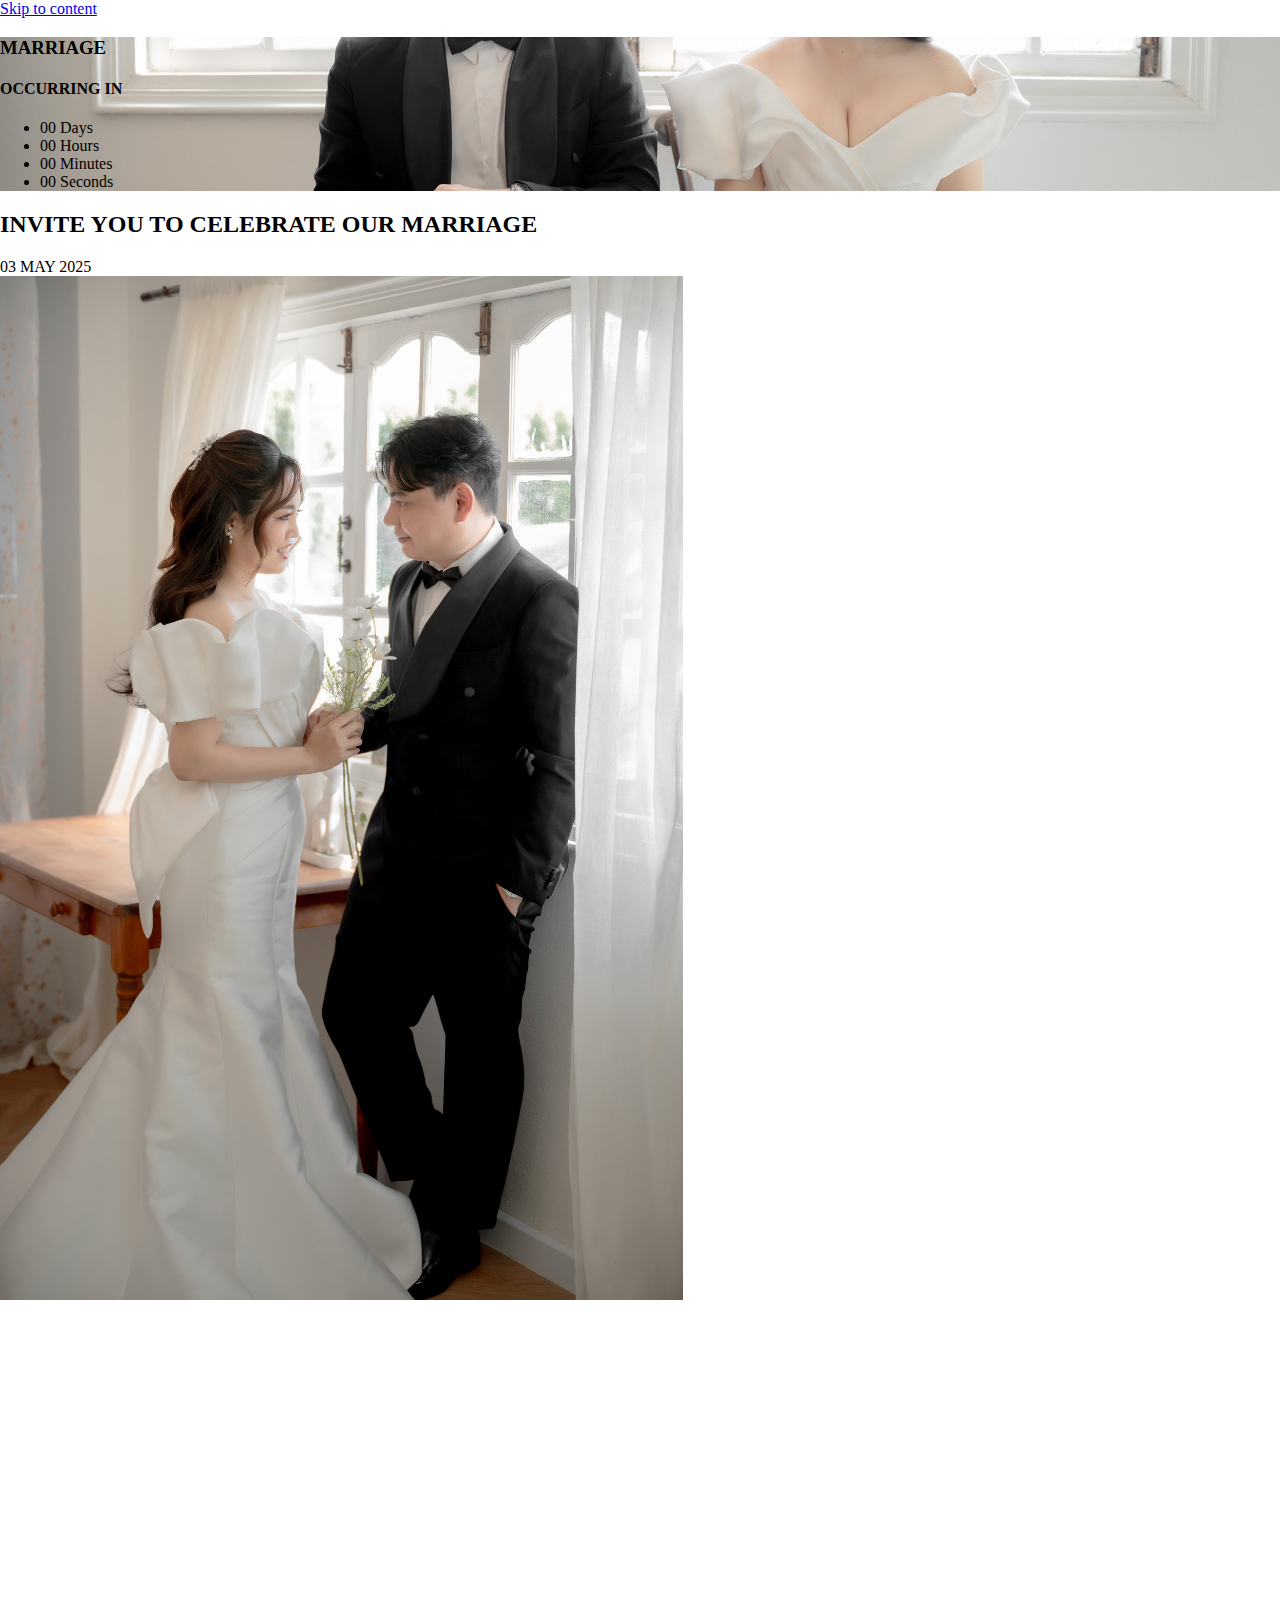
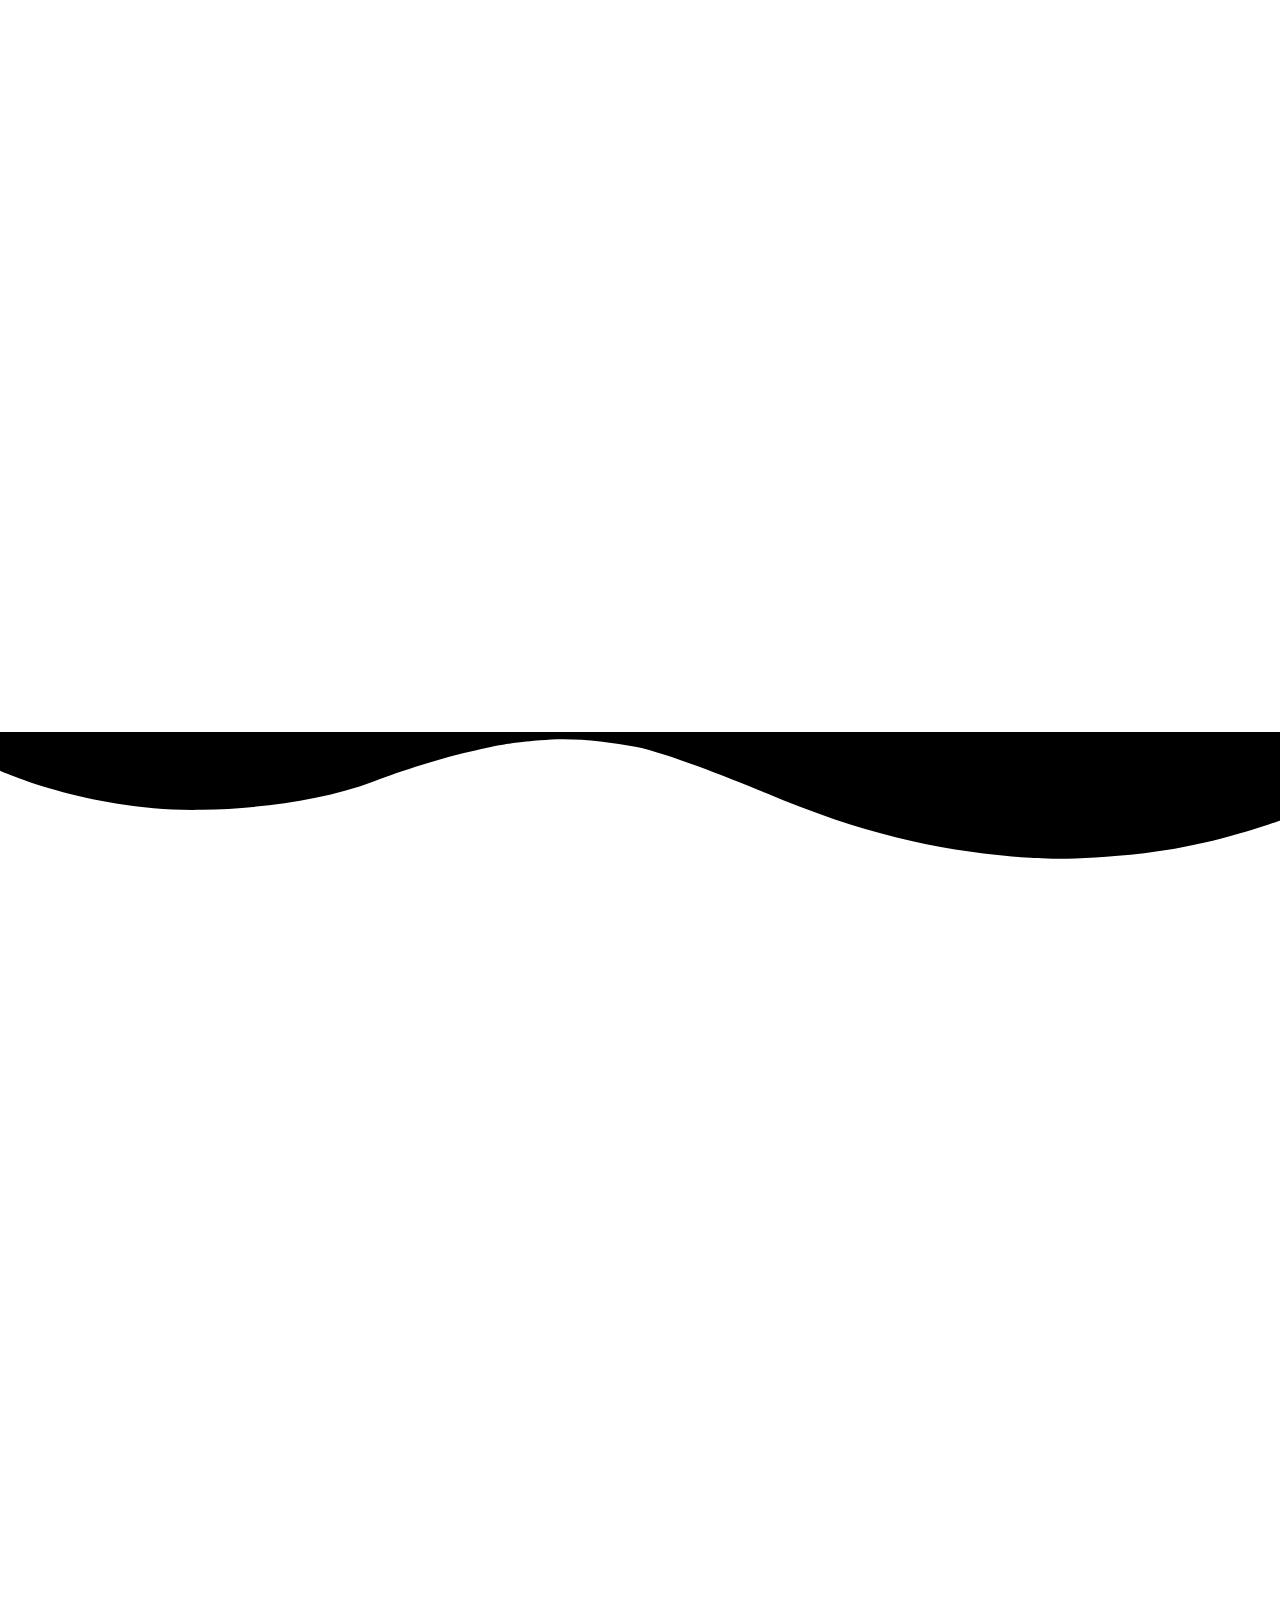
<file: index2.html>
<!doctype html>
<html lang="en-US">
    <head>
        <meta charset="UTF-8">
        <meta name="viewport" content="width=device-width, initial-scale=1">
        <link rel="profile" href="https://gmpg.org/xfn/11">
        <title>JIRAKAN AND BUNDID</title>
        <meta name='robots' content='max-image-preview:large'/>
        <style>
            img:is([sizes="auto" i], [sizes^="auto," i]) {
                contain-intrinsic-size: 3000px 1500px
            }
        </style>
        <link rel='dns-prefetch' href='//stats.wp.com'/>
        <link rel='dns-prefetch' href='//widgets.wp.com'/>
        <link rel='dns-prefetch' href='//s0.wp.com'/>
        <link rel='dns-prefetch' href='//0.gravatar.com'/>
        <link rel='dns-prefetch' href='//1.gravatar.com'/>
        <link rel='dns-prefetch' href='//2.gravatar.com'/>
        <link rel='preconnect' href='//i0.wp.com'/>
        <link rel='preconnect' href='//c0.wp.com'/>
        <!-- <link rel="alternate" type="application/rss+xml" title="Lecubeofficial &raquo; Feed" href="https://event.lecubeofficial.com/feed/"/> -->
        <!-- <link rel="alternate" type="application/rss+xml" title="Lecubeofficial &raquo; Comments Feed" href="https://event.lecubeofficial.com/comments/feed/"/> -->
        <script>
            // window._wpemojiSettings = {
            //     "baseUrl": "https:\/\/s.w.org\/images\/core\/emoji\/15.0.3\/72x72\/",
            //     "ext": ".png",
            //     "svgUrl": "https:\/\/s.w.org\/images\/core\/emoji\/15.0.3\/svg\/",
            //     "svgExt": ".svg",
            //     "source": {
            //         "concatemoji": "https:\/\/event.lecubeofficial.com\/wp-includes\/js\/wp-emoji-release.min.js?ver=6.7.2"
            //     }
            // };
            /*! This file is auto-generated */
            !function(i, n) {
                var o, s, e;
                function c(e) {
                    try {
                        var t = {
                            supportTests: e,
                            timestamp: (new Date).valueOf()
                        };
                        sessionStorage.setItem(o, JSON.stringify(t))
                    } catch (e) {}
                }
                function p(e, t, n) {
                    e.clearRect(0, 0, e.canvas.width, e.canvas.height),
                    e.fillText(t, 0, 0);
                    var t = new Uint32Array(e.getImageData(0, 0, e.canvas.width, e.canvas.height).data)
                      , r = (e.clearRect(0, 0, e.canvas.width, e.canvas.height),
                    e.fillText(n, 0, 0),
                    new Uint32Array(e.getImageData(0, 0, e.canvas.width, e.canvas.height).data));
                    return t.every(function(e, t) {
                        return e === r[t]
                    })
                }
                function u(e, t, n) {
                    switch (t) {
                    case "flag":
                        return n(e, "\ud83c\udff3\ufe0f\u200d\u26a7\ufe0f", "\ud83c\udff3\ufe0f\u200b\u26a7\ufe0f") ? !1 : !n(e, "\ud83c\uddfa\ud83c\uddf3", "\ud83c\uddfa\u200b\ud83c\uddf3") && !n(e, "\ud83c\udff4\udb40\udc67\udb40\udc62\udb40\udc65\udb40\udc6e\udb40\udc67\udb40\udc7f", "\ud83c\udff4\u200b\udb40\udc67\u200b\udb40\udc62\u200b\udb40\udc65\u200b\udb40\udc6e\u200b\udb40\udc67\u200b\udb40\udc7f");
                    case "emoji":
                        return !n(e, "\ud83d\udc26\u200d\u2b1b", "\ud83d\udc26\u200b\u2b1b")
                    }
                    return !1
                }
                function f(e, t, n) {
                    var r = "undefined" != typeof WorkerGlobalScope && self instanceof WorkerGlobalScope ? new OffscreenCanvas(300,150) : i.createElement("canvas")
                      , a = r.getContext("2d", {
                        willReadFrequently: !0
                    })
                      , o = (a.textBaseline = "top",
                    a.font = "600 32px Arial",
                    {});
                    return e.forEach(function(e) {
                        o[e] = t(a, e, n)
                    }),
                    o
                }
                function t(e) {
                    var t = i.createElement("script");
                    t.src = e,
                    t.defer = !0,
                    i.head.appendChild(t)
                }
                "undefined" != typeof Promise && (o = "wpEmojiSettingsSupports",
                s = ["flag", "emoji"],
                n.supports = {
                    everything: !0,
                    everythingExceptFlag: !0
                },
                e = new Promise(function(e) {
                    i.addEventListener("DOMContentLoaded", e, {
                        once: !0
                    })
                }
                ),
                new Promise(function(t) {
                    var n = function() {
                        try {
                            var e = JSON.parse(sessionStorage.getItem(o));
                            if ("object" == typeof e && "number" == typeof e.timestamp && (new Date).valueOf() < e.timestamp + 604800 && "object" == typeof e.supportTests)
                                return e.supportTests
                        } catch (e) {}
                        return null
                    }();
                    if (!n) {
                        if ("undefined" != typeof Worker && "undefined" != typeof OffscreenCanvas && "undefined" != typeof URL && URL.createObjectURL && "undefined" != typeof Blob)
                            try {
                                var e = "postMessage(" + f.toString() + "(" + [JSON.stringify(s), u.toString(), p.toString()].join(",") + "));"
                                  , r = new Blob([e],{
                                    type: "text/javascript"
                                })
                                  , a = new Worker(URL.createObjectURL(r),{
                                    name: "wpTestEmojiSupports"
                                });
                                return void (a.onmessage = function(e) {
                                    c(n = e.data),
                                    a.terminate(),
                                    t(n)
                                }
                                )
                            } catch (e) {}
                        c(n = f(s, u, p))
                    }
                    t(n)
                }
                ).then(function(e) {
                    for (var t in e)
                        n.supports[t] = e[t],
                        n.supports.everything = n.supports.everything && n.supports[t],
                        "flag" !== t && (n.supports.everythingExceptFlag = n.supports.everythingExceptFlag && n.supports[t]);
                    n.supports.everythingExceptFlag = n.supports.everythingExceptFlag && !n.supports.flag,
                    n.DOMReady = !1,
                    n.readyCallback = function() {
                        n.DOMReady = !0
                    }
                }).then(function() {
                    return e
                }).then(function() {
                    var e;
                    n.supports.everything || (n.readyCallback(),
                    (e = n.source || {}).concatemoji ? t(e.concatemoji) : e.wpemoji && e.twemoji && (t(e.twemoji),
                    t(e.wpemoji)))
                }))
            }((window,
            document), window._wpemojiSettings);
        </script>
        <link rel='stylesheet' id='all-css-38ec17cb1e499724521bebf65b439c69' href='https://event.lecubeofficial.com/_jb_static/??ad8770896d' type='text/css' media='all'/>
        <style id='wp-emoji-styles-inline-css'>
            img.wp-smiley, img.emoji {
                display: inline !important;
                border: none !important;
                box-shadow: none !important;
                height: 1em !important;
                width: 1em !important;
                margin: 0 0.07em !important;
                vertical-align: -0.1em !important;
                background: none !important;
                padding: 0 !important;
            }
        </style>
        <style id='jetpack-sharing-buttons-style-inline-css'>
            .jetpack-sharing-buttons__services-list {
                display: flex;
                flex-direction: row;
                flex-wrap: wrap;
                gap: 0;
                list-style-type: none;
                margin: 5px;
                padding: 0
            }

            .jetpack-sharing-buttons__services-list.has-small-icon-size {
                font-size: 12px
            }

            .jetpack-sharing-buttons__services-list.has-normal-icon-size {
                font-size: 16px
            }

            .jetpack-sharing-buttons__services-list.has-large-icon-size {
                font-size: 24px
            }

            .jetpack-sharing-buttons__services-list.has-huge-icon-size {
                font-size: 36px
            }

            @media print {
                .jetpack-sharing-buttons__services-list {
                    display: none!important
                }
            }

            .editor-styles-wrapper .wp-block-jetpack-sharing-buttons {
                gap: 0;
                padding-inline-start:0}

            ul.jetpack-sharing-buttons__services-list.has-background {
                padding: 1.25em 2.375em
            }
        </style>
        <style id='global-styles-inline-css'>
            :root {
                --wp--preset--aspect-ratio--square: 1;
                --wp--preset--aspect-ratio--4-3: 4/3;
                --wp--preset--aspect-ratio--3-4: 3/4;
                --wp--preset--aspect-ratio--3-2: 3/2;
                --wp--preset--aspect-ratio--2-3: 2/3;
                --wp--preset--aspect-ratio--16-9: 16/9;
                --wp--preset--aspect-ratio--9-16: 9/16;
                --wp--preset--color--black: #000000;
                --wp--preset--color--cyan-bluish-gray: #abb8c3;
                --wp--preset--color--white: #ffffff;
                --wp--preset--color--pale-pink: #f78da7;
                --wp--preset--color--vivid-red: #cf2e2e;
                --wp--preset--color--luminous-vivid-orange: #ff6900;
                --wp--preset--color--luminous-vivid-amber: #fcb900;
                --wp--preset--color--light-green-cyan: #7bdcb5;
                --wp--preset--color--vivid-green-cyan: #00d084;
                --wp--preset--color--pale-cyan-blue: #8ed1fc;
                --wp--preset--color--vivid-cyan-blue: #0693e3;
                --wp--preset--color--vivid-purple: #9b51e0;
                --wp--preset--gradient--vivid-cyan-blue-to-vivid-purple: linear-gradient(135deg,rgba(6,147,227,1) 0%,rgb(155,81,224) 100%);
                --wp--preset--gradient--light-green-cyan-to-vivid-green-cyan: linear-gradient(135deg,rgb(122,220,180) 0%,rgb(0,208,130) 100%);
                --wp--preset--gradient--luminous-vivid-amber-to-luminous-vivid-orange: linear-gradient(135deg,rgba(252,185,0,1) 0%,rgba(255,105,0,1) 100%);
                --wp--preset--gradient--luminous-vivid-orange-to-vivid-red: linear-gradient(135deg,rgba(255,105,0,1) 0%,rgb(207,46,46) 100%);
                --wp--preset--gradient--very-light-gray-to-cyan-bluish-gray: linear-gradient(135deg,rgb(238,238,238) 0%,rgb(169,184,195) 100%);
                --wp--preset--gradient--cool-to-warm-spectrum: linear-gradient(135deg,rgb(74,234,220) 0%,rgb(151,120,209) 20%,rgb(207,42,186) 40%,rgb(238,44,130) 60%,rgb(251,105,98) 80%,rgb(254,248,76) 100%);
                --wp--preset--gradient--blush-light-purple: linear-gradient(135deg,rgb(255,206,236) 0%,rgb(152,150,240) 100%);
                --wp--preset--gradient--blush-bordeaux: linear-gradient(135deg,rgb(254,205,165) 0%,rgb(254,45,45) 50%,rgb(107,0,62) 100%);
                --wp--preset--gradient--luminous-dusk: linear-gradient(135deg,rgb(255,203,112) 0%,rgb(199,81,192) 50%,rgb(65,88,208) 100%);
                --wp--preset--gradient--pale-ocean: linear-gradient(135deg,rgb(255,245,203) 0%,rgb(182,227,212) 50%,rgb(51,167,181) 100%);
                --wp--preset--gradient--electric-grass: linear-gradient(135deg,rgb(202,248,128) 0%,rgb(113,206,126) 100%);
                --wp--preset--gradient--midnight: linear-gradient(135deg,rgb(2,3,129) 0%,rgb(40,116,252) 100%);
                --wp--preset--font-size--small: 13px;
                --wp--preset--font-size--medium: 20px;
                --wp--preset--font-size--large: 36px;
                --wp--preset--font-size--x-large: 42px;
                --wp--preset--font-family--albert-sans: 'Albert Sans', sans-serif;
                --wp--preset--font-family--alegreya: Alegreya, serif;
                --wp--preset--font-family--arvo: Arvo, serif;
                --wp--preset--font-family--bodoni-moda: 'Bodoni Moda', serif;
                --wp--preset--font-family--bricolage-grotesque: 'Bricolage Grotesque', sans-serif;
                --wp--preset--font-family--cabin: Cabin, sans-serif;
                --wp--preset--font-family--chivo: Chivo, sans-serif;
                --wp--preset--font-family--commissioner: Commissioner, sans-serif;
                --wp--preset--font-family--cormorant: Cormorant, serif;
                --wp--preset--font-family--courier-prime: 'Courier Prime', monospace;
                --wp--preset--font-family--crimson-pro: 'Crimson Pro', serif;
                --wp--preset--font-family--dm-mono: 'DM Mono', monospace;
                --wp--preset--font-family--dm-sans: 'DM Sans', sans-serif;
                --wp--preset--font-family--dm-serif-display: 'DM Serif Display', serif;
                --wp--preset--font-family--domine: Domine, serif;
                --wp--preset--font-family--eb-garamond: 'EB Garamond', serif;
                --wp--preset--font-family--epilogue: Epilogue, sans-serif;
                --wp--preset--font-family--fahkwang: Fahkwang, sans-serif;
                --wp--preset--font-family--figtree: Figtree, sans-serif;
                --wp--preset--font-family--fira-sans: 'Fira Sans', sans-serif;
                --wp--preset--font-family--fjalla-one: 'Fjalla One', sans-serif;
                --wp--preset--font-family--fraunces: Fraunces, serif;
                --wp--preset--font-family--gabarito: Gabarito, system-ui;
                --wp--preset--font-family--ibm-plex-mono: 'IBM Plex Mono', monospace;
                --wp--preset--font-family--ibm-plex-sans: 'IBM Plex Sans', sans-serif;
                --wp--preset--font-family--ibarra-real-nova: 'Ibarra Real Nova', serif;
                --wp--preset--font-family--instrument-serif: 'Instrument Serif', serif;
                --wp--preset--font-family--inter: Inter, sans-serif;
                --wp--preset--font-family--josefin-sans: 'Josefin Sans', sans-serif;
                --wp--preset--font-family--jost: Jost, sans-serif;
                --wp--preset--font-family--libre-baskerville: 'Libre Baskerville', serif;
                --wp--preset--font-family--libre-franklin: 'Libre Franklin', sans-serif;
                --wp--preset--font-family--literata: Literata, serif;
                --wp--preset--font-family--lora: Lora, serif;
                --wp--preset--font-family--merriweather: Merriweather, serif;
                --wp--preset--font-family--montserrat: Montserrat, sans-serif;
                --wp--preset--font-family--newsreader: Newsreader, serif;
                --wp--preset--font-family--noto-sans-mono: 'Noto Sans Mono', sans-serif;
                --wp--preset--font-family--nunito: Nunito, sans-serif;
                --wp--preset--font-family--open-sans: 'Open Sans', sans-serif;
                --wp--preset--font-family--overpass: Overpass, sans-serif;
                --wp--preset--font-family--pt-serif: 'PT Serif', serif;
                --wp--preset--font-family--petrona: Petrona, serif;
                --wp--preset--font-family--piazzolla: Piazzolla, serif;
                --wp--preset--font-family--playfair-display: 'Playfair Display', serif;
                --wp--preset--font-family--plus-jakarta-sans: 'Plus Jakarta Sans', sans-serif;
                --wp--preset--font-family--poppins: Poppins, sans-serif;
                --wp--preset--font-family--raleway: Raleway, sans-serif;
                --wp--preset--font-family--roboto: Roboto, sans-serif;
                --wp--preset--font-family--roboto-slab: 'Roboto Slab', serif;
                --wp--preset--font-family--rubik: Rubik, sans-serif;
                --wp--preset--font-family--rufina: Rufina, serif;
                --wp--preset--font-family--sora: Sora, sans-serif;
                --wp--preset--font-family--source-sans-3: 'Source Sans 3', sans-serif;
                --wp--preset--font-family--source-serif-4: 'Source Serif 4', serif;
                --wp--preset--font-family--space-mono: 'Space Mono', monospace;
                --wp--preset--font-family--syne: Syne, sans-serif;
                --wp--preset--font-family--texturina: Texturina, serif;
                --wp--preset--font-family--urbanist: Urbanist, sans-serif;
                --wp--preset--font-family--work-sans: 'Work Sans', sans-serif;
                --wp--preset--spacing--20: 0.44rem;
                --wp--preset--spacing--30: 0.67rem;
                --wp--preset--spacing--40: 1rem;
                --wp--preset--spacing--50: 1.5rem;
                --wp--preset--spacing--60: 2.25rem;
                --wp--preset--spacing--70: 3.38rem;
                --wp--preset--spacing--80: 5.06rem;
                --wp--preset--shadow--natural: 6px 6px 9px rgba(0, 0, 0, 0.2);
                --wp--preset--shadow--deep: 12px 12px 50px rgba(0, 0, 0, 0.4);
                --wp--preset--shadow--sharp: 6px 6px 0px rgba(0, 0, 0, 0.2);
                --wp--preset--shadow--outlined: 6px 6px 0px -3px rgba(255, 255, 255, 1), 6px 6px rgba(0, 0, 0, 1);
                --wp--preset--shadow--crisp: 6px 6px 0px rgba(0, 0, 0, 1);
            }

            :root {
                --wp--style--global--content-size: 800px;
                --wp--style--global--wide-size: 1200px;
            }

            :where(body) {
                margin: 0;
            }

            .wp-site-blocks > .alignleft {
                float: left;
                margin-right: 2em;
            }

            .wp-site-blocks > .alignright {
                float: right;
                margin-left: 2em;
            }

            .wp-site-blocks > .aligncenter {
                justify-content: center;
                margin-left: auto;
                margin-right: auto;
            }

            :where(.wp-site-blocks) > * {
                margin-block-start: 24px; margin-block-end: 0; }

            :where(.wp-site-blocks) > :first-child {
                margin-block-start: 0; }

            :where(.wp-site-blocks) > :last-child {
                margin-block-end: 0; }

            :root {
                --wp--style--block-gap: 24px;
            }

            :root :where(.is-layout-flow) > :first-child {
                margin-block-start: 0;}

            :root :where(.is-layout-flow) > :last-child {
                margin-block-end: 0;}

            :root :where(.is-layout-flow) > * {
                margin-block-start: 24px;margin-block-end: 0;}

            :root :where(.is-layout-constrained) > :first-child {
                margin-block-start: 0;}

            :root :where(.is-layout-constrained) > :last-child {
                margin-block-end: 0;}

            :root :where(.is-layout-constrained) > * {
                margin-block-start: 24px;margin-block-end: 0;}

            :root :where(.is-layout-flex) {
                gap: 24px;
            }

            :root :where(.is-layout-grid) {
                gap: 24px;
            }

            .is-layout-flow > .alignleft {
                float: left;
                margin-inline-start: 0;margin-inline-end: 2em;}

            .is-layout-flow > .alignright {
                float: right;
                margin-inline-start: 2em;margin-inline-end: 0;}

            .is-layout-flow > .aligncenter {
                margin-left: auto !important;
                margin-right: auto !important;
            }

            .is-layout-constrained > .alignleft {
                float: left;
                margin-inline-start: 0;margin-inline-end: 2em;}

            .is-layout-constrained > .alignright {
                float: right;
                margin-inline-start: 2em;margin-inline-end: 0;}

            .is-layout-constrained > .aligncenter {
                margin-left: auto !important;
                margin-right: auto !important;
            }

            .is-layout-constrained > :where(:not(.alignleft):not(.alignright):not(.alignfull)) {
                max-width: var(--wp--style--global--content-size);
                margin-left: auto !important;
                margin-right: auto !important;
            }

            .is-layout-constrained > .alignwide {
                max-width: var(--wp--style--global--wide-size);
            }

            body .is-layout-flex {
                display: flex;
            }

            .is-layout-flex {
                flex-wrap: wrap;
                align-items: center;
            }

            .is-layout-flex > :is(*, div) {
                margin: 0;
            }

            body .is-layout-grid {
                display: grid;
            }

            .is-layout-grid > :is(*, div) {
                margin: 0;
            }

            body {
                padding-top: 0px;
                padding-right: 0px;
                padding-bottom: 0px;
                padding-left: 0px;
            }

            a:where(:not(.wp-element-button)) {
                text-decoration: underline;
            }

            :root :where(.wp-element-button, .wp-block-button__link) {
                background-color: #32373c;
                border-width: 0;
                color: #fff;
                font-family: inherit;
                font-size: inherit;
                line-height: inherit;
                padding-top: calc(0.667em + 2px);
                padding-right: calc(1.333em + 2px);
                padding-bottom: calc(0.667em + 2px);
                padding-left: calc(1.333em + 2px);
                text-decoration: none;
            }

            .has-black-color {
                color: var(--wp--preset--color--black) !important;
            }

            .has-cyan-bluish-gray-color {
                color: var(--wp--preset--color--cyan-bluish-gray) !important;
            }

            .has-white-color {
                color: var(--wp--preset--color--white) !important;
            }

            .has-pale-pink-color {
                color: var(--wp--preset--color--pale-pink) !important;
            }

            .has-vivid-red-color {
                color: var(--wp--preset--color--vivid-red) !important;
            }

            .has-luminous-vivid-orange-color {
                color: var(--wp--preset--color--luminous-vivid-orange) !important;
            }

            .has-luminous-vivid-amber-color {
                color: var(--wp--preset--color--luminous-vivid-amber) !important;
            }

            .has-light-green-cyan-color {
                color: var(--wp--preset--color--light-green-cyan) !important;
            }

            .has-vivid-green-cyan-color {
                color: var(--wp--preset--color--vivid-green-cyan) !important;
            }

            .has-pale-cyan-blue-color {
                color: var(--wp--preset--color--pale-cyan-blue) !important;
            }

            .has-vivid-cyan-blue-color {
                color: var(--wp--preset--color--vivid-cyan-blue) !important;
            }

            .has-vivid-purple-color {
                color: var(--wp--preset--color--vivid-purple) !important;
            }

            .has-black-background-color {
                background-color: var(--wp--preset--color--black) !important;
            }

            .has-cyan-bluish-gray-background-color {
                background-color: var(--wp--preset--color--cyan-bluish-gray) !important;
            }

            .has-white-background-color {
                background-color: var(--wp--preset--color--white) !important;
            }

            .has-pale-pink-background-color {
                background-color: var(--wp--preset--color--pale-pink) !important;
            }

            .has-vivid-red-background-color {
                background-color: var(--wp--preset--color--vivid-red) !important;
            }

            .has-luminous-vivid-orange-background-color {
                background-color: var(--wp--preset--color--luminous-vivid-orange) !important;
            }

            .has-luminous-vivid-amber-background-color {
                background-color: var(--wp--preset--color--luminous-vivid-amber) !important;
            }

            .has-light-green-cyan-background-color {
                background-color: var(--wp--preset--color--light-green-cyan) !important;
            }

            .has-vivid-green-cyan-background-color {
                background-color: var(--wp--preset--color--vivid-green-cyan) !important;
            }

            .has-pale-cyan-blue-background-color {
                background-color: var(--wp--preset--color--pale-cyan-blue) !important;
            }

            .has-vivid-cyan-blue-background-color {
                background-color: var(--wp--preset--color--vivid-cyan-blue) !important;
            }

            .has-vivid-purple-background-color {
                background-color: var(--wp--preset--color--vivid-purple) !important;
            }

            .has-black-border-color {
                border-color: var(--wp--preset--color--black) !important;
            }

            .has-cyan-bluish-gray-border-color {
                border-color: var(--wp--preset--color--cyan-bluish-gray) !important;
            }

            .has-white-border-color {
                border-color: var(--wp--preset--color--white) !important;
            }

            .has-pale-pink-border-color {
                border-color: var(--wp--preset--color--pale-pink) !important;
            }

            .has-vivid-red-border-color {
                border-color: var(--wp--preset--color--vivid-red) !important;
            }

            .has-luminous-vivid-orange-border-color {
                border-color: var(--wp--preset--color--luminous-vivid-orange) !important;
            }

            .has-luminous-vivid-amber-border-color {
                border-color: var(--wp--preset--color--luminous-vivid-amber) !important;
            }

            .has-light-green-cyan-border-color {
                border-color: var(--wp--preset--color--light-green-cyan) !important;
            }

            .has-vivid-green-cyan-border-color {
                border-color: var(--wp--preset--color--vivid-green-cyan) !important;
            }

            .has-pale-cyan-blue-border-color {
                border-color: var(--wp--preset--color--pale-cyan-blue) !important;
            }

            .has-vivid-cyan-blue-border-color {
                border-color: var(--wp--preset--color--vivid-cyan-blue) !important;
            }

            .has-vivid-purple-border-color {
                border-color: var(--wp--preset--color--vivid-purple) !important;
            }

            .has-vivid-cyan-blue-to-vivid-purple-gradient-background {
                background: var(--wp--preset--gradient--vivid-cyan-blue-to-vivid-purple) !important;
            }

            .has-light-green-cyan-to-vivid-green-cyan-gradient-background {
                background: var(--wp--preset--gradient--light-green-cyan-to-vivid-green-cyan) !important;
            }

            .has-luminous-vivid-amber-to-luminous-vivid-orange-gradient-background {
                background: var(--wp--preset--gradient--luminous-vivid-amber-to-luminous-vivid-orange) !important;
            }

            .has-luminous-vivid-orange-to-vivid-red-gradient-background {
                background: var(--wp--preset--gradient--luminous-vivid-orange-to-vivid-red) !important;
            }

            .has-very-light-gray-to-cyan-bluish-gray-gradient-background {
                background: var(--wp--preset--gradient--very-light-gray-to-cyan-bluish-gray) !important;
            }

            .has-cool-to-warm-spectrum-gradient-background {
                background: var(--wp--preset--gradient--cool-to-warm-spectrum) !important;
            }

            .has-blush-light-purple-gradient-background {
                background: var(--wp--preset--gradient--blush-light-purple) !important;
            }

            .has-blush-bordeaux-gradient-background {
                background: var(--wp--preset--gradient--blush-bordeaux) !important;
            }

            .has-luminous-dusk-gradient-background {
                background: var(--wp--preset--gradient--luminous-dusk) !important;
            }

            .has-pale-ocean-gradient-background {
                background: var(--wp--preset--gradient--pale-ocean) !important;
            }

            .has-electric-grass-gradient-background {
                background: var(--wp--preset--gradient--electric-grass) !important;
            }

            .has-midnight-gradient-background {
                background: var(--wp--preset--gradient--midnight) !important;
            }

            .has-small-font-size {
                font-size: var(--wp--preset--font-size--small) !important;
            }

            .has-medium-font-size {
                font-size: var(--wp--preset--font-size--medium) !important;
            }

            .has-large-font-size {
                font-size: var(--wp--preset--font-size--large) !important;
            }

            .has-x-large-font-size {
                font-size: var(--wp--preset--font-size--x-large) !important;
            }

            .has-albert-sans-font-family {
                font-family: var(--wp--preset--font-family--albert-sans) !important;
            }

            .has-alegreya-font-family {
                font-family: var(--wp--preset--font-family--alegreya) !important;
            }

            .has-arvo-font-family {
                font-family: var(--wp--preset--font-family--arvo) !important;
            }

            .has-bodoni-moda-font-family {
                font-family: var(--wp--preset--font-family--bodoni-moda) !important;
            }

            .has-bricolage-grotesque-font-family {
                font-family: var(--wp--preset--font-family--bricolage-grotesque) !important;
            }

            .has-cabin-font-family {
                font-family: var(--wp--preset--font-family--cabin) !important;
            }

            .has-chivo-font-family {
                font-family: var(--wp--preset--font-family--chivo) !important;
            }

            .has-commissioner-font-family {
                font-family: var(--wp--preset--font-family--commissioner) !important;
            }

            .has-cormorant-font-family {
                font-family: var(--wp--preset--font-family--cormorant) !important;
            }

            .has-courier-prime-font-family {
                font-family: var(--wp--preset--font-family--courier-prime) !important;
            }

            .has-crimson-pro-font-family {
                font-family: var(--wp--preset--font-family--crimson-pro) !important;
            }

            .has-dm-mono-font-family {
                font-family: var(--wp--preset--font-family--dm-mono) !important;
            }

            .has-dm-sans-font-family {
                font-family: var(--wp--preset--font-family--dm-sans) !important;
            }

            .has-dm-serif-display-font-family {
                font-family: var(--wp--preset--font-family--dm-serif-display) !important;
            }

            .has-domine-font-family {
                font-family: var(--wp--preset--font-family--domine) !important;
            }

            .has-eb-garamond-font-family {
                font-family: var(--wp--preset--font-family--eb-garamond) !important;
            }

            .has-epilogue-font-family {
                font-family: var(--wp--preset--font-family--epilogue) !important;
            }

            .has-fahkwang-font-family {
                font-family: var(--wp--preset--font-family--fahkwang) !important;
            }

            .has-figtree-font-family {
                font-family: var(--wp--preset--font-family--figtree) !important;
            }

            .has-fira-sans-font-family {
                font-family: var(--wp--preset--font-family--fira-sans) !important;
            }

            .has-fjalla-one-font-family {
                font-family: var(--wp--preset--font-family--fjalla-one) !important;
            }

            .has-fraunces-font-family {
                font-family: var(--wp--preset--font-family--fraunces) !important;
            }

            .has-gabarito-font-family {
                font-family: var(--wp--preset--font-family--gabarito) !important;
            }

            .has-ibm-plex-mono-font-family {
                font-family: var(--wp--preset--font-family--ibm-plex-mono) !important;
            }

            .has-ibm-plex-sans-font-family {
                font-family: var(--wp--preset--font-family--ibm-plex-sans) !important;
            }

            .has-ibarra-real-nova-font-family {
                font-family: var(--wp--preset--font-family--ibarra-real-nova) !important;
            }

            .has-instrument-serif-font-family {
                font-family: var(--wp--preset--font-family--instrument-serif) !important;
            }

            .has-inter-font-family {
                font-family: var(--wp--preset--font-family--inter) !important;
            }

            .has-josefin-sans-font-family {
                font-family: var(--wp--preset--font-family--josefin-sans) !important;
            }

            .has-jost-font-family {
                font-family: var(--wp--preset--font-family--jost) !important;
            }

            .has-libre-baskerville-font-family {
                font-family: var(--wp--preset--font-family--libre-baskerville) !important;
            }

            .has-libre-franklin-font-family {
                font-family: var(--wp--preset--font-family--libre-franklin) !important;
            }

            .has-literata-font-family {
                font-family: var(--wp--preset--font-family--literata) !important;
            }

            .has-lora-font-family {
                font-family: var(--wp--preset--font-family--lora) !important;
            }

            .has-merriweather-font-family {
                font-family: var(--wp--preset--font-family--merriweather) !important;
            }

            .has-montserrat-font-family {
                font-family: var(--wp--preset--font-family--montserrat) !important;
            }

            .has-newsreader-font-family {
                font-family: var(--wp--preset--font-family--newsreader) !important;
            }

            .has-noto-sans-mono-font-family {
                font-family: var(--wp--preset--font-family--noto-sans-mono) !important;
            }

            .has-nunito-font-family {
                font-family: var(--wp--preset--font-family--nunito) !important;
            }

            .has-open-sans-font-family {
                font-family: var(--wp--preset--font-family--open-sans) !important;
            }

            .has-overpass-font-family {
                font-family: var(--wp--preset--font-family--overpass) !important;
            }

            .has-pt-serif-font-family {
                font-family: var(--wp--preset--font-family--pt-serif) !important;
            }

            .has-petrona-font-family {
                font-family: var(--wp--preset--font-family--petrona) !important;
            }

            .has-piazzolla-font-family {
                font-family: var(--wp--preset--font-family--piazzolla) !important;
            }

            .has-playfair-display-font-family {
                font-family: var(--wp--preset--font-family--playfair-display) !important;
            }

            .has-plus-jakarta-sans-font-family {
                font-family: var(--wp--preset--font-family--plus-jakarta-sans) !important;
            }

            .has-poppins-font-family {
                font-family: var(--wp--preset--font-family--poppins) !important;
            }

            .has-raleway-font-family {
                font-family: var(--wp--preset--font-family--raleway) !important;
            }

            .has-roboto-font-family {
                font-family: var(--wp--preset--font-family--roboto) !important;
            }

            .has-roboto-slab-font-family {
                font-family: var(--wp--preset--font-family--roboto-slab) !important;
            }

            .has-rubik-font-family {
                font-family: var(--wp--preset--font-family--rubik) !important;
            }

            .has-rufina-font-family {
                font-family: var(--wp--preset--font-family--rufina) !important;
            }

            .has-sora-font-family {
                font-family: var(--wp--preset--font-family--sora) !important;
            }

            .has-source-sans-3-font-family {
                font-family: var(--wp--preset--font-family--source-sans-3) !important;
            }

            .has-source-serif-4-font-family {
                font-family: var(--wp--preset--font-family--source-serif-4) !important;
            }

            .has-space-mono-font-family {
                font-family: var(--wp--preset--font-family--space-mono) !important;
            }

            .has-syne-font-family {
                font-family: var(--wp--preset--font-family--syne) !important;
            }

            .has-texturina-font-family {
                font-family: var(--wp--preset--font-family--texturina) !important;
            }

            .has-urbanist-font-family {
                font-family: var(--wp--preset--font-family--urbanist) !important;
            }

            .has-work-sans-font-family {
                font-family: var(--wp--preset--font-family--work-sans) !important;
            }

            :root :where(.wp-block-pullquote) {
                font-size: 1.5em;
                line-height: 1.6;
            }
        </style>
        <link rel='stylesheet' id='dashicons-css' href='https://event.lecubeofficial.com/wp-includes/css/dashicons.min.css?ver=6.7.2' media='all'/>
        <style id='akismet-widget-style-inline-css'>
            .a-stats {
                --akismet-color-mid-green: #357b49;
                --akismet-color-white: #fff;
                --akismet-color-light-grey: #f6f7f7;
                max-width: 350px;
                width: auto;
            }

            .a-stats * {
                all: unset;
                box-sizing: border-box;
            }

            .a-stats strong {
                font-weight: 600;
            }

            .a-stats a.a-stats__link, .a-stats a.a-stats__link:visited, .a-stats a.a-stats__link:active {
                background: var(--akismet-color-mid-green);
                border: none;
                box-shadow: none;
                border-radius: 8px;
                color: var(--akismet-color-white);
                cursor: pointer;
                display: block;
                font-family: -apple-system, BlinkMacSystemFont, 'Segoe UI', 'Roboto', 'Oxygen-Sans', 'Ubuntu', 'Cantarell', 'Helvetica Neue', sans-serif;
                font-weight: 500;
                padding: 12px;
                text-align: center;
                text-decoration: none;
                transition: all 0.2s ease;
            }

            /* Extra specificity to deal with TwentyTwentyOne focus style */
            .widget .a-stats a.a-stats__link:focus {
                background: var(--akismet-color-mid-green);
                color: var(--akismet-color-white);
                text-decoration: none;
            }

            .a-stats a.a-stats__link:hover {
                filter: brightness(110%);
                box-shadow: 0 4px 12px rgba(0, 0, 0, 0.06), 0 0 2px rgba(0, 0, 0, 0.16);
            }

            .a-stats .count {
                color: var(--akismet-color-white);
                display: block;
                font-size: 1.5em;
                line-height: 1.4;
                padding: 0 13px;
                white-space: nowrap;
            }
        </style>
        <style id='jetpack-global-styles-frontend-style-inline-css'>
            :root {
                --font-headings: unset;
                --font-base: unset;
                --font-headings-default: -apple-system,BlinkMacSystemFont,"Segoe UI",Roboto,Oxygen-Sans,Ubuntu,Cantarell,"Helvetica Neue",sans-serif;
                --font-base-default: -apple-system,BlinkMacSystemFont,"Segoe UI",Roboto,Oxygen-Sans,Ubuntu,Cantarell,"Helvetica Neue",sans-serif;
            }
        </style>
        <script src="https://event.lecubeofficial.com/wp-includes/js/jquery/jquery.min.js?ver=3.7.1" id="jquery-core-js"></script>
        <script type='text/javascript' src='https://event.lecubeofficial.com/wp-includes/js/jquery/jquery-migrate.min.js?m=1686289764'></script>
        <script id="jetpack-mu-wpcom-settings-js-before">
            var JETPACK_MU_WPCOM_SETTINGS = {
                "assetsUrl": "https:\/\/event.lecubeofficial.com\/wp-content\/mu-plugins\/wpcomsh\/jetpack_vendor\/automattic\/jetpack-mu-wpcom\/src\/build\/"
            };
        </script>
        <link rel="https://api.w.org/" href="https://event.lecubeofficial.com/wp-json/"/>
        <link rel="alternate" title="JSON" type="application/json" href="https://event.lecubeofficial.com/wp-json/wp/v2/pages/3302"/>
        <link rel="EditURI" type="application/rsd+xml" title="RSD" href="https://event.lecubeofficial.com/xmlrpc.php?rsd"/>
        <link rel="canonical" href="https://event.lecubeofficial.com/chirawadiandpiyachai/"/>
        <link rel='shortlink' href='https://wp.me/Pdfs30-Rg'/>
        <link rel="alternate" title="oEmbed (JSON)" type="application/json+oembed" href="https://event.lecubeofficial.com/wp-json/oembed/1.0/embed?url=https%3A%2F%2Fevent.lecubeofficial.com%2Fchirawadiandpiyachai%2F"/>
        <link rel="alternate" title="oEmbed (XML)" type="text/xml+oembed" href="https://event.lecubeofficial.com/wp-json/oembed/1.0/embed?url=https%3A%2F%2Fevent.lecubeofficial.com%2Fchirawadiandpiyachai%2F&#038;format=xml"/>
        <style>
            .ppw-ppf-input-container {
                background-color: !important;
                padding: px!important;
                border-radius: px!important;
            }

            .ppw-ppf-input-container div.ppw-ppf-headline {
                font-size: px!important;
                font-weight: !important;
                color: !important;
            }

            .ppw-ppf-input-container div.ppw-ppf-desc {
                font-size: px!important;
                font-weight: !important;
                color: !important;
            }

            .ppw-ppf-input-container label.ppw-pwd-label {
                font-size: px!important;
                font-weight: !important;
                color: !important;
            }

            div.ppwp-wrong-pw-error {
                font-size: px!important;
                font-weight: !important;
                color: #dc3232!important;
                background: !important;
            }

            .ppw-ppf-input-container input[type='submit'] {
                color: !important;
                background: !important;
            }

            .ppw-ppf-input-container input[type='submit']:hover {
                color: !important;
                background: !important;
            }

            .ppw-ppf-desc-below {
                font-size: px!important;
                font-weight: !important;
                color: !important;
            }
        </style>
        <style>
            .ppw-form {
                background-color: !important;
                padding: px!important;
                border-radius: px!important;
            }

            .ppw-headline.ppw-pcp-pf-headline {
                font-size: px!important;
                font-weight: !important;
                color: !important;
            }

            .ppw-description.ppw-pcp-pf-desc {
                font-size: px!important;
                font-weight: !important;
                color: !important;
            }

            .ppw-pcp-pf-desc-above-btn {
                display: block;
            }

            .ppw-pcp-pf-desc-below-form {
                font-size: px!important;
                font-weight: !important;
                color: !important;
            }

            .ppw-input label.ppw-pcp-password-label {
                font-size: px!important;
                font-weight: !important;
                color: !important;
            }

            .ppw-form input[type='submit'] {
                color: !important;
                background: !important;
            }

            .ppw-form input[type='submit']:hover {
                color: !important;
                background: !important;
            }

            div.ppw-error.ppw-pcp-pf-error-msg {
                font-size: px!important;
                font-weight: !important;
                color: #dc3232!important;
                background: !important;
            }
        </style>
        <style>
            img#wpstats {
                display: none
            }
        </style>
        <meta name="description" content="Chirawadi and Piyachai Invite You To Their Wedding Day On Sunday 08 May 2022  Celebration to follow.">
        <meta name="generator" content="Elementor 3.27.0-dev2; features: e_font_icon_svg, additional_custom_breakpoints, e_local_google_fonts, e_element_cache; settings: css_print_method-external, google_font-enabled, font_display-auto">
        <style type="text/css">
            .recentcomments a {
                display: inline !important;
                padding: 0 !important;
                margin: 0 !important;
            }

            table.recentcommentsavatartop img.avatar, table.recentcommentsavatarend img.avatar {
                border: 0px;
                margin: 0;
            }

            table.recentcommentsavatartop a, table.recentcommentsavatarend a {
                border: 0px !important;
                background-color: transparent !important;
            }

            td.recentcommentsavatarend, td.recentcommentsavatartop {
                padding: 0px 0px 1px 0px;
                margin: 0px;
            }

            td.recentcommentstextend {
                border: none !important;
                padding: 0px 0px 2px 10px;
            }

            .rtl td.recentcommentstextend {
                padding: 0px 10px 2px 0px;
            }

            td.recentcommentstexttop {
                border: none;
                padding: 0px 0px 0px 10px;
            }

            .rtl td.recentcommentstexttop {
                padding: 0px 10px 0px 0px;
            }
            .elementor-3302 .elementor-element.elementor-element-3b1c2fb:not(.elementor-motion-effects-element-type-background),.elementor-3302 .elementor-element.elementor-element-3b1c2fb>.elementor-motion-effects-container>.elementor-motion-effects-layer {
                background-image: url(https://bundid04.github.io/wedding-did-fon/image/Photo_248.jpg?fit=2048%2C1365&ssl=1) !important;
                background-position: center center !important;
                background-repeat: no-repeat !important;
                background-size: cover !important;
                /* background-attachment: fixed; */
            }
            @media(max-width: 1024px) {
                .elementor-3302 .elementor-element.elementor-element-3b1c2fb:not(.elementor-motion-effects-element-type-background),.elementor-3302 .elementor-element.elementor-element-3b1c2fb>.elementor-motion-effects-container>.elementor-motion-effects-layer {
                    background-image: url(https://bundid04.github.io/wedding-did-fon/image/Photo_248.jpg?fit=2048%2C1365&ssl=1) !important;
                    /* background-attachment: fixed; */
                    /* background-position: center center !important;
                background-repeat: no-repeat !important;
                background-size: cover!important; */
                }
            }
            @media(max-width: 767px) {
                .elementor-3302 .elementor-element.elementor-element-3b1c2fb:not(.elementor-motion-effects-element-type-background),.elementor-3302 .elementor-element.elementor-element-3b1c2fb>.elementor-motion-effects-container>.elementor-motion-effects-layer {
                    background-image: url(https://bundid04.github.io/wedding-did-fon/image/Photo_248.jpg?fit=2048%2C1365&ssl=1) !important;
                    background-position: 0 -7px;
                    /* background-attachment: fixed; */
                }
            }
            @media(min-width: 1025px) {
                .elementor-3302 .elementor-element.elementor-element-3b1c2fb:not(.elementor-motion-effects-element-type-background),.elementor-3302 .elementor-element.elementor-element-3b1c2fb>.elementor-motion-effects-container>.elementor-motion-effects-layer {
                    background-attachment:unset;
                }
            }
            .elementor-3302 .elementor-element.elementor-element-9d182ce {
                transition: background 0.3s,border 0.3s,border-radius 0.3s,box-shadow 0.3s;
                paddin;padding: 400px 0 170px 0 !important;
            }
        </style>
        <meta name="description" content="Chirawadi and Piyachai Invite You To Their Wedding Day On Sunday 08 May 2022 Celebration to follow."/>
        <style>
            .e-con.e-parent:nth-of-type(n+4):not(.e-lazyloaded):not(.e-no-lazyload), .e-con.e-parent:nth-of-type(n+4):not(.e-lazyloaded):not(.e-no-lazyload) * {
                background-image: none !important;
            }

            @media screen and (max-height: 1024px) {
                .e-con.e-parent:nth-of-type(n+3):not(.e-lazyloaded):not(.e-no-lazyload), .e-con.e-parent:nth-of-type(n+3):not(.e-lazyloaded):not(.e-no-lazyload) * {
                    background-image: none !important;
                }
            }

            @media screen and (max-height: 640px) {
                .e-con.e-parent:nth-of-type(n+2):not(.e-lazyloaded):not(.e-no-lazyload), .e-con.e-parent:nth-of-type(n+2):not(.e-lazyloaded):not(.e-no-lazyload) * {
                    background-image: none !important;
                }
            }
        </style>
        <link rel="amphtml" href="https://event.lecubeofficial.com/chirawadiandpiyachai/?amp=1">
        <!-- Jetpack Open Graph Tags -->
        <meta property="og:type" content="article"/>
        <meta property="og:title" content="BUNDID AND JIRAKAN"/>
        <meta property="og:url" content="https://event.lecubeofficial.com/chirawadiandpiyachai/"/>
        <meta property="og:description" content="Chirawadi and Piyachai Invite You To Their Wedding Day On Sunday 08 May 2022 Celebration to follow."/>
        <meta property="article:published_time" content="2022-04-05T10:36:24+00:00"/>
        <meta property="article:modified_time" content="2023-02-22T08:20:43+00:00"/>
        <meta property="og:site_name" content="Lecubeofficial"/>
        <meta property="og:image" content="https://bundid04.github.io/wedding-did-fon/image/Photo_248.jpg?resize=1200%2C1200&#038;ssl=1"/>
        <meta property="og:image:width" content="1200"/>
        <meta property="og:image:height" content="1200"/>
        <meta property="og:image:alt" content=""/>
        <meta property="og:locale" content="en_US"/>
        <meta name="twitter:text:title" content="BUNDID AND JIRAKAN"/>
        <meta name="twitter:image" content="https://bundid04.github.io/wedding-did-fon/image/Photo_248.jpg?resize=1200%2C1200&#038;ssl=1&#038;w=640"/>
        <meta name="twitter:card" content="summary_large_image"/>
        <!-- End Jetpack Open Graph Tags -->
        <!-- <link rel="icon" href="https://i0.wp.com/event.lecubeofficial.com/wp-content/uploads/2021/07/cropped-cropped-cropped-lecube-logo.png?fit=32%2C32&#038;ssl=1" sizes="32x32"/>
        <link rel="icon" href="https://i0.wp.com/event.lecubeofficial.com/wp-content/uploads/2021/07/cropped-cropped-cropped-lecube-logo.png?fit=192%2C192&#038;ssl=1" sizes="192x192"/>
        <link rel="apple-touch-icon" href="https://i0.wp.com/event.lecubeofficial.com/wp-content/uploads/2021/07/cropped-cropped-cropped-lecube-logo.png?fit=180%2C180&#038;ssl=1"/> -->
        <!-- <meta name="msapplication-TileImage" content="https://i0.wp.com/event.lecubeofficial.com/wp-content/uploads/2021/07/cropped-cropped-cropped-lecube-logo.png?fit=270%2C270&#038;ssl=1"/> -->
    </head>
    <body class="page-template-default page page-id-3302 wp-embed-responsive qodef-qi--no-touch qi-addons-for-elementor-1.8.9 theme-default elementor-beta elementor-default elementor-template-full-width elementor-kit-6738 elementor-page elementor-page-3302">
        <a class="skip-link screen-reader-text" href="#content">Skip to content</a>
        <div data-elementor-type="wp-page" data-elementor-id="3302" class="elementor elementor-3302">
            <section class="elementor-section elementor-top-section elementor-element elementor-element-3b1c2fb elementor-section-height-min-height elementor-section-items-top elementor-section-boxed elementor-section-height-default" data-id="3b1c2fb" data-element_type="section" data-settings="{&quot;background_background&quot;:&quot;classic&quot;}">
                <div class="elementor-container elementor-column-gap-default">
                    <div class="elementor-column elementor-col-100 elementor-top-column elementor-element elementor-element-4d029f7" data-id="4d029f7" data-element_type="column">
                        <div class="elementor-widget-wrap elementor-element-populated">
                            <div class="elementor-element elementor-element-71f9b61 elementor-widget elementor-widget-spacer" data-id="71f9b61" data-element_type="widget" data-widget_type="spacer.default">
                                <div class="elementor-widget-container">
                                    <div class="elementor-spacer">
                                        <div class="elementor-spacer-inner"></div>
                                    </div>
                                </div>
                            </div>
                            <div class="elementor-element elementor-element-d844df9 elementor-widget elementor-widget-heading" data-id="d844df9" data-element_type="widget" data-widget_type="heading.default">
                                <div class="elementor-widget-container">
                                    <h3 class="elementor-heading-title elementor-size-default">MARRIAGE</h3>
                                </div>
                            </div>
                            <div class="elementor-element elementor-element-4973c8f elementor-widget elementor-widget-heading" data-id="4973c8f" data-element_type="widget" data-widget_type="heading.default">
                                <div class="elementor-widget-container">
                                    <h4 class="elementor-heading-title elementor-size-default">OCCURRING IN</h4>
                                </div>
                            </div>
                            <div class="elementor-element elementor-element-7138043 elementor-widget elementor-widget-eael-countdown" data-id="7138043" data-element_type="widget" data-widget_type="eael-countdown.default">
                                <div class="elementor-widget-container">
                                    <div class="eael-countdown-wrapper" data-countdown-id="7138043" data-expire-type="none" data-countdown-type="due_date">
                                        <div class="eael-countdown-container eael-countdown-label-block eael-countdown-label-block-tablet  eael-countdown-show-separator eael-countdown-separator-dotted">
                                            <ul id="eael-countdown-7138043" class="eael-countdown-items" data-date="May 03 2025 18:00:00 +7">
                                                <li class="eael-countdown-item">
                                                    <div class="eael-countdown-days">
                                                        <span data-days class="eael-countdown-digits">00</span>
                                                        <span class="eael-countdown-label">Days</span>
                                                    </div>
                                                </li>
                                                <li class="eael-countdown-item">
                                                    <div class="eael-countdown-hours">
                                                        <span data-hours class="eael-countdown-digits">00</span>
                                                        <span class="eael-countdown-label">Hours</span>
                                                    </div>
                                                </li>
                                                <li class="eael-countdown-item">
                                                    <div class="eael-countdown-minutes">
                                                        <span data-minutes class="eael-countdown-digits">00</span>
                                                        <span class="eael-countdown-label">Minutes</span>
                                                    </div>
                                                </li>
                                                <li class="eael-countdown-item">
                                                    <div class="eael-countdown-seconds">
                                                        <span data-seconds class="eael-countdown-digits">00</span>
                                                        <span class="eael-countdown-label">Seconds</span>
                                                    </div>
                                                </li>
                                            </ul>
                                            <div class="eael-countdown-expiry-template" style="display: none;"></div>
                                            <div class="clearfix"></div>
                                        </div>
                                    </div>
                                </div>
                            </div>
                        </div>
                    </div>
                </div>
            </section>
            <section class="elementor-section elementor-top-section elementor-element elementor-element-ro30c0a elementor-section-boxed elementor-section-height-default elementor-section-height-default" data-id="ro30c0a" data-element_type="section" data-settings="{&quot;background_background&quot;:&quot;classic&quot;}">
                <div class="elementor-container elementor-column-gap-default">
                    <div class="elementor-column elementor-col-100 elementor-top-column elementor-element elementor-element-e227f73" data-id="e227f73" data-element_type="column">
                        <div class="elementor-widget-wrap elementor-element-populated">
                            <div class="elementor-element elementor-element-3d7c9fc elementor-widget elementor-widget-heading" data-id="3d7c9fc" data-element_type="widget" data-widget_type="heading.default">
                                <div class="elementor-widget-container">
                                    <h2 class="elementor-heading-title elementor-size-default">INVITE YOU TO CELEBRATE OUR MARRIAGE</h2>
                                </div>
                            </div>
                            <div class="elementor-element elementor-element-b7dd96d elementor-widget-divider--view-line_text elementor-widget-divider--element-align-center elementor-widget elementor-widget-divider" data-id="b7dd96d" data-element_type="widget" data-widget_type="divider.default">
                                <div class="elementor-widget-container">
                                    <div class="elementor-divider">
                                        <span class="elementor-divider-separator">
                                            <span class="elementor-divider__text elementor-divider__element">03 MAY 2025</span>
                                        </span>
                                    </div>
                                </div>
                            </div>
                        </div>
                    </div>
                </div>
            </section>
            <section class="elementor-section elementor-top-section elementor-element elementor-element-5b6e7c7 elementor-section-boxed elementor-section-height-default elementor-section-height-default" data-id="5b6e7c7" data-element_type="section">
                <div class="elementor-container elementor-column-gap-default">
                    <div class="elementor-column elementor-col-50 elementor-top-column elementor-element elementor-element-cf814e9" data-id="cf814e9" data-element_type="column">
                        <div class="elementor-widget-wrap elementor-element-populated">
                            <div class="elementor-element elementor-element-2782f57 animated-slow elementor-invisible elementor-widget elementor-widget-image" data-id="2782f57" data-element_type="widget" data-settings="{&quot;_animation&quot;:&quot;fadeInLeft&quot;}" data-widget_type="image.default">
                                <div class="elementor-widget-container">
                                    <img fetchpriority="high" decoding="async" data-attachment-id="3322" data-permalink="https://bundid04.github.io/wedding-did-fon/image/Photo_267.JPEG" data-orig-file="https://bundid04.github.io/wedding-did-fon/image/Photo_267.JPEG?fit=1365%2C2048&amp;ssl=1" data-orig-size="1365,2048" data-comments-opened="1" data-image-meta="{&quot;aperture&quot;:&quot;2.5&quot;,&quot;credit&quot;:&quot;Voradech.t&quot;,&quot;camera&quot;:&quot;Canon EOS R6&quot;,&quot;caption&quot;:&quot;&quot;,&quot;created_timestamp&quot;:&quot;1648449706&quot;,&quot;copyright&quot;:&quot;The-SoOn&quot;,&quot;focal_length&quot;:&quot;50&quot;,&quot;iso&quot;:&quot;160&quot;,&quot;shutter_speed&quot;:&quot;0.0015625&quot;,&quot;title&quot;:&quot;&quot;,&quot;orientation&quot;:&quot;0&quot;}" data-image-title="IM MEST-8" data-image-description="" data-image-caption="" data-medium-file="https://bundid04.github.io/wedding-did-fon/image/Photo_267.JPEG?fit=200%2C300&amp;ssl=1" data-large-file="https://bundid04.github.io/wedding-did-fon/image/Photo_267.JPEG?fit=683%2C1024&amp;ssl=1" width="683" height="1024" src="https://bundid04.github.io/wedding-did-fon/image/Photo_267.JPEG?fit=683%2C1024&amp;ssl=1" class="attachment-large size-large wp-image-3322" alt="" srcset="https://bundid04.github.io/wedding-did-fon/image/Photo_267.JPEG?w=1365&amp;ssl=1 1365w, https://bundid04.github.io/wedding-did-fon/image/Photo_267.JPEG?resize=200%2C300&amp;ssl=1 200w, https://bundid04.github.io/wedding-did-fon/image/Photo_267.JPEG?resize=683%2C1024&amp;ssl=1 683w, https://bundid04.github.io/wedding-did-fon/image/Photo_267.JPEG?resize=768%2C1152&amp;ssl=1 768w, https://bundid04.github.io/wedding-did-fon/image/Photo_267.JPEG?resize=1024%2C1536&amp;ssl=1 1024w, https://bundid04.github.io/wedding-did-fon/image/Photo_267.JPEG?resize=1200%2C1800&amp;ssl=1 1200w, https://bundid04.github.io/wedding-did-fon/image/Photo_267.JPEG?resize=600%2C900&amp;ssl=1 600w" sizes="(max-width: 683px) 100vw, 683px" data-attachment-id="3322" data-permalink="https://bundid04.github.io/wedding-did-fon/image/Photo_267.JPEG" data-orig-file="https://bundid04.github.io/wedding-did-fon/image/Photo_267.JPEG?fit=1365%2C2048&amp;ssl=1" data-orig-size="1365,2048" data-comments-opened="1" data-image-meta="{&quot;aperture&quot;:&quot;2.5&quot;,&quot;credit&quot;:&quot;Voradech.t&quot;,&quot;camera&quot;:&quot;Canon EOS R6&quot;,&quot;caption&quot;:&quot;&quot;,&quot;created_timestamp&quot;:&quot;1648449706&quot;,&quot;copyright&quot;:&quot;The-SoOn&quot;,&quot;focal_length&quot;:&quot;50&quot;,&quot;iso&quot;:&quot;160&quot;,&quot;shutter_speed&quot;:&quot;0.0015625&quot;,&quot;title&quot;:&quot;&quot;,&quot;orientation&quot;:&quot;0&quot;}" data-image-title="IM MEST-8" data-image-description="" data-image-caption="" data-medium-file="https://bundid04.github.io/wedding-did-fon/image/Photo_267.JPEG?fit=200%2C300&amp;ssl=1" data-large-file="https://bundid04.github.io/wedding-did-fon/image/Photo_267.JPEG?fit=683%2C1024&amp;ssl=1"/>
                                </div>
                            </div>
                        </div>
                    </div>
                    <div class="elementor-column elementor-col-50 elementor-top-column elementor-element elementor-element-49d7700" data-id="49d7700" data-element_type="column">
                        <div class="elementor-widget-wrap elementor-element-populated">
                            <div class="elementor-element elementor-element-1508ea9 animated-slow elementor-invisible elementor-widget elementor-widget-image" data-id="1508ea9" data-element_type="widget" data-settings="{&quot;_animation&quot;:&quot;fadeInUp&quot;}" data-widget_type="image.default">
                                <div class="elementor-widget-container">
                                    <img decoding="async" data-attachment-id="3345" data-permalink="https://bundid04.github.io/wedding-did-fon/image/A41.png" data-orig-file="https://bundid04.github.io/wedding-did-fon/image/A41.png?fit=1924%2C2632&amp;ssl=1" data-orig-size="1924,2632" data-comments-opened="1" data-image-meta="{&quot;aperture&quot;:&quot;0&quot;,&quot;credit&quot;:&quot;&quot;,&quot;camera&quot;:&quot;&quot;,&quot;caption&quot;:&quot;&quot;,&quot;created_timestamp&quot;:&quot;0&quot;,&quot;copyright&quot;:&quot;&quot;,&quot;focal_length&quot;:&quot;0&quot;,&quot;iso&quot;:&quot;0&quot;,&quot;shutter_speed&quot;:&quot;0&quot;,&quot;title&quot;:&quot;&quot;,&quot;orientation&quot;:&quot;0&quot;}" data-image-title="K.Im Web Design-01-01" data-image-description="" data-image-caption="" data-medium-file="https://bundid04.github.io/wedding-did-fon/image/A41.png?fit=219%2C300&amp;ssl=1" data-large-file="https://bundid04.github.io/wedding-did-fon/image/A41.png?fit=749%2C1024&amp;ssl=1" width="749" height="1024" src="https://bundid04.github.io/wedding-did-fon/image/A41.png?fit=749%2C1024&amp;ssl=1" class="attachment-large size-large wp-image-3345" alt="" srcset="https://bundid04.github.io/wedding-did-fon/image/A41.png?w=1924&amp;ssl=1 1924w, https://bundid04.github.io/wedding-did-fon/image/A41.png?resize=219%2C300&amp;ssl=1 219w, https://bundid04.github.io/wedding-did-fon/image/A41.png?resize=749%2C1024&amp;ssl=1 749w, https://bundid04.github.io/wedding-did-fon/image/A41.png?resize=768%2C1051&amp;ssl=1 768w, https://bundid04.github.io/wedding-did-fon/image/A41.png?resize=1123%2C1536&amp;ssl=1 1123w, https://bundid04.github.io/wedding-did-fon/image/A41.png?resize=1497%2C2048&amp;ssl=1 1497w, https://bundid04.github.io/wedding-did-fon/image/A41.png?resize=1200%2C1642&amp;ssl=1 1200w, https://bundid04.github.io/wedding-did-fon/image/A41.png?resize=600%2C821&amp;ssl=1 600w, https://bundid04.github.io/wedding-did-fon/image/A41.png?w=1600&amp;ssl=1 1600w" sizes="(max-width: 749px) 100vw, 749px" data-attachment-id="3345" data-permalink="https://bundid04.github.io/wedding-did-fon/image/A41.png" data-orig-file="https://bundid04.github.io/wedding-did-fon/image/A41.png?fit=1924%2C2632&amp;ssl=1" data-orig-size="1924,2632" data-comments-opened="1" data-image-meta="{&quot;aperture&quot;:&quot;0&quot;,&quot;credit&quot;:&quot;&quot;,&quot;camera&quot;:&quot;&quot;,&quot;caption&quot;:&quot;&quot;,&quot;created_timestamp&quot;:&quot;0&quot;,&quot;copyright&quot;:&quot;&quot;,&quot;focal_length&quot;:&quot;0&quot;,&quot;iso&quot;:&quot;0&quot;,&quot;shutter_speed&quot;:&quot;0&quot;,&quot;title&quot;:&quot;&quot;,&quot;orientation&quot;:&quot;0&quot;}" data-image-title="K.Im Web Design-01-01" data-image-description="" data-image-caption="" data-medium-file="https://bundid04.github.io/wedding-did-fon/image/A41.png?fit=219%2C300&amp;ssl=1" data-large-file="https://bundid04.github.io/wedding-did-fon/image/A41.png?fit=749%2C1024&amp;ssl=1"/>
                                </div>
                            </div>
                        </div>
                    </div>
                </div>
            </section>
            <section class="elementor-section elementor-top-section elementor-element elementor-element-578a8cd elementor-section-boxed elementor-section-height-default elementor-section-height-default" data-id="578a8cd" data-element_type="section">
                <div class="elementor-container elementor-column-gap-default">
                    <div class="elementor-column elementor-col-100 elementor-top-column elementor-element elementor-element-81bea82" data-id="81bea82" data-element_type="column">
                        <div class="elementor-widget-wrap elementor-element-populated">
                            <div class="elementor-element elementor-element-c3203ac elementor-widget elementor-widget-spacer" data-id="c3203ac" data-element_type="widget" data-widget_type="spacer.default">
                                <div class="elementor-widget-container">
                                    <div class="elementor-spacer">
                                        <div class="elementor-spacer-inner"></div>
                                    </div>
                                </div>
                            </div>
                        </div>
                    </div>
                </div>
            </section>
            <section class="elementor-section elementor-top-section elementor-element elementor-element-51146e3 elementor-section-boxed elementor-section-height-default elementor-section-height-default" data-id="51146e3" data-element_type="section" data-settings="{&quot;background_background&quot;:&quot;classic&quot;,&quot;shape_divider_top&quot;:&quot;waves&quot;}">
                <div class="elementor-shape elementor-shape-top" data-negative="false">
                    <svg xmlns="http://www.w3.org/2000/svg" viewBox="0 0 1000 100" preserveAspectRatio="none">
                        <path class="elementor-shape-fill" d="M421.9,6.5c22.6-2.5,51.5,0.4,75.5,5.3c23.6,4.9,70.9,23.5,100.5,35.7c75.8,32.2,133.7,44.5,192.6,49.7
	c23.6,2.1,48.7,3.5,103.4-2.5c54.7-6,106.2-25.6,106.2-25.6V0H0v30.3c0,0,72,32.6,158.4,30.5c39.2-0.7,92.8-6.7,134-22.4
	c21.2-8.1,52.2-18.2,79.7-24.2C399.3,7.9,411.6,7.5,421.9,6.5z"/>
                    </svg>
                </div>
                <div class="elementor-container elementor-column-gap-default">
                    <div class="elementor-column elementor-col-100 elementor-top-column elementor-element elementor-element-0987112" data-id="0987112" data-element_type="column">
                        <div class="elementor-widget-wrap elementor-element-populated">
                            <div class="elementor-element elementor-element-136d161 elementor-widget elementor-widget-spacer" data-id="136d161" data-element_type="widget" data-widget_type="spacer.default">
                                <div class="elementor-widget-container">
                                    <div class="elementor-spacer">
                                        <div class="elementor-spacer-inner"></div>
                                    </div>
                                </div>
                            </div>
                        </div>
                    </div>
                </div>
            </section>
            <section class="elementor-section elementor-top-section elementor-element elementor-element-3efdb53 elementor-section-boxed elementor-section-height-default elementor-section-height-default" data-id="3efdb53" data-element_type="section" data-settings="{&quot;background_background&quot;:&quot;classic&quot;}">
                <div class="elementor-container elementor-column-gap-default">
                    <div class="elementor-column elementor-col-100 elementor-top-column elementor-element elementor-element-f179f07" data-id="f179f07" data-element_type="column">
                        <div class="elementor-widget-wrap elementor-element-populated">
                            <div class="elementor-element elementor-element-2101c6f elementor-widget elementor-widget-qi_addons_for_elementor_image_slider" data-id="2101c6f" data-element_type="widget" data-widget_type="qi_addons_for_elementor_image_slider.default">
                                <div class="elementor-widget-container">
                                    <div class="qodef-shortcode qodef-m qodef-qi-image-slider qodef-qi-fslightbox-popup qodef-popup-gallery qodef-col-num--3 qodef-qi-grid qodef-qi-swiper-container qodef-navigation--inside qodef-pagination--inside qodef-navigation--hover-move" data-options="{&quot;direction&quot;:&quot;horizontal&quot;,&quot;slidesPerView&quot;:&quot;3&quot;,&quot;spaceBetween&quot;:30,&quot;spaceBetweenTablet&quot;:&quot;&quot;,&quot;spaceBetweenMobile&quot;:&quot;&quot;,&quot;effect&quot;:&quot;&quot;,&quot;loop&quot;:true,&quot;autoplay&quot;:true,&quot;centeredSlides&quot;:false,&quot;speed&quot;:&quot;&quot;,&quot;speedAnimation&quot;:&quot;&quot;,&quot;outsideNavigation&quot;:&quot;no&quot;,&quot;outsidePagination&quot;:&quot;no&quot;,&quot;unique&quot;:866,&quot;partialValue&quot;:0,&quot;disablePartialValue&quot;:&quot;&quot;,&quot;parallax&quot;:&quot;no&quot;}">
                                        <div class="swiper-wrapper">
                                            <div class="qodef-e swiper-slide">
                                                <div class="qodef-e-inner">
                                                    <div class="qodef-e-inner-holder">
                                                        <a class="qodef-popup-item" itemprop="image" href="https://bundid04.github.io/wedding-did-fon/image/slide/Photo_054.jpg?fit=3487%2C5231&#038;ssl=1" data-type="image" data-fslightbox="gallery-866" data-e-disable-page-transition=”true”>
                                                            <img decoding="async" width="683" height="1024" src="https://bundid04.github.io/wedding-did-fon/image/slide/Photo_054.jpg?fit=683%2C1024&amp;ssl=1" class="attachment-large size-large" alt="" srcset="https://bundid04.github.io/wedding-did-fon/image/slide/Photo_054.jpg?w=3487&amp;ssl=1 3487w, https://bundid04.github.io/wedding-did-fon/image/slide/Photo_054.jpg?resize=200%2C300&amp;ssl=1 200w, https://bundid04.github.io/wedding-did-fon/image/slide/Photo_054.jpg?resize=683%2C1024&amp;ssl=1 683w, https://bundid04.github.io/wedding-did-fon/image/slide/Photo_054.jpg?resize=768%2C1152&amp;ssl=1 768w, https://bundid04.github.io/wedding-did-fon/image/slide/Photo_054.jpg?resize=1024%2C1536&amp;ssl=1 1024w, https://bundid04.github.io/wedding-did-fon/image/slide/Photo_054.jpg?resize=1365%2C2048&amp;ssl=1 1365w, https://bundid04.github.io/wedding-did-fon/image/slide/Photo_054.jpg?resize=1200%2C1800&amp;ssl=1 1200w, https://bundid04.github.io/wedding-did-fon/image/slide/Photo_054.jpg?resize=600%2C900&amp;ssl=1 600w, https://bundid04.github.io/wedding-did-fon/image/slide/Photo_054.jpg?w=1600&amp;ssl=1 1600w, https://bundid04.github.io/wedding-did-fon/image/slide/Photo_054.jpg?w=2400&amp;ssl=1 2400w" sizes="(max-width: 683px) 100vw, 683px" data-attachment-id="3346" data-permalink="https://bundid04.github.io/wedding-did-fon/image/slide/Photo_054.jpg" data-orig-file="https://bundid04.github.io/wedding-did-fon/image/slide/Photo_054.jpg?fit=3487%2C5231&amp;ssl=1" data-orig-size="3487,5231" data-comments-opened="1" data-image-meta="{&quot;aperture&quot;:&quot;7.1&quot;,&quot;credit&quot;:&quot;Voradech.t&quot;,&quot;camera&quot;:&quot;Canon EOS R6&quot;,&quot;caption&quot;:&quot;&quot;,&quot;created_timestamp&quot;:&quot;1648452301&quot;,&quot;copyright&quot;:&quot;The-SoOn&quot;,&quot;focal_length&quot;:&quot;44&quot;,&quot;iso&quot;:&quot;100&quot;,&quot;shutter_speed&quot;:&quot;0.00625&quot;,&quot;title&quot;:&quot;&quot;,&quot;orientation&quot;:&quot;0&quot;}" data-image-title="CARD-10" data-image-description="" data-image-caption="" data-medium-file="https://bundid04.github.io/wedding-did-fon/image/slide/Photo_054.jpg?fit=200%2C300&amp;ssl=1" data-large-file="https://bundid04.github.io/wedding-did-fon/image/slide/Photo_054.jpg?fit=683%2C1024&amp;ssl=1"/>
                                                        </a>
                                                    </div>
                                                </div>
                                            </div>
                                            <div class="qodef-e swiper-slide">
                                                <div class="qodef-e-inner">
                                                    <div class="qodef-e-inner-holder">
                                                        <a class="qodef-popup-item" itemprop="image" href="https://bundid04.github.io/wedding-did-fon/image/slide/Photo_066.jpg?fit=1365%2C2048&#038;ssl=1" data-type="image" data-fslightbox="gallery-866" data-e-disable-page-transition=”true”>
                                                            <img loading="lazy" decoding="async" width="683" height="1024" src="https://bundid04.github.io/wedding-did-fon/image/slide/Photo_066.jpg?fit=683%2C1024&amp;ssl=1" class="attachment-large size-large" alt="" srcset="https://bundid04.github.io/wedding-did-fon/image/slide/Photo_066.jpg?w=1365&amp;ssl=1 1365w, https://bundid04.github.io/wedding-did-fon/image/slide/Photo_066.jpg?resize=200%2C300&amp;ssl=1 200w, https://bundid04.github.io/wedding-did-fon/image/slide/Photo_066.jpg?resize=683%2C1024&amp;ssl=1 683w, https://bundid04.github.io/wedding-did-fon/image/slide/Photo_066.jpg?resize=768%2C1152&amp;ssl=1 768w, https://bundid04.github.io/wedding-did-fon/image/slide/Photo_066.jpg?resize=1024%2C1536&amp;ssl=1 1024w, https://bundid04.github.io/wedding-did-fon/image/slide/Photo_066.jpg?resize=1200%2C1800&amp;ssl=1 1200w, https://bundid04.github.io/wedding-did-fon/image/slide/Photo_066.jpg?resize=600%2C900&amp;ssl=1 600w" sizes="(max-width: 683px) 100vw, 683px" data-attachment-id="3348" data-permalink="https://bundid04.github.io/wedding-did-fon/image/slide/Photo_066.jpg" data-orig-file="https://bundid04.github.io/wedding-did-fon/image/slide/Photo_066.jpg?fit=1365%2C2048&amp;ssl=1" data-orig-size="1365,2048" data-comments-opened="1" data-image-meta="{&quot;aperture&quot;:&quot;3.2&quot;,&quot;credit&quot;:&quot;Voradech.t&quot;,&quot;camera&quot;:&quot;Canon EOS R6&quot;,&quot;caption&quot;:&quot;&quot;,&quot;created_timestamp&quot;:&quot;1648449300&quot;,&quot;copyright&quot;:&quot;The-SoOn&quot;,&quot;focal_length&quot;:&quot;50&quot;,&quot;iso&quot;:&quot;100&quot;,&quot;shutter_speed&quot;:&quot;0.00625&quot;,&quot;title&quot;:&quot;&quot;,&quot;orientation&quot;:&quot;0&quot;}" data-image-title="IM MEST-5" data-image-description="" data-image-caption="" data-medium-file="https://bundid04.github.io/wedding-did-fon/image/slide/Photo_066.jpg?fit=200%2C300&amp;ssl=1" data-large-file="https://bundid04.github.io/wedding-did-fon/image/slide/Photo_066.jpg?fit=683%2C1024&amp;ssl=1"/>
                                                        </a>
                                                    </div>
                                                </div>
                                            </div>
                                            <div class="qodef-e swiper-slide">
                                                <div class="qodef-e-inner">
                                                    <div class="qodef-e-inner-holder">
                                                        <a class="qodef-popup-item" itemprop="image" href="https://bundid04.github.io/wedding-did-fon/image/slide/Fon-Dit-03.jpg?fit=1365%2C2048&#038;ssl=1" data-type="image" data-fslightbox="gallery-866" data-e-disable-page-transition=”true”>
                                                            <img loading="lazy" decoding="async" width="683" height="1024" src="https://bundid04.github.io/wedding-did-fon/image/slide/Fon-Dit-03.jpg?fit=683%2C1024&amp;ssl=1" class="attachment-large size-large" alt="" srcset="https://bundid04.github.io/wedding-did-fon/image/slide/Fon-Dit-03.jpg?w=1365&amp;ssl=1 1365w, https://bundid04.github.io/wedding-did-fon/image/slide/Fon-Dit-03.jpg?resize=200%2C300&amp;ssl=1 200w, https://bundid04.github.io/wedding-did-fon/image/slide/Fon-Dit-03.jpg?resize=683%2C1024&amp;ssl=1 683w, https://bundid04.github.io/wedding-did-fon/image/slide/Fon-Dit-03.jpg?resize=768%2C1152&amp;ssl=1 768w, https://bundid04.github.io/wedding-did-fon/image/slide/Fon-Dit-03.jpg?resize=1024%2C1536&amp;ssl=1 1024w, https://bundid04.github.io/wedding-did-fon/image/slide/Fon-Dit-03.jpg?resize=1200%2C1800&amp;ssl=1 1200w, https://bundid04.github.io/wedding-did-fon/image/slide/Fon-Dit-03.jpg?resize=600%2C900&amp;ssl=1 600w" sizes="(max-width: 683px) 100vw, 683px" data-attachment-id="3348" data-permalink="https://bundid04.github.io/wedding-did-fon/image/slide/Fon-Dit-03.jpg" data-orig-file="https://bundid04.github.io/wedding-did-fon/image/slide/Fon-Dit-03.jpg?fit=1365%2C2048&amp;ssl=1" data-orig-size="1365,2048" data-comments-opened="1" data-image-meta="{&quot;aperture&quot;:&quot;3.2&quot;,&quot;credit&quot;:&quot;Voradech.t&quot;,&quot;camera&quot;:&quot;Canon EOS R6&quot;,&quot;caption&quot;:&quot;&quot;,&quot;created_timestamp&quot;:&quot;1648449300&quot;,&quot;copyright&quot;:&quot;The-SoOn&quot;,&quot;focal_length&quot;:&quot;50&quot;,&quot;iso&quot;:&quot;100&quot;,&quot;shutter_speed&quot;:&quot;0.00625&quot;,&quot;title&quot;:&quot;&quot;,&quot;orientation&quot;:&quot;0&quot;}" data-image-title="IM MEST-5" data-image-description="" data-image-caption="" data-medium-file="https://bundid04.github.io/wedding-did-fon/image/slide/Fon-Dit-03.jpg?fit=200%2C300&amp;ssl=1" data-large-file="https://bundid04.github.io/wedding-did-fon/image/slide/Fon-Dit-03.jpg?fit=683%2C1024&amp;ssl=1"/>
                                                        </a>
                                                    </div>
                                                </div>
                                            </div>
                                            <div class="qodef-e swiper-slide">
                                                <div class="qodef-e-inner">
                                                    <div class="qodef-e-inner-holder">
                                                        <a class="qodef-popup-item" itemprop="image" href="https://bundid04.github.io/wedding-did-fon/image/slide/Photo_110.jpg?fit=1365%2C2048&#038;ssl=1" data-type="image" data-fslightbox="gallery-866" data-e-disable-page-transition=”true”>
                                                            <img loading="lazy" decoding="async" width="683" height="1024" src="https://bundid04.github.io/wedding-did-fon/image/slide/Photo_110.jpg?fit=683%2C1024&amp;ssl=1" class="attachment-large size-large" alt="" srcset="https://bundid04.github.io/wedding-did-fon/image/slide/Photo_110.jpg?w=1365&amp;ssl=1 1365w, https://bundid04.github.io/wedding-did-fon/image/slide/Photo_110.jpg?resize=200%2C300&amp;ssl=1 200w, https://bundid04.github.io/wedding-did-fon/image/slide/Photo_110.jpg?resize=683%2C1024&amp;ssl=1 683w, https://bundid04.github.io/wedding-did-fon/image/slide/Photo_110.jpg?resize=768%2C1152&amp;ssl=1 768w, https://bundid04.github.io/wedding-did-fon/image/slide/Photo_110.jpg?resize=1024%2C1536&amp;ssl=1 1024w, https://bundid04.github.io/wedding-did-fon/image/slide/Photo_110.jpg?resize=1200%2C1800&amp;ssl=1 1200w, https://bundid04.github.io/wedding-did-fon/image/slide/Photo_110.jpg?resize=600%2C900&amp;ssl=1 600w" sizes="(max-width: 683px) 100vw, 683px" data-attachment-id="3348" data-permalink="https://bundid04.github.io/wedding-did-fon/image/slide/Photo_110.jpg" data-orig-file="https://bundid04.github.io/wedding-did-fon/image/slide/Photo_110.jpg?fit=1365%2C2048&amp;ssl=1" data-orig-size="1365,2048" data-comments-opened="1" data-image-meta="{&quot;aperture&quot;:&quot;3.2&quot;,&quot;credit&quot;:&quot;Voradech.t&quot;,&quot;camera&quot;:&quot;Canon EOS R6&quot;,&quot;caption&quot;:&quot;&quot;,&quot;created_timestamp&quot;:&quot;1648449300&quot;,&quot;copyright&quot;:&quot;The-SoOn&quot;,&quot;focal_length&quot;:&quot;50&quot;,&quot;iso&quot;:&quot;100&quot;,&quot;shutter_speed&quot;:&quot;0.00625&quot;,&quot;title&quot;:&quot;&quot;,&quot;orientation&quot;:&quot;0&quot;}" data-image-title="IM MEST-5" data-image-description="" data-image-caption="" data-medium-file="https://bundid04.github.io/wedding-did-fon/image/slide/Photo_110.jpg?fit=200%2C300&amp;ssl=1" data-large-file="https://bundid04.github.io/wedding-did-fon/image/slide/Photo_110.jpg?fit=683%2C1024&amp;ssl=1"/>
                                                        </a>
                                                    </div>
                                                </div>
                                            </div>
                                            <div class="qodef-e swiper-slide">
                                                <div class="qodef-e-inner">
                                                    <div class="qodef-e-inner-holder">
                                                        <a class="qodef-popup-item" itemprop="image" href="https://bundid04.github.io/wedding-did-fon/image/slide/Photo_188.jpg?fit=1365%2C2048&#038;ssl=1" data-type="image" data-fslightbox="gallery-866" data-e-disable-page-transition=”true”>
                                                            <img loading="lazy" decoding="async" width="683" height="1024" src="https://bundid04.github.io/wedding-did-fon/image/slide/Photo_188.jpg?fit=683%2C1024&amp;ssl=1" class="attachment-large size-large" alt="" srcset="https://bundid04.github.io/wedding-did-fon/image/slide/Photo_188.jpg?w=1365&amp;ssl=1 1365w, https://bundid04.github.io/wedding-did-fon/image/slide/Photo_188.jpg?resize=200%2C300&amp;ssl=1 200w, https://bundid04.github.io/wedding-did-fon/image/slide/Photo_188.jpg?resize=683%2C1024&amp;ssl=1 683w, https://bundid04.github.io/wedding-did-fon/image/slide/Photo_188.jpg?resize=768%2C1152&amp;ssl=1 768w, https://bundid04.github.io/wedding-did-fon/image/slide/Photo_188.jpg?resize=1024%2C1536&amp;ssl=1 1024w, https://bundid04.github.io/wedding-did-fon/image/slide/Photo_188.jpg?resize=1200%2C1800&amp;ssl=1 1200w, https://bundid04.github.io/wedding-did-fon/image/slide/Photo_188.jpg?resize=600%2C900&amp;ssl=1 600w" sizes="(max-width: 683px) 100vw, 683px" data-attachment-id="3349" data-permalink="https://bundid04.github.io/wedding-did-fon/image/slide/Photo_188.jpg" data-orig-file="https://bundid04.github.io/wedding-did-fon/image/slide/Photo_188.jpg?fit=1365%2C2048&amp;ssl=1" data-orig-size="1365,2048" data-comments-opened="1" data-image-meta="{&quot;aperture&quot;:&quot;4&quot;,&quot;credit&quot;:&quot;Voradech.t&quot;,&quot;camera&quot;:&quot;Canon EOS R6&quot;,&quot;caption&quot;:&quot;&quot;,&quot;created_timestamp&quot;:&quot;1648449599&quot;,&quot;copyright&quot;:&quot;The-SoOn&quot;,&quot;focal_length&quot;:&quot;50&quot;,&quot;iso&quot;:&quot;160&quot;,&quot;shutter_speed&quot;:&quot;0.0025&quot;,&quot;title&quot;:&quot;&quot;,&quot;orientation&quot;:&quot;0&quot;}" data-image-title="IM MEST-7" data-image-description="" data-image-caption="" data-medium-file="https://bundid04.github.io/wedding-did-fon/image/slide/Photo_188.jpg?fit=200%2C300&amp;ssl=1" data-large-file="https://bundid04.github.io/wedding-did-fon/image/slide/Photo_188.jpg?fit=683%2C1024&amp;ssl=1"/>
                                                        </a>
                                                    </div>
                                                </div>
                                            </div>
                                            <div class="qodef-e swiper-slide">
                                                <div class="qodef-e-inner">
                                                    <div class="qodef-e-inner-holder">
                                                        <a class="qodef-popup-item" itemprop="image" href="https://bundid04.github.io/wedding-did-fon/image/slide/Photo_213.jpg?fit=1365%2C2048&#038;ssl=1" data-type="image" data-fslightbox="gallery-866" data-e-disable-page-transition=”true”>
                                                            <img loading="lazy" decoding="async" width="683" height="1024" src="https://bundid04.github.io/wedding-did-fon/image/slide/Photo_213.jpg?fit=683%2C1024&amp;ssl=1" class="attachment-large size-large" alt="" srcset="https://bundid04.github.io/wedding-did-fon/image/slide/Photo_213.jpg?w=1365&amp;ssl=1 1365w, https://bundid04.github.io/wedding-did-fon/image/slide/Photo_213.jpg?resize=200%2C300&amp;ssl=1 200w, https://bundid04.github.io/wedding-did-fon/image/slide/Photo_213.jpg?resize=683%2C1024&amp;ssl=1 683w, https://bundid04.github.io/wedding-did-fon/image/slide/Photo_213.jpg?resize=768%2C1152&amp;ssl=1 768w, https://bundid04.github.io/wedding-did-fon/image/slide/Photo_213.jpg?resize=1024%2C1536&amp;ssl=1 1024w, https://bundid04.github.io/wedding-did-fon/image/slide/Photo_213.jpg?resize=1200%2C1800&amp;ssl=1 1200w, https://bundid04.github.io/wedding-did-fon/image/slide/Photo_213.jpg?resize=600%2C900&amp;ssl=1 600w" sizes="(max-width: 683px) 100vw, 683px" data-attachment-id="3350" data-permalink="https://bundid04.github.io/wedding-did-fon/image/slide/Photo_213.jpg" data-orig-file="https://bundid04.github.io/wedding-did-fon/image/slide/Photo_213.jpg?fit=1365%2C2048&amp;ssl=1" data-orig-size="1365,2048" data-comments-opened="1" data-image-meta="{&quot;aperture&quot;:&quot;3.2&quot;,&quot;credit&quot;:&quot;Voradech.t&quot;,&quot;camera&quot;:&quot;Canon EOS R6&quot;,&quot;caption&quot;:&quot;&quot;,&quot;created_timestamp&quot;:&quot;1648456236&quot;,&quot;copyright&quot;:&quot;The-SoOn&quot;,&quot;focal_length&quot;:&quot;59&quot;,&quot;iso&quot;:&quot;100&quot;,&quot;shutter_speed&quot;:&quot;0.005&quot;,&quot;title&quot;:&quot;&quot;,&quot;orientation&quot;:&quot;0&quot;}" data-image-title="IM MEST-16" data-image-description="" data-image-caption="" data-medium-file="https://bundid04.github.io/wedding-did-fon/image/slide/Photo_213.jpg?fit=200%2C300&amp;ssl=1" data-large-file="https://bundid04.github.io/wedding-did-fon/image/slide/Photo_213.jpg?fit=683%2C1024&amp;ssl=1"/>
                                                        </a>
                                                    </div>
                                                </div>
                                            </div>
                                            <div class="qodef-e swiper-slide">
                                                <div class="qodef-e-inner">
                                                    <div class="qodef-e-inner-holder">
                                                        <a class="qodef-popup-item" itemprop="image" href="https://bundid04.github.io/wedding-did-fon/image/slide/Photo_238.jpg?fit=1365%2C2048&#038;ssl=1" data-type="image" data-fslightbox="gallery-866" data-e-disable-page-transition=”true”>
                                                            <img loading="lazy" decoding="async" width="683" height="1024" src="https://bundid04.github.io/wedding-did-fon/image/slide/Photo_238.jpg?fit=683%2C1024&amp;ssl=1" class="attachment-large size-large" alt="" srcset="https://bundid04.github.io/wedding-did-fon/image/slide/Photo_238.jpg?w=1365&amp;ssl=1 1365w, https://bundid04.github.io/wedding-did-fon/image/slide/Photo_238.jpg?resize=200%2C300&amp;ssl=1 200w, https://bundid04.github.io/wedding-did-fon/image/slide/Photo_238.jpg?resize=683%2C1024&amp;ssl=1 683w, https://bundid04.github.io/wedding-did-fon/image/slide/Photo_238.jpg?resize=768%2C1152&amp;ssl=1 768w, https://bundid04.github.io/wedding-did-fon/image/slide/Photo_238.jpg?resize=1024%2C1536&amp;ssl=1 1024w, https://bundid04.github.io/wedding-did-fon/image/slide/Photo_238.jpg?resize=1200%2C1800&amp;ssl=1 1200w, https://bundid04.github.io/wedding-did-fon/image/slide/Photo_238.jpg?resize=600%2C900&amp;ssl=1 600w" sizes="(max-width: 683px) 100vw, 683px" data-attachment-id="3350" data-permalink="https://bundid04.github.io/wedding-did-fon/image/slide/Photo_238.jpg" data-orig-file="https://bundid04.github.io/wedding-did-fon/image/slide/Photo_238.jpg?fit=1365%2C2048&amp;ssl=1" data-orig-size="1365,2048" data-comments-opened="1" data-image-meta="{&quot;aperture&quot;:&quot;3.2&quot;,&quot;credit&quot;:&quot;Voradech.t&quot;,&quot;camera&quot;:&quot;Canon EOS R6&quot;,&quot;caption&quot;:&quot;&quot;,&quot;created_timestamp&quot;:&quot;1648456236&quot;,&quot;copyright&quot;:&quot;The-SoOn&quot;,&quot;focal_length&quot;:&quot;59&quot;,&quot;iso&quot;:&quot;100&quot;,&quot;shutter_speed&quot;:&quot;0.005&quot;,&quot;title&quot;:&quot;&quot;,&quot;orientation&quot;:&quot;0&quot;}" data-image-title="IM MEST-16" data-image-description="" data-image-caption="" data-medium-file="https://bundid04.github.io/wedding-did-fon/image/slide/Photo_238.jpg?fit=200%2C300&amp;ssl=1" data-large-file="https://bundid04.github.io/wedding-did-fon/image/slide/Photo_238.jpg?fit=683%2C1024&amp;ssl=1"/>
                                                        </a>
                                                    </div>
                                                </div>
                                            </div>
                                           
                                            <div class="qodef-e swiper-slide">
                                                <div class="qodef-e-inner">
                                                    <div class="qodef-e-inner-holder">
                                                        <a class="qodef-popup-item" itemprop="image" href="https://bundid04.github.io/wedding-did-fon/image/slide/Photo_257.jpg?fit=1365%2C2048&#038;ssl=1" data-type="image" data-fslightbox="gallery-866" data-e-disable-page-transition=”true”>
                                                            <img loading="lazy" decoding="async" width="683" height="1024" src="https://bundid04.github.io/wedding-did-fon/image/slide/Photo_257.jpg?fit=683%2C1024&amp;ssl=1" class="attachment-large size-large" alt="" srcset="https://bundid04.github.io/wedding-did-fon/image/slide/Photo_257.jpg?w=1365&amp;ssl=1 1365w, https://bundid04.github.io/wedding-did-fon/image/slide/Photo_257.jpg?resize=200%2C300&amp;ssl=1 200w, https://bundid04.github.io/wedding-did-fon/image/slide/Photo_257.jpg?resize=683%2C1024&amp;ssl=1 683w, https://bundid04.github.io/wedding-did-fon/image/slide/Photo_257.jpg?resize=768%2C1152&amp;ssl=1 768w, https://bundid04.github.io/wedding-did-fon/image/slide/Photo_257.jpg?resize=1024%2C1536&amp;ssl=1 1024w, https://bundid04.github.io/wedding-did-fon/image/slide/Photo_257.jpg?resize=1200%2C1800&amp;ssl=1 1200w, https://bundid04.github.io/wedding-did-fon/image/slide/Photo_257.jpg?resize=600%2C900&amp;ssl=1 600w" sizes="(max-width: 683px) 100vw, 683px" data-attachment-id="3351" data-permalink="https://bundid04.github.io/wedding-did-fon/image/slide/Photo_257.jpg" data-orig-file="https://bundid04.github.io/wedding-did-fon/image/slide/Photo_257.jpg?fit=1365%2C2048&amp;ssl=1" data-orig-size="1365,2048" data-comments-opened="1" data-image-meta="{&quot;aperture&quot;:&quot;5&quot;,&quot;credit&quot;:&quot;Voradech.t&quot;,&quot;camera&quot;:&quot;Canon EOS R6&quot;,&quot;caption&quot;:&quot;&quot;,&quot;created_timestamp&quot;:&quot;1648457547&quot;,&quot;copyright&quot;:&quot;The-SoOn&quot;,&quot;focal_length&quot;:&quot;57&quot;,&quot;iso&quot;:&quot;1600&quot;,&quot;shutter_speed&quot;:&quot;0.00625&quot;,&quot;title&quot;:&quot;&quot;,&quot;orientation&quot;:&quot;0&quot;}" data-image-title="IM MEST-23" data-image-description="" data-image-caption="" data-medium-file="https://bundid04.github.io/wedding-did-fon/image/slide/Photo_257.jpg?fit=200%2C300&amp;ssl=1" data-large-file="https://bundid04.github.io/wedding-did-fon/image/slide/Photo_257.jpg?fit=683%2C1024&amp;ssl=1"/>
                                                        </a>
                                                    </div>
                                                </div>
                                            </div>
                                            
                                            <div class="qodef-e swiper-slide">
                                                <div class="qodef-e-inner">
                                                    <div class="qodef-e-inner-holder">
                                                        <a class="qodef-popup-item" itemprop="image" href="https://bundid04.github.io/wedding-did-fon/image/slide/Fon-Dit-04.jpg?fit=1365%2C2048&#038;ssl=1" data-type="image" data-fslightbox="gallery-866" data-e-disable-page-transition=”true”>
                                                            <img loading="lazy" decoding="async" width="683" height="1024" src="https://bundid04.github.io/wedding-did-fon/image/slide/Fon-Dit-04.jpg?fit=683%2C1024&amp;ssl=1" class="attachment-large size-large" alt="" srcset="https://bundid04.github.io/wedding-did-fon/image/slide/Fon-Dit-04.jpg?w=1365&amp;ssl=1 1365w, https://bundid04.github.io/wedding-did-fon/image/slide/Fon-Dit-04.jpg?resize=200%2C300&amp;ssl=1 200w, https://bundid04.github.io/wedding-did-fon/image/slide/Fon-Dit-04.jpg?resize=683%2C1024&amp;ssl=1 683w, https://bundid04.github.io/wedding-did-fon/image/slide/Fon-Dit-04.jpg?resize=768%2C1152&amp;ssl=1 768w, https://bundid04.github.io/wedding-did-fon/image/slide/Fon-Dit-04.jpg?resize=1024%2C1536&amp;ssl=1 1024w, https://bundid04.github.io/wedding-did-fon/image/slide/Fon-Dit-04.jpg?resize=1200%2C1800&amp;ssl=1 1200w, https://bundid04.github.io/wedding-did-fon/image/slide/Fon-Dit-04.jpg?resize=600%2C900&amp;ssl=1 600w" sizes="(max-width: 683px) 100vw, 683px" data-attachment-id="3351" data-permalink="https://bundid04.github.io/wedding-did-fon/image/slide/Fon-Dit-04.jpg" data-orig-file="https://bundid04.github.io/wedding-did-fon/image/slide/Fon-Dit-04.jpg?fit=1365%2C2048&amp;ssl=1" data-orig-size="1365,2048" data-comments-opened="1" data-image-meta="{&quot;aperture&quot;:&quot;5&quot;,&quot;credit&quot;:&quot;Voradech.t&quot;,&quot;camera&quot;:&quot;Canon EOS R6&quot;,&quot;caption&quot;:&quot;&quot;,&quot;created_timestamp&quot;:&quot;1648457547&quot;,&quot;copyright&quot;:&quot;The-SoOn&quot;,&quot;focal_length&quot;:&quot;57&quot;,&quot;iso&quot;:&quot;1600&quot;,&quot;shutter_speed&quot;:&quot;0.00625&quot;,&quot;title&quot;:&quot;&quot;,&quot;orientation&quot;:&quot;0&quot;}" data-image-title="IM MEST-23" data-image-description="" data-image-caption="" data-medium-file="https://bundid04.github.io/wedding-did-fon/image/slide/Fon-Dit-04.jpg?fit=200%2C300&amp;ssl=1" data-large-file="https://bundid04.github.io/wedding-did-fon/image/slide/Fon-Dit-04.jpg?fit=683%2C1024&amp;ssl=1"/>
                                                        </a>
                                                    </div>
                                                </div>
                                            </div>
                                            <div class="qodef-e swiper-slide">
                                                <div class="qodef-e-inner">
                                                    <div class="qodef-e-inner-holder">
                                                        <a class="qodef-popup-item" itemprop="image" href="https://bundid04.github.io/wedding-did-fon/image/slide/Photo_399.jpg?fit=1365%2C2048&#038;ssl=1" data-type="image" data-fslightbox="gallery-866" data-e-disable-page-transition=”true”>
                                                            <img loading="lazy" decoding="async" width="683" height="1024" src="https://bundid04.github.io/wedding-did-fon/image/slide/Photo_399.jpg?fit=683%2C1024&amp;ssl=1" class="attachment-large size-large" alt="" srcset="https://bundid04.github.io/wedding-did-fon/image/slide/Photo_399.jpg?w=1365&amp;ssl=1 1365w, https://bundid04.github.io/wedding-did-fon/image/slide/Photo_399.jpg?resize=200%2C300&amp;ssl=1 200w, https://bundid04.github.io/wedding-did-fon/image/slide/Photo_399.jpg?resize=683%2C1024&amp;ssl=1 683w, https://bundid04.github.io/wedding-did-fon/image/slide/Photo_399.jpg?resize=768%2C1152&amp;ssl=1 768w, https://bundid04.github.io/wedding-did-fon/image/slide/Photo_399.jpg?resize=1024%2C1536&amp;ssl=1 1024w, https://bundid04.github.io/wedding-did-fon/image/slide/Photo_399.jpg?resize=1200%2C1800&amp;ssl=1 1200w, https://bundid04.github.io/wedding-did-fon/image/slide/Photo_399.jpg?resize=600%2C900&amp;ssl=1 600w" sizes="(max-width: 683px) 100vw, 683px" data-attachment-id="3352" data-permalink="https://bundid04.github.io/wedding-did-fon/image/slide/Photo_399.jpg" data-orig-file="https://bundid04.github.io/wedding-did-fon/image/slide/Photo_399.jpg?fit=1365%2C2048&amp;ssl=1" data-orig-size="1365,2048" data-comments-opened="1" data-image-meta="{&quot;aperture&quot;:&quot;2.2&quot;,&quot;credit&quot;:&quot;Voradech.t&quot;,&quot;camera&quot;:&quot;Canon EOS R6&quot;,&quot;caption&quot;:&quot;&quot;,&quot;created_timestamp&quot;:&quot;1648462167&quot;,&quot;copyright&quot;:&quot;The-SoOn&quot;,&quot;focal_length&quot;:&quot;35&quot;,&quot;iso&quot;:&quot;640&quot;,&quot;shutter_speed&quot;:&quot;0.01&quot;,&quot;title&quot;:&quot;&quot;,&quot;orientation&quot;:&quot;0&quot;}" data-image-title="IM MEST-35" data-image-description="" data-image-caption="" data-medium-file="https://bundid04.github.io/wedding-did-fon/image/slide/Photo_399.jpg?fit=200%2C300&amp;ssl=1" data-large-file="https://bundid04.github.io/wedding-did-fon/image/slide/Photo_399.jpg?fit=683%2C1024&amp;ssl=1"/>
                                                        </a>
                                                    </div>
                                                </div>
                                            </div>
                                            <div class="qodef-e swiper-slide">
                                                <div class="qodef-e-inner">
                                                    <div class="qodef-e-inner-holder">
                                                        <a class="qodef-popup-item" itemprop="image" href="https://bundid04.github.io/wedding-did-fon/image/slide/Photo_496.jpg?fit=1365%2C2048&#038;ssl=1" data-type="image" data-fslightbox="gallery-866" data-e-disable-page-transition=”true”>
                                                            <img loading="lazy" decoding="async" width="683" height="1024" src="https://bundid04.github.io/wedding-did-fon/image/slide/Photo_496.jpg?fit=683%2C1024&amp;ssl=1" class="attachment-large size-large" alt="" srcset="https://bundid04.github.io/wedding-did-fon/image/slide/Photo_496.jpg?w=1365&amp;ssl=1 1365w, https://bundid04.github.io/wedding-did-fon/image/slide/Photo_496.jpg?resize=200%2C300&amp;ssl=1 200w, https://bundid04.github.io/wedding-did-fon/image/slide/Photo_496.jpg?resize=683%2C1024&amp;ssl=1 683w, https://bundid04.github.io/wedding-did-fon/image/slide/Photo_496.jpg?resize=768%2C1152&amp;ssl=1 768w, https://bundid04.github.io/wedding-did-fon/image/slide/Photo_496.jpg?resize=1024%2C1536&amp;ssl=1 1024w, https://bundid04.github.io/wedding-did-fon/image/slide/Photo_496.jpg?resize=1200%2C1800&amp;ssl=1 1200w, https://bundid04.github.io/wedding-did-fon/image/slide/Photo_496.jpg?resize=600%2C900&amp;ssl=1 600w" sizes="(max-width: 683px) 100vw, 683px" data-attachment-id="3353" data-permalink="https://bundid04.github.io/wedding-did-fon/image/slide/Photo_496.jpg" data-orig-file="https://bundid04.github.io/wedding-did-fon/image/slide/Photo_496.jpg?fit=1365%2C2048&amp;ssl=1" data-orig-size="1365,2048" data-comments-opened="1" data-image-meta="{&quot;aperture&quot;:&quot;2&quot;,&quot;credit&quot;:&quot;Voradech.t&quot;,&quot;camera&quot;:&quot;Canon EOS R6&quot;,&quot;caption&quot;:&quot;&quot;,&quot;created_timestamp&quot;:&quot;1648462264&quot;,&quot;copyright&quot;:&quot;The-SoOn&quot;,&quot;focal_length&quot;:&quot;35&quot;,&quot;iso&quot;:&quot;640&quot;,&quot;shutter_speed&quot;:&quot;0.0015625&quot;,&quot;title&quot;:&quot;&quot;,&quot;orientation&quot;:&quot;0&quot;}" data-image-title="IM MEST-37" data-image-description="" data-image-caption="" data-medium-file="https://bundid04.github.io/wedding-did-fon/image/slide/Photo_496.jpg?fit=200%2C300&amp;ssl=1" data-large-file="https://bundid04.github.io/wedding-did-fon/image/slide/Photo_496.jpg?fit=683%2C1024&amp;ssl=1"/>
                                                        </a>
                                                    </div>
                                                </div>
                                            </div>
                                            <div class="qodef-e swiper-slide">
                                                <div class="qodef-e-inner">
                                                    <div class="qodef-e-inner-holder">
                                                        <a class="qodef-popup-item" itemprop="image" href="https://bundid04.github.io/wedding-did-fon/image/slide/Fon-Dit-05.jpg?fit=1365%2C2048&#038;ssl=1" data-type="image" data-fslightbox="gallery-866" data-e-disable-page-transition=”true”>
                                                            <img loading="lazy" decoding="async" width="683" height="1024" src="https://bundid04.github.io/wedding-did-fon/image/slide/Fon-Dit-05.jpg?fit=683%2C1024&amp;ssl=1" class="attachment-large size-large" alt="" srcset="https://bundid04.github.io/wedding-did-fon/image/slide/Fon-Dit-05.jpg?w=1365&amp;ssl=1 1365w, https://bundid04.github.io/wedding-did-fon/image/slide/Fon-Dit-05.jpg?resize=200%2C300&amp;ssl=1 200w, https://bundid04.github.io/wedding-did-fon/image/slide/Fon-Dit-05.jpg?resize=683%2C1024&amp;ssl=1 683w, https://bundid04.github.io/wedding-did-fon/image/slide/Fon-Dit-05.jpg?resize=768%2C1152&amp;ssl=1 768w, https://bundid04.github.io/wedding-did-fon/image/slide/Fon-Dit-05.jpg?resize=1024%2C1536&amp;ssl=1 1024w, https://bundid04.github.io/wedding-did-fon/image/slide/Fon-Dit-05.jpg?resize=1200%2C1800&amp;ssl=1 1200w, https://bundid04.github.io/wedding-did-fon/image/slide/Fon-Dit-05.jpg?resize=600%2C900&amp;ssl=1 600w" sizes="(max-width: 683px) 100vw, 683px" data-attachment-id="3353" data-permalink="https://bundid04.github.io/wedding-did-fon/image/slide/Fon-Dit-05.jpg" data-orig-file="https://bundid04.github.io/wedding-did-fon/image/slide/Fon-Dit-05.jpg?fit=1365%2C2048&amp;ssl=1" data-orig-size="1365,2048" data-comments-opened="1" data-image-meta="{&quot;aperture&quot;:&quot;2&quot;,&quot;credit&quot;:&quot;Voradech.t&quot;,&quot;camera&quot;:&quot;Canon EOS R6&quot;,&quot;caption&quot;:&quot;&quot;,&quot;created_timestamp&quot;:&quot;1648462264&quot;,&quot;copyright&quot;:&quot;The-SoOn&quot;,&quot;focal_length&quot;:&quot;35&quot;,&quot;iso&quot;:&quot;640&quot;,&quot;shutter_speed&quot;:&quot;0.0015625&quot;,&quot;title&quot;:&quot;&quot;,&quot;orientation&quot;:&quot;0&quot;}" data-image-title="IM MEST-37" data-image-description="" data-image-caption="" data-medium-file="https://bundid04.github.io/wedding-did-fon/image/slide/Fon-Dit-05.jpg?fit=200%2C300&amp;ssl=1" data-large-file="https://bundid04.github.io/wedding-did-fon/image/slide/Fon-Dit-05.jpg?fit=683%2C1024&amp;ssl=1"/>
                                                        </a>
                                                    </div>
                                                </div>
                                            </div>
                                        </div>
                                        <div class="swiper-button-prev">
                                            <svg class="qodef-swiper-arrow-left" xmlns="http://www.w3.org/2000/svg" x="0px" y="0px" viewBox="0 0 34.2 32.3" xml:space="preserve" style="stroke-width: 2;">
                                                <line x1="0.5" y1="16" x2="33.5" y2="16"/>
                                                <line x1="0.3" y1="16.5" x2="16.2" y2="0.7"/>
                                                <line x1="0" y1="15.4" x2="16.2" y2="31.6"/>
                                            </svg>
                                        </div>
                                        <div class="swiper-button-next">
                                            <svg class="qodef-swiper-arrow-right" xmlns="http://www.w3.org/2000/svg" x="0px" y="0px" viewBox="0 0 34.2 32.3" xml:space="preserve" style="stroke-width: 2;">
                                                <line x1="0" y1="16" x2="33" y2="16"/>
                                                <line x1="17.3" y1="0.7" x2="33.2" y2="16.5"/>
                                                <line x1="17.3" y1="31.6" x2="33.5" y2="15.4"/>
                                            </svg>
                                        </div>
                                        <div class="swiper-pagination"></div>
                                    </div>
                                </div>
                            </div>
                            <div class="elementor-element elementor-element-6b18734 elementor-widget elementor-widget-spacer" data-id="6b18734" data-element_type="widget" data-widget_type="spacer.default">
                                <div class="elementor-widget-container">
                                    <div class="elementor-spacer">
                                        <div class="elementor-spacer-inner"></div>
                                    </div>
                                </div>
                            </div>
                            <div class="elementor-element elementor-element-2dc0cc3 animated-slow elementor-invisible elementor-widget elementor-widget-heading" data-id="2dc0cc3" data-element_type="widget" data-settings="{&quot;_animation&quot;:&quot;slideInDown&quot;}" data-widget_type="heading.default">
                                <div class="elementor-widget-container">
                                    <h4 class="elementor-heading-title elementor-size-default">#FONDIDWEDDING</h4>
                                </div>
                            </div>
                        </div>
                    </div>
                </div>
            </section>
            <section class="elementor-section elementor-top-section elementor-element elementor-element-9d182ce elementor-section-height-min-height elementor-section-items-top elementor-section-content-middle elementor-section-boxed elementor-section-height-default" data-id="9d182ce" data-element_type="section" data-settings="{&quot;background_background&quot;:&quot;slideshow&quot;,&quot;background_slideshow_gallery&quot;:[{&quot;id&quot;:3333,&quot;url&quot;:&quot;https:\/\/bundid04.github.io\/wedding-did-fon\/image\/slide1\/Photo_401.jpg&quot;},{&quot;id&quot;:3334,&quot;url&quot;:&quot;https:\/\/bundid04.github.io\/wedding-did-fon\/image\/slide1\/Photo_414.jpg&quot;},{&quot;id&quot;:3335,&quot;url&quot;:&quot;https:\/\/bundid04.github.io\/wedding-did-fon\/image\/slide1\/Photo_435.jpg&quot;},{&quot;id&quot;:3336,&quot;url&quot;:&quot;https:\/\/bundid04.github.io\/wedding-did-fon\/image\/slide1\/Photo_514.jpg&quot;}],&quot;background_slideshow_slide_duration&quot;:3000,&quot;background_slideshow_transition_duration&quot;:300,&quot;background_slideshow_loop&quot;:&quot;yes&quot;,&quot;background_slideshow_slide_transition&quot;:&quot;fade&quot;}">
                <div class="elementor-background-overlay"></div>
                <div class="elementor-container elementor-column-gap-default">
                    <div class="elementor-column elementor-col-100 elementor-top-column elementor-element elementor-element-db6fcac" data-id="db6fcac" data-element_type="column">
                        <div class="elementor-widget-wrap"></div>
                    </div>
                </div>
            </section>
            <section class="elementor-section elementor-top-section elementor-element elementor-element-b9b5170 elementor-section-boxed elementor-section-height-default elementor-section-height-default" data-id="b9b5170" data-element_type="section" data-settings="{&quot;background_background&quot;:&quot;classic&quot;}">
                <div class="elementor-container elementor-column-gap-default">
                    <div class="elementor-column elementor-col-100 elementor-top-column elementor-element elementor-element-e77fc7a" data-id="e77fc7a" data-element_type="column">
                        <div class="elementor-widget-wrap elementor-element-populated">
                            <div class="elementor-element elementor-element-412cf1f elementor-widget elementor-widget-spacer" data-id="412cf1f" data-element_type="widget" data-widget_type="spacer.default">
                                <div class="elementor-widget-container">
                                    <div class="elementor-spacer">
                                        <div class="elementor-spacer-inner"></div>
                                    </div>
                                </div>
                            </div>
                        </div>
                    </div>
                </div>
            </section>
            <section class="elementor-section elementor-top-section elementor-element elementor-element-eabc68f elementor-section-boxed elementor-section-height-default elementor-section-height-default" data-id="eabc68f" data-element_type="section" data-settings="{&quot;background_background&quot;:&quot;classic&quot;}">
                <div class="elementor-container elementor-column-gap-default">
                    <div class="elementor-column elementor-col-100 elementor-top-column elementor-element elementor-element-f1dfbeb" data-id="f1dfbeb" data-element_type="column">
                        <div class="elementor-widget-wrap elementor-element-populated">
                            <div class="elementor-element elementor-element-dc906bb premium-atext__switch elementor-widget elementor-widget-premium-addon-fancy-text" data-id="dc906bb" data-element_type="widget" data-widget_type="premium-addon-fancy-text.default">
                                <div class="elementor-widget-container">
                                    <div class="premium-atext__wrapper premium-atext__typing " data-start-effect="page_load" data-settings="{&quot;effect&quot;:&quot;typing&quot;,&quot;strings&quot;:[&quot;EVENT ATTRACTIONS&quot;],&quot;typeSpeed&quot;:100,&quot;backSpeed&quot;:100,&quot;startDelay&quot;:100,&quot;backDelay&quot;:100,&quot;showCursor&quot;:true,&quot;loop&quot;:true,&quot;loading&quot;:false,&quot;style&quot;:&quot;switch&quot;}">
                                        <h3 class="premium-atext__headline">
                                            <span class="premium-atext__text"></span>
                                        </h3>
                                    </div>
                                </div>
                            </div>
                            <div class="elementor-element elementor-element-e6976b3 elementor-widget elementor-widget-spacer" data-id="e6976b3" data-element_type="widget" data-widget_type="spacer.default">
                                <div class="elementor-widget-container">
                                    <div class="elementor-spacer">
                                        <div class="elementor-spacer-inner"></div>
                                    </div>
                                </div>
                            </div>
                        </div>
                    </div>
                </div>
            </section>
            <section class="elementor-section elementor-top-section elementor-element elementor-element-fb59a21 elementor-section-boxed elementor-section-height-default elementor-section-height-default" data-id="fb59a21" data-element_type="section">
                <div class="elementor-container elementor-column-gap-default">
                    <div class="elementor-column elementor-col-33 elementor-top-column elementor-element elementor-element-54e600d" data-id="54e600d" data-element_type="column">
                        <div class="elementor-widget-wrap elementor-element-populated">
                            <div class="elementor-element elementor-element-6d38649 elementor-view-default elementor-position-top elementor-mobile-position-top elementor-widget elementor-widget-icon-box" data-id="6d38649" data-element_type="widget" data-settings="{&quot;_animation&quot;:&quot;none&quot;}" data-widget_type="icon-box.default">
                                <div class="elementor-widget-container">
                                    <div class="elementor-icon-box-wrapper">
                                        <div class="elementor-icon-box-icon">
                                            <span class="elementor-icon">
                                                <svg aria-hidden="true" class="e-font-icon-svg e-far-calendar-alt" viewBox="0 0 448 512" xmlns="http://www.w3.org/2000/svg">
                                                    <path d="M148 288h-40c-6.6 0-12-5.4-12-12v-40c0-6.6 5.4-12 12-12h40c6.6 0 12 5.4 12 12v40c0 6.6-5.4 12-12 12zm108-12v-40c0-6.6-5.4-12-12-12h-40c-6.6 0-12 5.4-12 12v40c0 6.6 5.4 12 12 12h40c6.6 0 12-5.4 12-12zm96 0v-40c0-6.6-5.4-12-12-12h-40c-6.6 0-12 5.4-12 12v40c0 6.6 5.4 12 12 12h40c6.6 0 12-5.4 12-12zm-96 96v-40c0-6.6-5.4-12-12-12h-40c-6.6 0-12 5.4-12 12v40c0 6.6 5.4 12 12 12h40c6.6 0 12-5.4 12-12zm-96 0v-40c0-6.6-5.4-12-12-12h-40c-6.6 0-12 5.4-12 12v40c0 6.6 5.4 12 12 12h40c6.6 0 12-5.4 12-12zm192 0v-40c0-6.6-5.4-12-12-12h-40c-6.6 0-12 5.4-12 12v40c0 6.6 5.4 12 12 12h40c6.6 0 12-5.4 12-12zm96-260v352c0 26.5-21.5 48-48 48H48c-26.5 0-48-21.5-48-48V112c0-26.5 21.5-48 48-48h48V12c0-6.6 5.4-12 12-12h40c6.6 0 12 5.4 12 12v52h128V12c0-6.6 5.4-12 12-12h40c6.6 0 12 5.4 12 12v52h48c26.5 0 48 21.5 48 48zm-48 346V160H48v298c0 3.3 2.7 6 6 6h340c3.3 0 6-2.7 6-6z"></path>
                                                </svg>
                                            </span>
                                        </div>
                                        <div class="elementor-icon-box-content">
                                            <h3 class="elementor-icon-box-title">
                                                <span>WHEN						</span>
                                            </h3>
                                            <p class="elementor-icon-box-description">
                                                วันเสาร์ที่ 3 พฤษภาคม พ.ศ. 2568 <br>เวลา 18:00 น. ฉลองมงคลสมรส					
                                            </p>
                                        </div>
                                    </div>
                                </div>
                            </div>
                            <div class="elementor-element elementor-element-e299243 elementor-widget elementor-widget-premium-addon-button" data-id="e299243" data-element_type="widget" data-widget_type="premium-addon-button.default">
                                <div class="elementor-widget-container">
                                    <a class="premium-button premium-button-none premium-btn-sm premium-button-none" href="https://calendar.google.com/calendar/">
                                        <div class="premium-button-text-icon-wrapper">
                                            <span>Add to calendar					</span>
                                        </div>
                                    </a>
                                </div>
                            </div>
                        </div>
                    </div>
                    <div class="elementor-column elementor-col-33 elementor-top-column elementor-element elementor-element-c9750df" data-id="c9750df" data-element_type="column">
                        <div class="elementor-widget-wrap elementor-element-populated">
                            <div class="elementor-element elementor-element-b1fb159 elementor-view-default elementor-position-top elementor-mobile-position-top elementor-widget elementor-widget-icon-box" data-id="b1fb159" data-element_type="widget" data-widget_type="icon-box.default">
                                <div class="elementor-widget-container">
                                    <div class="elementor-icon-box-wrapper">
                                        <div class="elementor-icon-box-icon">
                                            <span class="elementor-icon">
                                                <svg aria-hidden="true" class="e-font-icon-svg e-fas-map-marker-alt" viewBox="0 0 384 512" xmlns="http://www.w3.org/2000/svg">
                                                    <path d="M172.268 501.67C26.97 291.031 0 269.413 0 192 0 85.961 85.961 0 192 0s192 85.961 192 192c0 77.413-26.97 99.031-172.268 309.67-9.535 13.774-29.93 13.773-39.464 0zM192 272c44.183 0 80-35.817 80-80s-35.817-80-80-80-80 35.817-80 80 35.817 80 80 80z"></path>
                                                </svg>
                                            </span>
                                        </div>
                                        <div class="elementor-icon-box-content">
                                            <h3 class="elementor-icon-box-title">
                                                <span>WHERE						</span>
                                            </h3>
                                            <p class="elementor-icon-box-description">
                                                โรงเรียนเตรียมอุดมศึกษา<br>พัฒนาการเขลางค์นคร<br>จ.ลำปาง	 					
                                            </p>
                                        </div>
                                    </div>
                                </div>
                            </div>
                            <div class="elementor-element elementor-element-69bee20 elementor-widget elementor-widget-premium-addon-button" data-id="69bee20" data-element_type="widget" data-widget_type="premium-addon-button.default">
                                <div class="elementor-widget-container">
                                    <a class="premium-button premium-button-none premium-btn-sm premium-button-none" href="https://www.google.com/maps/dir//8F89%2BQ6P+%E0%B9%82%E0%B8%A3%E0%B8%87%E0%B9%80%E0%B8%A3%E0%B8%B5%E0%B8%A2%E0%B8%99%E0%B9%80%E0%B8%95%E0%B8%A3%E0%B8%B5%E0%B8%A2%E0%B8%A1%E0%B8%AD%E0%B8%B8%E0%B8%94%E0%B8%A1%E0%B8%A8%E0%B8%B6%E0%B8%81%E0%B8%A9%E0%B8%B2%E0%B8%9E%E0%B8%B1%E0%B8%92%E0%B8%99%E0%B8%B2%E0%B8%81%E0%B8%B2%E0%B8%A3%E0%B9%80%E0%B8%82%E0%B8%A5%E0%B8%B2%E0%B8%87%E0%B8%84%E0%B9%8C%E0%B8%99%E0%B8%84%E0%B8%A3+160+%E0%B8%95%E0%B8%B3%E0%B8%9A%E0%B8%A5+%E0%B8%9A%E0%B9%89%E0%B8%B2%E0%B8%99%E0%B9%80%E0%B8%9B%E0%B9%89%E0%B8%B2+%E0%B8%AD%E0%B8%B3%E0%B9%80%E0%B8%A0%E0%B8%AD%E0%B9%80%E0%B8%A1%E0%B8%B7%E0%B8%AD%E0%B8%87%E0%B8%A5%E0%B8%B3%E0%B8%9B%E0%B8%B2%E0%B8%87+%E0%B8%A5%E0%B8%B3%E0%B8%9B%E0%B8%B2%E0%B8%87+52100/@18.3129168,99.4649547,875m/data=!3m1!1e3!4m17!1m7!3m6!1s0x30d96c18147de8d9:0x6bb094d00c21ce91!2z4LmC4Lij4LiH4LmA4Lij4Li14Lii4LiZ4LmA4LiV4Lij4Li14Lii4Lih4Lit4Li44LiU4Lih4Lio4Li24LiB4Lip4Liy4Lie4Lix4LiS4LiZ4Liy4LiB4Liy4Lij4LmA4LiC4Lil4Liy4LiH4LiE4LmM4LiZ4LiE4Lij!8m2!3d18.3129117!4d99.4675296!16s%2Fg%2F11b6pj515s!4m8!1m0!1m5!1m1!1s0x30d96c18147de8d9:0x6bb094d00c21ce91!2m2!1d99.4675296!2d18.3129117!3e0?entry=ttu&g_ep=EgoyMDI1MDIxMS4wIKXMDSoJLDEwMjExNDUzSAFQAw%3D%3D">
                                        <div class="premium-button-text-icon-wrapper">
                                            <span>Get directions					</span>
                                        </div>
                                    </a>
                                </div>
                            </div>
                        </div>
                    </div>
                    <div class="elementor-column elementor-col-33 elementor-top-column elementor-element elementor-element-dc3f314" data-id="dc3f314" data-element_type="column">
                        <div class="elementor-widget-wrap elementor-element-populated">
                            <div class="elementor-element elementor-element-4391455 elementor-view-default elementor-position-top elementor-mobile-position-top elementor-widget elementor-widget-icon-box" data-id="4391455" data-element_type="widget" data-widget_type="icon-box.default">
                                <div class="elementor-widget-container">
                                    <div class="elementor-icon-box-wrapper">
                                        <div class="elementor-icon-box-icon">
                                            <span class="elementor-icon">
                                                <svg aria-hidden="true" class="e-font-icon-svg e-fas-tshirt" viewBox="0 0 640 512" xmlns="http://www.w3.org/2000/svg">
                                                    <path d="M631.2 96.5L436.5 0C416.4 27.8 371.9 47.2 320 47.2S223.6 27.8 203.5 0L8.8 96.5c-7.9 4-11.1 13.6-7.2 21.5l57.2 114.5c4 7.9 13.6 11.1 21.5 7.2l56.6-27.7c10.6-5.2 23 2.5 23 14.4V480c0 17.7 14.3 32 32 32h256c17.7 0 32-14.3 32-32V226.3c0-11.8 12.4-19.6 23-14.4l56.6 27.7c7.9 4 17.5.8 21.5-7.2L638.3 118c4-7.9.8-17.6-7.1-21.5z"></path>
                                                </svg>
                                            </span>
                                        </div>
                                        <div class="elementor-icon-box-content">
                                            <h3 class="elementor-icon-box-title">
                                                <span>THEME						</span>
                                            </h3>
                                            <p class="elementor-icon-box-description">Peach and Pink</p>
                                        </div>
                                    </div>
                                </div>
                            </div>
                            <div class="elementor-element elementor-element-ac22b24 elementor-widget elementor-widget-image" data-id="ac22b24" data-element_type="widget" data-widget_type="image.default">
                                <div class="elementor-widget-container">
                                    <img loading="lazy" decoding="async" data-attachment-id="3439" data-permalink="https://event.lecubeofficial.com/chirawadiandpiyachai/theme/" data-orig-file="https://bundid04.github.io/wedding-did-fon/image/Theme1.png?fit=1046%2C193&amp;ssl=1" data-orig-size="1046,193" data-comments-opened="1" data-image-meta="{&quot;aperture&quot;:&quot;0&quot;,&quot;credit&quot;:&quot;&quot;,&quot;camera&quot;:&quot;&quot;,&quot;caption&quot;:&quot;&quot;,&quot;created_timestamp&quot;:&quot;0&quot;,&quot;copyright&quot;:&quot;&quot;,&quot;focal_length&quot;:&quot;0&quot;,&quot;iso&quot;:&quot;0&quot;,&quot;shutter_speed&quot;:&quot;0&quot;,&quot;title&quot;:&quot;&quot;,&quot;orientation&quot;:&quot;0&quot;}" data-image-title="Theme" data-image-description="" data-image-caption="" data-medium-file="https://bundid04.github.io/wedding-did-fon/image/Theme1.png?fit=300%2C55&amp;ssl=1" data-large-file="https://bundid04.github.io/wedding-did-fon/image/Theme1.png?fit=800%2C148&amp;ssl=1" width="300" height="55" src="https://bundid04.github.io/wedding-did-fon/image/Theme1.png?fit=300%2C55&amp;ssl=1" class="attachment-medium size-medium wp-image-3439" alt="" srcset="https://bundid04.github.io/wedding-did-fon/image/Theme1.png?w=1046&amp;ssl=1 1046w, https://bundid04.github.io/wedding-did-fon/image/Theme1.png?resize=300%2C55&amp;ssl=1 300w, https://bundid04.github.io/wedding-did-fon/image/Theme1.png?resize=1024%2C189&amp;ssl=1 1024w, https://bundid04.github.io/wedding-did-fon/image/Theme1.png?resize=768%2C142&amp;ssl=1 768w, https://bundid04.github.io/wedding-did-fon/image/Theme1.png?resize=600%2C111&amp;ssl=1 600w" sizes="(max-width: 300px) 100vw, 300px" data-attachment-id="3439" data-permalink="https://event.lecubeofficial.com/chirawadiandpiyachai/theme/" data-orig-file="https://bundid04.github.io/wedding-did-fon/image/Theme1.png?fit=1046%2C193&amp;ssl=1" data-orig-size="1046,193" data-comments-opened="1" data-image-meta="{&quot;aperture&quot;:&quot;0&quot;,&quot;credit&quot;:&quot;&quot;,&quot;camera&quot;:&quot;&quot;,&quot;caption&quot;:&quot;&quot;,&quot;created_timestamp&quot;:&quot;0&quot;,&quot;copyright&quot;:&quot;&quot;,&quot;focal_length&quot;:&quot;0&quot;,&quot;iso&quot;:&quot;0&quot;,&quot;shutter_speed&quot;:&quot;0&quot;,&quot;title&quot;:&quot;&quot;,&quot;orientation&quot;:&quot;0&quot;}" data-image-title="Theme" data-image-description="" data-image-caption="" data-medium-file="https://bundid04.github.io/wedding-did-fon/image/Theme1.png?fit=300%2C55&amp;ssl=1" data-large-file="https://bundid04.github.io/wedding-did-fon/image/Theme1.png?fit=800%2C148&amp;ssl=1"/>
                                </div>
                            </div>
                            <div class="elementor-element elementor-element-2a491a6 elementor-widget elementor-widget-text-editor" data-id="2a491a6" data-element_type="widget" data-widget_type="text-editor.default">
                                <div class="elementor-widget-container">
                                    <p>NO DRESS CODE BUT BE THE BEST OF YOU</p>
                                </div>
                            </div>
                        </div>
                    </div>
                </div>
            </section>
            <section class="elementor-section elementor-top-section elementor-element elementor-element-c60eebe elementor-section-boxed elementor-section-height-default elementor-section-height-default" data-id="c60eebe" data-element_type="section" data-settings="{&quot;background_background&quot;:&quot;classic&quot;}">
                <div class="elementor-container elementor-column-gap-default">
                    <div class="elementor-column elementor-col-100 elementor-top-column elementor-element elementor-element-a1ca198" data-id="a1ca198" data-element_type="column">
                        <div class="elementor-widget-wrap elementor-element-populated">
                            <div class="elementor-element elementor-element-f9f62ff elementor-widget elementor-widget-spacer" data-id="f9f62ff" data-element_type="widget" data-widget_type="spacer.default">
                                <div class="elementor-widget-container">
                                    <div class="elementor-spacer">
                                        <div class="elementor-spacer-inner"></div>
                                    </div>
                                </div>
                            </div>
                        </div>
                    </div>
                </div>
            </section>
            <section class="elementor-section elementor-top-section elementor-element elementor-element-25197bf elementor-section-full_width elementor-section-height-default elementor-section-height-default" data-id="25197bf" data-element_type="section">
                <div class="elementor-container elementor-column-gap-no">
                    <div class="elementor-column elementor-col-100 elementor-top-column elementor-element elementor-element-c34d29a" data-id="c34d29a" data-element_type="column">
                        <div class="elementor-widget-wrap elementor-element-populated">
                            <div class="elementor-element elementor-element-9fb0e0a elementor-widget elementor-widget-google_maps" data-id="9fb0e0a" data-element_type="widget" data-widget_type="google_maps.default">
                                <div class="elementor-widget-container">
                                    <div class="elementor-custom-embed">
                                        <iframe 
                                            src="https://www.google.com/maps/embed?pb=!1m18!1m12!1m3!1d1390.6878112622703!2d99.46775064484396!3d18.313559158818922!2m3!1f0!2f0!3f0!3m2!1i1024!2i768!4f13.1!3m3!1m2!1s0x30d96c18147de8d9%3A0x6bb094d00c21ce91!2z4LmC4Lij4LiH4LmA4Lij4Li14Lii4LiZ4LmA4LiV4Lij4Li14Lii4Lih4Lit4Li44LiU4Lih4Lio4Li24LiB4Lip4Liy4Lie4Lix4LiS4LiZ4Liy4LiB4Liy4Lij4LmA4LiC4Lil4Liy4LiH4LiE4LmM4LiZ4LiE4Lij!5e1!3m2!1sth!2sth!4v1739458989353!5m2!1sth!2sth" 
                                            width="100%" 
                                            height="450" 
                                            style="border:0;" 
                                            allowfullscreen="" 
                                            loading="lazy"> 
                                        </iframe>
                                    </div>
                                </div>
                            </div>
                        </div>
                    </div>
                </div>
            </section>
            <section class="elementor-section elementor-top-section elementor-element elementor-element-661019e elementor-section-content-top elementor-section-boxed elementor-section-height-default elementor-section-height-default" data-id="661019e" data-element_type="section" data-settings="{&quot;background_background&quot;:&quot;classic&quot;}">
                <div class="elementor-background-overlay"></div>
                <div class="elementor-container elementor-column-gap-no">
                    <div class="elementor-column elementor-col-100 elementor-top-column elementor-element elementor-element-ae194a0" data-id="ae194a0" data-element_type="column">
                        <div class="elementor-widget-wrap elementor-element-populated">
                            <div class="elementor-element elementor-element-7291c92 elementor-widget elementor-widget-heading" data-id="7291c92" data-element_type="widget" data-widget_type="heading.default">
                                <div class="elementor-widget-container">
                                    <h2 class="elementor-heading-title elementor-size-default">ขอขอบคุณด้วยหัวใจ</h2>
                                </div>
                            </div>
                            <div class="elementor-element elementor-element-c52c771 elementor-widget elementor-widget-text-editor" data-id="c52c771" data-element_type="widget" data-widget_type="text-editor.default">
                                <div class="elementor-widget-container">
                                    <p>แล้วพบกันนะครับ</p>
                                </div>
                            </div>
                        </div>
                    </div>
                </div>
            </section>
           
        </div>
        <footer id="site-footer" class="site-footer dynamic-footer ">
            <div class="footer-inner">
                <div class="site-branding show-logo">
                    <p class="site-description hide">Online Invitation Card				</p>
                </div>
                <!-- <div class="copyright hide">
                    <p>BY LECUBEOFFICIAL</p>
                </div> -->
            </div>
        </footer>
        <!--  -->
        <script defer id="bilmur" data-customproperties="{&quot;woo_active&quot;:&quot;0&quot;}" data-provider="wordpress.com" data-service="atomic" src="https://s0.wp.com/wp-content/js/bilmur.min.js?m=202507"></script>
        <script>
            const lazyloadRunObserver = () => {
                const lazyloadBackgrounds = document.querySelectorAll(`.e-con.e-parent:not(.e-lazyloaded)`);
                const lazyloadBackgroundObserver = new IntersectionObserver( (entries) => {
                    entries.forEach( (entry) => {
                        if (entry.isIntersecting) {
                            let lazyloadBackground = entry.target;
                            if (lazyloadBackground) {
                                lazyloadBackground.classList.add('e-lazyloaded');
                            }
                            lazyloadBackgroundObserver.unobserve(entry.target);
                        }
                    }
                    );
                }
                ,{
                    rootMargin: '200px 0px 200px 0px'
                });
                lazyloadBackgrounds.forEach( (lazyloadBackground) => {
                    lazyloadBackgroundObserver.observe(lazyloadBackground);
                }
                );
            }
            ;
            const events = ['DOMContentLoaded', 'elementor/lazyload/observe', ];
            events.forEach( (event) => {
                document.addEventListener(event, lazyloadRunObserver);
            }
            );
        </script>
        <div id="jp-carousel-loading-overlay">
            <div id="jp-carousel-loading-wrapper">
                <span id="jp-carousel-library-loading">&nbsp;</span>
            </div>
        </div>
        <div class="jp-carousel-overlay" style="display: none;">
            <div class="jp-carousel-container">
                <!-- The Carousel Swiper -->
                <div class="jp-carousel-wrap swiper-container jp-carousel-swiper-container jp-carousel-transitions" itemscope itemtype="https://schema.org/ImageGallery">
                    <div class="jp-carousel swiper-wrapper"></div>
                    <div class="jp-swiper-button-prev swiper-button-prev">
                        <svg width="25" height="24" viewBox="0 0 25 24" fill="none" xmlns="http://www.w3.org/2000/svg">
                            <mask id="maskPrev" mask-type="alpha" maskUnits="userSpaceOnUse" x="8" y="6" width="9" height="12">
                                <path d="M16.2072 16.59L11.6496 12L16.2072 7.41L14.8041 6L8.8335 12L14.8041 18L16.2072 16.59Z" fill="white"/>
                            </mask>
                            <g mask="url(#maskPrev)">
                                <rect x="0.579102" width="23.8823" height="24" fill="#FFFFFF"/>
                            </g>
                        </svg>
                    </div>
                    <div class="jp-swiper-button-next swiper-button-next">
                        <svg width="25" height="24" viewBox="0 0 25 24" fill="none" xmlns="http://www.w3.org/2000/svg">
                            <mask id="maskNext" mask-type="alpha" maskUnits="userSpaceOnUse" x="8" y="6" width="8" height="12">
                                <path d="M8.59814 16.59L13.1557 12L8.59814 7.41L10.0012 6L15.9718 12L10.0012 18L8.59814 16.59Z" fill="white"/>
                            </mask>
                            <g mask="url(#maskNext)">
                                <rect x="0.34375" width="23.8822" height="24" fill="#FFFFFF"/>
                            </g>
                        </svg>
                    </div>
                </div>
                <!-- The main close buton -->
                <div class="jp-carousel-close-hint">
                    <svg width="25" height="24" viewBox="0 0 25 24" fill="none" xmlns="http://www.w3.org/2000/svg">
                        <mask id="maskClose" mask-type="alpha" maskUnits="userSpaceOnUse" x="5" y="5" width="15" height="14">
                            <path d="M19.3166 6.41L17.9135 5L12.3509 10.59L6.78834 5L5.38525 6.41L10.9478 12L5.38525 17.59L6.78834 19L12.3509 13.41L17.9135 19L19.3166 17.59L13.754 12L19.3166 6.41Z" fill="white"/>
                        </mask>
                        <g mask="url(#maskClose)">
                            <rect x="0.409668" width="23.8823" height="24" fill="#FFFFFF"/>
                        </g>
                    </svg>
                </div>
                <!-- Image info, comments and meta -->
                <div class="jp-carousel-info">
                    <div class="jp-carousel-info-footer">
                        <div class="jp-carousel-pagination-container">
                            <div class="jp-swiper-pagination swiper-pagination"></div>
                            <div class="jp-carousel-pagination"></div>
                        </div>
                        <div class="jp-carousel-photo-title-container">
                            <h2 class="jp-carousel-photo-caption"></h2>
                        </div>
                        <div class="jp-carousel-photo-icons-container">
                            <a href="#" class="jp-carousel-icon-btn jp-carousel-icon-info" aria-label="Toggle photo metadata visibility">
                                <span class="jp-carousel-icon">
                                    <svg width="25" height="24" viewBox="0 0 25 24" fill="none" xmlns="http://www.w3.org/2000/svg">
                                        <mask id="maskInfo" mask-type="alpha" maskUnits="userSpaceOnUse" x="2" y="2" width="21" height="20">
                                            <path fill-rule="evenodd" clip-rule="evenodd" d="M12.7537 2C7.26076 2 2.80273 6.48 2.80273 12C2.80273 17.52 7.26076 22 12.7537 22C18.2466 22 22.7046 17.52 22.7046 12C22.7046 6.48 18.2466 2 12.7537 2ZM11.7586 7V9H13.7488V7H11.7586ZM11.7586 11V17H13.7488V11H11.7586ZM4.79292 12C4.79292 16.41 8.36531 20 12.7537 20C17.142 20 20.7144 16.41 20.7144 12C20.7144 7.59 17.142 4 12.7537 4C8.36531 4 4.79292 7.59 4.79292 12Z" fill="white"/>
                                        </mask>
                                        <g mask="url(#maskInfo)">
                                            <rect x="0.8125" width="23.8823" height="24" fill="#FFFFFF"/>
                                        </g>
                                    </svg>
                                </span>
                            </a>
                            <a href="#" class="jp-carousel-icon-btn jp-carousel-icon-comments" aria-label="Toggle photo comments visibility">
                                <span class="jp-carousel-icon">
                                    <svg width="25" height="24" viewBox="0 0 25 24" fill="none" xmlns="http://www.w3.org/2000/svg">
                                        <mask id="maskComments" mask-type="alpha" maskUnits="userSpaceOnUse" x="2" y="2" width="21" height="20">
                                            <path fill-rule="evenodd" clip-rule="evenodd" d="M4.3271 2H20.2486C21.3432 2 22.2388 2.9 22.2388 4V16C22.2388 17.1 21.3432 18 20.2486 18H6.31729L2.33691 22V4C2.33691 2.9 3.2325 2 4.3271 2ZM6.31729 16H20.2486V4H4.3271V18L6.31729 16Z" fill="white"/>
                                        </mask>
                                        <g mask="url(#maskComments)">
                                            <rect x="0.34668" width="23.8823" height="24" fill="#FFFFFF"/>
                                        </g>
                                    </svg>
                                    <span class="jp-carousel-has-comments-indicator" aria-label="This image has comments."></span>
                                </span>
                            </a>
                        </div>
                    </div>
                    <div class="jp-carousel-info-extra">
                        <div class="jp-carousel-info-content-wrapper">
                            <div class="jp-carousel-photo-title-container">
                                <h2 class="jp-carousel-photo-title"></h2>
                            </div>
                            <div class="jp-carousel-comments-wrapper">
                                <div id="jp-carousel-comments-loading">
                                    <span>Loading Comments...</span>
                                </div>
                                <div class="jp-carousel-comments"></div>
                                <div id="jp-carousel-comment-form-container">
                                    <span id="jp-carousel-comment-form-spinner">&nbsp;</span>
                                    <div id="jp-carousel-comment-post-results"></div>
                                    <form id="jp-carousel-comment-form">
                                        <label for="jp-carousel-comment-form-comment-field" class="screen-reader-text">Write a Comment...</label>
                                        <textarea name="comment" class="jp-carousel-comment-form-field jp-carousel-comment-form-textarea" id="jp-carousel-comment-form-comment-field" placeholder="Write a Comment..."></textarea>
                                        <div id="jp-carousel-comment-form-submit-and-info-wrapper">
                                            <div id="jp-carousel-comment-form-commenting-as">
                                                <fieldset>
                                                    <label for="jp-carousel-comment-form-email-field">Email (Required)</label>
                                                    <input type="text" name="email" class="jp-carousel-comment-form-field jp-carousel-comment-form-text-field" id="jp-carousel-comment-form-email-field"/>
                                                </fieldset>
                                                <fieldset>
                                                    <label for="jp-carousel-comment-form-author-field">Name (Required)</label>
                                                    <input type="text" name="author" class="jp-carousel-comment-form-field jp-carousel-comment-form-text-field" id="jp-carousel-comment-form-author-field"/>
                                                </fieldset>
                                                <fieldset>
                                                    <label for="jp-carousel-comment-form-url-field">Website</label>
                                                    <input type="text" name="url" class="jp-carousel-comment-form-field jp-carousel-comment-form-text-field" id="jp-carousel-comment-form-url-field"/>
                                                </fieldset>
                                            </div>
                                            <input type="submit" name="submit" class="jp-carousel-comment-form-button" id="jp-carousel-comment-form-button-submit" value="Post Comment"/>
                                        </div>
                                    </form>
                                </div>
                            </div>
                            <div class="jp-carousel-image-meta">
                                <div class="jp-carousel-title-and-caption">
                                    <div class="jp-carousel-photo-info">
                                        <h3 class="jp-carousel-caption" itemprop="caption description"></h3>
                                    </div>
                                    <div class="jp-carousel-photo-description"></div>
                                </div>
                                <ul class="jp-carousel-image-exif" style="display: none;"></ul>
                                <a class="jp-carousel-image-download" href="#" target="_blank" style="display: none;">
                                    <svg width="25" height="24" viewBox="0 0 25 24" fill="none" xmlns="http://www.w3.org/2000/svg">
                                        <mask id="mask0" mask-type="alpha" maskUnits="userSpaceOnUse" x="3" y="3" width="19" height="18">
                                            <path fill-rule="evenodd" clip-rule="evenodd" d="M5.84615 5V19H19.7775V12H21.7677V19C21.7677 20.1 20.8721 21 19.7775 21H5.84615C4.74159 21 3.85596 20.1 3.85596 19V5C3.85596 3.9 4.74159 3 5.84615 3H12.8118V5H5.84615ZM14.802 5V3H21.7677V10H19.7775V6.41L9.99569 16.24L8.59261 14.83L18.3744 5H14.802Z" fill="white"/>
                                        </mask>
                                        <g mask="url(#mask0)">
                                            <rect x="0.870605" width="23.8823" height="24" fill="#FFFFFF"/>
                                        </g>
                                    </svg>
                                    <span class="jp-carousel-download-text"></span>
                                </a>
                                <div class="jp-carousel-image-map" style="display: none;"></div>
                            </div>
                        </div>
                    </div>
                </div>
            </div>
        </div>
        <link rel='stylesheet' id='all-css-cc30f917fc6c2d4aa11cd3204561fd72' href='https://event.lecubeofficial.com/_jb_static/??857061c8f3' type='text/css' media='all'/>
        <script id="custom-content-types-data-js-before">
            var CUSTOM_CONTENT_TYPE__INITIAL_STATE;
            typeof CUSTOM_CONTENT_TYPE__INITIAL_STATE === "object" || (CUSTOM_CONTENT_TYPE__INITIAL_STATE = JSON.parse(decodeURIComponent("%7B%22active%22%3Atrue%2C%22over_ride%22%3Afalse%7D")));
        </script>
        <script id="pa-frontend-js-extra">
            var PremiumSettings = {
                "ajaxurl": "https:\/\/event.lecubeofficial.com\/wp-admin\/admin-ajax.php",
                "nonce": "f5efe1a6fe"
            };
        </script>
        <script id="coblocks-tinyswiper-initializer-js-extra">
            var coblocksTinyswiper = {
                "carouselPrevButtonAriaLabel": "Previous",
                "carouselNextButtonAriaLabel": "Next",
                "sliderImageAriaLabel": "Image"
            };
        </script>
        <script id="qi-addons-for-elementor-script-js-extra">
            var qodefQiAddonsGlobal = {
                "vars": {
                    "adminBarHeight": 0,
                    "iconArrowLeft": "<svg  xmlns=\"http:\/\/www.w3.org\/2000\/svg\" x=\"0px\" y=\"0px\" viewBox=\"0 0 34.2 32.3\" xml:space=\"preserve\" style=\"stroke-width: 2;\"><line x1=\"0.5\" y1=\"16\" x2=\"33.5\" y2=\"16\"\/><line x1=\"0.3\" y1=\"16.5\" x2=\"16.2\" y2=\"0.7\"\/><line x1=\"0\" y1=\"15.4\" x2=\"16.2\" y2=\"31.6\"\/><\/svg>",
                    "iconArrowRight": "<svg  xmlns=\"http:\/\/www.w3.org\/2000\/svg\" x=\"0px\" y=\"0px\" viewBox=\"0 0 34.2 32.3\" xml:space=\"preserve\" style=\"stroke-width: 2;\"><line x1=\"0\" y1=\"16\" x2=\"33\" y2=\"16\"\/><line x1=\"17.3\" y1=\"0.7\" x2=\"33.2\" y2=\"16.5\"\/><line x1=\"17.3\" y1=\"31.6\" x2=\"33.5\" y2=\"15.4\"\/><\/svg>",
                    "iconClose": "<svg  xmlns=\"http:\/\/www.w3.org\/2000\/svg\" x=\"0px\" y=\"0px\" viewBox=\"0 0 9.1 9.1\" xml:space=\"preserve\"><g><path d=\"M8.5,0L9,0.6L5.1,4.5L9,8.5L8.5,9L4.5,5.1L0.6,9L0,8.5L4,4.5L0,0.6L0.6,0L4.5,4L8.5,0z\"\/><\/g><\/svg>"
                }
            };
        </script>
        <script id="eael-general-js-extra">
            var localize = {
                "ajaxurl": "https:\/\/event.lecubeofficial.com\/wp-admin\/admin-ajax.php",
                "nonce": "4bb33df2c0",
                "i18n": {
                    "added": "Added ",
                    "compare": "Compare",
                    "loading": "Loading..."
                },
                "eael_translate_text": {
                    "required_text": "is a required field",
                    "invalid_text": "Invalid",
                    "billing_text": "Billing",
                    "shipping_text": "Shipping",
                    "fg_mfp_counter_text": "of"
                },
                "page_permalink": "https:\/\/event.lecubeofficial.com\/chirawadiandpiyachai\/",
                "cart_redirectition": "no",
                "cart_page_url": "",
                "el_breakpoints": {
                    "mobile": {
                        "label": "Mobile Portrait",
                        "value": 767,
                        "default_value": 767,
                        "direction": "max",
                        "is_enabled": true
                    },
                    "mobile_extra": {
                        "label": "Mobile Landscape",
                        "value": 880,
                        "default_value": 880,
                        "direction": "max",
                        "is_enabled": false
                    },
                    "tablet": {
                        "label": "Tablet Portrait",
                        "value": 1024,
                        "default_value": 1024,
                        "direction": "max",
                        "is_enabled": true
                    },
                    "tablet_extra": {
                        "label": "Tablet Landscape",
                        "value": 1200,
                        "default_value": 1200,
                        "direction": "max",
                        "is_enabled": false
                    },
                    "laptop": {
                        "label": "Laptop",
                        "value": 1366,
                        "default_value": 1366,
                        "direction": "max",
                        "is_enabled": false
                    },
                    "widescreen": {
                        "label": "Widescreen",
                        "value": 2400,
                        "default_value": 2400,
                        "direction": "min",
                        "is_enabled": false
                    }
                }
            };
        </script>
        <script type='text/javascript' src='https://event.lecubeofficial.com/_jb_static/??aa6a4037a9'></script>
        <script src="https://stats.wp.com/e-202507.js" id="jetpack-stats-js" data-wp-strategy="defer"></script>
        <script id="jetpack-stats-js-after">
            _stq = window._stq || [];
            _stq.push(["view", JSON.parse("{\"v\":\"ext\",\"blog\":\"195775106\",\"post\":\"3302\",\"tz\":\"7\",\"srv\":\"event.lecubeofficial.com\",\"hp\":\"atomic\",\"ac\":\"2\",\"amp\":\"0\",\"j\":\"1:14.4-a.3\"}")]);
            _stq.push(["clickTrackerInit", "195775106", "3302"]);
        </script>
        <script id="jetpack-carousel-js-extra">
            var jetpackSwiperLibraryPath = {
                "url": "https:\/\/event.lecubeofficial.com\/wp-content\/plugins\/jetpack\/_inc\/build\/carousel\/swiper-bundle.min.js"
            };
            var jetpackCarouselStrings = {
                "widths": [370, 700, 1000, 1200, 1400, 2000],
                "is_logged_in": "",
                "lang": "en",
                "ajaxurl": "https:\/\/event.lecubeofficial.com\/wp-admin\/admin-ajax.php",
                "nonce": "9728065594",
                "display_exif": "1",
                "display_comments": "1",
                "single_image_gallery": "1",
                "single_image_gallery_media_file": "",
                "background_color": "black",
                "comment": "Comment",
                "post_comment": "Post Comment",
                "write_comment": "Write a Comment...",
                "loading_comments": "Loading Comments...",
                "image_label": "Open image in full-screen.",
                "download_original": "View full size <span class=\"photo-size\">{0}<span class=\"photo-size-times\">\u00d7<\/span>{1}<\/span>",
                "no_comment_text": "Please be sure to submit some text with your comment.",
                "no_comment_email": "Please provide an email address to comment.",
                "no_comment_author": "Please provide your name to comment.",
                "comment_post_error": "Sorry, but there was an error posting your comment. Please try again later.",
                "comment_approved": "Your comment was approved.",
                "comment_unapproved": "Your comment is in moderation.",
                "camera": "Camera",
                "aperture": "Aperture",
                "shutter_speed": "Shutter Speed",
                "focal_length": "Focal Length",
                "copyright": "Copyright",
                "comment_registration": "0",
                "require_name_email": "1",
                "login_url": "https:\/\/event.lecubeofficial.com\/wp-login.php?redirect_to=https%3A%2F%2Fevent.lecubeofficial.com%2Fchirawadiandpiyachai%2F",
                "blog_id": "1",
                "meta_data": ["camera", "aperture", "shutter_speed", "focal_length", "copyright"]
            };
        </script>
        <script type='text/javascript' src='https://event.lecubeofficial.com/_jb_static/??9629aebd0c'></script>
        <script id="elementor-frontend-js-before">
            var elementorFrontendConfig = {
                "environmentMode": {
                    "edit": false,
                    "wpPreview": false,
                    "isScriptDebug": false
                },
                "i18n": {
                    "shareOnFacebook": "Share on Facebook",
                    "shareOnTwitter": "Share on Twitter",
                    "pinIt": "Pin it",
                    "download": "Download",
                    "downloadImage": "Download image",
                    "fullscreen": "Fullscreen",
                    "zoom": "Zoom",
                    "share": "Share",
                    "playVideo": "Play Video",
                    "previous": "Previous",
                    "next": "Next",
                    "close": "Close",
                    "a11yCarouselPrevSlideMessage": "Previous slide",
                    "a11yCarouselNextSlideMessage": "Next slide",
                    "a11yCarouselFirstSlideMessage": "This is the first slide",
                    "a11yCarouselLastSlideMessage": "This is the last slide",
                    "a11yCarouselPaginationBulletMessage": "Go to slide"
                },
                "is_rtl": false,
                "breakpoints": {
                    "xs": 0,
                    "sm": 480,
                    "md": 768,
                    "lg": 1025,
                    "xl": 1440,
                    "xxl": 1600
                },
                "responsive": {
                    "breakpoints": {
                        "mobile": {
                            "label": "Mobile Portrait",
                            "value": 767,
                            "default_value": 767,
                            "direction": "max",
                            "is_enabled": true
                        },
                        "mobile_extra": {
                            "label": "Mobile Landscape",
                            "value": 880,
                            "default_value": 880,
                            "direction": "max",
                            "is_enabled": false
                        },
                        "tablet": {
                            "label": "Tablet Portrait",
                            "value": 1024,
                            "default_value": 1024,
                            "direction": "max",
                            "is_enabled": true
                        },
                        "tablet_extra": {
                            "label": "Tablet Landscape",
                            "value": 1200,
                            "default_value": 1200,
                            "direction": "max",
                            "is_enabled": false
                        },
                        "laptop": {
                            "label": "Laptop",
                            "value": 1366,
                            "default_value": 1366,
                            "direction": "max",
                            "is_enabled": false
                        },
                        "widescreen": {
                            "label": "Widescreen",
                            "value": 2400,
                            "default_value": 2400,
                            "direction": "min",
                            "is_enabled": false
                        }
                    },
                    "hasCustomBreakpoints": false
                },
                "version": "3.27.0-dev2",
                "is_static": false,
                "experimentalFeatures": {
                    "e_font_icon_svg": true,
                    "additional_custom_breakpoints": true,
                    "container": true,
                    "e_swiper_latest": true,
                    "e_onboarding": true,
                    "e_local_google_fonts": true,
                    "hello-theme-header-footer": true,
                    "home_screen": true,
                    "landing-pages": true,
                    "nested-elements": true,
                    "editor_v2": true,
                    "e_element_cache": true,
                    "link-in-bio": true,
                    "floating-buttons": true
                },
                "urls": {
                    "assets": "https:\/\/event.lecubeofficial.com\/wp-content\/plugins\/elementor\/assets\/",
                    "ajaxurl": "https:\/\/event.lecubeofficial.com\/wp-admin\/admin-ajax.php",
                    "uploadUrl": "https:\/\/event.lecubeofficial.com\/wp-content\/uploads"
                },
                "nonces": {
                    "floatingButtonsClickTracking": "be966a945b"
                },
                "swiperClass": "swiper",
                "settings": {
                    "page": [],
                    "editorPreferences": []
                },
                "kit": {
                    "active_breakpoints": ["viewport_mobile", "viewport_tablet"],
                    "global_image_lightbox": "yes",
                    "lightbox_enable_counter": "yes",
                    "lightbox_enable_fullscreen": "yes",
                    "lightbox_enable_zoom": "yes",
                    "lightbox_enable_share": "yes",
                    "lightbox_title_src": "title",
                    "lightbox_description_src": "description",
                    "hello_header_logo_type": "title",
                    "hello_header_menu_layout": "horizontal"
                },
                "post": {
                    "id": 3302,
                    "title": "BUNDID%20AND%20JIRAKAN",
                    "excerpt": "Chirawadi and Piyachai Invite You To Their Wedding Day On Sunday 08 May 2022  Celebration to follow.",
                    "featuredImage": "https:\/\/i0.wp.com\/event.lecubeofficial.com\/wp-content\/uploads\/2022\/04\/IM-MEST-19.jpg?fit=800%2C534&ssl=1"
                }
            };
        </script>
        <script src="https://event.lecubeofficial.com/wp-content/plugins/elementor/assets/js/frontend.min.js?ver=3.27.0-dev2" id="elementor-frontend-js"></script>
        <script type='text/javascript' src='https://event.lecubeofficial.com/_jb_static/??b933894016'></script>
        <script src="https://event.lecubeofficial.com/wp-content/plugins/gutenberg/build/i18n/index.min.js?ver=bd5a2533e717a1043151" id="wp-i18n-js"></script>
        <script id="wp-i18n-js-after">
            wp.i18n.setLocaleData({
                'text direction\u0004ltr': ['ltr']
            });
        </script>
        <script type='text/javascript' src='https://event.lecubeofficial.com/wp-content/plugins/qi-addons-for-elementor/inc/plugins/elementor/assets/js/elementor.js?m=1738856326'></script>
    </body>
</html>
</file>
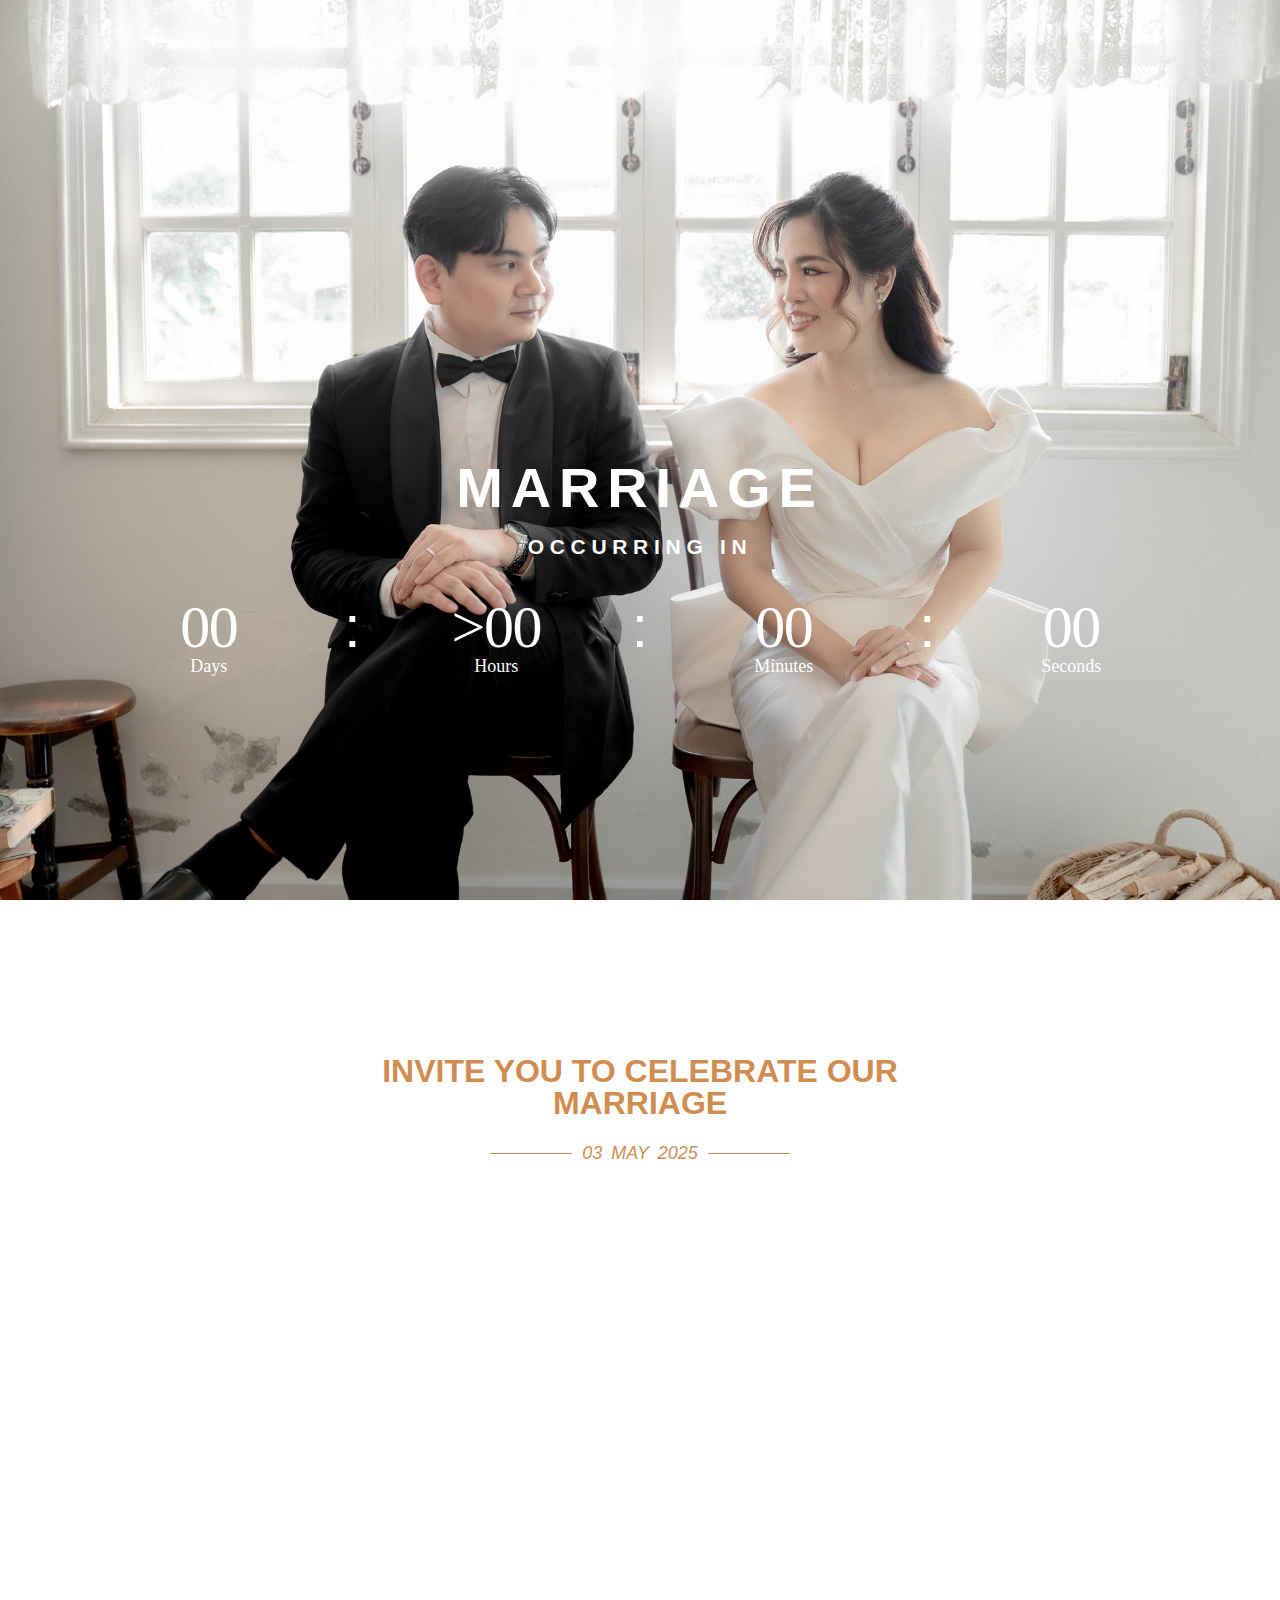
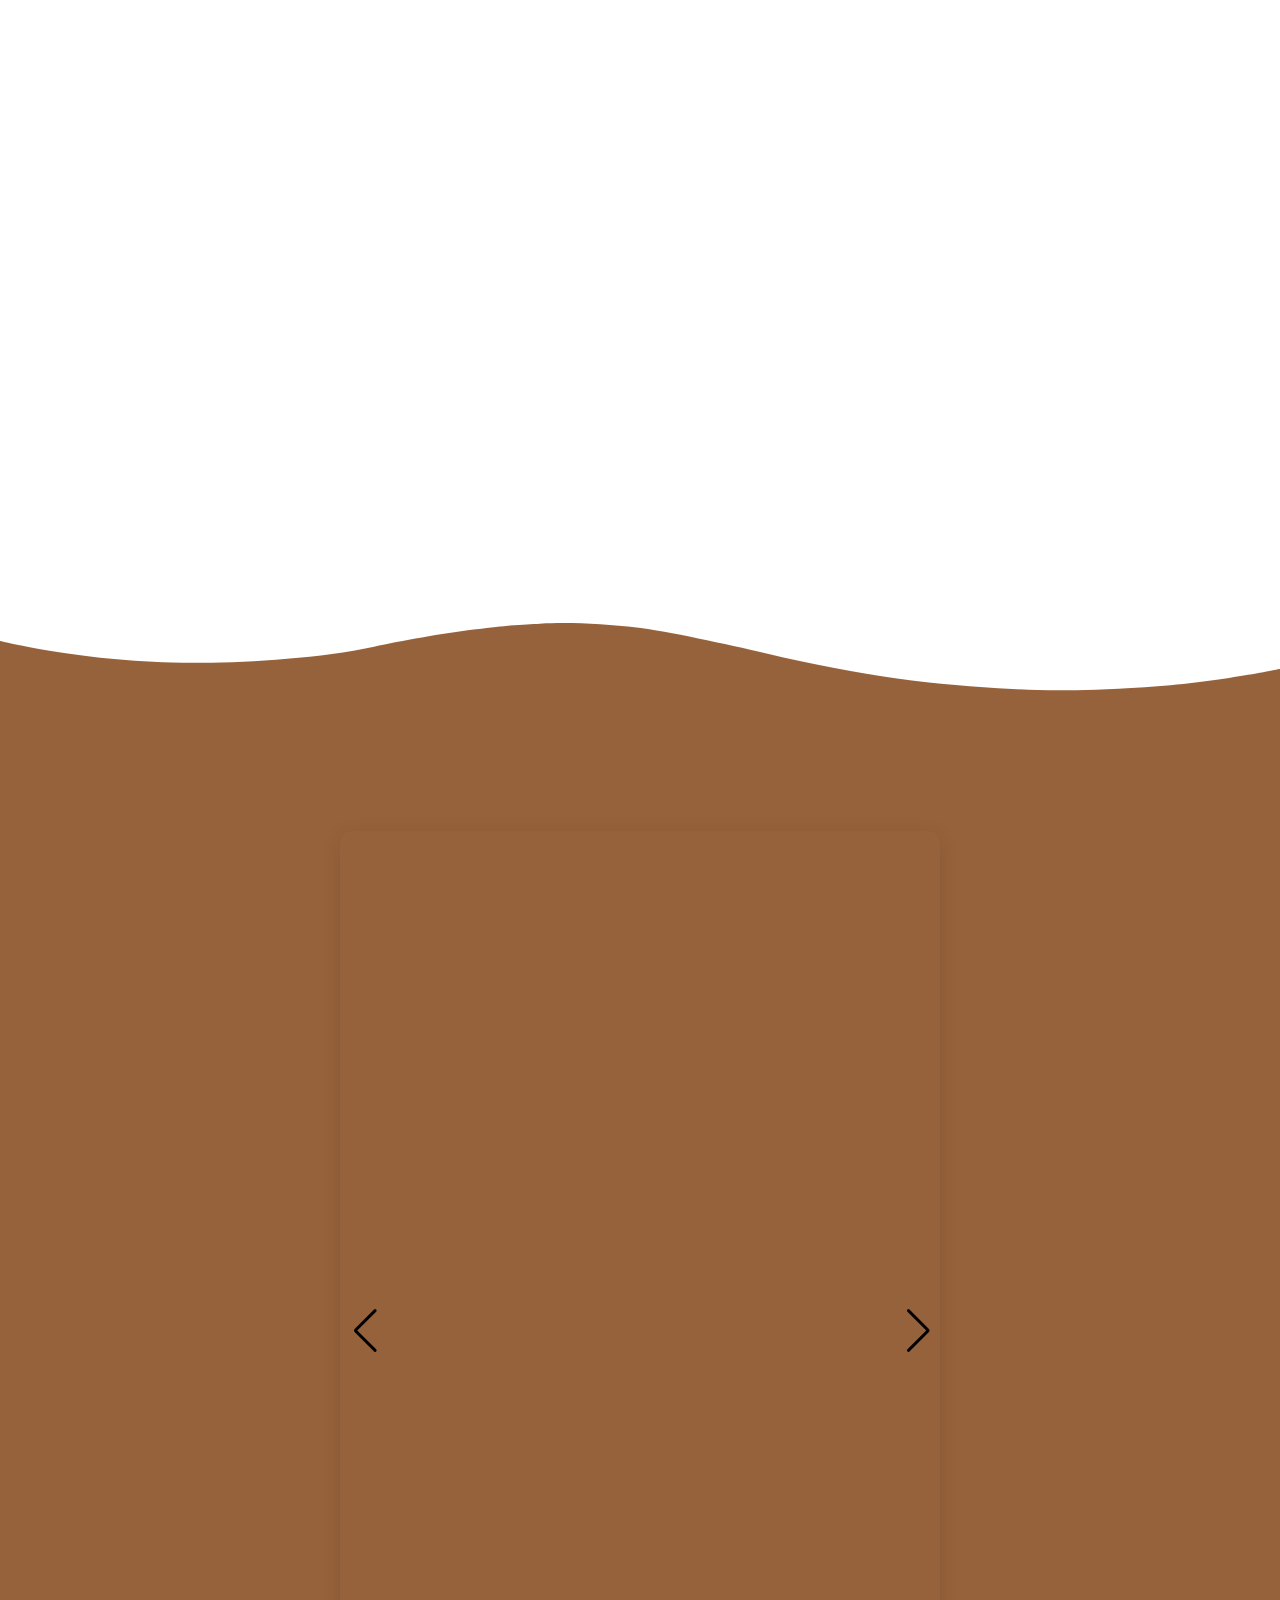
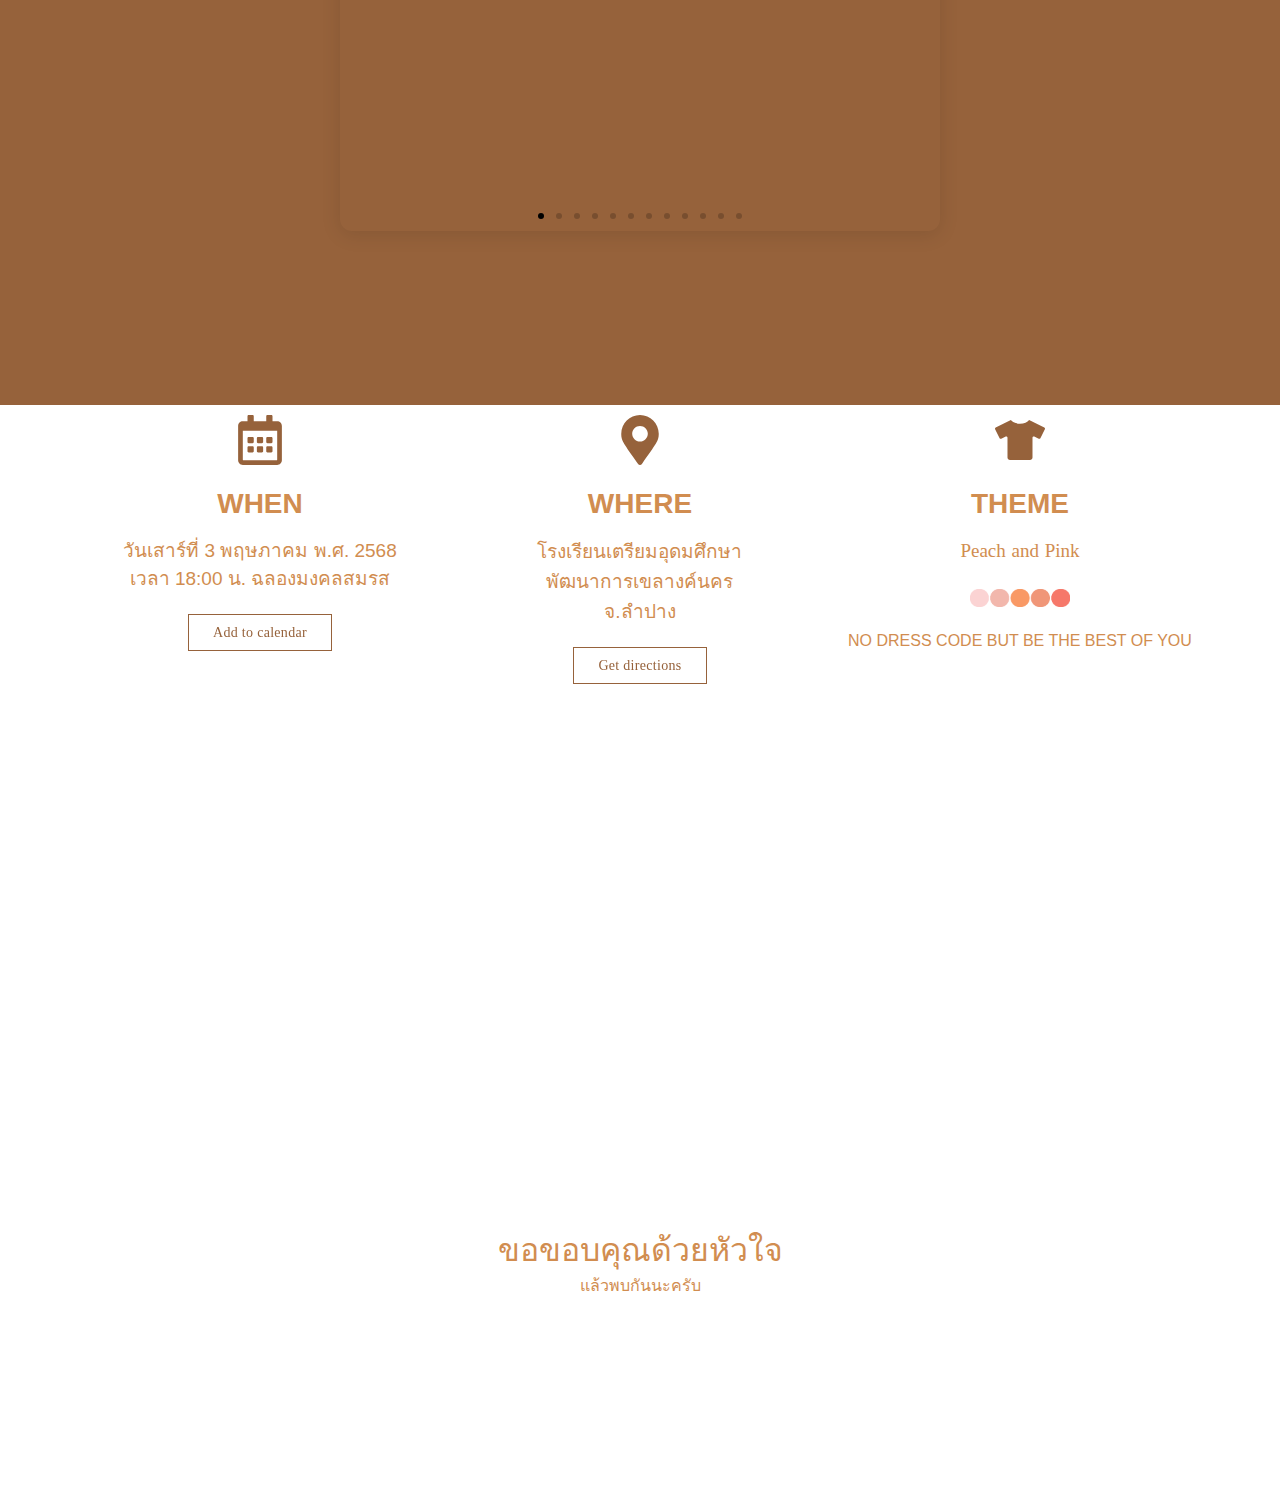
<file: index4.html>
<!doctype html>
<html lang="en-US">
    <head>
        <meta charset="UTF-8">
        <meta name="viewport" content="width=device-width, initial-scale=1">
        <link rel="profile" href="https://gmpg.org/xfn/11">
        <title>JIRAKAN AND BUNDID</title>
        <meta name='robots' content='max-image-preview:large'/>
        <style>
            img:is([sizes="auto" i], [sizes^="auto," i]) {
                contain-intrinsic-size: 3000px 1500px
            }
        </style>
        <link rel='dns-prefetch' href='//stats.wp.com'/>
        <link rel='dns-prefetch' href='//widgets.wp.com'/>
        <link rel='dns-prefetch' href='//s0.wp.com'/>
        <link rel='dns-prefetch' href='//0.gravatar.com'/>
        <link rel='dns-prefetch' href='//1.gravatar.com'/>
        <link rel='dns-prefetch' href='//2.gravatar.com'/>
        <link rel='preconnect' href='//i0.wp.com'/>
        <link rel='preconnect' href='//c0.wp.com'/>
        <link
        rel="stylesheet"
        href="https://cdn.jsdelivr.net/npm/swiper@11/swiper-bundle.min.css"
      />
      <style>
        .swiper {
        width: 100%;
        max-width: 600px;
        height: 1000px;
        margin: 30px auto;
        border-radius: 12px;
        overflow: hidden;
        box-shadow: 0 4px 20px rgba(0,0,0,0.1);
        }
        .swiper-footer {
        width: 100%;
        max-width: 600px;
        height: 500px;
        margin: 30px auto;
        border-radius: 12px;
        overflow: hidden;
        box-shadow: 0 4px 20px rgba(0,0,0,0.1);
        }
        .swiper-slide img {
        width: 100%;
        height: 100%;
        object-fit: cover;
        }
    </style>
        <!-- <link rel="alternate" type="application/rss+xml" title="Lecubeofficial &raquo; Feed" href="https://event.lecubeofficial.com/feed/"/> -->
        <!-- <link rel="alternate" type="application/rss+xml" title="Lecubeofficial &raquo; Comments Feed" href="https://event.lecubeofficial.com/comments/feed/"/> -->
        <script>
            // window._wpemojiSettings = {
            //     "baseUrl": "https:\/\/s.w.org\/images\/core\/emoji\/15.0.3\/72x72\/",
            //     "ext": ".png",
            //     "svgUrl": "https:\/\/s.w.org\/images\/core\/emoji\/15.0.3\/svg\/",
            //     "svgExt": ".svg",
            //     "source": {
            //         "concatemoji": "https:\/\/event.lecubeofficial.com\/wp-includes\/js\/wp-emoji-release.min.js?ver=6.7.2"
            //     }
            // };
            /*! This file is auto-generated */
            !function(i, n) {
                var o, s, e;
                function c(e) {
                    try {
                        var t = {
                            supportTests: e,
                            timestamp: (new Date).valueOf()
                        };
                        sessionStorage.setItem(o, JSON.stringify(t))
                    } catch (e) {}
                }
                function p(e, t, n) {
                    e.clearRect(0, 0, e.canvas.width, e.canvas.height),
                    e.fillText(t, 0, 0);
                    var t = new Uint32Array(e.getImageData(0, 0, e.canvas.width, e.canvas.height).data)
                      , r = (e.clearRect(0, 0, e.canvas.width, e.canvas.height),
                    e.fillText(n, 0, 0),
                    new Uint32Array(e.getImageData(0, 0, e.canvas.width, e.canvas.height).data));
                    return t.every(function(e, t) {
                        return e === r[t]
                    })
                }
                function u(e, t, n) {
                    switch (t) {
                    case "flag":
                        return n(e, "\ud83c\udff3\ufe0f\u200d\u26a7\ufe0f", "\ud83c\udff3\ufe0f\u200b\u26a7\ufe0f") ? !1 : !n(e, "\ud83c\uddfa\ud83c\uddf3", "\ud83c\uddfa\u200b\ud83c\uddf3") && !n(e, "\ud83c\udff4\udb40\udc67\udb40\udc62\udb40\udc65\udb40\udc6e\udb40\udc67\udb40\udc7f", "\ud83c\udff4\u200b\udb40\udc67\u200b\udb40\udc62\u200b\udb40\udc65\u200b\udb40\udc6e\u200b\udb40\udc67\u200b\udb40\udc7f");
                    case "emoji":
                        return !n(e, "\ud83d\udc26\u200d\u2b1b", "\ud83d\udc26\u200b\u2b1b")
                    }
                    return !1
                }
                function f(e, t, n) {
                    var r = "undefined" != typeof WorkerGlobalScope && self instanceof WorkerGlobalScope ? new OffscreenCanvas(300,150) : i.createElement("canvas")
                      , a = r.getContext("2d", {
                        willReadFrequently: !0
                    })
                      , o = (a.textBaseline = "top",
                    a.font = "600 32px Arial",
                    {});
                    return e.forEach(function(e) {
                        o[e] = t(a, e, n)
                    }),
                    o
                }
                function t(e) {
                    var t = i.createElement("script");
                    t.src = e,
                    t.defer = !0,
                    i.head.appendChild(t)
                }
                "undefined" != typeof Promise && (o = "wpEmojiSettingsSupports",
                s = ["flag", "emoji"],
                n.supports = {
                    everything: !0,
                    everythingExceptFlag: !0
                },
                e = new Promise(function(e) {
                    i.addEventListener("DOMContentLoaded", e, {
                        once: !0
                    })
                }
                ),
                new Promise(function(t) {
                    var n = function() {
                        try {
                            var e = JSON.parse(sessionStorage.getItem(o));
                            if ("object" == typeof e && "number" == typeof e.timestamp && (new Date).valueOf() < e.timestamp + 604800 && "object" == typeof e.supportTests)
                                return e.supportTests
                        } catch (e) {}
                        return null
                    }();
                    if (!n) {
                        if ("undefined" != typeof Worker && "undefined" != typeof OffscreenCanvas && "undefined" != typeof URL && URL.createObjectURL && "undefined" != typeof Blob)
                            try {
                                var e = "postMessage(" + f.toString() + "(" + [JSON.stringify(s), u.toString(), p.toString()].join(",") + "));"
                                  , r = new Blob([e],{
                                    type: "text/javascript"
                                })
                                  , a = new Worker(URL.createObjectURL(r),{
                                    name: "wpTestEmojiSupports"
                                });
                                return void (a.onmessage = function(e) {
                                    c(n = e.data),
                                    a.terminate(),
                                    t(n)
                                }
                                )
                            } catch (e) {}
                        c(n = f(s, u, p))
                    }
                    t(n)
                }
                ).then(function(e) {
                    for (var t in e)
                        n.supports[t] = e[t],
                        n.supports.everything = n.supports.everything && n.supports[t],
                        "flag" !== t && (n.supports.everythingExceptFlag = n.supports.everythingExceptFlag && n.supports[t]);
                    n.supports.everythingExceptFlag = n.supports.everythingExceptFlag && !n.supports.flag,
                    n.DOMReady = !1,
                    n.readyCallback = function() {
                        n.DOMReady = !0
                    }
                }).then(function() {
                    return e
                }).then(function() {
                    var e;
                    n.supports.everything || (n.readyCallback(),
                    (e = n.source || {}).concatemoji ? t(e.concatemoji) : e.wpemoji && e.twemoji && (t(e.twemoji),
                    t(e.wpemoji)))
                }))
            }((window,
            document), window._wpemojiSettings);
        </script>
        <link rel='stylesheet' id='all-css-38ec17cb1e499724521bebf65b439c69' href='https://bundid04.github.io/wedding-did-fon/wwwroot/css/static.css' type='text/css' media='all'/>
        <style id='wp-emoji-styles-inline-css'>
            img.wp-smiley, img.emoji {
                display: inline !important;
                border: none !important;
                box-shadow: none !important;
                height: 1em !important;
                width: 1em !important;
                margin: 0 0.07em !important;
                vertical-align: -0.1em !important;
                background: none !important;
                padding: 0 !important;
            }
        </style>
        <style id='jetpack-sharing-buttons-style-inline-css'>
            .jetpack-sharing-buttons__services-list {
                display: flex;
                flex-direction: row;
                flex-wrap: wrap;
                gap: 0;
                list-style-type: none;
                margin: 5px;
                padding: 0
            }

            .jetpack-sharing-buttons__services-list.has-small-icon-size {
                font-size: 12px
            }

            .jetpack-sharing-buttons__services-list.has-normal-icon-size {
                font-size: 16px
            }

            .jetpack-sharing-buttons__services-list.has-large-icon-size {
                font-size: 24px
            }

            .jetpack-sharing-buttons__services-list.has-huge-icon-size {
                font-size: 36px
            }

            @media print {
                .jetpack-sharing-buttons__services-list {
                    display: none!important
                }
            }

            .editor-styles-wrapper .wp-block-jetpack-sharing-buttons {
                gap: 0;
                padding-inline-start:0}

            ul.jetpack-sharing-buttons__services-list.has-background {
                padding: 1.25em 2.375em
            }
        </style>
        <style id='global-styles-inline-css'>
            :root {
                --wp--preset--aspect-ratio--square: 1;
                --wp--preset--aspect-ratio--4-3: 4/3;
                --wp--preset--aspect-ratio--3-4: 3/4;
                --wp--preset--aspect-ratio--3-2: 3/2;
                --wp--preset--aspect-ratio--2-3: 2/3;
                --wp--preset--aspect-ratio--16-9: 16/9;
                --wp--preset--aspect-ratio--9-16: 9/16;
                --wp--preset--color--black: #000000;
                --wp--preset--color--cyan-bluish-gray: #abb8c3;
                --wp--preset--color--white: #ffffff;
                --wp--preset--color--pale-pink: #f78da7;
                --wp--preset--color--vivid-red: #cf2e2e;
                --wp--preset--color--luminous-vivid-orange: #ff6900;
                --wp--preset--color--luminous-vivid-amber: #fcb900;
                --wp--preset--color--light-green-cyan: #7bdcb5;
                --wp--preset--color--vivid-green-cyan: #00d084;
                --wp--preset--color--pale-cyan-blue: #8ed1fc;
                --wp--preset--color--vivid-cyan-blue: #0693e3;
                --wp--preset--color--vivid-purple: #9b51e0;
                --wp--preset--gradient--vivid-cyan-blue-to-vivid-purple: linear-gradient(135deg,rgba(6,147,227,1) 0%,rgb(155,81,224) 100%);
                --wp--preset--gradient--light-green-cyan-to-vivid-green-cyan: linear-gradient(135deg,rgb(122,220,180) 0%,rgb(0,208,130) 100%);
                --wp--preset--gradient--luminous-vivid-amber-to-luminous-vivid-orange: linear-gradient(135deg,rgba(252,185,0,1) 0%,rgba(255,105,0,1) 100%);
                --wp--preset--gradient--luminous-vivid-orange-to-vivid-red: linear-gradient(135deg,rgba(255,105,0,1) 0%,rgb(207,46,46) 100%);
                --wp--preset--gradient--very-light-gray-to-cyan-bluish-gray: linear-gradient(135deg,rgb(238,238,238) 0%,rgb(169,184,195) 100%);
                --wp--preset--gradient--cool-to-warm-spectrum: linear-gradient(135deg,rgb(74,234,220) 0%,rgb(151,120,209) 20%,rgb(207,42,186) 40%,rgb(238,44,130) 60%,rgb(251,105,98) 80%,rgb(254,248,76) 100%);
                --wp--preset--gradient--blush-light-purple: linear-gradient(135deg,rgb(255,206,236) 0%,rgb(152,150,240) 100%);
                --wp--preset--gradient--blush-bordeaux: linear-gradient(135deg,rgb(254,205,165) 0%,rgb(254,45,45) 50%,rgb(107,0,62) 100%);
                --wp--preset--gradient--luminous-dusk: linear-gradient(135deg,rgb(255,203,112) 0%,rgb(199,81,192) 50%,rgb(65,88,208) 100%);
                --wp--preset--gradient--pale-ocean: linear-gradient(135deg,rgb(255,245,203) 0%,rgb(182,227,212) 50%,rgb(51,167,181) 100%);
                --wp--preset--gradient--electric-grass: linear-gradient(135deg,rgb(202,248,128) 0%,rgb(113,206,126) 100%);
                --wp--preset--gradient--midnight: linear-gradient(135deg,rgb(2,3,129) 0%,rgb(40,116,252) 100%);
                --wp--preset--font-size--small: 13px;
                --wp--preset--font-size--medium: 20px;
                --wp--preset--font-size--large: 36px;
                --wp--preset--font-size--x-large: 42px;
                --wp--preset--font-family--albert-sans: 'Albert Sans', sans-serif;
                --wp--preset--font-family--alegreya: Alegreya, serif;
                --wp--preset--font-family--arvo: Arvo, serif;
                --wp--preset--font-family--bodoni-moda: 'Bodoni Moda', serif;
                --wp--preset--font-family--bricolage-grotesque: 'Bricolage Grotesque', sans-serif;
                --wp--preset--font-family--cabin: Cabin, sans-serif;
                --wp--preset--font-family--chivo: Chivo, sans-serif;
                --wp--preset--font-family--commissioner: Commissioner, sans-serif;
                --wp--preset--font-family--cormorant: Cormorant, serif;
                --wp--preset--font-family--courier-prime: 'Courier Prime', monospace;
                --wp--preset--font-family--crimson-pro: 'Crimson Pro', serif;
                --wp--preset--font-family--dm-mono: 'DM Mono', monospace;
                --wp--preset--font-family--dm-sans: 'DM Sans', sans-serif;
                --wp--preset--font-family--dm-serif-display: 'DM Serif Display', serif;
                --wp--preset--font-family--domine: Domine, serif;
                --wp--preset--font-family--eb-garamond: 'EB Garamond', serif;
                --wp--preset--font-family--epilogue: Epilogue, sans-serif;
                --wp--preset--font-family--fahkwang: Fahkwang, sans-serif;
                --wp--preset--font-family--figtree: Figtree, sans-serif;
                --wp--preset--font-family--fira-sans: 'Fira Sans', sans-serif;
                --wp--preset--font-family--fjalla-one: 'Fjalla One', sans-serif;
                --wp--preset--font-family--fraunces: Fraunces, serif;
                --wp--preset--font-family--gabarito: Gabarito, system-ui;
                --wp--preset--font-family--ibm-plex-mono: 'IBM Plex Mono', monospace;
                --wp--preset--font-family--ibm-plex-sans: 'IBM Plex Sans', sans-serif;
                --wp--preset--font-family--ibarra-real-nova: 'Ibarra Real Nova', serif;
                --wp--preset--font-family--instrument-serif: 'Instrument Serif', serif;
                --wp--preset--font-family--inter: Inter, sans-serif;
                --wp--preset--font-family--josefin-sans: 'Josefin Sans', sans-serif;
                --wp--preset--font-family--jost: Jost, sans-serif;
                --wp--preset--font-family--libre-baskerville: 'Libre Baskerville', serif;
                --wp--preset--font-family--libre-franklin: 'Libre Franklin', sans-serif;
                --wp--preset--font-family--literata: Literata, serif;
                --wp--preset--font-family--lora: Lora, serif;
                --wp--preset--font-family--merriweather: Merriweather, serif;
                --wp--preset--font-family--montserrat: Montserrat, sans-serif;
                --wp--preset--font-family--newsreader: Newsreader, serif;
                --wp--preset--font-family--noto-sans-mono: 'Noto Sans Mono', sans-serif;
                --wp--preset--font-family--nunito: Nunito, sans-serif;
                --wp--preset--font-family--open-sans: 'Open Sans', sans-serif;
                --wp--preset--font-family--overpass: Overpass, sans-serif;
                --wp--preset--font-family--pt-serif: 'PT Serif', serif;
                --wp--preset--font-family--petrona: Petrona, serif;
                --wp--preset--font-family--piazzolla: Piazzolla, serif;
                --wp--preset--font-family--playfair-display: 'Playfair Display', serif;
                --wp--preset--font-family--plus-jakarta-sans: 'Plus Jakarta Sans', sans-serif;
                --wp--preset--font-family--poppins: Poppins, sans-serif;
                --wp--preset--font-family--raleway: Raleway, sans-serif;
                --wp--preset--font-family--roboto: Roboto, sans-serif;
                --wp--preset--font-family--roboto-slab: 'Roboto Slab', serif;
                --wp--preset--font-family--rubik: Rubik, sans-serif;
                --wp--preset--font-family--rufina: Rufina, serif;
                --wp--preset--font-family--sora: Sora, sans-serif;
                --wp--preset--font-family--source-sans-3: 'Source Sans 3', sans-serif;
                --wp--preset--font-family--source-serif-4: 'Source Serif 4', serif;
                --wp--preset--font-family--space-mono: 'Space Mono', monospace;
                --wp--preset--font-family--syne: Syne, sans-serif;
                --wp--preset--font-family--texturina: Texturina, serif;
                --wp--preset--font-family--urbanist: Urbanist, sans-serif;
                --wp--preset--font-family--work-sans: 'Work Sans', sans-serif;
                --wp--preset--spacing--20: 0.44rem;
                --wp--preset--spacing--30: 0.67rem;
                --wp--preset--spacing--40: 1rem;
                --wp--preset--spacing--50: 1.5rem;
                --wp--preset--spacing--60: 2.25rem;
                --wp--preset--spacing--70: 3.38rem;
                --wp--preset--spacing--80: 5.06rem;
                --wp--preset--shadow--natural: 6px 6px 9px rgba(0, 0, 0, 0.2);
                --wp--preset--shadow--deep: 12px 12px 50px rgba(0, 0, 0, 0.4);
                --wp--preset--shadow--sharp: 6px 6px 0px rgba(0, 0, 0, 0.2);
                --wp--preset--shadow--outlined: 6px 6px 0px -3px rgba(255, 255, 255, 1), 6px 6px rgba(0, 0, 0, 1);
                --wp--preset--shadow--crisp: 6px 6px 0px rgba(0, 0, 0, 1);
            }

            :root {
                --wp--style--global--content-size: 800px;
                --wp--style--global--wide-size: 1200px;
            }

            :where(body) {
                margin: 0;
            }

            .wp-site-blocks > .alignleft {
                float: left;
                margin-right: 2em;
            }

            .wp-site-blocks > .alignright {
                float: right;
                margin-left: 2em;
            }

            .wp-site-blocks > .aligncenter {
                justify-content: center;
                margin-left: auto;
                margin-right: auto;
            }

            :where(.wp-site-blocks) > * {
                margin-block-start: 24px; margin-block-end: 0; }

            :where(.wp-site-blocks) > :first-child {
                margin-block-start: 0; }

            :where(.wp-site-blocks) > :last-child {
                margin-block-end: 0; }

            :root {
                --wp--style--block-gap: 24px;
            }

            :root :where(.is-layout-flow) > :first-child {
                margin-block-start: 0;}

            :root :where(.is-layout-flow) > :last-child {
                margin-block-end: 0;}

            :root :where(.is-layout-flow) > * {
                margin-block-start: 24px;margin-block-end: 0;}

            :root :where(.is-layout-constrained) > :first-child {
                margin-block-start: 0;}

            :root :where(.is-layout-constrained) > :last-child {
                margin-block-end: 0;}

            :root :where(.is-layout-constrained) > * {
                margin-block-start: 24px;margin-block-end: 0;}

            :root :where(.is-layout-flex) {
                gap: 24px;
            }

            :root :where(.is-layout-grid) {
                gap: 24px;
            }

            .is-layout-flow > .alignleft {
                float: left;
                margin-inline-start: 0;margin-inline-end: 2em;}

            .is-layout-flow > .alignright {
                float: right;
                margin-inline-start: 2em;margin-inline-end: 0;}

            .is-layout-flow > .aligncenter {
                margin-left: auto !important;
                margin-right: auto !important;
            }

            .is-layout-constrained > .alignleft {
                float: left;
                margin-inline-start: 0;margin-inline-end: 2em;}

            .is-layout-constrained > .alignright {
                float: right;
                margin-inline-start: 2em;margin-inline-end: 0;}

            .is-layout-constrained > .aligncenter {
                margin-left: auto !important;
                margin-right: auto !important;
            }

            .is-layout-constrained > :where(:not(.alignleft):not(.alignright):not(.alignfull)) {
                max-width: var(--wp--style--global--content-size);
                margin-left: auto !important;
                margin-right: auto !important;
            }

            .is-layout-constrained > .alignwide {
                max-width: var(--wp--style--global--wide-size);
            }

            body .is-layout-flex {
                display: flex;
            }

            .is-layout-flex {
                flex-wrap: wrap;
                align-items: center;
            }

            .is-layout-flex > :is(*, div) {
                margin: 0;
            }

            body .is-layout-grid {
                display: grid;
            }

            .is-layout-grid > :is(*, div) {
                margin: 0;
            }

            body {
                padding-top: 0px;
                padding-right: 0px;
                padding-bottom: 0px;
                padding-left: 0px;
            }

            a:where(:not(.wp-element-button)) {
                text-decoration: underline;
            }

            :root :where(.wp-element-button, .wp-block-button__link) {
                background-color: #32373c;
                border-width: 0;
                color: #fff;
                font-family: inherit;
                font-size: inherit;
                line-height: inherit;
                padding-top: calc(0.667em + 2px);
                padding-right: calc(1.333em + 2px);
                padding-bottom: calc(0.667em + 2px);
                padding-left: calc(1.333em + 2px);
                text-decoration: none;
            }

            .has-black-color {
                color: var(--wp--preset--color--black) !important;
            }

            .has-cyan-bluish-gray-color {
                color: var(--wp--preset--color--cyan-bluish-gray) !important;
            }

            .has-white-color {
                color: var(--wp--preset--color--white) !important;
            }

            .has-pale-pink-color {
                color: var(--wp--preset--color--pale-pink) !important;
            }

            .has-vivid-red-color {
                color: var(--wp--preset--color--vivid-red) !important;
            }

            .has-luminous-vivid-orange-color {
                color: var(--wp--preset--color--luminous-vivid-orange) !important;
            }

            .has-luminous-vivid-amber-color {
                color: var(--wp--preset--color--luminous-vivid-amber) !important;
            }

            .has-light-green-cyan-color {
                color: var(--wp--preset--color--light-green-cyan) !important;
            }

            .has-vivid-green-cyan-color {
                color: var(--wp--preset--color--vivid-green-cyan) !important;
            }

            .has-pale-cyan-blue-color {
                color: var(--wp--preset--color--pale-cyan-blue) !important;
            }

            .has-vivid-cyan-blue-color {
                color: var(--wp--preset--color--vivid-cyan-blue) !important;
            }

            .has-vivid-purple-color {
                color: var(--wp--preset--color--vivid-purple) !important;
            }

            .has-black-background-color {
                background-color: var(--wp--preset--color--black) !important;
            }

            .has-cyan-bluish-gray-background-color {
                background-color: var(--wp--preset--color--cyan-bluish-gray) !important;
            }

            .has-white-background-color {
                background-color: var(--wp--preset--color--white) !important;
            }

            .has-pale-pink-background-color {
                background-color: var(--wp--preset--color--pale-pink) !important;
            }

            .has-vivid-red-background-color {
                background-color: var(--wp--preset--color--vivid-red) !important;
            }

            .has-luminous-vivid-orange-background-color {
                background-color: var(--wp--preset--color--luminous-vivid-orange) !important;
            }

            .has-luminous-vivid-amber-background-color {
                background-color: var(--wp--preset--color--luminous-vivid-amber) !important;
            }

            .has-light-green-cyan-background-color {
                background-color: var(--wp--preset--color--light-green-cyan) !important;
            }

            .has-vivid-green-cyan-background-color {
                background-color: var(--wp--preset--color--vivid-green-cyan) !important;
            }

            .has-pale-cyan-blue-background-color {
                background-color: var(--wp--preset--color--pale-cyan-blue) !important;
            }

            .has-vivid-cyan-blue-background-color {
                background-color: var(--wp--preset--color--vivid-cyan-blue) !important;
            }

            .has-vivid-purple-background-color {
                background-color: var(--wp--preset--color--vivid-purple) !important;
            }

            .has-black-border-color {
                border-color: var(--wp--preset--color--black) !important;
            }

            .has-cyan-bluish-gray-border-color {
                border-color: var(--wp--preset--color--cyan-bluish-gray) !important;
            }

            .has-white-border-color {
                border-color: var(--wp--preset--color--white) !important;
            }

            .has-pale-pink-border-color {
                border-color: var(--wp--preset--color--pale-pink) !important;
            }

            .has-vivid-red-border-color {
                border-color: var(--wp--preset--color--vivid-red) !important;
            }

            .has-luminous-vivid-orange-border-color {
                border-color: var(--wp--preset--color--luminous-vivid-orange) !important;
            }

            .has-luminous-vivid-amber-border-color {
                border-color: var(--wp--preset--color--luminous-vivid-amber) !important;
            }

            .has-light-green-cyan-border-color {
                border-color: var(--wp--preset--color--light-green-cyan) !important;
            }

            .has-vivid-green-cyan-border-color {
                border-color: var(--wp--preset--color--vivid-green-cyan) !important;
            }

            .has-pale-cyan-blue-border-color {
                border-color: var(--wp--preset--color--pale-cyan-blue) !important;
            }

            .has-vivid-cyan-blue-border-color {
                border-color: var(--wp--preset--color--vivid-cyan-blue) !important;
            }

            .has-vivid-purple-border-color {
                border-color: var(--wp--preset--color--vivid-purple) !important;
            }

            .has-vivid-cyan-blue-to-vivid-purple-gradient-background {
                background: var(--wp--preset--gradient--vivid-cyan-blue-to-vivid-purple) !important;
            }

            .has-light-green-cyan-to-vivid-green-cyan-gradient-background {
                background: var(--wp--preset--gradient--light-green-cyan-to-vivid-green-cyan) !important;
            }

            .has-luminous-vivid-amber-to-luminous-vivid-orange-gradient-background {
                background: var(--wp--preset--gradient--luminous-vivid-amber-to-luminous-vivid-orange) !important;
            }

            .has-luminous-vivid-orange-to-vivid-red-gradient-background {
                background: var(--wp--preset--gradient--luminous-vivid-orange-to-vivid-red) !important;
            }

            .has-very-light-gray-to-cyan-bluish-gray-gradient-background {
                background: var(--wp--preset--gradient--very-light-gray-to-cyan-bluish-gray) !important;
            }

            .has-cool-to-warm-spectrum-gradient-background {
                background: var(--wp--preset--gradient--cool-to-warm-spectrum) !important;
            }

            .has-blush-light-purple-gradient-background {
                background: var(--wp--preset--gradient--blush-light-purple) !important;
            }

            .has-blush-bordeaux-gradient-background {
                background: var(--wp--preset--gradient--blush-bordeaux) !important;
            }

            .has-luminous-dusk-gradient-background {
                background: var(--wp--preset--gradient--luminous-dusk) !important;
            }

            .has-pale-ocean-gradient-background {
                background: var(--wp--preset--gradient--pale-ocean) !important;
            }

            .has-electric-grass-gradient-background {
                background: var(--wp--preset--gradient--electric-grass) !important;
            }

            .has-midnight-gradient-background {
                background: var(--wp--preset--gradient--midnight) !important;
            }

            .has-small-font-size {
                font-size: var(--wp--preset--font-size--small) !important;
            }

            .has-medium-font-size {
                font-size: var(--wp--preset--font-size--medium) !important;
            }

            .has-large-font-size {
                font-size: var(--wp--preset--font-size--large) !important;
            }

            .has-x-large-font-size {
                font-size: var(--wp--preset--font-size--x-large) !important;
            }

            .has-albert-sans-font-family {
                font-family: var(--wp--preset--font-family--albert-sans) !important;
            }

            .has-alegreya-font-family {
                font-family: var(--wp--preset--font-family--alegreya) !important;
            }

            .has-arvo-font-family {
                font-family: var(--wp--preset--font-family--arvo) !important;
            }

            .has-bodoni-moda-font-family {
                font-family: var(--wp--preset--font-family--bodoni-moda) !important;
            }

            .has-bricolage-grotesque-font-family {
                font-family: var(--wp--preset--font-family--bricolage-grotesque) !important;
            }

            .has-cabin-font-family {
                font-family: var(--wp--preset--font-family--cabin) !important;
            }

            .has-chivo-font-family {
                font-family: var(--wp--preset--font-family--chivo) !important;
            }

            .has-commissioner-font-family {
                font-family: var(--wp--preset--font-family--commissioner) !important;
            }

            .has-cormorant-font-family {
                font-family: var(--wp--preset--font-family--cormorant) !important;
            }

            .has-courier-prime-font-family {
                font-family: var(--wp--preset--font-family--courier-prime) !important;
            }

            .has-crimson-pro-font-family {
                font-family: var(--wp--preset--font-family--crimson-pro) !important;
            }

            .has-dm-mono-font-family {
                font-family: var(--wp--preset--font-family--dm-mono) !important;
            }

            .has-dm-sans-font-family {
                font-family: var(--wp--preset--font-family--dm-sans) !important;
            }

            .has-dm-serif-display-font-family {
                font-family: var(--wp--preset--font-family--dm-serif-display) !important;
            }

            .has-domine-font-family {
                font-family: var(--wp--preset--font-family--domine) !important;
            }

            .has-eb-garamond-font-family {
                font-family: var(--wp--preset--font-family--eb-garamond) !important;
            }

            .has-epilogue-font-family {
                font-family: var(--wp--preset--font-family--epilogue) !important;
            }

            .has-fahkwang-font-family {
                font-family: var(--wp--preset--font-family--fahkwang) !important;
            }

            .has-figtree-font-family {
                font-family: var(--wp--preset--font-family--figtree) !important;
            }

            .has-fira-sans-font-family {
                font-family: var(--wp--preset--font-family--fira-sans) !important;
            }

            .has-fjalla-one-font-family {
                font-family: var(--wp--preset--font-family--fjalla-one) !important;
            }

            .has-fraunces-font-family {
                font-family: var(--wp--preset--font-family--fraunces) !important;
            }

            .has-gabarito-font-family {
                font-family: var(--wp--preset--font-family--gabarito) !important;
            }

            .has-ibm-plex-mono-font-family {
                font-family: var(--wp--preset--font-family--ibm-plex-mono) !important;
            }

            .has-ibm-plex-sans-font-family {
                font-family: var(--wp--preset--font-family--ibm-plex-sans) !important;
            }

            .has-ibarra-real-nova-font-family {
                font-family: var(--wp--preset--font-family--ibarra-real-nova) !important;
            }

            .has-instrument-serif-font-family {
                font-family: var(--wp--preset--font-family--instrument-serif) !important;
            }

            .has-inter-font-family {
                font-family: var(--wp--preset--font-family--inter) !important;
            }

            .has-josefin-sans-font-family {
                font-family: var(--wp--preset--font-family--josefin-sans) !important;
            }

            .has-jost-font-family {
                font-family: var(--wp--preset--font-family--jost) !important;
            }

            .has-libre-baskerville-font-family {
                font-family: var(--wp--preset--font-family--libre-baskerville) !important;
            }

            .has-libre-franklin-font-family {
                font-family: var(--wp--preset--font-family--libre-franklin) !important;
            }

            .has-literata-font-family {
                font-family: var(--wp--preset--font-family--literata) !important;
            }

            .has-lora-font-family {
                font-family: var(--wp--preset--font-family--lora) !important;
            }

            .has-merriweather-font-family {
                font-family: var(--wp--preset--font-family--merriweather) !important;
            }

            .has-montserrat-font-family {
                font-family: var(--wp--preset--font-family--montserrat) !important;
            }

            .has-newsreader-font-family {
                font-family: var(--wp--preset--font-family--newsreader) !important;
            }

            .has-noto-sans-mono-font-family {
                font-family: var(--wp--preset--font-family--noto-sans-mono) !important;
            }

            .has-nunito-font-family {
                font-family: var(--wp--preset--font-family--nunito) !important;
            }

            .has-open-sans-font-family {
                font-family: var(--wp--preset--font-family--open-sans) !important;
            }

            .has-overpass-font-family {
                font-family: var(--wp--preset--font-family--overpass) !important;
            }

            .has-pt-serif-font-family {
                font-family: var(--wp--preset--font-family--pt-serif) !important;
            }

            .has-petrona-font-family {
                font-family: var(--wp--preset--font-family--petrona) !important;
            }

            .has-piazzolla-font-family {
                font-family: var(--wp--preset--font-family--piazzolla) !important;
            }

            .has-playfair-display-font-family {
                font-family: var(--wp--preset--font-family--playfair-display) !important;
            }

            .has-plus-jakarta-sans-font-family {
                font-family: var(--wp--preset--font-family--plus-jakarta-sans) !important;
            }

            .has-poppins-font-family {
                font-family: var(--wp--preset--font-family--poppins) !important;
            }

            .has-raleway-font-family {
                font-family: var(--wp--preset--font-family--raleway) !important;
            }

            .has-roboto-font-family {
                font-family: var(--wp--preset--font-family--roboto) !important;
            }

            .has-roboto-slab-font-family {
                font-family: var(--wp--preset--font-family--roboto-slab) !important;
            }

            .has-rubik-font-family {
                font-family: var(--wp--preset--font-family--rubik) !important;
            }

            .has-rufina-font-family {
                font-family: var(--wp--preset--font-family--rufina) !important;
            }

            .has-sora-font-family {
                font-family: var(--wp--preset--font-family--sora) !important;
            }

            .has-source-sans-3-font-family {
                font-family: var(--wp--preset--font-family--source-sans-3) !important;
            }

            .has-source-serif-4-font-family {
                font-family: var(--wp--preset--font-family--source-serif-4) !important;
            }

            .has-space-mono-font-family {
                font-family: var(--wp--preset--font-family--space-mono) !important;
            }

            .has-syne-font-family {
                font-family: var(--wp--preset--font-family--syne) !important;
            }

            .has-texturina-font-family {
                font-family: var(--wp--preset--font-family--texturina) !important;
            }

            .has-urbanist-font-family {
                font-family: var(--wp--preset--font-family--urbanist) !important;
            }

            .has-work-sans-font-family {
                font-family: var(--wp--preset--font-family--work-sans) !important;
            }

            :root :where(.wp-block-pullquote) {
                font-size: 1.5em;
                line-height: 1.6;
            }
        </style>
        <link rel='stylesheet' id='dashicons-css' href='https://event.lecubeofficial.com/wp-includes/css/dashicons.min.css?ver=6.7.2' media='all'/>
        <style id='akismet-widget-style-inline-css'>
            .a-stats {
                --akismet-color-mid-green: #357b49;
                --akismet-color-white: #fff;
                --akismet-color-light-grey: #f6f7f7;
                max-width: 350px;
                width: auto;
            }

            .a-stats * {
                all: unset;
                box-sizing: border-box;
            }

            .a-stats strong {
                font-weight: 600;
            }

            .a-stats a.a-stats__link, .a-stats a.a-stats__link:visited, .a-stats a.a-stats__link:active {
                background: var(--akismet-color-mid-green);
                border: none;
                box-shadow: none;
                border-radius: 8px;
                color: var(--akismet-color-white);
                cursor: pointer;
                display: block;
                font-family: -apple-system, BlinkMacSystemFont, 'Segoe UI', 'Roboto', 'Oxygen-Sans', 'Ubuntu', 'Cantarell', 'Helvetica Neue', sans-serif;
                font-weight: 500;
                padding: 12px;
                text-align: center;
                text-decoration: none;
                transition: all 0.2s ease;
            }

            /* Extra specificity to deal with TwentyTwentyOne focus style */
            .widget .a-stats a.a-stats__link:focus {
                background: var(--akismet-color-mid-green);
                color: var(--akismet-color-white);
                text-decoration: none;
            }

            .a-stats a.a-stats__link:hover {
                filter: brightness(110%);
                box-shadow: 0 4px 12px rgba(0, 0, 0, 0.06), 0 0 2px rgba(0, 0, 0, 0.16);
            }

            .a-stats .count {
                color: var(--akismet-color-white);
                display: block;
                font-size: 1.5em;
                line-height: 1.4;
                padding: 0 13px;
                white-space: nowrap;
            }
        </style>
        <style id='jetpack-global-styles-frontend-style-inline-css'>
            :root {
                --font-headings: unset;
                --font-base: unset;
                --font-headings-default: -apple-system,BlinkMacSystemFont,"Segoe UI",Roboto,Oxygen-Sans,Ubuntu,Cantarell,"Helvetica Neue",sans-serif;
                --font-base-default: -apple-system,BlinkMacSystemFont,"Segoe UI",Roboto,Oxygen-Sans,Ubuntu,Cantarell,"Helvetica Neue",sans-serif;
            }
        </style>
        <script src="https://event.lecubeofficial.com/wp-includes/js/jquery/jquery.min.js?ver=3.7.1" id="jquery-core-js"></script>
        <script type='text/javascript' src='https://event.lecubeofficial.com/wp-includes/js/jquery/jquery-migrate.min.js?m=1686289764'></script>
        <script id="jetpack-mu-wpcom-settings-js-before">
            var JETPACK_MU_WPCOM_SETTINGS = {
                "assetsUrl": "https:\/\/event.lecubeofficial.com\/wp-content\/mu-plugins\/wpcomsh\/jetpack_vendor\/automattic\/jetpack-mu-wpcom\/src\/build\/"
            };
        </script>
        <link rel="https://api.w.org/" href="https://event.lecubeofficial.com/wp-json/"/>
        <link rel="alternate" title="JSON" type="application/json" href="https://event.lecubeofficial.com/wp-json/wp/v2/pages/3302"/>
        <link rel="EditURI" type="application/rsd+xml" title="RSD" href="https://event.lecubeofficial.com/xmlrpc.php?rsd"/>
        <link rel="canonical" href="https://bundid04.github.io/wedding-did-fon/index2"/>
        <link rel='shortlink' href='https://wp.me/Pdfs30-Rg'/>
        <!-- <link rel="alternate" title="oEmbed (JSON)" type="application/json+oembed" href="https://event.lecubeofficial.com/wp-json/oembed/1.0/embed?url=https%3A%2F%2Fevent.lecubeofficial.com%2Fchirawadiandpiyachai%2F"/>
        <link rel="alternate" title="oEmbed (XML)" type="text/xml+oembed" href="https://event.lecubeofficial.com/wp-json/oembed/1.0/embed?url=https%3A%2F%2Fevent.lecubeofficial.com%2Fchirawadiandpiyachai%2F&#038;format=xml"/>
         -->
        <style>
            .ppw-ppf-input-container {
                background-color: !important;
                padding: px!important;
                border-radius: px!important;
            }

            .ppw-ppf-input-container div.ppw-ppf-headline {
                font-size: px!important;
                font-weight: !important;
                color: !important;
            }

            .ppw-ppf-input-container div.ppw-ppf-desc {
                font-size: px!important;
                font-weight: !important;
                color: !important;
            }

            .ppw-ppf-input-container label.ppw-pwd-label {
                font-size: px!important;
                font-weight: !important;
                color: !important;
            }

            div.ppwp-wrong-pw-error {
                font-size: px!important;
                font-weight: !important;
                color: #dc3232!important;
                background: !important;
            }

            .ppw-ppf-input-container input[type='submit'] {
                color: !important;
                background: !important;
            }

            .ppw-ppf-input-container input[type='submit']:hover {
                color: !important;
                background: !important;
            }

            .ppw-ppf-desc-below {
                font-size: px!important;
                font-weight: !important;
                color: !important;
            }
        </style>
        <style>
            .ppw-form {
                background-color: !important;
                padding: px!important;
                border-radius: px!important;
            }

            .ppw-headline.ppw-pcp-pf-headline {
                font-size: px!important;
                font-weight: !important;
                color: !important;
            }

            .ppw-description.ppw-pcp-pf-desc {
                font-size: px!important;
                font-weight: !important;
                color: !important;
            }

            .ppw-pcp-pf-desc-above-btn {
                display: block;
            }

            .ppw-pcp-pf-desc-below-form {
                font-size: px!important;
                font-weight: !important;
                color: !important;
            }

            .ppw-input label.ppw-pcp-password-label {
                font-size: px!important;
                font-weight: !important;
                color: !important;
            }

            .ppw-form input[type='submit'] {
                color: !important;
                background: !important;
            }

            .ppw-form input[type='submit']:hover {
                color: !important;
                background: !important;
            }

            div.ppw-error.ppw-pcp-pf-error-msg {
                font-size: px!important;
                font-weight: !important;
                color: #dc3232!important;
                background: !important;
            }
        </style>
        <style>
            img#wpstats {
                display: none
            }
        </style>
        <meta name="description" content="Jirakan and Bundid Invite You To Their Wedding Day On Sunday 03 May 2025  Celebration to follow.">
        <meta name="generator" content="Elementor 3.27.0-dev2; features: e_font_icon_svg, additional_custom_breakpoints, e_local_google_fonts, e_element_cache; settings: css_print_method-external, google_font-enabled, font_display-auto">
        <style type="text/css">
            .recentcomments a {
                display: inline !important;
                padding: 0 !important;
                margin: 0 !important;
            }

            table.recentcommentsavatartop img.avatar, table.recentcommentsavatarend img.avatar {
                border: 0px;
                margin: 0;
            }

            table.recentcommentsavatartop a, table.recentcommentsavatarend a {
                border: 0px !important;
                background-color: transparent !important;
            }

            td.recentcommentsavatarend, td.recentcommentsavatartop {
                padding: 0px 0px 1px 0px;
                margin: 0px;
            }

            td.recentcommentstextend {
                border: none !important;
                padding: 0px 0px 2px 10px;
            }

            .rtl td.recentcommentstextend {
                padding: 0px 10px 2px 0px;
            }

            td.recentcommentstexttop {
                border: none;
                padding: 0px 0px 0px 10px;
            }

            .rtl td.recentcommentstexttop {
                padding: 0px 10px 0px 0px;
            }
            .elementor-3302 .elementor-element.elementor-element-3b1c2fb:not(.elementor-motion-effects-element-type-background),.elementor-3302 .elementor-element.elementor-element-3b1c2fb>.elementor-motion-effects-container>.elementor-motion-effects-layer {
                background-image: url(https://bundid04.github.io/wedding-did-fon/image/Photo_248.jpg?fit=2048%2C1365&ssl=1) !important;
                background-position: center center !important;
                background-repeat: no-repeat !important;
                background-size: cover !important;
                /* background-attachment: fixed; */
            }
            @media(max-width: 1024px) {
                .elementor-3302 .elementor-element.elementor-element-3b1c2fb:not(.elementor-motion-effects-element-type-background),.elementor-3302 .elementor-element.elementor-element-3b1c2fb>.elementor-motion-effects-container>.elementor-motion-effects-layer {
                    background-image: url(https://bundid04.github.io/wedding-did-fon/image/Photo_248.jpg?fit=2048%2C1365&ssl=1) !important;
                    /* background-attachment: fixed; */
                    /* background-position: center center !important;
                background-repeat: no-repeat !important;
                background-size: cover!important; */
                }
            }
            @media(max-width: 767px) {
                .elementor-3302 .elementor-element.elementor-element-3b1c2fb:not(.elementor-motion-effects-element-type-background),.elementor-3302 .elementor-element.elementor-element-3b1c2fb>.elementor-motion-effects-container>.elementor-motion-effects-layer {
                    background-image: url(https://bundid04.github.io/wedding-did-fon/image/Photo_248.jpg?fit=2048%2C1365&ssl=1) !important;
                    background-position: 0 -7px;
                    /* background-attachment: fixed; */
                }
            }
            @media(min-width: 1025px) {
                .elementor-3302 .elementor-element.elementor-element-3b1c2fb:not(.elementor-motion-effects-element-type-background),.elementor-3302 .elementor-element.elementor-element-3b1c2fb>.elementor-motion-effects-container>.elementor-motion-effects-layer {
                    background-attachment:unset;
                }
            }
            .elementor-3302 .elementor-element.elementor-element-9d182ce {
                transition: background 0.3s,border 0.3s,border-radius 0.3s,box-shadow 0.3s;
                paddin;padding: 400px 0 170px 0 !important;
            }
        </style>
        <meta name="description" content="Jirakan and Bundid Invite You To Their Wedding Day On Sunday 03 May 2025 Celebration to follow."/>
        <style>
            .e-con.e-parent:nth-of-type(n+4):not(.e-lazyloaded):not(.e-no-lazyload), .e-con.e-parent:nth-of-type(n+4):not(.e-lazyloaded):not(.e-no-lazyload) * {
                background-image: none !important;
            }

            @media screen and (max-height: 1024px) {
                .e-con.e-parent:nth-of-type(n+3):not(.e-lazyloaded):not(.e-no-lazyload), .e-con.e-parent:nth-of-type(n+3):not(.e-lazyloaded):not(.e-no-lazyload) * {
                    background-image: none !important;
                }
            }

            @media screen and (max-height: 640px) {
                .e-con.e-parent:nth-of-type(n+2):not(.e-lazyloaded):not(.e-no-lazyload), .e-con.e-parent:nth-of-type(n+2):not(.e-lazyloaded):not(.e-no-lazyload) * {
                    background-image: none !important;
                }
            }
        </style>
        <!-- <link rel="amphtml" href="https://event.lecubeofficial.com/chirawadiandpiyachai/?amp=1"> -->
        <!-- Jetpack Open Graph Tags -->
        <meta property="og:type" content="article"/>
        <meta property="og:title" content="BUNDID AND JIRAKAN"/>
        <meta property="og:url" content="https://bundid04.github.io/wedding-did-fon/index2"/>
        <meta property="og:description" content="Jirakan and Bundid Invite You To Their Wedding Day On Sunday 03 May 2025 Celebration to follow."/>
        <meta property="article:published_time" content="2022-04-05T10:36:24+00:00"/>
        <meta property="article:modified_time" content="2023-02-22T08:20:43+00:00"/>
        <meta property="og:site_name" content="Lecubeofficial"/>
        <meta property="og:image" content="https://bundid04.github.io/wedding-did-fon/image/Photo_248.jpg?resize=1200%2C1200&#038;ssl=1"/>
        <meta property="og:image:width" content="1200"/>
        <meta property="og:image:height" content="1200"/>
        <meta property="og:image:alt" content=""/>
        <meta property="og:locale" content="en_US"/>
        <meta name="twitter:text:title" content="BUNDID AND JIRAKAN"/>
        <meta name="twitter:image" content="https://bundid04.github.io/wedding-did-fon/image/Photo_248.jpg?resize=1200%2C1200&#038;ssl=1&#038;w=640"/>
        <meta name="twitter:card" content="summary_large_image"/>
        <!-- End Jetpack Open Graph Tags -->
        <!-- <link rel="icon" href="https://i0.wp.com/event.lecubeofficial.com/wp-content/uploads/2021/07/cropped-cropped-cropped-lecube-logo.png?fit=32%2C32&#038;ssl=1" sizes="32x32"/>
        <link rel="icon" href="https://i0.wp.com/event.lecubeofficial.com/wp-content/uploads/2021/07/cropped-cropped-cropped-lecube-logo.png?fit=192%2C192&#038;ssl=1" sizes="192x192"/>
        <link rel="apple-touch-icon" href="https://i0.wp.com/event.lecubeofficial.com/wp-content/uploads/2021/07/cropped-cropped-cropped-lecube-logo.png?fit=180%2C180&#038;ssl=1"/> -->
        <!-- <meta name="msapplication-TileImage" content="https://i0.wp.com/event.lecubeofficial.com/wp-content/uploads/2021/07/cropped-cropped-cropped-lecube-logo.png?fit=270%2C270&#038;ssl=1"/> -->
    </head>
    <body class="page-template-default page page-id-3302 wp-embed-responsive qodef-qi--no-touch qi-addons-for-elementor-1.8.9 theme-default elementor-beta elementor-default elementor-template-full-width elementor-kit-6738 elementor-page elementor-page-3302">
        <a class="skip-link screen-reader-text" href="#content">Skip to content</a>
        <div data-elementor-type="wp-page" data-elementor-id="3302" class="elementor elementor-3302">
            <section class="elementor-section elementor-top-section elementor-element elementor-element-3b1c2fb elementor-section-height-min-height elementor-section-items-top elementor-section-boxed elementor-section-height-default" data-id="3b1c2fb" data-element_type="section" data-settings="{&quot;background_background&quot;:&quot;classic&quot;}">
                <div class="elementor-container elementor-column-gap-default">
                    <div class="elementor-column elementor-col-100 elementor-top-column elementor-element elementor-element-4d029f7" data-id="4d029f7" data-element_type="column">
                        <div class="elementor-widget-wrap elementor-element-populated">
                            <div class="elementor-element elementor-element-71f9b61 elementor-widget elementor-widget-spacer" data-id="71f9b61" data-element_type="widget" data-widget_type="spacer.default">
                                <div class="elementor-widget-container">
                                    <div class="elementor-spacer">
                                        <div class="elementor-spacer-inner"></div>
                                    </div>
                                </div>
                            </div>
                            <div class="elementor-element elementor-element-d844df9 elementor-widget elementor-widget-heading" data-id="d844df9" data-element_type="widget" data-widget_type="heading.default">
                                <div class="elementor-widget-container">
                                    <h3 class="elementor-heading-title elementor-size-default">MARRIAGE</h3>
                                </div>
                            </div>
                            <div class="elementor-element elementor-element-4973c8f elementor-widget elementor-widget-heading" data-id="4973c8f" data-element_type="widget" data-widget_type="heading.default">
                                <div class="elementor-widget-container">
                                    <h4 class="elementor-heading-title elementor-size-default">OCCURRING IN</h4>
                                </div>
                            </div>
                            <div class="elementor-element elementor-element-7138043 elementor-widget elementor-widget-eael-countdown" data-id="7138043" data-element_type="widget" data-widget_type="eael-countdown.default">
                                <div class="elementor-widget-container">
                                    <div class="eael-countdown-wrapper" data-countdown-id="7138043" data-expire-type="none" data-countdown-type="due_date">
                                        <div class="eael-countdown-container eael-countdown-label-block eael-countdown-label-block-tablet  eael-countdown-show-separator eael-countdown-separator-dotted">
                                            <ul id="eael-countdown-7138043" class="eael-countdown-items" data-date="May 03 2025 18:00:00 +7">
                                                <li class="eael-countdown-item">
                                                    <div class="eael-countdown-days">
                                                        <span data-days class="eael-countdown-digits" id="eael-countdown-digits-day">00</span>
                                                        <span class="eael-countdown-label">Days</span>
                                                    </div>
                                                </li>
                                                <li class="eael-countdown-item">
                                                    <div class="eael-countdown-hours">
                                                        <span data-hours class="eael-countdown-digits" id="eael-countdown-digits-hours">>00</span>
                                                        <span class="eael-countdown-label">Hours</span>
                                                    </div>
                                                </li>
                                                <li class="eael-countdown-item">
                                                    <div class="eael-countdown-minutes">
                                                        <span data-minutes class="eael-countdown-digits" id="eael-countdown-digits-minutes">00</span>
                                                        <span class="eael-countdown-label">Minutes</span>
                                                    </div>
                                                </li>
                                                <li class="eael-countdown-item">
                                                    <div class="eael-countdown-seconds">
                                                        <span data-seconds class="eael-countdown-digits" id="eael-countdown-digits-seconds">00</span>
                                                        <span class="eael-countdown-label">Seconds</span>
                                                    </div>
                                                </li>
                                            </ul>
                                            <div class="eael-countdown-expiry-template" style="display: none;"></div>
                                            <div class="clearfix"></div>
                                        </div>
                                    </div>
                                </div>
                            </div>
                        </div>
                    </div>
                </div>
            </section>
            <section class="elementor-section elementor-top-section elementor-element elementor-element-ro30c0a elementor-section-boxed elementor-section-height-default elementor-section-height-default" data-id="ro30c0a" data-element_type="section" data-settings="{&quot;background_background&quot;:&quot;classic&quot;}">
                <div class="elementor-container elementor-column-gap-default">
                    <div class="elementor-column elementor-col-100 elementor-top-column elementor-element elementor-element-e227f73" data-id="e227f73" data-element_type="column">
                        <div class="elementor-widget-wrap elementor-element-populated">
                            <div class="elementor-element elementor-element-3d7c9fc elementor-widget elementor-widget-heading" data-id="3d7c9fc" data-element_type="widget" data-widget_type="heading.default">
                                <div class="elementor-widget-container">
                                    <h2 class="elementor-heading-title elementor-size-default">INVITE YOU TO CELEBRATE OUR MARRIAGE</h2>
                                </div>
                            </div>
                            <div class="elementor-element elementor-element-b7dd96d elementor-widget-divider--view-line_text elementor-widget-divider--element-align-center elementor-widget elementor-widget-divider" data-id="b7dd96d" data-element_type="widget" data-widget_type="divider.default">
                                <div class="elementor-widget-container">
                                    <div class="elementor-divider">
                                        <span class="elementor-divider-separator">
                                            <span class="elementor-divider__text elementor-divider__element">03 MAY 2025</span>
                                        </span>
                                    </div>
                                </div>
                            </div>
                        </div>
                    </div>
                </div>
            </section>
            <div class="col-">

            </div>
            <section class="elementor-section elementor-top-section elementor-element elementor-element-5b6e7c7 elementor-section-boxed elementor-section-height-default elementor-section-height-default" data-id="5b6e7c7" data-element_type="section">
                <div class="elementor-container elementor-column-gap-default">
                    <div class="elementor-column elementor-col-50 elementor-top-column elementor-element elementor-element-cf814e9" data-id="cf814e9" data-element_type="column">
                         <div class="elementor-widget-container">
                                    <img fetchpriority="high" decoding="async" data-attachment-id="3322" data-permalink="https://bundid04.github.io/wedding-did-fon/image/Photo_267.JPEG" data-orig-file="https://bundid04.github.io/wedding-did-fon/image/Photo_267.JPEG?fit=1365%2C2048&amp;ssl=1" data-orig-size="1365,2048" data-comments-opened="1" data-image-meta="{&quot;aperture&quot;:&quot;2.5&quot;,&quot;credit&quot;:&quot;Voradech.t&quot;,&quot;camera&quot;:&quot;Canon EOS R6&quot;,&quot;caption&quot;:&quot;&quot;,&quot;created_timestamp&quot;:&quot;1648449706&quot;,&quot;copyright&quot;:&quot;The-SoOn&quot;,&quot;focal_length&quot;:&quot;50&quot;,&quot;iso&quot;:&quot;160&quot;,&quot;shutter_speed&quot;:&quot;0.0015625&quot;,&quot;title&quot;:&quot;&quot;,&quot;orientation&quot;:&quot;0&quot;}" data-image-title="IM MEST-8" data-image-description="" data-image-caption="" data-medium-file="https://bundid04.github.io/wedding-did-fon/image/Photo_267.JPEG?fit=200%2C300&amp;ssl=1" data-large-file="https://bundid04.github.io/wedding-did-fon/image/Photo_267.JPEG?fit=683%2C1024&amp;ssl=1" width="683" height="1024" src="https://bundid04.github.io/wedding-did-fon/image/Photo_267.JPEG?fit=683%2C1024&amp;ssl=1" class="attachment-large size-large wp-image-3322" alt="" srcset="https://bundid04.github.io/wedding-did-fon/image/Photo_267.JPEG?w=1365&amp;ssl=1 1365w, https://bundid04.github.io/wedding-did-fon/image/Photo_267.JPEG?resize=200%2C300&amp;ssl=1 200w, https://bundid04.github.io/wedding-did-fon/image/Photo_267.JPEG?resize=683%2C1024&amp;ssl=1 683w, https://bundid04.github.io/wedding-did-fon/image/Photo_267.JPEG?resize=768%2C1152&amp;ssl=1 768w, https://bundid04.github.io/wedding-did-fon/image/Photo_267.JPEG?resize=1024%2C1536&amp;ssl=1 1024w, https://bundid04.github.io/wedding-did-fon/image/Photo_267.JPEG?resize=1200%2C1800&amp;ssl=1 1200w, https://bundid04.github.io/wedding-did-fon/image/Photo_267.JPEG?resize=600%2C900&amp;ssl=1 600w" sizes="(max-width: 683px) 100vw, 683px" data-attachment-id="3322" data-permalink="https://bundid04.github.io/wedding-did-fon/image/Photo_267.JPEG" data-orig-file="https://bundid04.github.io/wedding-did-fon/image/Photo_267.JPEG?fit=1365%2C2048&amp;ssl=1" data-orig-size="1365,2048" data-comments-opened="1" data-image-meta="{&quot;aperture&quot;:&quot;2.5&quot;,&quot;credit&quot;:&quot;Voradech.t&quot;,&quot;camera&quot;:&quot;Canon EOS R6&quot;,&quot;caption&quot;:&quot;&quot;,&quot;created_timestamp&quot;:&quot;1648449706&quot;,&quot;copyright&quot;:&quot;The-SoOn&quot;,&quot;focal_length&quot;:&quot;50&quot;,&quot;iso&quot;:&quot;160&quot;,&quot;shutter_speed&quot;:&quot;0.0015625&quot;,&quot;title&quot;:&quot;&quot;,&quot;orientation&quot;:&quot;0&quot;}" data-image-title="IM MEST-8" data-image-description="" data-image-caption="" data-medium-file="https://bundid04.github.io/wedding-did-fon/image/Photo_267.JPEG?fit=200%2C300&amp;ssl=1" data-large-file="https://bundid04.github.io/wedding-did-fon/image/Photo_267.JPEG?fit=683%2C1024&amp;ssl=1"/>
                         </div>
                           
                    </div>
                    <div class="elementor-column elementor-col-50 elementor-top-column elementor-element elementor-element-49d7700" data-id="49d7700" data-element_type="column">
                        <div class="elementor-widget-container">
                                    <img decoding="async" data-attachment-id="3345" data-permalink="https://bundid04.github.io/wedding-did-fon/image/A41.png" data-orig-file="https://bundid04.github.io/wedding-did-fon/image/A41.png?fit=1924%2C2632&amp;ssl=1" data-orig-size="1924,2632" data-comments-opened="1" data-image-meta="{&quot;aperture&quot;:&quot;0&quot;,&quot;credit&quot;:&quot;&quot;,&quot;camera&quot;:&quot;&quot;,&quot;caption&quot;:&quot;&quot;,&quot;created_timestamp&quot;:&quot;0&quot;,&quot;copyright&quot;:&quot;&quot;,&quot;focal_length&quot;:&quot;0&quot;,&quot;iso&quot;:&quot;0&quot;,&quot;shutter_speed&quot;:&quot;0&quot;,&quot;title&quot;:&quot;&quot;,&quot;orientation&quot;:&quot;0&quot;}" data-image-title="K.Im Web Design-01-01" data-image-description="" data-image-caption="" data-medium-file="https://bundid04.github.io/wedding-did-fon/image/A41.png?fit=219%2C300&amp;ssl=1" data-large-file="https://bundid04.github.io/wedding-did-fon/image/A41.png?fit=749%2C1024&amp;ssl=1" width="749" height="1024" src="https://bundid04.github.io/wedding-did-fon/image/A41.png?fit=749%2C1024&amp;ssl=1" class="attachment-large size-large wp-image-3345" alt="" srcset="https://bundid04.github.io/wedding-did-fon/image/A41.png?w=1924&amp;ssl=1 1924w, https://bundid04.github.io/wedding-did-fon/image/A41.png?resize=219%2C300&amp;ssl=1 219w, https://bundid04.github.io/wedding-did-fon/image/A41.png?resize=749%2C1024&amp;ssl=1 749w, https://bundid04.github.io/wedding-did-fon/image/A41.png?resize=768%2C1051&amp;ssl=1 768w, https://bundid04.github.io/wedding-did-fon/image/A41.png?resize=1123%2C1536&amp;ssl=1 1123w, https://bundid04.github.io/wedding-did-fon/image/A41.png?resize=1497%2C2048&amp;ssl=1 1497w, https://bundid04.github.io/wedding-did-fon/image/A41.png?resize=1200%2C1642&amp;ssl=1 1200w, https://bundid04.github.io/wedding-did-fon/image/A41.png?resize=600%2C821&amp;ssl=1 600w, https://bundid04.github.io/wedding-did-fon/image/A41.png?w=1600&amp;ssl=1 1600w" sizes="(max-width: 749px) 100vw, 749px" data-attachment-id="3345" data-permalink="https://bundid04.github.io/wedding-did-fon/image/A41.png" data-orig-file="https://bundid04.github.io/wedding-did-fon/image/A41.png?fit=1924%2C2632&amp;ssl=1" data-orig-size="1924,2632" data-comments-opened="1" data-image-meta="{&quot;aperture&quot;:&quot;0&quot;,&quot;credit&quot;:&quot;&quot;,&quot;camera&quot;:&quot;&quot;,&quot;caption&quot;:&quot;&quot;,&quot;created_timestamp&quot;:&quot;0&quot;,&quot;copyright&quot;:&quot;&quot;,&quot;focal_length&quot;:&quot;0&quot;,&quot;iso&quot;:&quot;0&quot;,&quot;shutter_speed&quot;:&quot;0&quot;,&quot;title&quot;:&quot;&quot;,&quot;orientation&quot;:&quot;0&quot;}" data-image-title="K.Im Web Design-01-01" data-image-description="" data-image-caption="" data-medium-file="https://bundid04.github.io/wedding-did-fon/image/A41.png?fit=219%2C300&amp;ssl=1" data-large-file="https://bundid04.github.io/wedding-did-fon/image/A41.png?fit=749%2C1024&amp;ssl=1"/>
                        </div>
                    </div>
                       
                </div>
            </section>
            <section class="elementor-section elementor-top-section elementor-element elementor-element-578a8cd elementor-section-boxed elementor-section-height-default elementor-section-height-default" data-id="578a8cd" data-element_type="section">
                <div class="elementor-container elementor-column-gap-default">
                    <div class="elementor-column elementor-col-100 elementor-top-column elementor-element elementor-element-81bea82" data-id="81bea82" data-element_type="column">
                        <div class="elementor-widget-wrap elementor-element-populated">
                            <div class="elementor-element elementor-element-c3203ac elementor-widget elementor-widget-spacer" data-id="c3203ac" data-element_type="widget" data-widget_type="spacer.default">
                                <div class="elementor-widget-container">
                                    <div class="elementor-spacer">
                                        <div class="elementor-spacer-inner"></div>
                                    </div>
                                </div>
                            </div>
                        </div>
                    </div>
                </div>
            </section>
            <section class="elementor-section elementor-top-section elementor-element elementor-element-51146e3 elementor-section-boxed elementor-section-height-default elementor-section-height-default" data-id="51146e3" data-element_type="section" data-settings="{&quot;background_background&quot;:&quot;classic&quot;,&quot;shape_divider_top&quot;:&quot;waves&quot;}">
                <div class="elementor-shape elementor-shape-top" data-negative="false">
                    <svg xmlns="http://www.w3.org/2000/svg" viewBox="0 0 1000 100" preserveAspectRatio="none">
                        <path class="elementor-shape-fill" d="M421.9,6.5c22.6-2.5,51.5,0.4,75.5,5.3c23.6,4.9,70.9,23.5,100.5,35.7c75.8,32.2,133.7,44.5,192.6,49.7
	c23.6,2.1,48.7,3.5,103.4-2.5c54.7-6,106.2-25.6,106.2-25.6V0H0v30.3c0,0,72,32.6,158.4,30.5c39.2-0.7,92.8-6.7,134-22.4
	c21.2-8.1,52.2-18.2,79.7-24.2C399.3,7.9,411.6,7.5,421.9,6.5z"/>
                    </svg>
                </div>
                <div class="elementor-container elementor-column-gap-default">
                    <div class="elementor-column elementor-col-100 elementor-top-column elementor-element elementor-element-0987112" data-id="0987112" data-element_type="column">
                        <div class="elementor-widget-wrap elementor-element-populated">
                            <div class="elementor-element elementor-element-136d161 elementor-widget elementor-widget-spacer" data-id="136d161" data-element_type="widget" data-widget_type="spacer.default">
                                <div class="elementor-widget-container">
                                    <div class="elementor-spacer">
                                        <div class="elementor-spacer-inner"></div>
                                    </div>
                                </div>
                            </div>
                        </div>
                    </div>
                </div>
            </section>
            <!-- <div class="swiper">
                <div class="swiper-wrapper">
                  <div class="swiper-slide"><img src="https://bundid04.github.io/wedding-did-fon/image/slide/Photo_054.jpg" alt="รูปที่ 1" /></div>
                  <div class="swiper-slide"><img src="https://bundid04.github.io/wedding-did-fon/image/slide/Photo_066.jpg" alt="รูปที่ 2" /></div>
                  <div class="swiper-slide"><img src="https://bundid04.github.io/wedding-did-fon/image/slide/Photo_110.jpg" alt="รูปที่ 3" /></div>
                </div>
            
                <div class="swiper-pagination"></div>
                <div class="swiper-button-next"></div>
                <div class="swiper-button-prev"></div>
            </div> -->

            <!-- <div class="swiper">
                <div class="swiper-wrapper">
                    <div class="qodef-e swiper-slide">
                        <div class="qodef-e-inner">
                            <div class="qodef-e-inner-holder">
                                <a class="qodef-popup-item" itemprop="image" href="https://bundid04.github.io/wedding-did-fon/image/slide/Photo_054.jpg?fit=3487%2C5231&#038;ssl=1" data-type="image" data-fslightbox="gallery-866" data-e-disable-page-transition=”true”>
                                    <img decoding="async" width="683" height="1024" src="https://bundid04.github.io/wedding-did-fon/image/slide/Photo_054.jpg?fit=683%2C1024&amp;ssl=1" class="attachment-large size-large" alt="" srcset="https://bundid04.github.io/wedding-did-fon/image/slide/Photo_054.jpg?w=3487&amp;ssl=1 3487w, https://bundid04.github.io/wedding-did-fon/image/slide/Photo_054.jpg?resize=200%2C300&amp;ssl=1 200w, https://bundid04.github.io/wedding-did-fon/image/slide/Photo_054.jpg?resize=683%2C1024&amp;ssl=1 683w, https://bundid04.github.io/wedding-did-fon/image/slide/Photo_054.jpg?resize=768%2C1152&amp;ssl=1 768w, https://bundid04.github.io/wedding-did-fon/image/slide/Photo_054.jpg?resize=1024%2C1536&amp;ssl=1 1024w, https://bundid04.github.io/wedding-did-fon/image/slide/Photo_054.jpg?resize=1365%2C2048&amp;ssl=1 1365w, https://bundid04.github.io/wedding-did-fon/image/slide/Photo_054.jpg?resize=1200%2C1800&amp;ssl=1 1200w, https://bundid04.github.io/wedding-did-fon/image/slide/Photo_054.jpg?resize=600%2C900&amp;ssl=1 600w, https://bundid04.github.io/wedding-did-fon/image/slide/Photo_054.jpg?w=1600&amp;ssl=1 1600w, https://bundid04.github.io/wedding-did-fon/image/slide/Photo_054.jpg?w=2400&amp;ssl=1 2400w" sizes="(max-width: 683px) 100vw, 683px" data-attachment-id="3346" data-permalink="https://bundid04.github.io/wedding-did-fon/image/slide/Photo_054.jpg" data-orig-file="https://bundid04.github.io/wedding-did-fon/image/slide/Photo_054.jpg?fit=3487%2C5231&amp;ssl=1" data-orig-size="3487,5231" data-comments-opened="1" data-image-meta="{&quot;aperture&quot;:&quot;7.1&quot;,&quot;credit&quot;:&quot;Voradech.t&quot;,&quot;camera&quot;:&quot;Canon EOS R6&quot;,&quot;caption&quot;:&quot;&quot;,&quot;created_timestamp&quot;:&quot;1648452301&quot;,&quot;copyright&quot;:&quot;The-SoOn&quot;,&quot;focal_length&quot;:&quot;44&quot;,&quot;iso&quot;:&quot;100&quot;,&quot;shutter_speed&quot;:&quot;0.00625&quot;,&quot;title&quot;:&quot;&quot;,&quot;orientation&quot;:&quot;0&quot;}" data-image-title="CARD-10" data-image-description="" data-image-caption="" data-medium-file="https://bundid04.github.io/wedding-did-fon/image/slide/Photo_054.jpg?fit=200%2C300&amp;ssl=1" data-large-file="https://bundid04.github.io/wedding-did-fon/image/slide/Photo_054.jpg?fit=683%2C1024&amp;ssl=1"/>
                                </a>
                            </div>
                        </div>
                    </div>
                    <div class="qodef-e swiper-slide">
                        <div class="qodef-e-inner">
                            <div class="qodef-e-inner-holder">
                                <a class="qodef-popup-item" itemprop="image" href="https://bundid04.github.io/wedding-did-fon/image/slide/Photo_066.jpg?fit=1365%2C2048&#038;ssl=1" data-type="image" data-fslightbox="gallery-866" data-e-disable-page-transition=”true”>
                                    <img loading="lazy" decoding="async" width="683" height="1024" src="https://bundid04.github.io/wedding-did-fon/image/slide/Photo_066.jpg?fit=683%2C1024&amp;ssl=1" class="attachment-large size-large" alt="" srcset="https://bundid04.github.io/wedding-did-fon/image/slide/Photo_066.jpg?w=1365&amp;ssl=1 1365w, https://bundid04.github.io/wedding-did-fon/image/slide/Photo_066.jpg?resize=200%2C300&amp;ssl=1 200w, https://bundid04.github.io/wedding-did-fon/image/slide/Photo_066.jpg?resize=683%2C1024&amp;ssl=1 683w, https://bundid04.github.io/wedding-did-fon/image/slide/Photo_066.jpg?resize=768%2C1152&amp;ssl=1 768w, https://bundid04.github.io/wedding-did-fon/image/slide/Photo_066.jpg?resize=1024%2C1536&amp;ssl=1 1024w, https://bundid04.github.io/wedding-did-fon/image/slide/Photo_066.jpg?resize=1200%2C1800&amp;ssl=1 1200w, https://bundid04.github.io/wedding-did-fon/image/slide/Photo_066.jpg?resize=600%2C900&amp;ssl=1 600w" sizes="(max-width: 683px) 100vw, 683px" data-attachment-id="3348" data-permalink="https://bundid04.github.io/wedding-did-fon/image/slide/Photo_066.jpg" data-orig-file="https://bundid04.github.io/wedding-did-fon/image/slide/Photo_066.jpg?fit=1365%2C2048&amp;ssl=1" data-orig-size="1365,2048" data-comments-opened="1" data-image-meta="{&quot;aperture&quot;:&quot;3.2&quot;,&quot;credit&quot;:&quot;Voradech.t&quot;,&quot;camera&quot;:&quot;Canon EOS R6&quot;,&quot;caption&quot;:&quot;&quot;,&quot;created_timestamp&quot;:&quot;1648449300&quot;,&quot;copyright&quot;:&quot;The-SoOn&quot;,&quot;focal_length&quot;:&quot;50&quot;,&quot;iso&quot;:&quot;100&quot;,&quot;shutter_speed&quot;:&quot;0.00625&quot;,&quot;title&quot;:&quot;&quot;,&quot;orientation&quot;:&quot;0&quot;}" data-image-title="IM MEST-5" data-image-description="" data-image-caption="" data-medium-file="https://bundid04.github.io/wedding-did-fon/image/slide/Photo_066.jpg?fit=200%2C300&amp;ssl=1" data-large-file="https://bundid04.github.io/wedding-did-fon/image/slide/Photo_066.jpg?fit=683%2C1024&amp;ssl=1"/>
                                </a>
                            </div>
                        </div>
                    </div>
                    <div class="qodef-e swiper-slide">
                        <div class="qodef-e-inner">
                            <div class="qodef-e-inner-holder">
                                <a class="qodef-popup-item" itemprop="image" href="https://bundid04.github.io/wedding-did-fon/image/slide/Fon-Dit-03.jpg?fit=1365%2C2048&#038;ssl=1" data-type="image" data-fslightbox="gallery-866" data-e-disable-page-transition=”true”>
                                    <img loading="lazy" decoding="async" width="683" height="1024" src="https://bundid04.github.io/wedding-did-fon/image/slide/Fon-Dit-03.jpg?fit=683%2C1024&amp;ssl=1" class="attachment-large size-large" alt="" srcset="https://bundid04.github.io/wedding-did-fon/image/slide/Fon-Dit-03.jpg?w=1365&amp;ssl=1 1365w, https://bundid04.github.io/wedding-did-fon/image/slide/Fon-Dit-03.jpg?resize=200%2C300&amp;ssl=1 200w, https://bundid04.github.io/wedding-did-fon/image/slide/Fon-Dit-03.jpg?resize=683%2C1024&amp;ssl=1 683w, https://bundid04.github.io/wedding-did-fon/image/slide/Fon-Dit-03.jpg?resize=768%2C1152&amp;ssl=1 768w, https://bundid04.github.io/wedding-did-fon/image/slide/Fon-Dit-03.jpg?resize=1024%2C1536&amp;ssl=1 1024w, https://bundid04.github.io/wedding-did-fon/image/slide/Fon-Dit-03.jpg?resize=1200%2C1800&amp;ssl=1 1200w, https://bundid04.github.io/wedding-did-fon/image/slide/Fon-Dit-03.jpg?resize=600%2C900&amp;ssl=1 600w" sizes="(max-width: 683px) 100vw, 683px" data-attachment-id="3348" data-permalink="https://bundid04.github.io/wedding-did-fon/image/slide/Fon-Dit-03.jpg" data-orig-file="https://bundid04.github.io/wedding-did-fon/image/slide/Fon-Dit-03.jpg?fit=1365%2C2048&amp;ssl=1" data-orig-size="1365,2048" data-comments-opened="1" data-image-meta="{&quot;aperture&quot;:&quot;3.2&quot;,&quot;credit&quot;:&quot;Voradech.t&quot;,&quot;camera&quot;:&quot;Canon EOS R6&quot;,&quot;caption&quot;:&quot;&quot;,&quot;created_timestamp&quot;:&quot;1648449300&quot;,&quot;copyright&quot;:&quot;The-SoOn&quot;,&quot;focal_length&quot;:&quot;50&quot;,&quot;iso&quot;:&quot;100&quot;,&quot;shutter_speed&quot;:&quot;0.00625&quot;,&quot;title&quot;:&quot;&quot;,&quot;orientation&quot;:&quot;0&quot;}" data-image-title="IM MEST-5" data-image-description="" data-image-caption="" data-medium-file="https://bundid04.github.io/wedding-did-fon/image/slide/Fon-Dit-03.jpg?fit=200%2C300&amp;ssl=1" data-large-file="https://bundid04.github.io/wedding-did-fon/image/slide/Fon-Dit-03.jpg?fit=683%2C1024&amp;ssl=1"/>
                                </a>
                            </div>
                        </div>
                    </div>
                    <div class="qodef-e swiper-slide">
                        <div class="qodef-e-inner">
                            <div class="qodef-e-inner-holder">
                                <a class="qodef-popup-item" itemprop="image" href="https://bundid04.github.io/wedding-did-fon/image/slide/Photo_110.jpg?fit=1365%2C2048&#038;ssl=1" data-type="image" data-fslightbox="gallery-866" data-e-disable-page-transition=”true”>
                                    <img loading="lazy" decoding="async" width="683" height="1024" src="https://bundid04.github.io/wedding-did-fon/image/slide/Photo_110.jpg?fit=683%2C1024&amp;ssl=1" class="attachment-large size-large" alt="" srcset="https://bundid04.github.io/wedding-did-fon/image/slide/Photo_110.jpg?w=1365&amp;ssl=1 1365w, https://bundid04.github.io/wedding-did-fon/image/slide/Photo_110.jpg?resize=200%2C300&amp;ssl=1 200w, https://bundid04.github.io/wedding-did-fon/image/slide/Photo_110.jpg?resize=683%2C1024&amp;ssl=1 683w, https://bundid04.github.io/wedding-did-fon/image/slide/Photo_110.jpg?resize=768%2C1152&amp;ssl=1 768w, https://bundid04.github.io/wedding-did-fon/image/slide/Photo_110.jpg?resize=1024%2C1536&amp;ssl=1 1024w, https://bundid04.github.io/wedding-did-fon/image/slide/Photo_110.jpg?resize=1200%2C1800&amp;ssl=1 1200w, https://bundid04.github.io/wedding-did-fon/image/slide/Photo_110.jpg?resize=600%2C900&amp;ssl=1 600w" sizes="(max-width: 683px) 100vw, 683px" data-attachment-id="3348" data-permalink="https://bundid04.github.io/wedding-did-fon/image/slide/Photo_110.jpg" data-orig-file="https://bundid04.github.io/wedding-did-fon/image/slide/Photo_110.jpg?fit=1365%2C2048&amp;ssl=1" data-orig-size="1365,2048" data-comments-opened="1" data-image-meta="{&quot;aperture&quot;:&quot;3.2&quot;,&quot;credit&quot;:&quot;Voradech.t&quot;,&quot;camera&quot;:&quot;Canon EOS R6&quot;,&quot;caption&quot;:&quot;&quot;,&quot;created_timestamp&quot;:&quot;1648449300&quot;,&quot;copyright&quot;:&quot;The-SoOn&quot;,&quot;focal_length&quot;:&quot;50&quot;,&quot;iso&quot;:&quot;100&quot;,&quot;shutter_speed&quot;:&quot;0.00625&quot;,&quot;title&quot;:&quot;&quot;,&quot;orientation&quot;:&quot;0&quot;}" data-image-title="IM MEST-5" data-image-description="" data-image-caption="" data-medium-file="https://bundid04.github.io/wedding-did-fon/image/slide/Photo_110.jpg?fit=200%2C300&amp;ssl=1" data-large-file="https://bundid04.github.io/wedding-did-fon/image/slide/Photo_110.jpg?fit=683%2C1024&amp;ssl=1"/>
                                </a>
                            </div>
                        </div>
                    </div>
                    <div class="qodef-e swiper-slide">
                        <div class="qodef-e-inner">
                            <div class="qodef-e-inner-holder">
                                <a class="qodef-popup-item" itemprop="image" href="https://bundid04.github.io/wedding-did-fon/image/slide/Photo_188.jpg?fit=1365%2C2048&#038;ssl=1" data-type="image" data-fslightbox="gallery-866" data-e-disable-page-transition=”true”>
                                    <img loading="lazy" decoding="async" width="683" height="1024" src="https://bundid04.github.io/wedding-did-fon/image/slide/Photo_188.jpg?fit=683%2C1024&amp;ssl=1" class="attachment-large size-large" alt="" srcset="https://bundid04.github.io/wedding-did-fon/image/slide/Photo_188.jpg?w=1365&amp;ssl=1 1365w, https://bundid04.github.io/wedding-did-fon/image/slide/Photo_188.jpg?resize=200%2C300&amp;ssl=1 200w, https://bundid04.github.io/wedding-did-fon/image/slide/Photo_188.jpg?resize=683%2C1024&amp;ssl=1 683w, https://bundid04.github.io/wedding-did-fon/image/slide/Photo_188.jpg?resize=768%2C1152&amp;ssl=1 768w, https://bundid04.github.io/wedding-did-fon/image/slide/Photo_188.jpg?resize=1024%2C1536&amp;ssl=1 1024w, https://bundid04.github.io/wedding-did-fon/image/slide/Photo_188.jpg?resize=1200%2C1800&amp;ssl=1 1200w, https://bundid04.github.io/wedding-did-fon/image/slide/Photo_188.jpg?resize=600%2C900&amp;ssl=1 600w" sizes="(max-width: 683px) 100vw, 683px" data-attachment-id="3349" data-permalink="https://bundid04.github.io/wedding-did-fon/image/slide/Photo_188.jpg" data-orig-file="https://bundid04.github.io/wedding-did-fon/image/slide/Photo_188.jpg?fit=1365%2C2048&amp;ssl=1" data-orig-size="1365,2048" data-comments-opened="1" data-image-meta="{&quot;aperture&quot;:&quot;4&quot;,&quot;credit&quot;:&quot;Voradech.t&quot;,&quot;camera&quot;:&quot;Canon EOS R6&quot;,&quot;caption&quot;:&quot;&quot;,&quot;created_timestamp&quot;:&quot;1648449599&quot;,&quot;copyright&quot;:&quot;The-SoOn&quot;,&quot;focal_length&quot;:&quot;50&quot;,&quot;iso&quot;:&quot;160&quot;,&quot;shutter_speed&quot;:&quot;0.0025&quot;,&quot;title&quot;:&quot;&quot;,&quot;orientation&quot;:&quot;0&quot;}" data-image-title="IM MEST-7" data-image-description="" data-image-caption="" data-medium-file="https://bundid04.github.io/wedding-did-fon/image/slide/Photo_188.jpg?fit=200%2C300&amp;ssl=1" data-large-file="https://bundid04.github.io/wedding-did-fon/image/slide/Photo_188.jpg?fit=683%2C1024&amp;ssl=1"/>
                                </a>
                            </div>
                        </div>
                    </div>
                    <div class="qodef-e swiper-slide">
                        <div class="qodef-e-inner">
                            <div class="qodef-e-inner-holder">
                                <a class="qodef-popup-item" itemprop="image" href="https://bundid04.github.io/wedding-did-fon/image/slide/Photo_213.jpg?fit=1365%2C2048&#038;ssl=1" data-type="image" data-fslightbox="gallery-866" data-e-disable-page-transition=”true”>
                                    <img loading="lazy" decoding="async" width="683" height="1024" src="https://bundid04.github.io/wedding-did-fon/image/slide/Photo_213.jpg?fit=683%2C1024&amp;ssl=1" class="attachment-large size-large" alt="" srcset="https://bundid04.github.io/wedding-did-fon/image/slide/Photo_213.jpg?w=1365&amp;ssl=1 1365w, https://bundid04.github.io/wedding-did-fon/image/slide/Photo_213.jpg?resize=200%2C300&amp;ssl=1 200w, https://bundid04.github.io/wedding-did-fon/image/slide/Photo_213.jpg?resize=683%2C1024&amp;ssl=1 683w, https://bundid04.github.io/wedding-did-fon/image/slide/Photo_213.jpg?resize=768%2C1152&amp;ssl=1 768w, https://bundid04.github.io/wedding-did-fon/image/slide/Photo_213.jpg?resize=1024%2C1536&amp;ssl=1 1024w, https://bundid04.github.io/wedding-did-fon/image/slide/Photo_213.jpg?resize=1200%2C1800&amp;ssl=1 1200w, https://bundid04.github.io/wedding-did-fon/image/slide/Photo_213.jpg?resize=600%2C900&amp;ssl=1 600w" sizes="(max-width: 683px) 100vw, 683px" data-attachment-id="3350" data-permalink="https://bundid04.github.io/wedding-did-fon/image/slide/Photo_213.jpg" data-orig-file="https://bundid04.github.io/wedding-did-fon/image/slide/Photo_213.jpg?fit=1365%2C2048&amp;ssl=1" data-orig-size="1365,2048" data-comments-opened="1" data-image-meta="{&quot;aperture&quot;:&quot;3.2&quot;,&quot;credit&quot;:&quot;Voradech.t&quot;,&quot;camera&quot;:&quot;Canon EOS R6&quot;,&quot;caption&quot;:&quot;&quot;,&quot;created_timestamp&quot;:&quot;1648456236&quot;,&quot;copyright&quot;:&quot;The-SoOn&quot;,&quot;focal_length&quot;:&quot;59&quot;,&quot;iso&quot;:&quot;100&quot;,&quot;shutter_speed&quot;:&quot;0.005&quot;,&quot;title&quot;:&quot;&quot;,&quot;orientation&quot;:&quot;0&quot;}" data-image-title="IM MEST-16" data-image-description="" data-image-caption="" data-medium-file="https://bundid04.github.io/wedding-did-fon/image/slide/Photo_213.jpg?fit=200%2C300&amp;ssl=1" data-large-file="https://bundid04.github.io/wedding-did-fon/image/slide/Photo_213.jpg?fit=683%2C1024&amp;ssl=1"/>
                                </a>
                            </div>
                        </div>
                    </div>
                    <div class="qodef-e swiper-slide">
                        <div class="qodef-e-inner">
                            <div class="qodef-e-inner-holder">
                                <a class="qodef-popup-item" itemprop="image" href="https://bundid04.github.io/wedding-did-fon/image/slide/Photo_238.jpg?fit=1365%2C2048&#038;ssl=1" data-type="image" data-fslightbox="gallery-866" data-e-disable-page-transition=”true”>
                                    <img loading="lazy" decoding="async" width="683" height="1024" src="https://bundid04.github.io/wedding-did-fon/image/slide/Photo_238.jpg?fit=683%2C1024&amp;ssl=1" class="attachment-large size-large" alt="" srcset="https://bundid04.github.io/wedding-did-fon/image/slide/Photo_238.jpg?w=1365&amp;ssl=1 1365w, https://bundid04.github.io/wedding-did-fon/image/slide/Photo_238.jpg?resize=200%2C300&amp;ssl=1 200w, https://bundid04.github.io/wedding-did-fon/image/slide/Photo_238.jpg?resize=683%2C1024&amp;ssl=1 683w, https://bundid04.github.io/wedding-did-fon/image/slide/Photo_238.jpg?resize=768%2C1152&amp;ssl=1 768w, https://bundid04.github.io/wedding-did-fon/image/slide/Photo_238.jpg?resize=1024%2C1536&amp;ssl=1 1024w, https://bundid04.github.io/wedding-did-fon/image/slide/Photo_238.jpg?resize=1200%2C1800&amp;ssl=1 1200w, https://bundid04.github.io/wedding-did-fon/image/slide/Photo_238.jpg?resize=600%2C900&amp;ssl=1 600w" sizes="(max-width: 683px) 100vw, 683px" data-attachment-id="3350" data-permalink="https://bundid04.github.io/wedding-did-fon/image/slide/Photo_238.jpg" data-orig-file="https://bundid04.github.io/wedding-did-fon/image/slide/Photo_238.jpg?fit=1365%2C2048&amp;ssl=1" data-orig-size="1365,2048" data-comments-opened="1" data-image-meta="{&quot;aperture&quot;:&quot;3.2&quot;,&quot;credit&quot;:&quot;Voradech.t&quot;,&quot;camera&quot;:&quot;Canon EOS R6&quot;,&quot;caption&quot;:&quot;&quot;,&quot;created_timestamp&quot;:&quot;1648456236&quot;,&quot;copyright&quot;:&quot;The-SoOn&quot;,&quot;focal_length&quot;:&quot;59&quot;,&quot;iso&quot;:&quot;100&quot;,&quot;shutter_speed&quot;:&quot;0.005&quot;,&quot;title&quot;:&quot;&quot;,&quot;orientation&quot;:&quot;0&quot;}" data-image-title="IM MEST-16" data-image-description="" data-image-caption="" data-medium-file="https://bundid04.github.io/wedding-did-fon/image/slide/Photo_238.jpg?fit=200%2C300&amp;ssl=1" data-large-file="https://bundid04.github.io/wedding-did-fon/image/slide/Photo_238.jpg?fit=683%2C1024&amp;ssl=1"/>
                                </a>
                            </div>
                        </div>
                    </div>
                   
                    <div class="qodef-e swiper-slide">
                        <div class="qodef-e-inner">
                            <div class="qodef-e-inner-holder">
                                <a class="qodef-popup-item" itemprop="image" href="https://bundid04.github.io/wedding-did-fon/image/slide/Photo_257.jpg?fit=1365%2C2048&#038;ssl=1" data-type="image" data-fslightbox="gallery-866" data-e-disable-page-transition=”true”>
                                    <img loading="lazy" decoding="async" width="683" height="1024" src="https://bundid04.github.io/wedding-did-fon/image/slide/Photo_257.jpg?fit=683%2C1024&amp;ssl=1" class="attachment-large size-large" alt="" srcset="https://bundid04.github.io/wedding-did-fon/image/slide/Photo_257.jpg?w=1365&amp;ssl=1 1365w, https://bundid04.github.io/wedding-did-fon/image/slide/Photo_257.jpg?resize=200%2C300&amp;ssl=1 200w, https://bundid04.github.io/wedding-did-fon/image/slide/Photo_257.jpg?resize=683%2C1024&amp;ssl=1 683w, https://bundid04.github.io/wedding-did-fon/image/slide/Photo_257.jpg?resize=768%2C1152&amp;ssl=1 768w, https://bundid04.github.io/wedding-did-fon/image/slide/Photo_257.jpg?resize=1024%2C1536&amp;ssl=1 1024w, https://bundid04.github.io/wedding-did-fon/image/slide/Photo_257.jpg?resize=1200%2C1800&amp;ssl=1 1200w, https://bundid04.github.io/wedding-did-fon/image/slide/Photo_257.jpg?resize=600%2C900&amp;ssl=1 600w" sizes="(max-width: 683px) 100vw, 683px" data-attachment-id="3351" data-permalink="https://bundid04.github.io/wedding-did-fon/image/slide/Photo_257.jpg" data-orig-file="https://bundid04.github.io/wedding-did-fon/image/slide/Photo_257.jpg?fit=1365%2C2048&amp;ssl=1" data-orig-size="1365,2048" data-comments-opened="1" data-image-meta="{&quot;aperture&quot;:&quot;5&quot;,&quot;credit&quot;:&quot;Voradech.t&quot;,&quot;camera&quot;:&quot;Canon EOS R6&quot;,&quot;caption&quot;:&quot;&quot;,&quot;created_timestamp&quot;:&quot;1648457547&quot;,&quot;copyright&quot;:&quot;The-SoOn&quot;,&quot;focal_length&quot;:&quot;57&quot;,&quot;iso&quot;:&quot;1600&quot;,&quot;shutter_speed&quot;:&quot;0.00625&quot;,&quot;title&quot;:&quot;&quot;,&quot;orientation&quot;:&quot;0&quot;}" data-image-title="IM MEST-23" data-image-description="" data-image-caption="" data-medium-file="https://bundid04.github.io/wedding-did-fon/image/slide/Photo_257.jpg?fit=200%2C300&amp;ssl=1" data-large-file="https://bundid04.github.io/wedding-did-fon/image/slide/Photo_257.jpg?fit=683%2C1024&amp;ssl=1"/>
                                </a>
                            </div>
                        </div>
                    </div>
                    
                    <div class="qodef-e swiper-slide">
                        <div class="qodef-e-inner">
                            <div class="qodef-e-inner-holder">
                                <a class="qodef-popup-item" itemprop="image" href="https://bundid04.github.io/wedding-did-fon/image/slide/Fon-Dit-04.jpg?fit=1365%2C2048&#038;ssl=1" data-type="image" data-fslightbox="gallery-866" data-e-disable-page-transition=”true”>
                                    <img loading="lazy" decoding="async" width="683" height="1024" src="https://bundid04.github.io/wedding-did-fon/image/slide/Fon-Dit-04.jpg?fit=683%2C1024&amp;ssl=1" class="attachment-large size-large" alt="" srcset="https://bundid04.github.io/wedding-did-fon/image/slide/Fon-Dit-04.jpg?w=1365&amp;ssl=1 1365w, https://bundid04.github.io/wedding-did-fon/image/slide/Fon-Dit-04.jpg?resize=200%2C300&amp;ssl=1 200w, https://bundid04.github.io/wedding-did-fon/image/slide/Fon-Dit-04.jpg?resize=683%2C1024&amp;ssl=1 683w, https://bundid04.github.io/wedding-did-fon/image/slide/Fon-Dit-04.jpg?resize=768%2C1152&amp;ssl=1 768w, https://bundid04.github.io/wedding-did-fon/image/slide/Fon-Dit-04.jpg?resize=1024%2C1536&amp;ssl=1 1024w, https://bundid04.github.io/wedding-did-fon/image/slide/Fon-Dit-04.jpg?resize=1200%2C1800&amp;ssl=1 1200w, https://bundid04.github.io/wedding-did-fon/image/slide/Fon-Dit-04.jpg?resize=600%2C900&amp;ssl=1 600w" sizes="(max-width: 683px) 100vw, 683px" data-attachment-id="3351" data-permalink="https://bundid04.github.io/wedding-did-fon/image/slide/Fon-Dit-04.jpg" data-orig-file="https://bundid04.github.io/wedding-did-fon/image/slide/Fon-Dit-04.jpg?fit=1365%2C2048&amp;ssl=1" data-orig-size="1365,2048" data-comments-opened="1" data-image-meta="{&quot;aperture&quot;:&quot;5&quot;,&quot;credit&quot;:&quot;Voradech.t&quot;,&quot;camera&quot;:&quot;Canon EOS R6&quot;,&quot;caption&quot;:&quot;&quot;,&quot;created_timestamp&quot;:&quot;1648457547&quot;,&quot;copyright&quot;:&quot;The-SoOn&quot;,&quot;focal_length&quot;:&quot;57&quot;,&quot;iso&quot;:&quot;1600&quot;,&quot;shutter_speed&quot;:&quot;0.00625&quot;,&quot;title&quot;:&quot;&quot;,&quot;orientation&quot;:&quot;0&quot;}" data-image-title="IM MEST-23" data-image-description="" data-image-caption="" data-medium-file="https://bundid04.github.io/wedding-did-fon/image/slide/Fon-Dit-04.jpg?fit=200%2C300&amp;ssl=1" data-large-file="https://bundid04.github.io/wedding-did-fon/image/slide/Fon-Dit-04.jpg?fit=683%2C1024&amp;ssl=1"/>
                                </a>
                            </div>
                        </div>
                    </div>
                    <div class="qodef-e swiper-slide">
                        <div class="qodef-e-inner">
                            <div class="qodef-e-inner-holder">
                                <a class="qodef-popup-item" itemprop="image" href="https://bundid04.github.io/wedding-did-fon/image/slide/Photo_399.jpg?fit=1365%2C2048&#038;ssl=1" data-type="image" data-fslightbox="gallery-866" data-e-disable-page-transition=”true”>
                                    <img loading="lazy" decoding="async" width="683" height="1024" src="https://bundid04.github.io/wedding-did-fon/image/slide/Photo_399.jpg?fit=683%2C1024&amp;ssl=1" class="attachment-large size-large" alt="" srcset="https://bundid04.github.io/wedding-did-fon/image/slide/Photo_399.jpg?w=1365&amp;ssl=1 1365w, https://bundid04.github.io/wedding-did-fon/image/slide/Photo_399.jpg?resize=200%2C300&amp;ssl=1 200w, https://bundid04.github.io/wedding-did-fon/image/slide/Photo_399.jpg?resize=683%2C1024&amp;ssl=1 683w, https://bundid04.github.io/wedding-did-fon/image/slide/Photo_399.jpg?resize=768%2C1152&amp;ssl=1 768w, https://bundid04.github.io/wedding-did-fon/image/slide/Photo_399.jpg?resize=1024%2C1536&amp;ssl=1 1024w, https://bundid04.github.io/wedding-did-fon/image/slide/Photo_399.jpg?resize=1200%2C1800&amp;ssl=1 1200w, https://bundid04.github.io/wedding-did-fon/image/slide/Photo_399.jpg?resize=600%2C900&amp;ssl=1 600w" sizes="(max-width: 683px) 100vw, 683px" data-attachment-id="3352" data-permalink="https://bundid04.github.io/wedding-did-fon/image/slide/Photo_399.jpg" data-orig-file="https://bundid04.github.io/wedding-did-fon/image/slide/Photo_399.jpg?fit=1365%2C2048&amp;ssl=1" data-orig-size="1365,2048" data-comments-opened="1" data-image-meta="{&quot;aperture&quot;:&quot;2.2&quot;,&quot;credit&quot;:&quot;Voradech.t&quot;,&quot;camera&quot;:&quot;Canon EOS R6&quot;,&quot;caption&quot;:&quot;&quot;,&quot;created_timestamp&quot;:&quot;1648462167&quot;,&quot;copyright&quot;:&quot;The-SoOn&quot;,&quot;focal_length&quot;:&quot;35&quot;,&quot;iso&quot;:&quot;640&quot;,&quot;shutter_speed&quot;:&quot;0.01&quot;,&quot;title&quot;:&quot;&quot;,&quot;orientation&quot;:&quot;0&quot;}" data-image-title="IM MEST-35" data-image-description="" data-image-caption="" data-medium-file="https://bundid04.github.io/wedding-did-fon/image/slide/Photo_399.jpg?fit=200%2C300&amp;ssl=1" data-large-file="https://bundid04.github.io/wedding-did-fon/image/slide/Photo_399.jpg?fit=683%2C1024&amp;ssl=1"/>
                                </a>
                            </div>
                        </div>
                    </div>
                    <div class="qodef-e swiper-slide">
                        <div class="qodef-e-inner">
                            <div class="qodef-e-inner-holder">
                                <a class="qodef-popup-item" itemprop="image" href="https://bundid04.github.io/wedding-did-fon/image/slide/Photo_496.jpg?fit=1365%2C2048&#038;ssl=1" data-type="image" data-fslightbox="gallery-866" data-e-disable-page-transition=”true”>
                                    <img loading="lazy" decoding="async" width="683" height="1024" src="https://bundid04.github.io/wedding-did-fon/image/slide/Photo_496.jpg?fit=683%2C1024&amp;ssl=1" class="attachment-large size-large" alt="" srcset="https://bundid04.github.io/wedding-did-fon/image/slide/Photo_496.jpg?w=1365&amp;ssl=1 1365w, https://bundid04.github.io/wedding-did-fon/image/slide/Photo_496.jpg?resize=200%2C300&amp;ssl=1 200w, https://bundid04.github.io/wedding-did-fon/image/slide/Photo_496.jpg?resize=683%2C1024&amp;ssl=1 683w, https://bundid04.github.io/wedding-did-fon/image/slide/Photo_496.jpg?resize=768%2C1152&amp;ssl=1 768w, https://bundid04.github.io/wedding-did-fon/image/slide/Photo_496.jpg?resize=1024%2C1536&amp;ssl=1 1024w, https://bundid04.github.io/wedding-did-fon/image/slide/Photo_496.jpg?resize=1200%2C1800&amp;ssl=1 1200w, https://bundid04.github.io/wedding-did-fon/image/slide/Photo_496.jpg?resize=600%2C900&amp;ssl=1 600w" sizes="(max-width: 683px) 100vw, 683px" data-attachment-id="3353" data-permalink="https://bundid04.github.io/wedding-did-fon/image/slide/Photo_496.jpg" data-orig-file="https://bundid04.github.io/wedding-did-fon/image/slide/Photo_496.jpg?fit=1365%2C2048&amp;ssl=1" data-orig-size="1365,2048" data-comments-opened="1" data-image-meta="{&quot;aperture&quot;:&quot;2&quot;,&quot;credit&quot;:&quot;Voradech.t&quot;,&quot;camera&quot;:&quot;Canon EOS R6&quot;,&quot;caption&quot;:&quot;&quot;,&quot;created_timestamp&quot;:&quot;1648462264&quot;,&quot;copyright&quot;:&quot;The-SoOn&quot;,&quot;focal_length&quot;:&quot;35&quot;,&quot;iso&quot;:&quot;640&quot;,&quot;shutter_speed&quot;:&quot;0.0015625&quot;,&quot;title&quot;:&quot;&quot;,&quot;orientation&quot;:&quot;0&quot;}" data-image-title="IM MEST-37" data-image-description="" data-image-caption="" data-medium-file="https://bundid04.github.io/wedding-did-fon/image/slide/Photo_496.jpg?fit=200%2C300&amp;ssl=1" data-large-file="https://bundid04.github.io/wedding-did-fon/image/slide/Photo_496.jpg?fit=683%2C1024&amp;ssl=1"/>
                                </a>
                            </div>
                        </div>
                    </div>
                    <div class="qodef-e swiper-slide">
                        <div class="qodef-e-inner">
                            <div class="qodef-e-inner-holder">
                                <a class="qodef-popup-item" itemprop="image" href="https://bundid04.github.io/wedding-did-fon/image/slide/Fon-Dit-05.jpg?fit=1365%2C2048&#038;ssl=1" data-type="image" data-fslightbox="gallery-866" data-e-disable-page-transition=”true”>
                                    <img loading="lazy" decoding="async" width="683" height="1024" src="https://bundid04.github.io/wedding-did-fon/image/slide/Fon-Dit-05.jpg?fit=683%2C1024&amp;ssl=1" class="attachment-large size-large" alt="" srcset="https://bundid04.github.io/wedding-did-fon/image/slide/Fon-Dit-05.jpg?w=1365&amp;ssl=1 1365w, https://bundid04.github.io/wedding-did-fon/image/slide/Fon-Dit-05.jpg?resize=200%2C300&amp;ssl=1 200w, https://bundid04.github.io/wedding-did-fon/image/slide/Fon-Dit-05.jpg?resize=683%2C1024&amp;ssl=1 683w, https://bundid04.github.io/wedding-did-fon/image/slide/Fon-Dit-05.jpg?resize=768%2C1152&amp;ssl=1 768w, https://bundid04.github.io/wedding-did-fon/image/slide/Fon-Dit-05.jpg?resize=1024%2C1536&amp;ssl=1 1024w, https://bundid04.github.io/wedding-did-fon/image/slide/Fon-Dit-05.jpg?resize=1200%2C1800&amp;ssl=1 1200w, https://bundid04.github.io/wedding-did-fon/image/slide/Fon-Dit-05.jpg?resize=600%2C900&amp;ssl=1 600w" sizes="(max-width: 683px) 100vw, 683px" data-attachment-id="3353" data-permalink="https://bundid04.github.io/wedding-did-fon/image/slide/Fon-Dit-05.jpg" data-orig-file="https://bundid04.github.io/wedding-did-fon/image/slide/Fon-Dit-05.jpg?fit=1365%2C2048&amp;ssl=1" data-orig-size="1365,2048" data-comments-opened="1" data-image-meta="{&quot;aperture&quot;:&quot;2&quot;,&quot;credit&quot;:&quot;Voradech.t&quot;,&quot;camera&quot;:&quot;Canon EOS R6&quot;,&quot;caption&quot;:&quot;&quot;,&quot;created_timestamp&quot;:&quot;1648462264&quot;,&quot;copyright&quot;:&quot;The-SoOn&quot;,&quot;focal_length&quot;:&quot;35&quot;,&quot;iso&quot;:&quot;640&quot;,&quot;shutter_speed&quot;:&quot;0.0015625&quot;,&quot;title&quot;:&quot;&quot;,&quot;orientation&quot;:&quot;0&quot;}" data-image-title="IM MEST-37" data-image-description="" data-image-caption="" data-medium-file="https://bundid04.github.io/wedding-did-fon/image/slide/Fon-Dit-05.jpg?fit=200%2C300&amp;ssl=1" data-large-file="https://bundid04.github.io/wedding-did-fon/image/slide/Fon-Dit-05.jpg?fit=683%2C1024&amp;ssl=1"/>
                                </a>
                            </div>
                        </div>
                    </div>
                </div>
                <div class="swiper-button-prev">
                    <svg class="qodef-swiper-arrow-left" xmlns="http://www.w3.org/2000/svg" x="0px" y="0px" viewBox="0 0 34.2 32.3" xml:space="preserve" style="stroke-width: 2;">
                        <line x1="0.5" y1="16" x2="33.5" y2="16"/>
                        <line x1="0.3" y1="16.5" x2="16.2" y2="0.7"/>
                        <line x1="0" y1="15.4" x2="16.2" y2="31.6"/>
                    </svg>
                </div>
                <div class="swiper-button-next">
                    <svg class="qodef-swiper-arrow-right" xmlns="http://www.w3.org/2000/svg" x="0px" y="0px" viewBox="0 0 34.2 32.3" xml:space="preserve" style="stroke-width: 2;">
                        <line x1="0" y1="16" x2="33" y2="16"/>
                        <line x1="17.3" y1="0.7" x2="33.2" y2="16.5"/>
                        <line x1="17.3" y1="31.6" x2="33.5" y2="15.4"/>
                    </svg>
                </div>
                <div class="swiper-pagination"></div>
            </div> -->
    
            <section class="elementor-section elementor-top-section elementor-element elementor-element-3efdb53 elementor-section-boxed elementor-section-height-default elementor-section-height-default" data-id="3efdb53" data-element_type="section" data-settings="{&quot;background_background&quot;:&quot;classic&quot;}">
                <div class="swiper">
                    <div class="swiper-wrapper">
                        <div class="qodef-e swiper-slide">
                            <div class="qodef-e-inner">
                                <div class="qodef-e-inner-holder">
                                    <a class="qodef-popup-item" itemprop="image" href="https://bundid04.github.io/wedding-did-fon/image/slide/Photo_054.jpg?fit=3487%2C5231&#038;ssl=1" data-type="image" data-fslightbox="gallery-866" data-e-disable-page-transition=”true”>
                                        <img decoding="async" width="683" height="1024" src="https://bundid04.github.io/wedding-did-fon/image/slide/Photo_054.jpg?fit=683%2C1024&amp;ssl=1" class="attachment-large size-large" alt="" srcset="https://bundid04.github.io/wedding-did-fon/image/slide/Photo_054.jpg?w=3487&amp;ssl=1 3487w, https://bundid04.github.io/wedding-did-fon/image/slide/Photo_054.jpg?resize=200%2C300&amp;ssl=1 200w, https://bundid04.github.io/wedding-did-fon/image/slide/Photo_054.jpg?resize=683%2C1024&amp;ssl=1 683w, https://bundid04.github.io/wedding-did-fon/image/slide/Photo_054.jpg?resize=768%2C1152&amp;ssl=1 768w, https://bundid04.github.io/wedding-did-fon/image/slide/Photo_054.jpg?resize=1024%2C1536&amp;ssl=1 1024w, https://bundid04.github.io/wedding-did-fon/image/slide/Photo_054.jpg?resize=1365%2C2048&amp;ssl=1 1365w, https://bundid04.github.io/wedding-did-fon/image/slide/Photo_054.jpg?resize=1200%2C1800&amp;ssl=1 1200w, https://bundid04.github.io/wedding-did-fon/image/slide/Photo_054.jpg?resize=600%2C900&amp;ssl=1 600w, https://bundid04.github.io/wedding-did-fon/image/slide/Photo_054.jpg?w=1600&amp;ssl=1 1600w, https://bundid04.github.io/wedding-did-fon/image/slide/Photo_054.jpg?w=2400&amp;ssl=1 2400w" sizes="(max-width: 683px) 100vw, 683px" data-attachment-id="3346" data-permalink="https://bundid04.github.io/wedding-did-fon/image/slide/Photo_054.jpg" data-orig-file="https://bundid04.github.io/wedding-did-fon/image/slide/Photo_054.jpg?fit=3487%2C5231&amp;ssl=1" data-orig-size="3487,5231" data-comments-opened="1" data-image-meta="{&quot;aperture&quot;:&quot;7.1&quot;,&quot;credit&quot;:&quot;Voradech.t&quot;,&quot;camera&quot;:&quot;Canon EOS R6&quot;,&quot;caption&quot;:&quot;&quot;,&quot;created_timestamp&quot;:&quot;1648452301&quot;,&quot;copyright&quot;:&quot;The-SoOn&quot;,&quot;focal_length&quot;:&quot;44&quot;,&quot;iso&quot;:&quot;100&quot;,&quot;shutter_speed&quot;:&quot;0.00625&quot;,&quot;title&quot;:&quot;&quot;,&quot;orientation&quot;:&quot;0&quot;}" data-image-title="CARD-10" data-image-description="" data-image-caption="" data-medium-file="https://bundid04.github.io/wedding-did-fon/image/slide/Photo_054.jpg?fit=200%2C300&amp;ssl=1" data-large-file="https://bundid04.github.io/wedding-did-fon/image/slide/Photo_054.jpg?fit=683%2C1024&amp;ssl=1"/>
                                    </a>
                                </div>
                            </div>
                        </div>
                        <div class="qodef-e swiper-slide">
                            <div class="qodef-e-inner">
                                <div class="qodef-e-inner-holder">
                                    <a class="qodef-popup-item" itemprop="image" href="https://bundid04.github.io/wedding-did-fon/image/slide/Photo_066.jpg?fit=1365%2C2048&#038;ssl=1" data-type="image" data-fslightbox="gallery-866" data-e-disable-page-transition=”true”>
                                        <img loading="lazy" decoding="async" width="683" height="1024" src="https://bundid04.github.io/wedding-did-fon/image/slide/Photo_066.jpg?fit=683%2C1024&amp;ssl=1" class="attachment-large size-large" alt="" srcset="https://bundid04.github.io/wedding-did-fon/image/slide/Photo_066.jpg?w=1365&amp;ssl=1 1365w, https://bundid04.github.io/wedding-did-fon/image/slide/Photo_066.jpg?resize=200%2C300&amp;ssl=1 200w, https://bundid04.github.io/wedding-did-fon/image/slide/Photo_066.jpg?resize=683%2C1024&amp;ssl=1 683w, https://bundid04.github.io/wedding-did-fon/image/slide/Photo_066.jpg?resize=768%2C1152&amp;ssl=1 768w, https://bundid04.github.io/wedding-did-fon/image/slide/Photo_066.jpg?resize=1024%2C1536&amp;ssl=1 1024w, https://bundid04.github.io/wedding-did-fon/image/slide/Photo_066.jpg?resize=1200%2C1800&amp;ssl=1 1200w, https://bundid04.github.io/wedding-did-fon/image/slide/Photo_066.jpg?resize=600%2C900&amp;ssl=1 600w" sizes="(max-width: 683px) 100vw, 683px" data-attachment-id="3348" data-permalink="https://bundid04.github.io/wedding-did-fon/image/slide/Photo_066.jpg" data-orig-file="https://bundid04.github.io/wedding-did-fon/image/slide/Photo_066.jpg?fit=1365%2C2048&amp;ssl=1" data-orig-size="1365,2048" data-comments-opened="1" data-image-meta="{&quot;aperture&quot;:&quot;3.2&quot;,&quot;credit&quot;:&quot;Voradech.t&quot;,&quot;camera&quot;:&quot;Canon EOS R6&quot;,&quot;caption&quot;:&quot;&quot;,&quot;created_timestamp&quot;:&quot;1648449300&quot;,&quot;copyright&quot;:&quot;The-SoOn&quot;,&quot;focal_length&quot;:&quot;50&quot;,&quot;iso&quot;:&quot;100&quot;,&quot;shutter_speed&quot;:&quot;0.00625&quot;,&quot;title&quot;:&quot;&quot;,&quot;orientation&quot;:&quot;0&quot;}" data-image-title="IM MEST-5" data-image-description="" data-image-caption="" data-medium-file="https://bundid04.github.io/wedding-did-fon/image/slide/Photo_066.jpg?fit=200%2C300&amp;ssl=1" data-large-file="https://bundid04.github.io/wedding-did-fon/image/slide/Photo_066.jpg?fit=683%2C1024&amp;ssl=1"/>
                                    </a>
                                </div>
                            </div>
                        </div>
                        <div class="qodef-e swiper-slide">
                            <div class="qodef-e-inner">
                                <div class="qodef-e-inner-holder">
                                    <a class="qodef-popup-item" itemprop="image" href="https://bundid04.github.io/wedding-did-fon/image/slide/Fon-Dit-03.jpg?fit=1365%2C2048&#038;ssl=1" data-type="image" data-fslightbox="gallery-866" data-e-disable-page-transition=”true”>
                                        <img loading="lazy" decoding="async" width="683" height="1024" src="https://bundid04.github.io/wedding-did-fon/image/slide/Fon-Dit-03.jpg?fit=683%2C1024&amp;ssl=1" class="attachment-large size-large" alt="" srcset="https://bundid04.github.io/wedding-did-fon/image/slide/Fon-Dit-03.jpg?w=1365&amp;ssl=1 1365w, https://bundid04.github.io/wedding-did-fon/image/slide/Fon-Dit-03.jpg?resize=200%2C300&amp;ssl=1 200w, https://bundid04.github.io/wedding-did-fon/image/slide/Fon-Dit-03.jpg?resize=683%2C1024&amp;ssl=1 683w, https://bundid04.github.io/wedding-did-fon/image/slide/Fon-Dit-03.jpg?resize=768%2C1152&amp;ssl=1 768w, https://bundid04.github.io/wedding-did-fon/image/slide/Fon-Dit-03.jpg?resize=1024%2C1536&amp;ssl=1 1024w, https://bundid04.github.io/wedding-did-fon/image/slide/Fon-Dit-03.jpg?resize=1200%2C1800&amp;ssl=1 1200w, https://bundid04.github.io/wedding-did-fon/image/slide/Fon-Dit-03.jpg?resize=600%2C900&amp;ssl=1 600w" sizes="(max-width: 683px) 100vw, 683px" data-attachment-id="3348" data-permalink="https://bundid04.github.io/wedding-did-fon/image/slide/Fon-Dit-03.jpg" data-orig-file="https://bundid04.github.io/wedding-did-fon/image/slide/Fon-Dit-03.jpg?fit=1365%2C2048&amp;ssl=1" data-orig-size="1365,2048" data-comments-opened="1" data-image-meta="{&quot;aperture&quot;:&quot;3.2&quot;,&quot;credit&quot;:&quot;Voradech.t&quot;,&quot;camera&quot;:&quot;Canon EOS R6&quot;,&quot;caption&quot;:&quot;&quot;,&quot;created_timestamp&quot;:&quot;1648449300&quot;,&quot;copyright&quot;:&quot;The-SoOn&quot;,&quot;focal_length&quot;:&quot;50&quot;,&quot;iso&quot;:&quot;100&quot;,&quot;shutter_speed&quot;:&quot;0.00625&quot;,&quot;title&quot;:&quot;&quot;,&quot;orientation&quot;:&quot;0&quot;}" data-image-title="IM MEST-5" data-image-description="" data-image-caption="" data-medium-file="https://bundid04.github.io/wedding-did-fon/image/slide/Fon-Dit-03.jpg?fit=200%2C300&amp;ssl=1" data-large-file="https://bundid04.github.io/wedding-did-fon/image/slide/Fon-Dit-03.jpg?fit=683%2C1024&amp;ssl=1"/>
                                    </a>
                                </div>
                            </div>
                        </div>
                        <div class="qodef-e swiper-slide">
                            <div class="qodef-e-inner">
                                <div class="qodef-e-inner-holder">
                                    <a class="qodef-popup-item" itemprop="image" href="https://bundid04.github.io/wedding-did-fon/image/slide/Photo_110.jpg?fit=1365%2C2048&#038;ssl=1" data-type="image" data-fslightbox="gallery-866" data-e-disable-page-transition=”true”>
                                        <img loading="lazy" decoding="async" width="683" height="1024" src="https://bundid04.github.io/wedding-did-fon/image/slide/Photo_110.jpg?fit=683%2C1024&amp;ssl=1" class="attachment-large size-large" alt="" srcset="https://bundid04.github.io/wedding-did-fon/image/slide/Photo_110.jpg?w=1365&amp;ssl=1 1365w, https://bundid04.github.io/wedding-did-fon/image/slide/Photo_110.jpg?resize=200%2C300&amp;ssl=1 200w, https://bundid04.github.io/wedding-did-fon/image/slide/Photo_110.jpg?resize=683%2C1024&amp;ssl=1 683w, https://bundid04.github.io/wedding-did-fon/image/slide/Photo_110.jpg?resize=768%2C1152&amp;ssl=1 768w, https://bundid04.github.io/wedding-did-fon/image/slide/Photo_110.jpg?resize=1024%2C1536&amp;ssl=1 1024w, https://bundid04.github.io/wedding-did-fon/image/slide/Photo_110.jpg?resize=1200%2C1800&amp;ssl=1 1200w, https://bundid04.github.io/wedding-did-fon/image/slide/Photo_110.jpg?resize=600%2C900&amp;ssl=1 600w" sizes="(max-width: 683px) 100vw, 683px" data-attachment-id="3348" data-permalink="https://bundid04.github.io/wedding-did-fon/image/slide/Photo_110.jpg" data-orig-file="https://bundid04.github.io/wedding-did-fon/image/slide/Photo_110.jpg?fit=1365%2C2048&amp;ssl=1" data-orig-size="1365,2048" data-comments-opened="1" data-image-meta="{&quot;aperture&quot;:&quot;3.2&quot;,&quot;credit&quot;:&quot;Voradech.t&quot;,&quot;camera&quot;:&quot;Canon EOS R6&quot;,&quot;caption&quot;:&quot;&quot;,&quot;created_timestamp&quot;:&quot;1648449300&quot;,&quot;copyright&quot;:&quot;The-SoOn&quot;,&quot;focal_length&quot;:&quot;50&quot;,&quot;iso&quot;:&quot;100&quot;,&quot;shutter_speed&quot;:&quot;0.00625&quot;,&quot;title&quot;:&quot;&quot;,&quot;orientation&quot;:&quot;0&quot;}" data-image-title="IM MEST-5" data-image-description="" data-image-caption="" data-medium-file="https://bundid04.github.io/wedding-did-fon/image/slide/Photo_110.jpg?fit=200%2C300&amp;ssl=1" data-large-file="https://bundid04.github.io/wedding-did-fon/image/slide/Photo_110.jpg?fit=683%2C1024&amp;ssl=1"/>
                                    </a>
                                </div>
                            </div>
                        </div>
                        <div class="qodef-e swiper-slide">
                            <div class="qodef-e-inner">
                                <div class="qodef-e-inner-holder">
                                    <a class="qodef-popup-item" itemprop="image" href="https://bundid04.github.io/wedding-did-fon/image/slide/Photo_188.jpg?fit=1365%2C2048&#038;ssl=1" data-type="image" data-fslightbox="gallery-866" data-e-disable-page-transition=”true”>
                                        <img loading="lazy" decoding="async" width="683" height="1024" src="https://bundid04.github.io/wedding-did-fon/image/slide/Photo_188.jpg?fit=683%2C1024&amp;ssl=1" class="attachment-large size-large" alt="" srcset="https://bundid04.github.io/wedding-did-fon/image/slide/Photo_188.jpg?w=1365&amp;ssl=1 1365w, https://bundid04.github.io/wedding-did-fon/image/slide/Photo_188.jpg?resize=200%2C300&amp;ssl=1 200w, https://bundid04.github.io/wedding-did-fon/image/slide/Photo_188.jpg?resize=683%2C1024&amp;ssl=1 683w, https://bundid04.github.io/wedding-did-fon/image/slide/Photo_188.jpg?resize=768%2C1152&amp;ssl=1 768w, https://bundid04.github.io/wedding-did-fon/image/slide/Photo_188.jpg?resize=1024%2C1536&amp;ssl=1 1024w, https://bundid04.github.io/wedding-did-fon/image/slide/Photo_188.jpg?resize=1200%2C1800&amp;ssl=1 1200w, https://bundid04.github.io/wedding-did-fon/image/slide/Photo_188.jpg?resize=600%2C900&amp;ssl=1 600w" sizes="(max-width: 683px) 100vw, 683px" data-attachment-id="3349" data-permalink="https://bundid04.github.io/wedding-did-fon/image/slide/Photo_188.jpg" data-orig-file="https://bundid04.github.io/wedding-did-fon/image/slide/Photo_188.jpg?fit=1365%2C2048&amp;ssl=1" data-orig-size="1365,2048" data-comments-opened="1" data-image-meta="{&quot;aperture&quot;:&quot;4&quot;,&quot;credit&quot;:&quot;Voradech.t&quot;,&quot;camera&quot;:&quot;Canon EOS R6&quot;,&quot;caption&quot;:&quot;&quot;,&quot;created_timestamp&quot;:&quot;1648449599&quot;,&quot;copyright&quot;:&quot;The-SoOn&quot;,&quot;focal_length&quot;:&quot;50&quot;,&quot;iso&quot;:&quot;160&quot;,&quot;shutter_speed&quot;:&quot;0.0025&quot;,&quot;title&quot;:&quot;&quot;,&quot;orientation&quot;:&quot;0&quot;}" data-image-title="IM MEST-7" data-image-description="" data-image-caption="" data-medium-file="https://bundid04.github.io/wedding-did-fon/image/slide/Photo_188.jpg?fit=200%2C300&amp;ssl=1" data-large-file="https://bundid04.github.io/wedding-did-fon/image/slide/Photo_188.jpg?fit=683%2C1024&amp;ssl=1"/>
                                    </a>
                                </div>
                            </div>
                        </div>
                        <div class="qodef-e swiper-slide">
                            <div class="qodef-e-inner">
                                <div class="qodef-e-inner-holder">
                                    <a class="qodef-popup-item" itemprop="image" href="https://bundid04.github.io/wedding-did-fon/image/slide/Photo_213.jpg?fit=1365%2C2048&#038;ssl=1" data-type="image" data-fslightbox="gallery-866" data-e-disable-page-transition=”true”>
                                        <img loading="lazy" decoding="async" width="683" height="1024" src="https://bundid04.github.io/wedding-did-fon/image/slide/Photo_213.jpg?fit=683%2C1024&amp;ssl=1" class="attachment-large size-large" alt="" srcset="https://bundid04.github.io/wedding-did-fon/image/slide/Photo_213.jpg?w=1365&amp;ssl=1 1365w, https://bundid04.github.io/wedding-did-fon/image/slide/Photo_213.jpg?resize=200%2C300&amp;ssl=1 200w, https://bundid04.github.io/wedding-did-fon/image/slide/Photo_213.jpg?resize=683%2C1024&amp;ssl=1 683w, https://bundid04.github.io/wedding-did-fon/image/slide/Photo_213.jpg?resize=768%2C1152&amp;ssl=1 768w, https://bundid04.github.io/wedding-did-fon/image/slide/Photo_213.jpg?resize=1024%2C1536&amp;ssl=1 1024w, https://bundid04.github.io/wedding-did-fon/image/slide/Photo_213.jpg?resize=1200%2C1800&amp;ssl=1 1200w, https://bundid04.github.io/wedding-did-fon/image/slide/Photo_213.jpg?resize=600%2C900&amp;ssl=1 600w" sizes="(max-width: 683px) 100vw, 683px" data-attachment-id="3350" data-permalink="https://bundid04.github.io/wedding-did-fon/image/slide/Photo_213.jpg" data-orig-file="https://bundid04.github.io/wedding-did-fon/image/slide/Photo_213.jpg?fit=1365%2C2048&amp;ssl=1" data-orig-size="1365,2048" data-comments-opened="1" data-image-meta="{&quot;aperture&quot;:&quot;3.2&quot;,&quot;credit&quot;:&quot;Voradech.t&quot;,&quot;camera&quot;:&quot;Canon EOS R6&quot;,&quot;caption&quot;:&quot;&quot;,&quot;created_timestamp&quot;:&quot;1648456236&quot;,&quot;copyright&quot;:&quot;The-SoOn&quot;,&quot;focal_length&quot;:&quot;59&quot;,&quot;iso&quot;:&quot;100&quot;,&quot;shutter_speed&quot;:&quot;0.005&quot;,&quot;title&quot;:&quot;&quot;,&quot;orientation&quot;:&quot;0&quot;}" data-image-title="IM MEST-16" data-image-description="" data-image-caption="" data-medium-file="https://bundid04.github.io/wedding-did-fon/image/slide/Photo_213.jpg?fit=200%2C300&amp;ssl=1" data-large-file="https://bundid04.github.io/wedding-did-fon/image/slide/Photo_213.jpg?fit=683%2C1024&amp;ssl=1"/>
                                    </a>
                                </div>
                            </div>
                        </div>
                        <div class="qodef-e swiper-slide">
                            <div class="qodef-e-inner">
                                <div class="qodef-e-inner-holder">
                                    <a class="qodef-popup-item" itemprop="image" href="https://bundid04.github.io/wedding-did-fon/image/slide/Photo_238.jpg?fit=1365%2C2048&#038;ssl=1" data-type="image" data-fslightbox="gallery-866" data-e-disable-page-transition=”true”>
                                        <img loading="lazy" decoding="async" width="683" height="1024" src="https://bundid04.github.io/wedding-did-fon/image/slide/Photo_238.jpg?fit=683%2C1024&amp;ssl=1" class="attachment-large size-large" alt="" srcset="https://bundid04.github.io/wedding-did-fon/image/slide/Photo_238.jpg?w=1365&amp;ssl=1 1365w, https://bundid04.github.io/wedding-did-fon/image/slide/Photo_238.jpg?resize=200%2C300&amp;ssl=1 200w, https://bundid04.github.io/wedding-did-fon/image/slide/Photo_238.jpg?resize=683%2C1024&amp;ssl=1 683w, https://bundid04.github.io/wedding-did-fon/image/slide/Photo_238.jpg?resize=768%2C1152&amp;ssl=1 768w, https://bundid04.github.io/wedding-did-fon/image/slide/Photo_238.jpg?resize=1024%2C1536&amp;ssl=1 1024w, https://bundid04.github.io/wedding-did-fon/image/slide/Photo_238.jpg?resize=1200%2C1800&amp;ssl=1 1200w, https://bundid04.github.io/wedding-did-fon/image/slide/Photo_238.jpg?resize=600%2C900&amp;ssl=1 600w" sizes="(max-width: 683px) 100vw, 683px" data-attachment-id="3350" data-permalink="https://bundid04.github.io/wedding-did-fon/image/slide/Photo_238.jpg" data-orig-file="https://bundid04.github.io/wedding-did-fon/image/slide/Photo_238.jpg?fit=1365%2C2048&amp;ssl=1" data-orig-size="1365,2048" data-comments-opened="1" data-image-meta="{&quot;aperture&quot;:&quot;3.2&quot;,&quot;credit&quot;:&quot;Voradech.t&quot;,&quot;camera&quot;:&quot;Canon EOS R6&quot;,&quot;caption&quot;:&quot;&quot;,&quot;created_timestamp&quot;:&quot;1648456236&quot;,&quot;copyright&quot;:&quot;The-SoOn&quot;,&quot;focal_length&quot;:&quot;59&quot;,&quot;iso&quot;:&quot;100&quot;,&quot;shutter_speed&quot;:&quot;0.005&quot;,&quot;title&quot;:&quot;&quot;,&quot;orientation&quot;:&quot;0&quot;}" data-image-title="IM MEST-16" data-image-description="" data-image-caption="" data-medium-file="https://bundid04.github.io/wedding-did-fon/image/slide/Photo_238.jpg?fit=200%2C300&amp;ssl=1" data-large-file="https://bundid04.github.io/wedding-did-fon/image/slide/Photo_238.jpg?fit=683%2C1024&amp;ssl=1"/>
                                    </a>
                                </div>
                            </div>
                        </div>
                       
                        <div class="qodef-e swiper-slide">
                            <div class="qodef-e-inner">
                                <div class="qodef-e-inner-holder">
                                    <a class="qodef-popup-item" itemprop="image" href="https://bundid04.github.io/wedding-did-fon/image/slide/Photo_257.jpg?fit=1365%2C2048&#038;ssl=1" data-type="image" data-fslightbox="gallery-866" data-e-disable-page-transition=”true”>
                                        <img loading="lazy" decoding="async" width="683" height="1024" src="https://bundid04.github.io/wedding-did-fon/image/slide/Photo_257.jpg?fit=683%2C1024&amp;ssl=1" class="attachment-large size-large" alt="" srcset="https://bundid04.github.io/wedding-did-fon/image/slide/Photo_257.jpg?w=1365&amp;ssl=1 1365w, https://bundid04.github.io/wedding-did-fon/image/slide/Photo_257.jpg?resize=200%2C300&amp;ssl=1 200w, https://bundid04.github.io/wedding-did-fon/image/slide/Photo_257.jpg?resize=683%2C1024&amp;ssl=1 683w, https://bundid04.github.io/wedding-did-fon/image/slide/Photo_257.jpg?resize=768%2C1152&amp;ssl=1 768w, https://bundid04.github.io/wedding-did-fon/image/slide/Photo_257.jpg?resize=1024%2C1536&amp;ssl=1 1024w, https://bundid04.github.io/wedding-did-fon/image/slide/Photo_257.jpg?resize=1200%2C1800&amp;ssl=1 1200w, https://bundid04.github.io/wedding-did-fon/image/slide/Photo_257.jpg?resize=600%2C900&amp;ssl=1 600w" sizes="(max-width: 683px) 100vw, 683px" data-attachment-id="3351" data-permalink="https://bundid04.github.io/wedding-did-fon/image/slide/Photo_257.jpg" data-orig-file="https://bundid04.github.io/wedding-did-fon/image/slide/Photo_257.jpg?fit=1365%2C2048&amp;ssl=1" data-orig-size="1365,2048" data-comments-opened="1" data-image-meta="{&quot;aperture&quot;:&quot;5&quot;,&quot;credit&quot;:&quot;Voradech.t&quot;,&quot;camera&quot;:&quot;Canon EOS R6&quot;,&quot;caption&quot;:&quot;&quot;,&quot;created_timestamp&quot;:&quot;1648457547&quot;,&quot;copyright&quot;:&quot;The-SoOn&quot;,&quot;focal_length&quot;:&quot;57&quot;,&quot;iso&quot;:&quot;1600&quot;,&quot;shutter_speed&quot;:&quot;0.00625&quot;,&quot;title&quot;:&quot;&quot;,&quot;orientation&quot;:&quot;0&quot;}" data-image-title="IM MEST-23" data-image-description="" data-image-caption="" data-medium-file="https://bundid04.github.io/wedding-did-fon/image/slide/Photo_257.jpg?fit=200%2C300&amp;ssl=1" data-large-file="https://bundid04.github.io/wedding-did-fon/image/slide/Photo_257.jpg?fit=683%2C1024&amp;ssl=1"/>
                                    </a>
                                </div>
                            </div>
                        </div>
                        
                        <div class="qodef-e swiper-slide">
                            <div class="qodef-e-inner">
                                <div class="qodef-e-inner-holder">
                                    <a class="qodef-popup-item" itemprop="image" href="https://bundid04.github.io/wedding-did-fon/image/slide/Fon-Dit-04.jpg?fit=1365%2C2048&#038;ssl=1" data-type="image" data-fslightbox="gallery-866" data-e-disable-page-transition=”true”>
                                        <img loading="lazy" decoding="async" width="683" height="1024" src="https://bundid04.github.io/wedding-did-fon/image/slide/Fon-Dit-04.jpg?fit=683%2C1024&amp;ssl=1" class="attachment-large size-large" alt="" srcset="https://bundid04.github.io/wedding-did-fon/image/slide/Fon-Dit-04.jpg?w=1365&amp;ssl=1 1365w, https://bundid04.github.io/wedding-did-fon/image/slide/Fon-Dit-04.jpg?resize=200%2C300&amp;ssl=1 200w, https://bundid04.github.io/wedding-did-fon/image/slide/Fon-Dit-04.jpg?resize=683%2C1024&amp;ssl=1 683w, https://bundid04.github.io/wedding-did-fon/image/slide/Fon-Dit-04.jpg?resize=768%2C1152&amp;ssl=1 768w, https://bundid04.github.io/wedding-did-fon/image/slide/Fon-Dit-04.jpg?resize=1024%2C1536&amp;ssl=1 1024w, https://bundid04.github.io/wedding-did-fon/image/slide/Fon-Dit-04.jpg?resize=1200%2C1800&amp;ssl=1 1200w, https://bundid04.github.io/wedding-did-fon/image/slide/Fon-Dit-04.jpg?resize=600%2C900&amp;ssl=1 600w" sizes="(max-width: 683px) 100vw, 683px" data-attachment-id="3351" data-permalink="https://bundid04.github.io/wedding-did-fon/image/slide/Fon-Dit-04.jpg" data-orig-file="https://bundid04.github.io/wedding-did-fon/image/slide/Fon-Dit-04.jpg?fit=1365%2C2048&amp;ssl=1" data-orig-size="1365,2048" data-comments-opened="1" data-image-meta="{&quot;aperture&quot;:&quot;5&quot;,&quot;credit&quot;:&quot;Voradech.t&quot;,&quot;camera&quot;:&quot;Canon EOS R6&quot;,&quot;caption&quot;:&quot;&quot;,&quot;created_timestamp&quot;:&quot;1648457547&quot;,&quot;copyright&quot;:&quot;The-SoOn&quot;,&quot;focal_length&quot;:&quot;57&quot;,&quot;iso&quot;:&quot;1600&quot;,&quot;shutter_speed&quot;:&quot;0.00625&quot;,&quot;title&quot;:&quot;&quot;,&quot;orientation&quot;:&quot;0&quot;}" data-image-title="IM MEST-23" data-image-description="" data-image-caption="" data-medium-file="https://bundid04.github.io/wedding-did-fon/image/slide/Fon-Dit-04.jpg?fit=200%2C300&amp;ssl=1" data-large-file="https://bundid04.github.io/wedding-did-fon/image/slide/Fon-Dit-04.jpg?fit=683%2C1024&amp;ssl=1"/>
                                    </a>
                                </div>
                            </div>
                        </div>
                        <div class="qodef-e swiper-slide">
                            <div class="qodef-e-inner">
                                <div class="qodef-e-inner-holder">
                                    <a class="qodef-popup-item" itemprop="image" href="https://bundid04.github.io/wedding-did-fon/image/slide/Photo_399.jpg?fit=1365%2C2048&#038;ssl=1" data-type="image" data-fslightbox="gallery-866" data-e-disable-page-transition=”true”>
                                        <img loading="lazy" decoding="async" width="683" height="1024" src="https://bundid04.github.io/wedding-did-fon/image/slide/Photo_399.jpg?fit=683%2C1024&amp;ssl=1" class="attachment-large size-large" alt="" srcset="https://bundid04.github.io/wedding-did-fon/image/slide/Photo_399.jpg?w=1365&amp;ssl=1 1365w, https://bundid04.github.io/wedding-did-fon/image/slide/Photo_399.jpg?resize=200%2C300&amp;ssl=1 200w, https://bundid04.github.io/wedding-did-fon/image/slide/Photo_399.jpg?resize=683%2C1024&amp;ssl=1 683w, https://bundid04.github.io/wedding-did-fon/image/slide/Photo_399.jpg?resize=768%2C1152&amp;ssl=1 768w, https://bundid04.github.io/wedding-did-fon/image/slide/Photo_399.jpg?resize=1024%2C1536&amp;ssl=1 1024w, https://bundid04.github.io/wedding-did-fon/image/slide/Photo_399.jpg?resize=1200%2C1800&amp;ssl=1 1200w, https://bundid04.github.io/wedding-did-fon/image/slide/Photo_399.jpg?resize=600%2C900&amp;ssl=1 600w" sizes="(max-width: 683px) 100vw, 683px" data-attachment-id="3352" data-permalink="https://bundid04.github.io/wedding-did-fon/image/slide/Photo_399.jpg" data-orig-file="https://bundid04.github.io/wedding-did-fon/image/slide/Photo_399.jpg?fit=1365%2C2048&amp;ssl=1" data-orig-size="1365,2048" data-comments-opened="1" data-image-meta="{&quot;aperture&quot;:&quot;2.2&quot;,&quot;credit&quot;:&quot;Voradech.t&quot;,&quot;camera&quot;:&quot;Canon EOS R6&quot;,&quot;caption&quot;:&quot;&quot;,&quot;created_timestamp&quot;:&quot;1648462167&quot;,&quot;copyright&quot;:&quot;The-SoOn&quot;,&quot;focal_length&quot;:&quot;35&quot;,&quot;iso&quot;:&quot;640&quot;,&quot;shutter_speed&quot;:&quot;0.01&quot;,&quot;title&quot;:&quot;&quot;,&quot;orientation&quot;:&quot;0&quot;}" data-image-title="IM MEST-35" data-image-description="" data-image-caption="" data-medium-file="https://bundid04.github.io/wedding-did-fon/image/slide/Photo_399.jpg?fit=200%2C300&amp;ssl=1" data-large-file="https://bundid04.github.io/wedding-did-fon/image/slide/Photo_399.jpg?fit=683%2C1024&amp;ssl=1"/>
                                    </a>
                                </div>
                            </div>
                        </div>
                        <div class="qodef-e swiper-slide">
                            <div class="qodef-e-inner">
                                <div class="qodef-e-inner-holder">
                                    <a class="qodef-popup-item" itemprop="image" href="https://bundid04.github.io/wedding-did-fon/image/slide/Photo_496.jpg?fit=1365%2C2048&#038;ssl=1" data-type="image" data-fslightbox="gallery-866" data-e-disable-page-transition=”true”>
                                        <img loading="lazy" decoding="async" width="683" height="1024" src="https://bundid04.github.io/wedding-did-fon/image/slide/Photo_496.jpg?fit=683%2C1024&amp;ssl=1" class="attachment-large size-large" alt="" srcset="https://bundid04.github.io/wedding-did-fon/image/slide/Photo_496.jpg?w=1365&amp;ssl=1 1365w, https://bundid04.github.io/wedding-did-fon/image/slide/Photo_496.jpg?resize=200%2C300&amp;ssl=1 200w, https://bundid04.github.io/wedding-did-fon/image/slide/Photo_496.jpg?resize=683%2C1024&amp;ssl=1 683w, https://bundid04.github.io/wedding-did-fon/image/slide/Photo_496.jpg?resize=768%2C1152&amp;ssl=1 768w, https://bundid04.github.io/wedding-did-fon/image/slide/Photo_496.jpg?resize=1024%2C1536&amp;ssl=1 1024w, https://bundid04.github.io/wedding-did-fon/image/slide/Photo_496.jpg?resize=1200%2C1800&amp;ssl=1 1200w, https://bundid04.github.io/wedding-did-fon/image/slide/Photo_496.jpg?resize=600%2C900&amp;ssl=1 600w" sizes="(max-width: 683px) 100vw, 683px" data-attachment-id="3353" data-permalink="https://bundid04.github.io/wedding-did-fon/image/slide/Photo_496.jpg" data-orig-file="https://bundid04.github.io/wedding-did-fon/image/slide/Photo_496.jpg?fit=1365%2C2048&amp;ssl=1" data-orig-size="1365,2048" data-comments-opened="1" data-image-meta="{&quot;aperture&quot;:&quot;2&quot;,&quot;credit&quot;:&quot;Voradech.t&quot;,&quot;camera&quot;:&quot;Canon EOS R6&quot;,&quot;caption&quot;:&quot;&quot;,&quot;created_timestamp&quot;:&quot;1648462264&quot;,&quot;copyright&quot;:&quot;The-SoOn&quot;,&quot;focal_length&quot;:&quot;35&quot;,&quot;iso&quot;:&quot;640&quot;,&quot;shutter_speed&quot;:&quot;0.0015625&quot;,&quot;title&quot;:&quot;&quot;,&quot;orientation&quot;:&quot;0&quot;}" data-image-title="IM MEST-37" data-image-description="" data-image-caption="" data-medium-file="https://bundid04.github.io/wedding-did-fon/image/slide/Photo_496.jpg?fit=200%2C300&amp;ssl=1" data-large-file="https://bundid04.github.io/wedding-did-fon/image/slide/Photo_496.jpg?fit=683%2C1024&amp;ssl=1"/>
                                    </a>
                                </div>
                            </div>
                        </div>
                        <div class="qodef-e swiper-slide">
                            <div class="qodef-e-inner">
                                <div class="qodef-e-inner-holder">
                                    <a class="qodef-popup-item" itemprop="image" href="https://bundid04.github.io/wedding-did-fon/image/slide/Fon-Dit-05.jpg?fit=1365%2C2048&#038;ssl=1" data-type="image" data-fslightbox="gallery-866" data-e-disable-page-transition=”true”>
                                        <img loading="lazy" decoding="async" width="683" height="1024" src="https://bundid04.github.io/wedding-did-fon/image/slide/Fon-Dit-05.jpg?fit=683%2C1024&amp;ssl=1" class="attachment-large size-large" alt="" srcset="https://bundid04.github.io/wedding-did-fon/image/slide/Fon-Dit-05.jpg?w=1365&amp;ssl=1 1365w, https://bundid04.github.io/wedding-did-fon/image/slide/Fon-Dit-05.jpg?resize=200%2C300&amp;ssl=1 200w, https://bundid04.github.io/wedding-did-fon/image/slide/Fon-Dit-05.jpg?resize=683%2C1024&amp;ssl=1 683w, https://bundid04.github.io/wedding-did-fon/image/slide/Fon-Dit-05.jpg?resize=768%2C1152&amp;ssl=1 768w, https://bundid04.github.io/wedding-did-fon/image/slide/Fon-Dit-05.jpg?resize=1024%2C1536&amp;ssl=1 1024w, https://bundid04.github.io/wedding-did-fon/image/slide/Fon-Dit-05.jpg?resize=1200%2C1800&amp;ssl=1 1200w, https://bundid04.github.io/wedding-did-fon/image/slide/Fon-Dit-05.jpg?resize=600%2C900&amp;ssl=1 600w" sizes="(max-width: 683px) 100vw, 683px" data-attachment-id="3353" data-permalink="https://bundid04.github.io/wedding-did-fon/image/slide/Fon-Dit-05.jpg" data-orig-file="https://bundid04.github.io/wedding-did-fon/image/slide/Fon-Dit-05.jpg?fit=1365%2C2048&amp;ssl=1" data-orig-size="1365,2048" data-comments-opened="1" data-image-meta="{&quot;aperture&quot;:&quot;2&quot;,&quot;credit&quot;:&quot;Voradech.t&quot;,&quot;camera&quot;:&quot;Canon EOS R6&quot;,&quot;caption&quot;:&quot;&quot;,&quot;created_timestamp&quot;:&quot;1648462264&quot;,&quot;copyright&quot;:&quot;The-SoOn&quot;,&quot;focal_length&quot;:&quot;35&quot;,&quot;iso&quot;:&quot;640&quot;,&quot;shutter_speed&quot;:&quot;0.0015625&quot;,&quot;title&quot;:&quot;&quot;,&quot;orientation&quot;:&quot;0&quot;}" data-image-title="IM MEST-37" data-image-description="" data-image-caption="" data-medium-file="https://bundid04.github.io/wedding-did-fon/image/slide/Fon-Dit-05.jpg?fit=200%2C300&amp;ssl=1" data-large-file="https://bundid04.github.io/wedding-did-fon/image/slide/Fon-Dit-05.jpg?fit=683%2C1024&amp;ssl=1"/>
                                    </a>
                                </div>
                            </div>
                        </div>
                    </div>
                    <div class="swiper-button-prev">
                        <svg class="qodef-swiper-arrow-left" xmlns="http://www.w3.org/2000/svg" x="0px" y="0px" viewBox="0 0 34.2 32.3" xml:space="preserve" style="stroke-width: 2;">
                            <line x1="0.5" y1="16" x2="33.5" y2="16"/>
                            <line x1="0.3" y1="16.5" x2="16.2" y2="0.7"/>
                            <line x1="0" y1="15.4" x2="16.2" y2="31.6"/>
                        </svg>
                    </div>
                    <div class="swiper-button-next">
                        <svg class="qodef-swiper-arrow-right" xmlns="http://www.w3.org/2000/svg" x="0px" y="0px" viewBox="0 0 34.2 32.3" xml:space="preserve" style="stroke-width: 2;">
                            <line x1="0" y1="16" x2="33" y2="16"/>
                            <line x1="17.3" y1="0.7" x2="33.2" y2="16.5"/>
                            <line x1="17.3" y1="31.6" x2="33.5" y2="15.4"/>
                        </svg>
                    </div>
                    <div class="swiper-pagination"></div>
                </div>
                <div class="elementor-element elementor-element-2dc0cc3 animated-slow elementor-invisible elementor-widget elementor-widget-heading" data-id="2dc0cc3" data-element_type="widget" data-settings="{&quot;_animation&quot;:&quot;slideInDown&quot;}" data-widget_type="heading.default">
                    <div class="elementor-widget-container">
                        <h4 class="elementor-heading-title elementor-size-default">#FONDIDWEDDING</h4>
                    </div>
                </div>
                <div class="elementor-container elementor-column-gap-default" style="display: none;">
                    <div class="elementor-column elementor-col-100 elementor-top-column elementor-element elementor-element-f179f07" data-id="f179f07" data-element_type="column">
                        <div class="elementor-widget-wrap elementor-element-populated">
                            <div class="elementor-element elementor-element-2101c6f elementor-widget elementor-widget-qi_addons_for_elementor_image_slider" data-id="2101c6f" data-element_type="widget" data-widget_type="qi_addons_for_elementor_image_slider.default">
                                <div class="elementor-widget-container">
                                    <div class="qodef-shortcode qodef-m qodef-qi-image-slider qodef-qi-fslightbox-popup qodef-popup-gallery qodef-col-num--3 qodef-qi-grid qodef-qi-swiper-container qodef-navigation--inside qodef-pagination--inside qodef-navigation--hover-move" data-options="{&quot;direction&quot;:&quot;horizontal&quot;,&quot;slidesPerView&quot;:&quot;3&quot;,&quot;spaceBetween&quot;:30,&quot;spaceBetweenTablet&quot;:&quot;&quot;,&quot;spaceBetweenMobile&quot;:&quot;&quot;,&quot;effect&quot;:&quot;&quot;,&quot;loop&quot;:true,&quot;autoplay&quot;:true,&quot;centeredSlides&quot;:false,&quot;speed&quot;:&quot;&quot;,&quot;speedAnimation&quot;:&quot;&quot;,&quot;outsideNavigation&quot;:&quot;no&quot;,&quot;outsidePagination&quot;:&quot;no&quot;,&quot;unique&quot;:866,&quot;partialValue&quot;:0,&quot;disablePartialValue&quot;:&quot;&quot;,&quot;parallax&quot;:&quot;no&quot;}">
                                          <!-- Swiper -->

                                        <div class="swiper-wrapper">
                                            <div class="qodef-e swiper-slide">
                                                <div class="qodef-e-inner">
                                                    <div class="qodef-e-inner-holder">
                                                        <a class="qodef-popup-item" itemprop="image" href="https://bundid04.github.io/wedding-did-fon/image/slide/Photo_054.jpg?fit=3487%2C5231&#038;ssl=1" data-type="image" data-fslightbox="gallery-866" data-e-disable-page-transition=”true”>
                                                            <img decoding="async" width="683" height="1024" src="https://bundid04.github.io/wedding-did-fon/image/slide/Photo_054.jpg?fit=683%2C1024&amp;ssl=1" class="attachment-large size-large" alt="" srcset="https://bundid04.github.io/wedding-did-fon/image/slide/Photo_054.jpg?w=3487&amp;ssl=1 3487w, https://bundid04.github.io/wedding-did-fon/image/slide/Photo_054.jpg?resize=200%2C300&amp;ssl=1 200w, https://bundid04.github.io/wedding-did-fon/image/slide/Photo_054.jpg?resize=683%2C1024&amp;ssl=1 683w, https://bundid04.github.io/wedding-did-fon/image/slide/Photo_054.jpg?resize=768%2C1152&amp;ssl=1 768w, https://bundid04.github.io/wedding-did-fon/image/slide/Photo_054.jpg?resize=1024%2C1536&amp;ssl=1 1024w, https://bundid04.github.io/wedding-did-fon/image/slide/Photo_054.jpg?resize=1365%2C2048&amp;ssl=1 1365w, https://bundid04.github.io/wedding-did-fon/image/slide/Photo_054.jpg?resize=1200%2C1800&amp;ssl=1 1200w, https://bundid04.github.io/wedding-did-fon/image/slide/Photo_054.jpg?resize=600%2C900&amp;ssl=1 600w, https://bundid04.github.io/wedding-did-fon/image/slide/Photo_054.jpg?w=1600&amp;ssl=1 1600w, https://bundid04.github.io/wedding-did-fon/image/slide/Photo_054.jpg?w=2400&amp;ssl=1 2400w" sizes="(max-width: 683px) 100vw, 683px" data-attachment-id="3346" data-permalink="https://bundid04.github.io/wedding-did-fon/image/slide/Photo_054.jpg" data-orig-file="https://bundid04.github.io/wedding-did-fon/image/slide/Photo_054.jpg?fit=3487%2C5231&amp;ssl=1" data-orig-size="3487,5231" data-comments-opened="1" data-image-meta="{&quot;aperture&quot;:&quot;7.1&quot;,&quot;credit&quot;:&quot;Voradech.t&quot;,&quot;camera&quot;:&quot;Canon EOS R6&quot;,&quot;caption&quot;:&quot;&quot;,&quot;created_timestamp&quot;:&quot;1648452301&quot;,&quot;copyright&quot;:&quot;The-SoOn&quot;,&quot;focal_length&quot;:&quot;44&quot;,&quot;iso&quot;:&quot;100&quot;,&quot;shutter_speed&quot;:&quot;0.00625&quot;,&quot;title&quot;:&quot;&quot;,&quot;orientation&quot;:&quot;0&quot;}" data-image-title="CARD-10" data-image-description="" data-image-caption="" data-medium-file="https://bundid04.github.io/wedding-did-fon/image/slide/Photo_054.jpg?fit=200%2C300&amp;ssl=1" data-large-file="https://bundid04.github.io/wedding-did-fon/image/slide/Photo_054.jpg?fit=683%2C1024&amp;ssl=1"/>
                                                        </a>
                                                    </div>
                                                </div>
                                            </div>
                                            <div class="qodef-e swiper-slide">
                                                <div class="qodef-e-inner">
                                                    <div class="qodef-e-inner-holder">
                                                        <a class="qodef-popup-item" itemprop="image" href="https://bundid04.github.io/wedding-did-fon/image/slide/Photo_066.jpg?fit=1365%2C2048&#038;ssl=1" data-type="image" data-fslightbox="gallery-866" data-e-disable-page-transition=”true”>
                                                            <img loading="lazy" decoding="async" width="683" height="1024" src="https://bundid04.github.io/wedding-did-fon/image/slide/Photo_066.jpg?fit=683%2C1024&amp;ssl=1" class="attachment-large size-large" alt="" srcset="https://bundid04.github.io/wedding-did-fon/image/slide/Photo_066.jpg?w=1365&amp;ssl=1 1365w, https://bundid04.github.io/wedding-did-fon/image/slide/Photo_066.jpg?resize=200%2C300&amp;ssl=1 200w, https://bundid04.github.io/wedding-did-fon/image/slide/Photo_066.jpg?resize=683%2C1024&amp;ssl=1 683w, https://bundid04.github.io/wedding-did-fon/image/slide/Photo_066.jpg?resize=768%2C1152&amp;ssl=1 768w, https://bundid04.github.io/wedding-did-fon/image/slide/Photo_066.jpg?resize=1024%2C1536&amp;ssl=1 1024w, https://bundid04.github.io/wedding-did-fon/image/slide/Photo_066.jpg?resize=1200%2C1800&amp;ssl=1 1200w, https://bundid04.github.io/wedding-did-fon/image/slide/Photo_066.jpg?resize=600%2C900&amp;ssl=1 600w" sizes="(max-width: 683px) 100vw, 683px" data-attachment-id="3348" data-permalink="https://bundid04.github.io/wedding-did-fon/image/slide/Photo_066.jpg" data-orig-file="https://bundid04.github.io/wedding-did-fon/image/slide/Photo_066.jpg?fit=1365%2C2048&amp;ssl=1" data-orig-size="1365,2048" data-comments-opened="1" data-image-meta="{&quot;aperture&quot;:&quot;3.2&quot;,&quot;credit&quot;:&quot;Voradech.t&quot;,&quot;camera&quot;:&quot;Canon EOS R6&quot;,&quot;caption&quot;:&quot;&quot;,&quot;created_timestamp&quot;:&quot;1648449300&quot;,&quot;copyright&quot;:&quot;The-SoOn&quot;,&quot;focal_length&quot;:&quot;50&quot;,&quot;iso&quot;:&quot;100&quot;,&quot;shutter_speed&quot;:&quot;0.00625&quot;,&quot;title&quot;:&quot;&quot;,&quot;orientation&quot;:&quot;0&quot;}" data-image-title="IM MEST-5" data-image-description="" data-image-caption="" data-medium-file="https://bundid04.github.io/wedding-did-fon/image/slide/Photo_066.jpg?fit=200%2C300&amp;ssl=1" data-large-file="https://bundid04.github.io/wedding-did-fon/image/slide/Photo_066.jpg?fit=683%2C1024&amp;ssl=1"/>
                                                        </a>
                                                    </div>
                                                </div>
                                            </div>
                                            <div class="qodef-e swiper-slide">
                                                <div class="qodef-e-inner">
                                                    <div class="qodef-e-inner-holder">
                                                        <a class="qodef-popup-item" itemprop="image" href="https://bundid04.github.io/wedding-did-fon/image/slide/Fon-Dit-03.jpg?fit=1365%2C2048&#038;ssl=1" data-type="image" data-fslightbox="gallery-866" data-e-disable-page-transition=”true”>
                                                            <img loading="lazy" decoding="async" width="683" height="1024" src="https://bundid04.github.io/wedding-did-fon/image/slide/Fon-Dit-03.jpg?fit=683%2C1024&amp;ssl=1" class="attachment-large size-large" alt="" srcset="https://bundid04.github.io/wedding-did-fon/image/slide/Fon-Dit-03.jpg?w=1365&amp;ssl=1 1365w, https://bundid04.github.io/wedding-did-fon/image/slide/Fon-Dit-03.jpg?resize=200%2C300&amp;ssl=1 200w, https://bundid04.github.io/wedding-did-fon/image/slide/Fon-Dit-03.jpg?resize=683%2C1024&amp;ssl=1 683w, https://bundid04.github.io/wedding-did-fon/image/slide/Fon-Dit-03.jpg?resize=768%2C1152&amp;ssl=1 768w, https://bundid04.github.io/wedding-did-fon/image/slide/Fon-Dit-03.jpg?resize=1024%2C1536&amp;ssl=1 1024w, https://bundid04.github.io/wedding-did-fon/image/slide/Fon-Dit-03.jpg?resize=1200%2C1800&amp;ssl=1 1200w, https://bundid04.github.io/wedding-did-fon/image/slide/Fon-Dit-03.jpg?resize=600%2C900&amp;ssl=1 600w" sizes="(max-width: 683px) 100vw, 683px" data-attachment-id="3348" data-permalink="https://bundid04.github.io/wedding-did-fon/image/slide/Fon-Dit-03.jpg" data-orig-file="https://bundid04.github.io/wedding-did-fon/image/slide/Fon-Dit-03.jpg?fit=1365%2C2048&amp;ssl=1" data-orig-size="1365,2048" data-comments-opened="1" data-image-meta="{&quot;aperture&quot;:&quot;3.2&quot;,&quot;credit&quot;:&quot;Voradech.t&quot;,&quot;camera&quot;:&quot;Canon EOS R6&quot;,&quot;caption&quot;:&quot;&quot;,&quot;created_timestamp&quot;:&quot;1648449300&quot;,&quot;copyright&quot;:&quot;The-SoOn&quot;,&quot;focal_length&quot;:&quot;50&quot;,&quot;iso&quot;:&quot;100&quot;,&quot;shutter_speed&quot;:&quot;0.00625&quot;,&quot;title&quot;:&quot;&quot;,&quot;orientation&quot;:&quot;0&quot;}" data-image-title="IM MEST-5" data-image-description="" data-image-caption="" data-medium-file="https://bundid04.github.io/wedding-did-fon/image/slide/Fon-Dit-03.jpg?fit=200%2C300&amp;ssl=1" data-large-file="https://bundid04.github.io/wedding-did-fon/image/slide/Fon-Dit-03.jpg?fit=683%2C1024&amp;ssl=1"/>
                                                        </a>
                                                    </div>
                                                </div>
                                            </div>
                                            <div class="qodef-e swiper-slide">
                                                <div class="qodef-e-inner">
                                                    <div class="qodef-e-inner-holder">
                                                        <a class="qodef-popup-item" itemprop="image" href="https://bundid04.github.io/wedding-did-fon/image/slide/Photo_110.jpg?fit=1365%2C2048&#038;ssl=1" data-type="image" data-fslightbox="gallery-866" data-e-disable-page-transition=”true”>
                                                            <img loading="lazy" decoding="async" width="683" height="1024" src="https://bundid04.github.io/wedding-did-fon/image/slide/Photo_110.jpg?fit=683%2C1024&amp;ssl=1" class="attachment-large size-large" alt="" srcset="https://bundid04.github.io/wedding-did-fon/image/slide/Photo_110.jpg?w=1365&amp;ssl=1 1365w, https://bundid04.github.io/wedding-did-fon/image/slide/Photo_110.jpg?resize=200%2C300&amp;ssl=1 200w, https://bundid04.github.io/wedding-did-fon/image/slide/Photo_110.jpg?resize=683%2C1024&amp;ssl=1 683w, https://bundid04.github.io/wedding-did-fon/image/slide/Photo_110.jpg?resize=768%2C1152&amp;ssl=1 768w, https://bundid04.github.io/wedding-did-fon/image/slide/Photo_110.jpg?resize=1024%2C1536&amp;ssl=1 1024w, https://bundid04.github.io/wedding-did-fon/image/slide/Photo_110.jpg?resize=1200%2C1800&amp;ssl=1 1200w, https://bundid04.github.io/wedding-did-fon/image/slide/Photo_110.jpg?resize=600%2C900&amp;ssl=1 600w" sizes="(max-width: 683px) 100vw, 683px" data-attachment-id="3348" data-permalink="https://bundid04.github.io/wedding-did-fon/image/slide/Photo_110.jpg" data-orig-file="https://bundid04.github.io/wedding-did-fon/image/slide/Photo_110.jpg?fit=1365%2C2048&amp;ssl=1" data-orig-size="1365,2048" data-comments-opened="1" data-image-meta="{&quot;aperture&quot;:&quot;3.2&quot;,&quot;credit&quot;:&quot;Voradech.t&quot;,&quot;camera&quot;:&quot;Canon EOS R6&quot;,&quot;caption&quot;:&quot;&quot;,&quot;created_timestamp&quot;:&quot;1648449300&quot;,&quot;copyright&quot;:&quot;The-SoOn&quot;,&quot;focal_length&quot;:&quot;50&quot;,&quot;iso&quot;:&quot;100&quot;,&quot;shutter_speed&quot;:&quot;0.00625&quot;,&quot;title&quot;:&quot;&quot;,&quot;orientation&quot;:&quot;0&quot;}" data-image-title="IM MEST-5" data-image-description="" data-image-caption="" data-medium-file="https://bundid04.github.io/wedding-did-fon/image/slide/Photo_110.jpg?fit=200%2C300&amp;ssl=1" data-large-file="https://bundid04.github.io/wedding-did-fon/image/slide/Photo_110.jpg?fit=683%2C1024&amp;ssl=1"/>
                                                        </a>
                                                    </div>
                                                </div>
                                            </div>
                                            <div class="qodef-e swiper-slide">
                                                <div class="qodef-e-inner">
                                                    <div class="qodef-e-inner-holder">
                                                        <a class="qodef-popup-item" itemprop="image" href="https://bundid04.github.io/wedding-did-fon/image/slide/Photo_188.jpg?fit=1365%2C2048&#038;ssl=1" data-type="image" data-fslightbox="gallery-866" data-e-disable-page-transition=”true”>
                                                            <img loading="lazy" decoding="async" width="683" height="1024" src="https://bundid04.github.io/wedding-did-fon/image/slide/Photo_188.jpg?fit=683%2C1024&amp;ssl=1" class="attachment-large size-large" alt="" srcset="https://bundid04.github.io/wedding-did-fon/image/slide/Photo_188.jpg?w=1365&amp;ssl=1 1365w, https://bundid04.github.io/wedding-did-fon/image/slide/Photo_188.jpg?resize=200%2C300&amp;ssl=1 200w, https://bundid04.github.io/wedding-did-fon/image/slide/Photo_188.jpg?resize=683%2C1024&amp;ssl=1 683w, https://bundid04.github.io/wedding-did-fon/image/slide/Photo_188.jpg?resize=768%2C1152&amp;ssl=1 768w, https://bundid04.github.io/wedding-did-fon/image/slide/Photo_188.jpg?resize=1024%2C1536&amp;ssl=1 1024w, https://bundid04.github.io/wedding-did-fon/image/slide/Photo_188.jpg?resize=1200%2C1800&amp;ssl=1 1200w, https://bundid04.github.io/wedding-did-fon/image/slide/Photo_188.jpg?resize=600%2C900&amp;ssl=1 600w" sizes="(max-width: 683px) 100vw, 683px" data-attachment-id="3349" data-permalink="https://bundid04.github.io/wedding-did-fon/image/slide/Photo_188.jpg" data-orig-file="https://bundid04.github.io/wedding-did-fon/image/slide/Photo_188.jpg?fit=1365%2C2048&amp;ssl=1" data-orig-size="1365,2048" data-comments-opened="1" data-image-meta="{&quot;aperture&quot;:&quot;4&quot;,&quot;credit&quot;:&quot;Voradech.t&quot;,&quot;camera&quot;:&quot;Canon EOS R6&quot;,&quot;caption&quot;:&quot;&quot;,&quot;created_timestamp&quot;:&quot;1648449599&quot;,&quot;copyright&quot;:&quot;The-SoOn&quot;,&quot;focal_length&quot;:&quot;50&quot;,&quot;iso&quot;:&quot;160&quot;,&quot;shutter_speed&quot;:&quot;0.0025&quot;,&quot;title&quot;:&quot;&quot;,&quot;orientation&quot;:&quot;0&quot;}" data-image-title="IM MEST-7" data-image-description="" data-image-caption="" data-medium-file="https://bundid04.github.io/wedding-did-fon/image/slide/Photo_188.jpg?fit=200%2C300&amp;ssl=1" data-large-file="https://bundid04.github.io/wedding-did-fon/image/slide/Photo_188.jpg?fit=683%2C1024&amp;ssl=1"/>
                                                        </a>
                                                    </div>
                                                </div>
                                            </div>
                                            <div class="qodef-e swiper-slide">
                                                <div class="qodef-e-inner">
                                                    <div class="qodef-e-inner-holder">
                                                        <a class="qodef-popup-item" itemprop="image" href="https://bundid04.github.io/wedding-did-fon/image/slide/Photo_213.jpg?fit=1365%2C2048&#038;ssl=1" data-type="image" data-fslightbox="gallery-866" data-e-disable-page-transition=”true”>
                                                            <img loading="lazy" decoding="async" width="683" height="1024" src="https://bundid04.github.io/wedding-did-fon/image/slide/Photo_213.jpg?fit=683%2C1024&amp;ssl=1" class="attachment-large size-large" alt="" srcset="https://bundid04.github.io/wedding-did-fon/image/slide/Photo_213.jpg?w=1365&amp;ssl=1 1365w, https://bundid04.github.io/wedding-did-fon/image/slide/Photo_213.jpg?resize=200%2C300&amp;ssl=1 200w, https://bundid04.github.io/wedding-did-fon/image/slide/Photo_213.jpg?resize=683%2C1024&amp;ssl=1 683w, https://bundid04.github.io/wedding-did-fon/image/slide/Photo_213.jpg?resize=768%2C1152&amp;ssl=1 768w, https://bundid04.github.io/wedding-did-fon/image/slide/Photo_213.jpg?resize=1024%2C1536&amp;ssl=1 1024w, https://bundid04.github.io/wedding-did-fon/image/slide/Photo_213.jpg?resize=1200%2C1800&amp;ssl=1 1200w, https://bundid04.github.io/wedding-did-fon/image/slide/Photo_213.jpg?resize=600%2C900&amp;ssl=1 600w" sizes="(max-width: 683px) 100vw, 683px" data-attachment-id="3350" data-permalink="https://bundid04.github.io/wedding-did-fon/image/slide/Photo_213.jpg" data-orig-file="https://bundid04.github.io/wedding-did-fon/image/slide/Photo_213.jpg?fit=1365%2C2048&amp;ssl=1" data-orig-size="1365,2048" data-comments-opened="1" data-image-meta="{&quot;aperture&quot;:&quot;3.2&quot;,&quot;credit&quot;:&quot;Voradech.t&quot;,&quot;camera&quot;:&quot;Canon EOS R6&quot;,&quot;caption&quot;:&quot;&quot;,&quot;created_timestamp&quot;:&quot;1648456236&quot;,&quot;copyright&quot;:&quot;The-SoOn&quot;,&quot;focal_length&quot;:&quot;59&quot;,&quot;iso&quot;:&quot;100&quot;,&quot;shutter_speed&quot;:&quot;0.005&quot;,&quot;title&quot;:&quot;&quot;,&quot;orientation&quot;:&quot;0&quot;}" data-image-title="IM MEST-16" data-image-description="" data-image-caption="" data-medium-file="https://bundid04.github.io/wedding-did-fon/image/slide/Photo_213.jpg?fit=200%2C300&amp;ssl=1" data-large-file="https://bundid04.github.io/wedding-did-fon/image/slide/Photo_213.jpg?fit=683%2C1024&amp;ssl=1"/>
                                                        </a>
                                                    </div>
                                                </div>
                                            </div>
                                            <div class="qodef-e swiper-slide">
                                                <div class="qodef-e-inner">
                                                    <div class="qodef-e-inner-holder">
                                                        <a class="qodef-popup-item" itemprop="image" href="https://bundid04.github.io/wedding-did-fon/image/slide/Photo_238.jpg?fit=1365%2C2048&#038;ssl=1" data-type="image" data-fslightbox="gallery-866" data-e-disable-page-transition=”true”>
                                                            <img loading="lazy" decoding="async" width="683" height="1024" src="https://bundid04.github.io/wedding-did-fon/image/slide/Photo_238.jpg?fit=683%2C1024&amp;ssl=1" class="attachment-large size-large" alt="" srcset="https://bundid04.github.io/wedding-did-fon/image/slide/Photo_238.jpg?w=1365&amp;ssl=1 1365w, https://bundid04.github.io/wedding-did-fon/image/slide/Photo_238.jpg?resize=200%2C300&amp;ssl=1 200w, https://bundid04.github.io/wedding-did-fon/image/slide/Photo_238.jpg?resize=683%2C1024&amp;ssl=1 683w, https://bundid04.github.io/wedding-did-fon/image/slide/Photo_238.jpg?resize=768%2C1152&amp;ssl=1 768w, https://bundid04.github.io/wedding-did-fon/image/slide/Photo_238.jpg?resize=1024%2C1536&amp;ssl=1 1024w, https://bundid04.github.io/wedding-did-fon/image/slide/Photo_238.jpg?resize=1200%2C1800&amp;ssl=1 1200w, https://bundid04.github.io/wedding-did-fon/image/slide/Photo_238.jpg?resize=600%2C900&amp;ssl=1 600w" sizes="(max-width: 683px) 100vw, 683px" data-attachment-id="3350" data-permalink="https://bundid04.github.io/wedding-did-fon/image/slide/Photo_238.jpg" data-orig-file="https://bundid04.github.io/wedding-did-fon/image/slide/Photo_238.jpg?fit=1365%2C2048&amp;ssl=1" data-orig-size="1365,2048" data-comments-opened="1" data-image-meta="{&quot;aperture&quot;:&quot;3.2&quot;,&quot;credit&quot;:&quot;Voradech.t&quot;,&quot;camera&quot;:&quot;Canon EOS R6&quot;,&quot;caption&quot;:&quot;&quot;,&quot;created_timestamp&quot;:&quot;1648456236&quot;,&quot;copyright&quot;:&quot;The-SoOn&quot;,&quot;focal_length&quot;:&quot;59&quot;,&quot;iso&quot;:&quot;100&quot;,&quot;shutter_speed&quot;:&quot;0.005&quot;,&quot;title&quot;:&quot;&quot;,&quot;orientation&quot;:&quot;0&quot;}" data-image-title="IM MEST-16" data-image-description="" data-image-caption="" data-medium-file="https://bundid04.github.io/wedding-did-fon/image/slide/Photo_238.jpg?fit=200%2C300&amp;ssl=1" data-large-file="https://bundid04.github.io/wedding-did-fon/image/slide/Photo_238.jpg?fit=683%2C1024&amp;ssl=1"/>
                                                        </a>
                                                    </div>
                                                </div>
                                            </div>
                                           
                                            <div class="qodef-e swiper-slide">
                                                <div class="qodef-e-inner">
                                                    <div class="qodef-e-inner-holder">
                                                        <a class="qodef-popup-item" itemprop="image" href="https://bundid04.github.io/wedding-did-fon/image/slide/Photo_257.jpg?fit=1365%2C2048&#038;ssl=1" data-type="image" data-fslightbox="gallery-866" data-e-disable-page-transition=”true”>
                                                            <img loading="lazy" decoding="async" width="683" height="1024" src="https://bundid04.github.io/wedding-did-fon/image/slide/Photo_257.jpg?fit=683%2C1024&amp;ssl=1" class="attachment-large size-large" alt="" srcset="https://bundid04.github.io/wedding-did-fon/image/slide/Photo_257.jpg?w=1365&amp;ssl=1 1365w, https://bundid04.github.io/wedding-did-fon/image/slide/Photo_257.jpg?resize=200%2C300&amp;ssl=1 200w, https://bundid04.github.io/wedding-did-fon/image/slide/Photo_257.jpg?resize=683%2C1024&amp;ssl=1 683w, https://bundid04.github.io/wedding-did-fon/image/slide/Photo_257.jpg?resize=768%2C1152&amp;ssl=1 768w, https://bundid04.github.io/wedding-did-fon/image/slide/Photo_257.jpg?resize=1024%2C1536&amp;ssl=1 1024w, https://bundid04.github.io/wedding-did-fon/image/slide/Photo_257.jpg?resize=1200%2C1800&amp;ssl=1 1200w, https://bundid04.github.io/wedding-did-fon/image/slide/Photo_257.jpg?resize=600%2C900&amp;ssl=1 600w" sizes="(max-width: 683px) 100vw, 683px" data-attachment-id="3351" data-permalink="https://bundid04.github.io/wedding-did-fon/image/slide/Photo_257.jpg" data-orig-file="https://bundid04.github.io/wedding-did-fon/image/slide/Photo_257.jpg?fit=1365%2C2048&amp;ssl=1" data-orig-size="1365,2048" data-comments-opened="1" data-image-meta="{&quot;aperture&quot;:&quot;5&quot;,&quot;credit&quot;:&quot;Voradech.t&quot;,&quot;camera&quot;:&quot;Canon EOS R6&quot;,&quot;caption&quot;:&quot;&quot;,&quot;created_timestamp&quot;:&quot;1648457547&quot;,&quot;copyright&quot;:&quot;The-SoOn&quot;,&quot;focal_length&quot;:&quot;57&quot;,&quot;iso&quot;:&quot;1600&quot;,&quot;shutter_speed&quot;:&quot;0.00625&quot;,&quot;title&quot;:&quot;&quot;,&quot;orientation&quot;:&quot;0&quot;}" data-image-title="IM MEST-23" data-image-description="" data-image-caption="" data-medium-file="https://bundid04.github.io/wedding-did-fon/image/slide/Photo_257.jpg?fit=200%2C300&amp;ssl=1" data-large-file="https://bundid04.github.io/wedding-did-fon/image/slide/Photo_257.jpg?fit=683%2C1024&amp;ssl=1"/>
                                                        </a>
                                                    </div>
                                                </div>
                                            </div>
                                            
                                            <div class="qodef-e swiper-slide">
                                                <div class="qodef-e-inner">
                                                    <div class="qodef-e-inner-holder">
                                                        <a class="qodef-popup-item" itemprop="image" href="https://bundid04.github.io/wedding-did-fon/image/slide/Fon-Dit-04.jpg?fit=1365%2C2048&#038;ssl=1" data-type="image" data-fslightbox="gallery-866" data-e-disable-page-transition=”true”>
                                                            <img loading="lazy" decoding="async" width="683" height="1024" src="https://bundid04.github.io/wedding-did-fon/image/slide/Fon-Dit-04.jpg?fit=683%2C1024&amp;ssl=1" class="attachment-large size-large" alt="" srcset="https://bundid04.github.io/wedding-did-fon/image/slide/Fon-Dit-04.jpg?w=1365&amp;ssl=1 1365w, https://bundid04.github.io/wedding-did-fon/image/slide/Fon-Dit-04.jpg?resize=200%2C300&amp;ssl=1 200w, https://bundid04.github.io/wedding-did-fon/image/slide/Fon-Dit-04.jpg?resize=683%2C1024&amp;ssl=1 683w, https://bundid04.github.io/wedding-did-fon/image/slide/Fon-Dit-04.jpg?resize=768%2C1152&amp;ssl=1 768w, https://bundid04.github.io/wedding-did-fon/image/slide/Fon-Dit-04.jpg?resize=1024%2C1536&amp;ssl=1 1024w, https://bundid04.github.io/wedding-did-fon/image/slide/Fon-Dit-04.jpg?resize=1200%2C1800&amp;ssl=1 1200w, https://bundid04.github.io/wedding-did-fon/image/slide/Fon-Dit-04.jpg?resize=600%2C900&amp;ssl=1 600w" sizes="(max-width: 683px) 100vw, 683px" data-attachment-id="3351" data-permalink="https://bundid04.github.io/wedding-did-fon/image/slide/Fon-Dit-04.jpg" data-orig-file="https://bundid04.github.io/wedding-did-fon/image/slide/Fon-Dit-04.jpg?fit=1365%2C2048&amp;ssl=1" data-orig-size="1365,2048" data-comments-opened="1" data-image-meta="{&quot;aperture&quot;:&quot;5&quot;,&quot;credit&quot;:&quot;Voradech.t&quot;,&quot;camera&quot;:&quot;Canon EOS R6&quot;,&quot;caption&quot;:&quot;&quot;,&quot;created_timestamp&quot;:&quot;1648457547&quot;,&quot;copyright&quot;:&quot;The-SoOn&quot;,&quot;focal_length&quot;:&quot;57&quot;,&quot;iso&quot;:&quot;1600&quot;,&quot;shutter_speed&quot;:&quot;0.00625&quot;,&quot;title&quot;:&quot;&quot;,&quot;orientation&quot;:&quot;0&quot;}" data-image-title="IM MEST-23" data-image-description="" data-image-caption="" data-medium-file="https://bundid04.github.io/wedding-did-fon/image/slide/Fon-Dit-04.jpg?fit=200%2C300&amp;ssl=1" data-large-file="https://bundid04.github.io/wedding-did-fon/image/slide/Fon-Dit-04.jpg?fit=683%2C1024&amp;ssl=1"/>
                                                        </a>
                                                    </div>
                                                </div>
                                            </div>
                                            <div class="qodef-e swiper-slide">
                                                <div class="qodef-e-inner">
                                                    <div class="qodef-e-inner-holder">
                                                        <a class="qodef-popup-item" itemprop="image" href="https://bundid04.github.io/wedding-did-fon/image/slide/Photo_399.jpg?fit=1365%2C2048&#038;ssl=1" data-type="image" data-fslightbox="gallery-866" data-e-disable-page-transition=”true”>
                                                            <img loading="lazy" decoding="async" width="683" height="1024" src="https://bundid04.github.io/wedding-did-fon/image/slide/Photo_399.jpg?fit=683%2C1024&amp;ssl=1" class="attachment-large size-large" alt="" srcset="https://bundid04.github.io/wedding-did-fon/image/slide/Photo_399.jpg?w=1365&amp;ssl=1 1365w, https://bundid04.github.io/wedding-did-fon/image/slide/Photo_399.jpg?resize=200%2C300&amp;ssl=1 200w, https://bundid04.github.io/wedding-did-fon/image/slide/Photo_399.jpg?resize=683%2C1024&amp;ssl=1 683w, https://bundid04.github.io/wedding-did-fon/image/slide/Photo_399.jpg?resize=768%2C1152&amp;ssl=1 768w, https://bundid04.github.io/wedding-did-fon/image/slide/Photo_399.jpg?resize=1024%2C1536&amp;ssl=1 1024w, https://bundid04.github.io/wedding-did-fon/image/slide/Photo_399.jpg?resize=1200%2C1800&amp;ssl=1 1200w, https://bundid04.github.io/wedding-did-fon/image/slide/Photo_399.jpg?resize=600%2C900&amp;ssl=1 600w" sizes="(max-width: 683px) 100vw, 683px" data-attachment-id="3352" data-permalink="https://bundid04.github.io/wedding-did-fon/image/slide/Photo_399.jpg" data-orig-file="https://bundid04.github.io/wedding-did-fon/image/slide/Photo_399.jpg?fit=1365%2C2048&amp;ssl=1" data-orig-size="1365,2048" data-comments-opened="1" data-image-meta="{&quot;aperture&quot;:&quot;2.2&quot;,&quot;credit&quot;:&quot;Voradech.t&quot;,&quot;camera&quot;:&quot;Canon EOS R6&quot;,&quot;caption&quot;:&quot;&quot;,&quot;created_timestamp&quot;:&quot;1648462167&quot;,&quot;copyright&quot;:&quot;The-SoOn&quot;,&quot;focal_length&quot;:&quot;35&quot;,&quot;iso&quot;:&quot;640&quot;,&quot;shutter_speed&quot;:&quot;0.01&quot;,&quot;title&quot;:&quot;&quot;,&quot;orientation&quot;:&quot;0&quot;}" data-image-title="IM MEST-35" data-image-description="" data-image-caption="" data-medium-file="https://bundid04.github.io/wedding-did-fon/image/slide/Photo_399.jpg?fit=200%2C300&amp;ssl=1" data-large-file="https://bundid04.github.io/wedding-did-fon/image/slide/Photo_399.jpg?fit=683%2C1024&amp;ssl=1"/>
                                                        </a>
                                                    </div>
                                                </div>
                                            </div>
                                            <div class="qodef-e swiper-slide">
                                                <div class="qodef-e-inner">
                                                    <div class="qodef-e-inner-holder">
                                                        <a class="qodef-popup-item" itemprop="image" href="https://bundid04.github.io/wedding-did-fon/image/slide/Photo_496.jpg?fit=1365%2C2048&#038;ssl=1" data-type="image" data-fslightbox="gallery-866" data-e-disable-page-transition=”true”>
                                                            <img loading="lazy" decoding="async" width="683" height="1024" src="https://bundid04.github.io/wedding-did-fon/image/slide/Photo_496.jpg?fit=683%2C1024&amp;ssl=1" class="attachment-large size-large" alt="" srcset="https://bundid04.github.io/wedding-did-fon/image/slide/Photo_496.jpg?w=1365&amp;ssl=1 1365w, https://bundid04.github.io/wedding-did-fon/image/slide/Photo_496.jpg?resize=200%2C300&amp;ssl=1 200w, https://bundid04.github.io/wedding-did-fon/image/slide/Photo_496.jpg?resize=683%2C1024&amp;ssl=1 683w, https://bundid04.github.io/wedding-did-fon/image/slide/Photo_496.jpg?resize=768%2C1152&amp;ssl=1 768w, https://bundid04.github.io/wedding-did-fon/image/slide/Photo_496.jpg?resize=1024%2C1536&amp;ssl=1 1024w, https://bundid04.github.io/wedding-did-fon/image/slide/Photo_496.jpg?resize=1200%2C1800&amp;ssl=1 1200w, https://bundid04.github.io/wedding-did-fon/image/slide/Photo_496.jpg?resize=600%2C900&amp;ssl=1 600w" sizes="(max-width: 683px) 100vw, 683px" data-attachment-id="3353" data-permalink="https://bundid04.github.io/wedding-did-fon/image/slide/Photo_496.jpg" data-orig-file="https://bundid04.github.io/wedding-did-fon/image/slide/Photo_496.jpg?fit=1365%2C2048&amp;ssl=1" data-orig-size="1365,2048" data-comments-opened="1" data-image-meta="{&quot;aperture&quot;:&quot;2&quot;,&quot;credit&quot;:&quot;Voradech.t&quot;,&quot;camera&quot;:&quot;Canon EOS R6&quot;,&quot;caption&quot;:&quot;&quot;,&quot;created_timestamp&quot;:&quot;1648462264&quot;,&quot;copyright&quot;:&quot;The-SoOn&quot;,&quot;focal_length&quot;:&quot;35&quot;,&quot;iso&quot;:&quot;640&quot;,&quot;shutter_speed&quot;:&quot;0.0015625&quot;,&quot;title&quot;:&quot;&quot;,&quot;orientation&quot;:&quot;0&quot;}" data-image-title="IM MEST-37" data-image-description="" data-image-caption="" data-medium-file="https://bundid04.github.io/wedding-did-fon/image/slide/Photo_496.jpg?fit=200%2C300&amp;ssl=1" data-large-file="https://bundid04.github.io/wedding-did-fon/image/slide/Photo_496.jpg?fit=683%2C1024&amp;ssl=1"/>
                                                        </a>
                                                    </div>
                                                </div>
                                            </div>
                                            <div class="qodef-e swiper-slide">
                                                <div class="qodef-e-inner">
                                                    <div class="qodef-e-inner-holder">
                                                        <a class="qodef-popup-item" itemprop="image" href="https://bundid04.github.io/wedding-did-fon/image/slide/Fon-Dit-05.jpg?fit=1365%2C2048&#038;ssl=1" data-type="image" data-fslightbox="gallery-866" data-e-disable-page-transition=”true”>
                                                            <img loading="lazy" decoding="async" width="683" height="1024" src="https://bundid04.github.io/wedding-did-fon/image/slide/Fon-Dit-05.jpg?fit=683%2C1024&amp;ssl=1" class="attachment-large size-large" alt="" srcset="https://bundid04.github.io/wedding-did-fon/image/slide/Fon-Dit-05.jpg?w=1365&amp;ssl=1 1365w, https://bundid04.github.io/wedding-did-fon/image/slide/Fon-Dit-05.jpg?resize=200%2C300&amp;ssl=1 200w, https://bundid04.github.io/wedding-did-fon/image/slide/Fon-Dit-05.jpg?resize=683%2C1024&amp;ssl=1 683w, https://bundid04.github.io/wedding-did-fon/image/slide/Fon-Dit-05.jpg?resize=768%2C1152&amp;ssl=1 768w, https://bundid04.github.io/wedding-did-fon/image/slide/Fon-Dit-05.jpg?resize=1024%2C1536&amp;ssl=1 1024w, https://bundid04.github.io/wedding-did-fon/image/slide/Fon-Dit-05.jpg?resize=1200%2C1800&amp;ssl=1 1200w, https://bundid04.github.io/wedding-did-fon/image/slide/Fon-Dit-05.jpg?resize=600%2C900&amp;ssl=1 600w" sizes="(max-width: 683px) 100vw, 683px" data-attachment-id="3353" data-permalink="https://bundid04.github.io/wedding-did-fon/image/slide/Fon-Dit-05.jpg" data-orig-file="https://bundid04.github.io/wedding-did-fon/image/slide/Fon-Dit-05.jpg?fit=1365%2C2048&amp;ssl=1" data-orig-size="1365,2048" data-comments-opened="1" data-image-meta="{&quot;aperture&quot;:&quot;2&quot;,&quot;credit&quot;:&quot;Voradech.t&quot;,&quot;camera&quot;:&quot;Canon EOS R6&quot;,&quot;caption&quot;:&quot;&quot;,&quot;created_timestamp&quot;:&quot;1648462264&quot;,&quot;copyright&quot;:&quot;The-SoOn&quot;,&quot;focal_length&quot;:&quot;35&quot;,&quot;iso&quot;:&quot;640&quot;,&quot;shutter_speed&quot;:&quot;0.0015625&quot;,&quot;title&quot;:&quot;&quot;,&quot;orientation&quot;:&quot;0&quot;}" data-image-title="IM MEST-37" data-image-description="" data-image-caption="" data-medium-file="https://bundid04.github.io/wedding-did-fon/image/slide/Fon-Dit-05.jpg?fit=200%2C300&amp;ssl=1" data-large-file="https://bundid04.github.io/wedding-did-fon/image/slide/Fon-Dit-05.jpg?fit=683%2C1024&amp;ssl=1"/>
                                                        </a>
                                                    </div>
                                                </div>
                                            </div>
                                        </div>
                                        <div class="swiper-button-prev">
                                            <svg class="qodef-swiper-arrow-left" xmlns="http://www.w3.org/2000/svg" x="0px" y="0px" viewBox="0 0 34.2 32.3" xml:space="preserve" style="stroke-width: 2;">
                                                <line x1="0.5" y1="16" x2="33.5" y2="16"/>
                                                <line x1="0.3" y1="16.5" x2="16.2" y2="0.7"/>
                                                <line x1="0" y1="15.4" x2="16.2" y2="31.6"/>
                                            </svg>
                                        </div>
                                        <div class="swiper-button-next">
                                            <svg class="qodef-swiper-arrow-right" xmlns="http://www.w3.org/2000/svg" x="0px" y="0px" viewBox="0 0 34.2 32.3" xml:space="preserve" style="stroke-width: 2;">
                                                <line x1="0" y1="16" x2="33" y2="16"/>
                                                <line x1="17.3" y1="0.7" x2="33.2" y2="16.5"/>
                                                <line x1="17.3" y1="31.6" x2="33.5" y2="15.4"/>
                                            </svg>
                                        </div>
                                        <div class="swiper-pagination"></div>
                                    </div>
                                </div>
                            </div>
                            <div class="elementor-element elementor-element-6b18734 elementor-widget elementor-widget-spacer" data-id="6b18734" data-element_type="widget" data-widget_type="spacer.default">
                                <div class="elementor-widget-container">
                                    <div class="elementor-spacer">
                                        <div class="elementor-spacer-inner"></div>
                                    </div>
                                </div>
                            </div>
                            <div class="elementor-element elementor-element-2dc0cc3 animated-slow elementor-invisible elementor-widget elementor-widget-heading" data-id="2dc0cc3" data-element_type="widget" data-settings="{&quot;_animation&quot;:&quot;slideInDown&quot;}" data-widget_type="heading.default">
                                <div class="elementor-widget-container">
                                    <h4 class="elementor-heading-title elementor-size-default">#FONDIDWEDDING</h4>
                                </div>
                            </div>
                        </div>
                    </div>
                </div>
            </section>
            <section style="display: none;" class="elementor-section elementor-top-section elementor-element elementor-element-9d182ce elementor-section-height-min-height elementor-section-items-top elementor-section-content-middle elementor-section-boxed elementor-section-height-default" data-id="9d182ce" data-element_type="section" data-settings="{&quot;background_background&quot;:&quot;slideshow&quot;,&quot;background_slideshow_gallery&quot;:[{&quot;id&quot;:3333,&quot;url&quot;:&quot;https:\/\/bundid04.github.io\/wedding-did-fon\/image\/slide1\/Photo_401.jpg&quot;},{&quot;id&quot;:3334,&quot;url&quot;:&quot;https:\/\/bundid04.github.io\/wedding-did-fon\/image\/slide1\/Photo_414.jpg&quot;},{&quot;id&quot;:3335,&quot;url&quot;:&quot;https:\/\/bundid04.github.io\/wedding-did-fon\/image\/slide1\/Photo_435.jpg&quot;},{&quot;id&quot;:3336,&quot;url&quot;:&quot;https:\/\/bundid04.github.io\/wedding-did-fon\/image\/slide1\/Photo_514.jpg&quot;}],&quot;background_slideshow_slide_duration&quot;:3000,&quot;background_slideshow_transition_duration&quot;:300,&quot;background_slideshow_loop&quot;:&quot;yes&quot;,&quot;background_slideshow_slide_transition&quot;:&quot;fade&quot;}">
                <div class="elementor-background-overlay"></div>
                <div class="elementor-container elementor-column-gap-default">
                    <div class="elementor-column elementor-col-100 elementor-top-column elementor-element elementor-element-db6fcac" data-id="db6fcac" data-element_type="column">
                        <div class="elementor-widget-wrap"></div>
                    </div>
                </div>
            </section>
            <section style="display: none;"  class="elementor-section elementor-top-section elementor-element elementor-element-b9b5170 elementor-section-boxed elementor-section-height-default elementor-section-height-default" data-id="b9b5170" data-element_type="section" data-settings="{&quot;background_background&quot;:&quot;classic&quot;}">
                <div class="elementor-container elementor-column-gap-default">
                    <div class="elementor-column elementor-col-100 elementor-top-column elementor-element elementor-element-e77fc7a" data-id="e77fc7a" data-element_type="column">
                        <div class="elementor-widget-wrap elementor-element-populated">
                            <div class="elementor-element elementor-element-412cf1f elementor-widget elementor-widget-spacer" data-id="412cf1f" data-element_type="widget" data-widget_type="spacer.default">
                                <div class="elementor-widget-container">
                                    <div class="elementor-spacer">
                                        <div class="elementor-spacer-inner"></div>
                                    </div>
                                </div>
                            </div>
                        </div>
                    </div>
                </div>
            </section>
            <section style="display: none;"  class="elementor-section elementor-top-section elementor-element elementor-element-eabc68f elementor-section-boxed elementor-section-height-default elementor-section-height-default" data-id="eabc68f" data-element_type="section" data-settings="{&quot;background_background&quot;:&quot;classic&quot;}">
                <div class="elementor-container elementor-column-gap-default">
                    <div class="elementor-column elementor-col-100 elementor-top-column elementor-element elementor-element-f1dfbeb" data-id="f1dfbeb" data-element_type="column">
                        <div class="elementor-widget-wrap elementor-element-populated">
                            <div class="elementor-element elementor-element-dc906bb premium-atext__switch elementor-widget elementor-widget-premium-addon-fancy-text" data-id="dc906bb" data-element_type="widget" data-widget_type="premium-addon-fancy-text.default">
                                <div class="elementor-widget-container">
                                    <div class="premium-atext__wrapper premium-atext__typing " data-start-effect="page_load" data-settings="{&quot;effect&quot;:&quot;typing&quot;,&quot;strings&quot;:[&quot;EVENT ATTRACTIONS&quot;],&quot;typeSpeed&quot;:100,&quot;backSpeed&quot;:100,&quot;startDelay&quot;:100,&quot;backDelay&quot;:100,&quot;showCursor&quot;:true,&quot;loop&quot;:true,&quot;loading&quot;:false,&quot;style&quot;:&quot;switch&quot;}">
                                        <h3 class="premium-atext__headline">
                                            <span class="premium-atext__text"></span>
                                        </h3>
                                    </div>
                                </div>
                            </div>
                            <div class="elementor-element elementor-element-e6976b3 elementor-widget elementor-widget-spacer" data-id="e6976b3" data-element_type="widget" data-widget_type="spacer.default">
                                <div class="elementor-widget-container">
                                    <div class="elementor-spacer">
                                        <div class="elementor-spacer-inner"></div>
                                    </div>
                                </div>
                            </div>
                        </div>
                    </div>
                </div>
            </section>
            <section class="elementor-section elementor-top-section elementor-element elementor-element-fb59a21 elementor-section-boxed elementor-section-height-default elementor-section-height-default" data-id="fb59a21" data-element_type="section">
                <div class="elementor-container elementor-column-gap-default">
                    <div class="elementor-column elementor-col-33 elementor-top-column elementor-element elementor-element-54e600d" data-id="54e600d" data-element_type="column">
                        <div class="elementor-widget-wrap elementor-element-populated">
                            <div class="elementor-element elementor-element-6d38649 elementor-view-default elementor-position-top elementor-mobile-position-top elementor-widget elementor-widget-icon-box" data-id="6d38649" data-element_type="widget" data-settings="{&quot;_animation&quot;:&quot;none&quot;}" data-widget_type="icon-box.default">
                                <div class="elementor-widget-container">
                                    <div class="elementor-icon-box-wrapper">
                                        <div class="elementor-icon-box-icon">
                                            <span class="elementor-icon">
                                                <svg aria-hidden="true" class="e-font-icon-svg e-far-calendar-alt" viewBox="0 0 448 512" xmlns="http://www.w3.org/2000/svg">
                                                    <path d="M148 288h-40c-6.6 0-12-5.4-12-12v-40c0-6.6 5.4-12 12-12h40c6.6 0 12 5.4 12 12v40c0 6.6-5.4 12-12 12zm108-12v-40c0-6.6-5.4-12-12-12h-40c-6.6 0-12 5.4-12 12v40c0 6.6 5.4 12 12 12h40c6.6 0 12-5.4 12-12zm96 0v-40c0-6.6-5.4-12-12-12h-40c-6.6 0-12 5.4-12 12v40c0 6.6 5.4 12 12 12h40c6.6 0 12-5.4 12-12zm-96 96v-40c0-6.6-5.4-12-12-12h-40c-6.6 0-12 5.4-12 12v40c0 6.6 5.4 12 12 12h40c6.6 0 12-5.4 12-12zm-96 0v-40c0-6.6-5.4-12-12-12h-40c-6.6 0-12 5.4-12 12v40c0 6.6 5.4 12 12 12h40c6.6 0 12-5.4 12-12zm192 0v-40c0-6.6-5.4-12-12-12h-40c-6.6 0-12 5.4-12 12v40c0 6.6 5.4 12 12 12h40c6.6 0 12-5.4 12-12zm96-260v352c0 26.5-21.5 48-48 48H48c-26.5 0-48-21.5-48-48V112c0-26.5 21.5-48 48-48h48V12c0-6.6 5.4-12 12-12h40c6.6 0 12 5.4 12 12v52h128V12c0-6.6 5.4-12 12-12h40c6.6 0 12 5.4 12 12v52h48c26.5 0 48 21.5 48 48zm-48 346V160H48v298c0 3.3 2.7 6 6 6h340c3.3 0 6-2.7 6-6z"></path>
                                                </svg>
                                            </span>
                                        </div>
                                        <div class="elementor-icon-box-content">
                                            <h3 class="elementor-icon-box-title">
                                                <span>WHEN						</span>
                                            </h3>
                                            <p class="elementor-icon-box-description">
                                                วันเสาร์ที่ 3 พฤษภาคม พ.ศ. 2568 <br>เวลา 18:00 น. ฉลองมงคลสมรส					
                                            </p>
                                        </div>
                                    </div>
                                </div>
                            </div>
                            <div class="elementor-element elementor-element-e299243 elementor-widget elementor-widget-premium-addon-button" data-id="e299243" data-element_type="widget" data-widget_type="premium-addon-button.default">
                                <div class="elementor-widget-container">
                                    <a class="premium-button premium-button-none premium-btn-sm premium-button-none" href="https://calendar.google.com/calendar/">
                                        <div class="premium-button-text-icon-wrapper">
                                            <span>Add to calendar					</span>
                                        </div>
                                    </a>
                                </div>
                            </div>
                        </div>
                    </div>
                    <div class="elementor-column elementor-col-33 elementor-top-column elementor-element elementor-element-c9750df" data-id="c9750df" data-element_type="column">
                        <div class="elementor-widget-wrap elementor-element-populated">
                            <div class="elementor-element elementor-element-b1fb159 elementor-view-default elementor-position-top elementor-mobile-position-top elementor-widget elementor-widget-icon-box" data-id="b1fb159" data-element_type="widget" data-widget_type="icon-box.default">
                                <div class="elementor-widget-container">
                                    <div class="elementor-icon-box-wrapper">
                                        <div class="elementor-icon-box-icon">
                                            <span class="elementor-icon">
                                                <svg aria-hidden="true" class="e-font-icon-svg e-fas-map-marker-alt" viewBox="0 0 384 512" xmlns="http://www.w3.org/2000/svg">
                                                    <path d="M172.268 501.67C26.97 291.031 0 269.413 0 192 0 85.961 85.961 0 192 0s192 85.961 192 192c0 77.413-26.97 99.031-172.268 309.67-9.535 13.774-29.93 13.773-39.464 0zM192 272c44.183 0 80-35.817 80-80s-35.817-80-80-80-80 35.817-80 80 35.817 80 80 80z"></path>
                                                </svg>
                                            </span>
                                        </div>
                                        <div class="elementor-icon-box-content">
                                            <h3 class="elementor-icon-box-title">
                                                <span>WHERE						</span>
                                            </h3>
                                            <p class="elementor-icon-box-description">
                                                โรงเรียนเตรียมอุดมศึกษา<br>พัฒนาการเขลางค์นคร<br>จ.ลำปาง	 					
                                            </p>
                                        </div>
                                    </div>
                                </div>
                            </div>
                            <div class="elementor-element elementor-element-69bee20 elementor-widget elementor-widget-premium-addon-button" data-id="69bee20" data-element_type="widget" data-widget_type="premium-addon-button.default">
                                <div class="elementor-widget-container">
                                    <a class="premium-button premium-button-none premium-btn-sm premium-button-none" href="https://www.google.com/maps/dir//8F89%2BQ6P+%E0%B9%82%E0%B8%A3%E0%B8%87%E0%B9%80%E0%B8%A3%E0%B8%B5%E0%B8%A2%E0%B8%99%E0%B9%80%E0%B8%95%E0%B8%A3%E0%B8%B5%E0%B8%A2%E0%B8%A1%E0%B8%AD%E0%B8%B8%E0%B8%94%E0%B8%A1%E0%B8%A8%E0%B8%B6%E0%B8%81%E0%B8%A9%E0%B8%B2%E0%B8%9E%E0%B8%B1%E0%B8%92%E0%B8%99%E0%B8%B2%E0%B8%81%E0%B8%B2%E0%B8%A3%E0%B9%80%E0%B8%82%E0%B8%A5%E0%B8%B2%E0%B8%87%E0%B8%84%E0%B9%8C%E0%B8%99%E0%B8%84%E0%B8%A3+160+%E0%B8%95%E0%B8%B3%E0%B8%9A%E0%B8%A5+%E0%B8%9A%E0%B9%89%E0%B8%B2%E0%B8%99%E0%B9%80%E0%B8%9B%E0%B9%89%E0%B8%B2+%E0%B8%AD%E0%B8%B3%E0%B9%80%E0%B8%A0%E0%B8%AD%E0%B9%80%E0%B8%A1%E0%B8%B7%E0%B8%AD%E0%B8%87%E0%B8%A5%E0%B8%B3%E0%B8%9B%E0%B8%B2%E0%B8%87+%E0%B8%A5%E0%B8%B3%E0%B8%9B%E0%B8%B2%E0%B8%87+52100/@18.3129168,99.4649547,875m/data=!3m1!1e3!4m17!1m7!3m6!1s0x30d96c18147de8d9:0x6bb094d00c21ce91!2z4LmC4Lij4LiH4LmA4Lij4Li14Lii4LiZ4LmA4LiV4Lij4Li14Lii4Lih4Lit4Li44LiU4Lih4Lio4Li24LiB4Lip4Liy4Lie4Lix4LiS4LiZ4Liy4LiB4Liy4Lij4LmA4LiC4Lil4Liy4LiH4LiE4LmM4LiZ4LiE4Lij!8m2!3d18.3129117!4d99.4675296!16s%2Fg%2F11b6pj515s!4m8!1m0!1m5!1m1!1s0x30d96c18147de8d9:0x6bb094d00c21ce91!2m2!1d99.4675296!2d18.3129117!3e0?entry=ttu&g_ep=EgoyMDI1MDIxMS4wIKXMDSoJLDEwMjExNDUzSAFQAw%3D%3D">
                                        <div class="premium-button-text-icon-wrapper">
                                            <span>Get directions					</span>
                                        </div>
                                    </a>
                                </div>
                            </div>
                        </div>
                    </div>
                    <div class="elementor-column elementor-col-33 elementor-top-column elementor-element elementor-element-dc3f314" data-id="dc3f314" data-element_type="column">
                        <div class="elementor-widget-wrap elementor-element-populated">
                            <div class="elementor-element elementor-element-4391455 elementor-view-default elementor-position-top elementor-mobile-position-top elementor-widget elementor-widget-icon-box" data-id="4391455" data-element_type="widget" data-widget_type="icon-box.default">
                                <div class="elementor-widget-container">
                                    <div class="elementor-icon-box-wrapper">
                                        <div class="elementor-icon-box-icon">
                                            <span class="elementor-icon">
                                                <svg aria-hidden="true" class="e-font-icon-svg e-fas-tshirt" viewBox="0 0 640 512" xmlns="http://www.w3.org/2000/svg">
                                                    <path d="M631.2 96.5L436.5 0C416.4 27.8 371.9 47.2 320 47.2S223.6 27.8 203.5 0L8.8 96.5c-7.9 4-11.1 13.6-7.2 21.5l57.2 114.5c4 7.9 13.6 11.1 21.5 7.2l56.6-27.7c10.6-5.2 23 2.5 23 14.4V480c0 17.7 14.3 32 32 32h256c17.7 0 32-14.3 32-32V226.3c0-11.8 12.4-19.6 23-14.4l56.6 27.7c7.9 4 17.5.8 21.5-7.2L638.3 118c4-7.9.8-17.6-7.1-21.5z"></path>
                                                </svg>
                                            </span>
                                        </div>
                                        <div class="elementor-icon-box-content">
                                            <h3 class="elementor-icon-box-title">
                                                <span>THEME						</span>
                                            </h3>
                                            <p class="elementor-icon-box-description">Peach and Pink</p>
                                        </div>
                                    </div>
                                </div>
                            </div>
                            <div class="elementor-element elementor-element-ac22b24 elementor-widget elementor-widget-image" data-id="ac22b24" data-element_type="widget" data-widget_type="image.default">
                                <div class="elementor-widget-container">
                                    <img loading="lazy" decoding="async" data-attachment-id="3439" data-permalink="https://bundid04.github.io/wedding-did-fon/image/Theme1.png" data-orig-file="https://bundid04.github.io/wedding-did-fon/image/Theme1.png?fit=1046%2C193&amp;ssl=1" data-orig-size="1046,193" data-comments-opened="1" data-image-meta="{&quot;aperture&quot;:&quot;0&quot;,&quot;credit&quot;:&quot;&quot;,&quot;camera&quot;:&quot;&quot;,&quot;caption&quot;:&quot;&quot;,&quot;created_timestamp&quot;:&quot;0&quot;,&quot;copyright&quot;:&quot;&quot;,&quot;focal_length&quot;:&quot;0&quot;,&quot;iso&quot;:&quot;0&quot;,&quot;shutter_speed&quot;:&quot;0&quot;,&quot;title&quot;:&quot;&quot;,&quot;orientation&quot;:&quot;0&quot;}" data-image-title="Theme" data-image-description="" data-image-caption="" data-medium-file="https://bundid04.github.io/wedding-did-fon/image/Theme1.png?fit=300%2C55&amp;ssl=1" data-large-file="https://bundid04.github.io/wedding-did-fon/image/Theme1.png?fit=800%2C148&amp;ssl=1" width="300" height="55" src="https://bundid04.github.io/wedding-did-fon/image/Theme1.png?fit=300%2C55&amp;ssl=1" class="attachment-medium size-medium wp-image-3439" alt="" srcset="https://bundid04.github.io/wedding-did-fon/image/Theme1.png?w=1046&amp;ssl=1 1046w, https://bundid04.github.io/wedding-did-fon/image/Theme1.png?resize=300%2C55&amp;ssl=1 300w, https://bundid04.github.io/wedding-did-fon/image/Theme1.png?resize=1024%2C189&amp;ssl=1 1024w, https://bundid04.github.io/wedding-did-fon/image/Theme1.png?resize=768%2C142&amp;ssl=1 768w, https://bundid04.github.io/wedding-did-fon/image/Theme1.png?resize=600%2C111&amp;ssl=1 600w" sizes="(max-width: 300px) 100vw, 300px" data-attachment-id="3439" data-permalink="ttps://bundid04.github.io/wedding-did-fon/image/Theme1.png" data-orig-file="https://bundid04.github.io/wedding-did-fon/image/Theme1.png?fit=1046%2C193&amp;ssl=1" data-orig-size="1046,193" data-comments-opened="1" data-image-meta="{&quot;aperture&quot;:&quot;0&quot;,&quot;credit&quot;:&quot;&quot;,&quot;camera&quot;:&quot;&quot;,&quot;caption&quot;:&quot;&quot;,&quot;created_timestamp&quot;:&quot;0&quot;,&quot;copyright&quot;:&quot;&quot;,&quot;focal_length&quot;:&quot;0&quot;,&quot;iso&quot;:&quot;0&quot;,&quot;shutter_speed&quot;:&quot;0&quot;,&quot;title&quot;:&quot;&quot;,&quot;orientation&quot;:&quot;0&quot;}" data-image-title="Theme" data-image-description="" data-image-caption="" data-medium-file="https://bundid04.github.io/wedding-did-fon/image/Theme1.png?fit=300%2C55&amp;ssl=1" data-large-file="https://bundid04.github.io/wedding-did-fon/image/Theme1.png?fit=800%2C148&amp;ssl=1"/>
                                </div>
                            </div>
                            <div class="elementor-element elementor-element-2a491a6 elementor-widget elementor-widget-text-editor" data-id="2a491a6" data-element_type="widget" data-widget_type="text-editor.default">
                                <div class="elementor-widget-container">
                                    <p>NO DRESS CODE BUT BE THE BEST OF YOU</p>
                                </div>
                            </div>
                        </div>
                    </div>
                </div>
            </section>
            <section class="elementor-section elementor-top-section elementor-element elementor-element-c60eebe elementor-section-boxed elementor-section-height-default elementor-section-height-default" data-id="c60eebe" data-element_type="section" data-settings="{&quot;background_background&quot;:&quot;classic&quot;}">
                <div class="elementor-container elementor-column-gap-default">
                    <div class="elementor-column elementor-col-100 elementor-top-column elementor-element elementor-element-a1ca198" data-id="a1ca198" data-element_type="column">
                        <div class="elementor-widget-wrap elementor-element-populated">
                            <div class="elementor-element elementor-element-f9f62ff elementor-widget elementor-widget-spacer" data-id="f9f62ff" data-element_type="widget" data-widget_type="spacer.default">
                                <div class="elementor-widget-container">
                                    <div class="elementor-spacer">
                                        <div class="elementor-spacer-inner"></div>
                                    </div>
                                </div>
                            </div>
                        </div>
                    </div>
                </div>
            </section>
            <section class="elementor-section elementor-top-section elementor-element elementor-element-25197bf elementor-section-full_width elementor-section-height-default elementor-section-height-default" data-id="25197bf" data-element_type="section">
                <div class="elementor-container elementor-column-gap-no">
                    <div class="elementor-column elementor-col-100 elementor-top-column elementor-element elementor-element-c34d29a" data-id="c34d29a" data-element_type="column">
                        <div class="elementor-widget-wrap elementor-element-populated">
                            <div class="elementor-element elementor-element-9fb0e0a elementor-widget elementor-widget-google_maps" data-id="9fb0e0a" data-element_type="widget" data-widget_type="google_maps.default">
                                <div class="elementor-widget-container">
                                    <div class="elementor-custom-embed">
                                        <iframe 
                                            src="https://www.google.com/maps/embed?pb=!1m18!1m12!1m3!1d1390.6878112622703!2d99.46775064484396!3d18.313559158818922!2m3!1f0!2f0!3f0!3m2!1i1024!2i768!4f13.1!3m3!1m2!1s0x30d96c18147de8d9%3A0x6bb094d00c21ce91!2z4LmC4Lij4LiH4LmA4Lij4Li14Lii4LiZ4LmA4LiV4Lij4Li14Lii4Lih4Lit4Li44LiU4Lih4Lio4Li24LiB4Lip4Liy4Lie4Lix4LiS4LiZ4Liy4LiB4Liy4Lij4LmA4LiC4Lil4Liy4LiH4LiE4LmM4LiZ4LiE4Lij!5e1!3m2!1sth!2sth!4v1739458989353!5m2!1sth!2sth" 
                                            width="100%" 
                                            height="450" 
                                            style="border:0;" 
                                            allowfullscreen="" 
                                            loading="lazy"> 
                                        </iframe>
                                    </div>
                                </div>
                            </div>
                        </div>
                    </div>
                </div>
            </section>
            <section class="elementor-section elementor-top-section elementor-element elementor-element-661019e elementor-section-content-top elementor-section-boxed elementor-section-height-default elementor-section-height-default" data-id="661019e" data-element_type="section" data-settings="{&quot;background_background&quot;:&quot;classic&quot;}">
                <div class="elementor-background-overlay"></div>
                <div class="elementor-container elementor-column-gap-no">
                    <div class="elementor-column elementor-col-100 elementor-top-column elementor-element elementor-element-ae194a0" data-id="ae194a0" data-element_type="column">
                        <div class="elementor-widget-wrap elementor-element-populated">
                            <div class="elementor-element elementor-element-7291c92 elementor-widget elementor-widget-heading" data-id="7291c92" data-element_type="widget" data-widget_type="heading.default">
                                <div class="elementor-widget-container">
                                    <h2 class="elementor-heading-title elementor-size-default">ขอขอบคุณด้วยหัวใจ</h2>
                                </div>
                            </div>
                            <div class="elementor-element elementor-element-c52c771 elementor-widget elementor-widget-text-editor" data-id="c52c771" data-element_type="widget" data-widget_type="text-editor.default">
                                <div class="elementor-widget-container">
                                    <p>แล้วพบกันนะครับ</p>
                                </div>
                            </div>
                        </div>
                    </div>
                </div>
            </section>
           
        </div>
        <footer id="site-footer" class="site-footer dynamic-footer ">
            <div class="footer-inner">
                <div class="site-branding show-logo">
                    <p class="site-description hide">Online Invitation Card				</p>
                </div>
                <!-- <div class="copyright hide">
                    <p>BY LECUBEOFFICIAL</p>
                </div> -->
            </div>
        </footer>
        <!--  -->
        <script defer id="bilmur" data-customproperties="{&quot;woo_active&quot;:&quot;0&quot;}" data-provider="wordpress.com" data-service="atomic" src="https://s0.wp.com/wp-content/js/bilmur.min.js?m=202507"></script>
        <script>
            const lazyloadRunObserver = () => {
                const lazyloadBackgrounds = document.querySelectorAll(`.e-con.e-parent:not(.e-lazyloaded)`);
                const lazyloadBackgroundObserver = new IntersectionObserver( (entries) => {
                    entries.forEach( (entry) => {
                        if (entry.isIntersecting) {
                            let lazyloadBackground = entry.target;
                            if (lazyloadBackground) {
                                lazyloadBackground.classList.add('e-lazyloaded');
                            }
                            lazyloadBackgroundObserver.unobserve(entry.target);
                        }
                    }
                    );
                }
                ,{
                    rootMargin: '200px 0px 200px 0px'
                });
                lazyloadBackgrounds.forEach( (lazyloadBackground) => {
                    lazyloadBackgroundObserver.observe(lazyloadBackground);
                }
                );
            }
            ;
            const events = ['DOMContentLoaded', 'elementor/lazyload/observe', ];
            events.forEach( (event) => {
                document.addEventListener(event, lazyloadRunObserver);
            }
            );
        </script>
        <div id="jp-carousel-loading-overlay">
            <div id="jp-carousel-loading-wrapper">
                <span id="jp-carousel-library-loading">&nbsp;</span>
            </div>
        </div>
        <div class="jp-carousel-overlay" style="display: none;">
            <div class="jp-carousel-container">
                <!-- The Carousel Swiper -->
                <div class="jp-carousel-wrap swiper-container jp-carousel-swiper-container jp-carousel-transitions" itemscope itemtype="https://schema.org/ImageGallery">
                    <div class="jp-carousel swiper-wrapper"></div>
                    <div class="jp-swiper-button-prev swiper-button-prev">
                        <svg width="25" height="24" viewBox="0 0 25 24" fill="none" xmlns="http://www.w3.org/2000/svg">
                            <mask id="maskPrev" mask-type="alpha" maskUnits="userSpaceOnUse" x="8" y="6" width="9" height="12">
                                <path d="M16.2072 16.59L11.6496 12L16.2072 7.41L14.8041 6L8.8335 12L14.8041 18L16.2072 16.59Z" fill="white"/>
                            </mask>
                            <g mask="url(#maskPrev)">
                                <rect x="0.579102" width="23.8823" height="24" fill="#FFFFFF"/>
                            </g>
                        </svg>
                    </div>
                    <div class="jp-swiper-button-next swiper-button-next">
                        <svg width="25" height="24" viewBox="0 0 25 24" fill="none" xmlns="http://www.w3.org/2000/svg">
                            <mask id="maskNext" mask-type="alpha" maskUnits="userSpaceOnUse" x="8" y="6" width="8" height="12">
                                <path d="M8.59814 16.59L13.1557 12L8.59814 7.41L10.0012 6L15.9718 12L10.0012 18L8.59814 16.59Z" fill="white"/>
                            </mask>
                            <g mask="url(#maskNext)">
                                <rect x="0.34375" width="23.8822" height="24" fill="#FFFFFF"/>
                            </g>
                        </svg>
                    </div>
                </div>
                <!-- The main close buton -->
                <div class="jp-carousel-close-hint">
                    <svg width="25" height="24" viewBox="0 0 25 24" fill="none" xmlns="http://www.w3.org/2000/svg">
                        <mask id="maskClose" mask-type="alpha" maskUnits="userSpaceOnUse" x="5" y="5" width="15" height="14">
                            <path d="M19.3166 6.41L17.9135 5L12.3509 10.59L6.78834 5L5.38525 6.41L10.9478 12L5.38525 17.59L6.78834 19L12.3509 13.41L17.9135 19L19.3166 17.59L13.754 12L19.3166 6.41Z" fill="white"/>
                        </mask>
                        <g mask="url(#maskClose)">
                            <rect x="0.409668" width="23.8823" height="24" fill="#FFFFFF"/>
                        </g>
                    </svg>
                </div>
                <!-- Image info, comments and meta -->
                <div class="jp-carousel-info">
                    <div class="jp-carousel-info-footer">
                        <div class="jp-carousel-pagination-container">
                            <div class="jp-swiper-pagination swiper-pagination"></div>
                            <div class="jp-carousel-pagination"></div>
                        </div>
                        <div class="jp-carousel-photo-title-container">
                            <h2 class="jp-carousel-photo-caption"></h2>
                        </div>
                        <div class="jp-carousel-photo-icons-container">
                            <a href="#" class="jp-carousel-icon-btn jp-carousel-icon-info" aria-label="Toggle photo metadata visibility">
                                <span class="jp-carousel-icon">
                                    <svg width="25" height="24" viewBox="0 0 25 24" fill="none" xmlns="http://www.w3.org/2000/svg">
                                        <mask id="maskInfo" mask-type="alpha" maskUnits="userSpaceOnUse" x="2" y="2" width="21" height="20">
                                            <path fill-rule="evenodd" clip-rule="evenodd" d="M12.7537 2C7.26076 2 2.80273 6.48 2.80273 12C2.80273 17.52 7.26076 22 12.7537 22C18.2466 22 22.7046 17.52 22.7046 12C22.7046 6.48 18.2466 2 12.7537 2ZM11.7586 7V9H13.7488V7H11.7586ZM11.7586 11V17H13.7488V11H11.7586ZM4.79292 12C4.79292 16.41 8.36531 20 12.7537 20C17.142 20 20.7144 16.41 20.7144 12C20.7144 7.59 17.142 4 12.7537 4C8.36531 4 4.79292 7.59 4.79292 12Z" fill="white"/>
                                        </mask>
                                        <g mask="url(#maskInfo)">
                                            <rect x="0.8125" width="23.8823" height="24" fill="#FFFFFF"/>
                                        </g>
                                    </svg>
                                </span>
                            </a>
                            <a href="#" class="jp-carousel-icon-btn jp-carousel-icon-comments" aria-label="Toggle photo comments visibility">
                                <span class="jp-carousel-icon">
                                    <svg width="25" height="24" viewBox="0 0 25 24" fill="none" xmlns="http://www.w3.org/2000/svg">
                                        <mask id="maskComments" mask-type="alpha" maskUnits="userSpaceOnUse" x="2" y="2" width="21" height="20">
                                            <path fill-rule="evenodd" clip-rule="evenodd" d="M4.3271 2H20.2486C21.3432 2 22.2388 2.9 22.2388 4V16C22.2388 17.1 21.3432 18 20.2486 18H6.31729L2.33691 22V4C2.33691 2.9 3.2325 2 4.3271 2ZM6.31729 16H20.2486V4H4.3271V18L6.31729 16Z" fill="white"/>
                                        </mask>
                                        <g mask="url(#maskComments)">
                                            <rect x="0.34668" width="23.8823" height="24" fill="#FFFFFF"/>
                                        </g>
                                    </svg>
                                    <span class="jp-carousel-has-comments-indicator" aria-label="This image has comments."></span>
                                </span>
                            </a>
                        </div>
                    </div>
                    <div class="jp-carousel-info-extra">
                        <div class="jp-carousel-info-content-wrapper">
                            <div class="jp-carousel-photo-title-container">
                                <h2 class="jp-carousel-photo-title"></h2>
                            </div>
                            <div class="jp-carousel-comments-wrapper">
                                <div id="jp-carousel-comments-loading">
                                    <span>Loading Comments...</span>
                                </div>
                                <div class="jp-carousel-comments"></div>
                                <div id="jp-carousel-comment-form-container">
                                    <span id="jp-carousel-comment-form-spinner">&nbsp;</span>
                                    <div id="jp-carousel-comment-post-results"></div>
                                    <form id="jp-carousel-comment-form">
                                        <label for="jp-carousel-comment-form-comment-field" class="screen-reader-text">Write a Comment...</label>
                                        <textarea name="comment" class="jp-carousel-comment-form-field jp-carousel-comment-form-textarea" id="jp-carousel-comment-form-comment-field" placeholder="Write a Comment..."></textarea>
                                        <div id="jp-carousel-comment-form-submit-and-info-wrapper">
                                            <div id="jp-carousel-comment-form-commenting-as">
                                                <fieldset>
                                                    <label for="jp-carousel-comment-form-email-field">Email (Required)</label>
                                                    <input type="text" name="email" class="jp-carousel-comment-form-field jp-carousel-comment-form-text-field" id="jp-carousel-comment-form-email-field"/>
                                                </fieldset>
                                                <fieldset>
                                                    <label for="jp-carousel-comment-form-author-field">Name (Required)</label>
                                                    <input type="text" name="author" class="jp-carousel-comment-form-field jp-carousel-comment-form-text-field" id="jp-carousel-comment-form-author-field"/>
                                                </fieldset>
                                                <fieldset>
                                                    <label for="jp-carousel-comment-form-url-field">Website</label>
                                                    <input type="text" name="url" class="jp-carousel-comment-form-field jp-carousel-comment-form-text-field" id="jp-carousel-comment-form-url-field"/>
                                                </fieldset>
                                            </div>
                                            <input type="submit" name="submit" class="jp-carousel-comment-form-button" id="jp-carousel-comment-form-button-submit" value="Post Comment"/>
                                        </div>
                                    </form>
                                </div>
                            </div>
                            <div class="jp-carousel-image-meta">
                                <div class="jp-carousel-title-and-caption">
                                    <div class="jp-carousel-photo-info">
                                        <h3 class="jp-carousel-caption" itemprop="caption description"></h3>
                                    </div>
                                    <div class="jp-carousel-photo-description"></div>
                                </div>
                                <ul class="jp-carousel-image-exif" style="display: none;"></ul>
                                <a class="jp-carousel-image-download" href="#" target="_blank" style="display: none;">
                                    <svg width="25" height="24" viewBox="0 0 25 24" fill="none" xmlns="http://www.w3.org/2000/svg">
                                        <mask id="mask0" mask-type="alpha" maskUnits="userSpaceOnUse" x="3" y="3" width="19" height="18">
                                            <path fill-rule="evenodd" clip-rule="evenodd" d="M5.84615 5V19H19.7775V12H21.7677V19C21.7677 20.1 20.8721 21 19.7775 21H5.84615C4.74159 21 3.85596 20.1 3.85596 19V5C3.85596 3.9 4.74159 3 5.84615 3H12.8118V5H5.84615ZM14.802 5V3H21.7677V10H19.7775V6.41L9.99569 16.24L8.59261 14.83L18.3744 5H14.802Z" fill="white"/>
                                        </mask>
                                        <g mask="url(#mask0)">
                                            <rect x="0.870605" width="23.8823" height="24" fill="#FFFFFF"/>
                                        </g>
                                    </svg>
                                    <span class="jp-carousel-download-text"></span>
                                </a>
                                <div class="jp-carousel-image-map" style="display: none;"></div>
                            </div>
                        </div>
                    </div>
                </div>
            </div>
        </div>
        <link rel='stylesheet' id='all-css-cc30f917fc6c2d4aa11cd3204561fd72' href='https://bundid04.github.io/wedding-did-fon/wwwroot/css/static.css' type='text/css' media='all'/>
        <script id="custom-content-types-data-js-before">
            var CUSTOM_CONTENT_TYPE__INITIAL_STATE;
            typeof CUSTOM_CONTENT_TYPE__INITIAL_STATE === "object" || (CUSTOM_CONTENT_TYPE__INITIAL_STATE = JSON.parse(decodeURIComponent("%7B%22active%22%3Atrue%2C%22over_ride%22%3Afalse%7D")));
        </script>
        <script id="pa-frontend-js-extra">
            var PremiumSettings = {
                "ajaxurl": "https:\/\/event.lecubeofficial.com\/wp-admin\/admin-ajax.php",
                "nonce": "f5efe1a6fe"
            };
        </script>
        <script id="coblocks-tinyswiper-initializer-js-extra">
            var coblocksTinyswiper = {
                "carouselPrevButtonAriaLabel": "Previous",
                "carouselNextButtonAriaLabel": "Next",
                "sliderImageAriaLabel": "Image"
            };
        </script>
        <script id="qi-addons-for-elementor-script-js-extra">
            var qodefQiAddonsGlobal = {
                "vars": {
                    "adminBarHeight": 0,
                    "iconArrowLeft": "<svg  xmlns=\"http:\/\/www.w3.org\/2000\/svg\" x=\"0px\" y=\"0px\" viewBox=\"0 0 34.2 32.3\" xml:space=\"preserve\" style=\"stroke-width: 2;\"><line x1=\"0.5\" y1=\"16\" x2=\"33.5\" y2=\"16\"\/><line x1=\"0.3\" y1=\"16.5\" x2=\"16.2\" y2=\"0.7\"\/><line x1=\"0\" y1=\"15.4\" x2=\"16.2\" y2=\"31.6\"\/><\/svg>",
                    "iconArrowRight": "<svg  xmlns=\"http:\/\/www.w3.org\/2000\/svg\" x=\"0px\" y=\"0px\" viewBox=\"0 0 34.2 32.3\" xml:space=\"preserve\" style=\"stroke-width: 2;\"><line x1=\"0\" y1=\"16\" x2=\"33\" y2=\"16\"\/><line x1=\"17.3\" y1=\"0.7\" x2=\"33.2\" y2=\"16.5\"\/><line x1=\"17.3\" y1=\"31.6\" x2=\"33.5\" y2=\"15.4\"\/><\/svg>",
                    "iconClose": "<svg  xmlns=\"http:\/\/www.w3.org\/2000\/svg\" x=\"0px\" y=\"0px\" viewBox=\"0 0 9.1 9.1\" xml:space=\"preserve\"><g><path d=\"M8.5,0L9,0.6L5.1,4.5L9,8.5L8.5,9L4.5,5.1L0.6,9L0,8.5L4,4.5L0,0.6L0.6,0L4.5,4L8.5,0z\"\/><\/g><\/svg>"
                }
            };
        </script>
        <script id="eael-general-js-extra">
            var localize = {
                "ajaxurl": "https:\/\/event.lecubeofficial.com\/wp-admin\/admin-ajax.php",
                "nonce": "4bb33df2c0",
                "i18n": {
                    "added": "Added ",
                    "compare": "Compare",
                    "loading": "Loading..."
                },
                "eael_translate_text": {
                    "required_text": "is a required field",
                    "invalid_text": "Invalid",
                    "billing_text": "Billing",
                    "shipping_text": "Shipping",
                    "fg_mfp_counter_text": "of"
                },
                "page_permalink": "https:\/\/undid04.github.io\/wedding-did-fon\/index2",
                "cart_redirectition": "no",
                "cart_page_url": "",
                "el_breakpoints": {
                    "mobile": {
                        "label": "Mobile Portrait",
                        "value": 767,
                        "default_value": 767,
                        "direction": "max",
                        "is_enabled": true
                    },
                    "mobile_extra": {
                        "label": "Mobile Landscape",
                        "value": 880,
                        "default_value": 880,
                        "direction": "max",
                        "is_enabled": false
                    },
                    "tablet": {
                        "label": "Tablet Portrait",
                        "value": 1024,
                        "default_value": 1024,
                        "direction": "max",
                        "is_enabled": true
                    },
                    "tablet_extra": {
                        "label": "Tablet Landscape",
                        "value": 1200,
                        "default_value": 1200,
                        "direction": "max",
                        "is_enabled": false
                    },
                    "laptop": {
                        "label": "Laptop",
                        "value": 1366,
                        "default_value": 1366,
                        "direction": "max",
                        "is_enabled": false
                    },
                    "widescreen": {
                        "label": "Widescreen",
                        "value": 2400,
                        "default_value": 2400,
                        "direction": "min",
                        "is_enabled": false
                    }
                }
            };
        </script>
        <script type='text/javascript' src='https://bundid04.github.io/wedding-did-fon/wwwroot/css/static.css'></script>
        <script src="https://stats.wp.com/e-202507.js" id="jetpack-stats-js" data-wp-strategy="defer"></script>
        <script id="jetpack-stats-js-after">
            _stq = window._stq || [];
            _stq.push(["view", JSON.parse("{\"v\":\"ext\",\"blog\":\"195775106\",\"post\":\"3302\",\"tz\":\"7\",\"srv\":\"event.lecubeofficial.com\",\"hp\":\"atomic\",\"ac\":\"2\",\"amp\":\"0\",\"j\":\"1:14.4-a.3\"}")]);
            _stq.push(["clickTrackerInit", "195775106", "3302"]);
        </script>
        <script id="jetpack-carousel-js-extra">
            var jetpackSwiperLibraryPath = {
                "url": "https:\/\/bundid04.github.io\/wedding-did-fon\/wwwroot\/lib\/swiper-bundle.min.js"
            };
            var jetpackCarouselStrings = {
                "widths": [370, 700, 1000, 1200, 1400, 2000],
                "is_logged_in": "",
                "lang": "en",
                "ajaxurl": "https:\/\/event.lecubeofficial.com\/wp-admin\/admin-ajax.php",
                "nonce": "9728065594",
                "display_exif": "1",
                "display_comments": "1",
                "single_image_gallery": "1",
                "single_image_gallery_media_file": "",
                "background_color": "black",
                "comment": "Comment",
                "post_comment": "Post Comment",
                "write_comment": "Write a Comment...",
                "loading_comments": "Loading Comments...",
                "image_label": "Open image in full-screen.",
                "download_original": "View full size <span class=\"photo-size\">{0}<span class=\"photo-size-times\">\u00d7<\/span>{1}<\/span>",
                "no_comment_text": "Please be sure to submit some text with your comment.",
                "no_comment_email": "Please provide an email address to comment.",
                "no_comment_author": "Please provide your name to comment.",
                "comment_post_error": "Sorry, but there was an error posting your comment. Please try again later.",
                "comment_approved": "Your comment was approved.",
                "comment_unapproved": "Your comment is in moderation.",
                "camera": "Camera",
                "aperture": "Aperture",
                "shutter_speed": "Shutter Speed",
                "focal_length": "Focal Length",
                "copyright": "Copyright",
                "comment_registration": "0",
                "require_name_email": "1",
                "blog_id": "1",
                "meta_data": ["camera", "aperture", "shutter_speed", "focal_length", "copyright"]
            };
        </script>
        <script type='text/javascript' src='https://event.lecubeofficial.com/_jb_static/??9629aebd0c'></script>
        <script id="elementor-frontend-js-before">
            var elementorFrontendConfig = {
                "environmentMode": {
                    "edit": false,
                    "wpPreview": false,
                    "isScriptDebug": false
                },
                "i18n": {
                    "shareOnFacebook": "Share on Facebook",
                    "shareOnTwitter": "Share on Twitter",
                    "pinIt": "Pin it",
                    "download": "Download",
                    "downloadImage": "Download image",
                    "fullscreen": "Fullscreen",
                    "zoom": "Zoom",
                    "share": "Share",
                    "playVideo": "Play Video",
                    "previous": "Previous",
                    "next": "Next",
                    "close": "Close",
                    "a11yCarouselPrevSlideMessage": "Previous slide",
                    "a11yCarouselNextSlideMessage": "Next slide",
                    "a11yCarouselFirstSlideMessage": "This is the first slide",
                    "a11yCarouselLastSlideMessage": "This is the last slide",
                    "a11yCarouselPaginationBulletMessage": "Go to slide"
                },
                "is_rtl": false,
                "breakpoints": {
                    "xs": 0,
                    "sm": 480,
                    "md": 768,
                    "lg": 1025,
                    "xl": 1440,
                    "xxl": 1600
                },
                "responsive": {
                    "breakpoints": {
                        "mobile": {
                            "label": "Mobile Portrait",
                            "value": 767,
                            "default_value": 767,
                            "direction": "max",
                            "is_enabled": true
                        },
                        "mobile_extra": {
                            "label": "Mobile Landscape",
                            "value": 880,
                            "default_value": 880,
                            "direction": "max",
                            "is_enabled": false
                        },
                        "tablet": {
                            "label": "Tablet Portrait",
                            "value": 1024,
                            "default_value": 1024,
                            "direction": "max",
                            "is_enabled": true
                        },
                        "tablet_extra": {
                            "label": "Tablet Landscape",
                            "value": 1200,
                            "default_value": 1200,
                            "direction": "max",
                            "is_enabled": false
                        },
                        "laptop": {
                            "label": "Laptop",
                            "value": 1366,
                            "default_value": 1366,
                            "direction": "max",
                            "is_enabled": false
                        },
                        "widescreen": {
                            "label": "Widescreen",
                            "value": 2400,
                            "default_value": 2400,
                            "direction": "min",
                            "is_enabled": false
                        }
                    },
                    "hasCustomBreakpoints": false
                },
                "version": "3.27.0-dev2",
                "is_static": false,
                "experimentalFeatures": {
                    "e_font_icon_svg": true,
                    "additional_custom_breakpoints": true,
                    "container": true,
                    "e_swiper_latest": true,
                    "e_onboarding": true,
                    "e_local_google_fonts": true,
                    "hello-theme-header-footer": true,
                    "home_screen": true,
                    "landing-pages": true,
                    "nested-elements": true,
                    "editor_v2": true,
                    "e_element_cache": true,
                    "link-in-bio": true,
                    "floating-buttons": true
                },
                "urls": {
                    "assets": "https:\/\/event.lecubeofficial.com\/wp-content\/plugins\/elementor\/assets\/",
                    "ajaxurl": "https:\/\/event.lecubeofficial.com\/wp-admin\/admin-ajax.php",
                    "uploadUrl": "https:\/\/event.lecubeofficial.com\/wp-content\/uploads"
                },
                "nonces": {
                    "floatingButtonsClickTracking": "be966a945b"
                },
                "swiperClass": "swiper",
                "settings": {
                    "page": [],
                    "editorPreferences": []
                },
                "kit": {
                    "active_breakpoints": ["viewport_mobile", "viewport_tablet"],
                    "global_image_lightbox": "yes",
                    "lightbox_enable_counter": "yes",
                    "lightbox_enable_fullscreen": "yes",
                    "lightbox_enable_zoom": "yes",
                    "lightbox_enable_share": "yes",
                    "lightbox_title_src": "title",
                    "lightbox_description_src": "description",
                    "hello_header_logo_type": "title",
                    "hello_header_menu_layout": "horizontal"
                },
                "post": {
                    "id": 3302,
                    "title": "BUNDID%20AND%20JIRAKAN",
                    "excerpt": "Jirakan and Bundid Invite You To Their Wedding Day On Sunday 03 May 2025  Celebration to follow.",
                    "featuredImage": "https:\/\/i0.wp.com\/event.lecubeofficial.com\/wp-content\/uploads\/2022\/04\/IM-MEST-19.jpg?fit=800%2C534&ssl=1"
                }
            };
        </script>
        <script src="https://event.lecubeofficial.com/wp-content/plugins/elementor/assets/js/frontend.min.js?ver=3.27.0-dev2" id="elementor-frontend-js"></script>
        <script type='text/javascript' src='https://event.lecubeofficial.com/_jb_static/??b933894016'></script>
        <script src="https://event.lecubeofficial.com/wp-content/plugins/gutenberg/build/i18n/index.min.js?ver=bd5a2533e717a1043151" id="wp-i18n-js"></script>
        <script id="wp-i18n-js-after">
            wp.i18n.setLocaleData({
                'text direction\u0004ltr': ['ltr']
            });
        </script>
        <script type='text/javascript' src='https://event.lecubeofficial.com/wp-content/plugins/qi-addons-for-elementor/inc/plugins/elementor/assets/js/elementor.js?m=1738856326'></script>
        <script src="https://cdn.jsdelivr.net/npm/swiper@11/swiper-bundle.min.js"></script>

        <!-- Initialize Swiper -->
        <script>
            const swiper = new Swiper('.swiper', {
                zoom: true,
            loop: true,
            pagination: {
                el: '.swiper-pagination',
                clickable: true
            },
            navigation: {
                nextEl: '.swiper-button-next',
                prevEl: '.swiper-button-prev'
            },
            autoplay: {
                delay: 3000,
                disableOnInteraction: false
            }
            });

            function updateCountdown() {
             const weddingDate = new Date("2025-05-03T15:00:00").getTime();
             const now = new Date().getTime();
             const timeLeft = weddingDate - now;
             
             const days = Math.floor(timeLeft / (1000 * 60 * 60 * 24));
             const hours = Math.floor((timeLeft % (1000 * 60 * 60 * 24)) / (1000 * 60 * 60));
             const minutes = Math.floor((timeLeft % (1000 * 60 * 60)) / (1000 * 60));
             const seconds = Math.floor((timeLeft % (1000 * 60)) / 1000);
             
             document.getElementById("eael-countdown-digits-day").innerHTML = 
                 `${days}`;
                 document.getElementById("eael-countdown-digits-hours").innerHTML = 
                 `${hours}`;
                 document.getElementById("eael-countdown-digits-minutes").innerHTML = 
                 `${minutes}`;
                 document.getElementById("eael-countdown-digits-seconds").innerHTML = 
                 `${seconds}`;
            }
         
         setInterval(updateCountdown, 1000);
        </script>
    </body>
</html>
</file>
